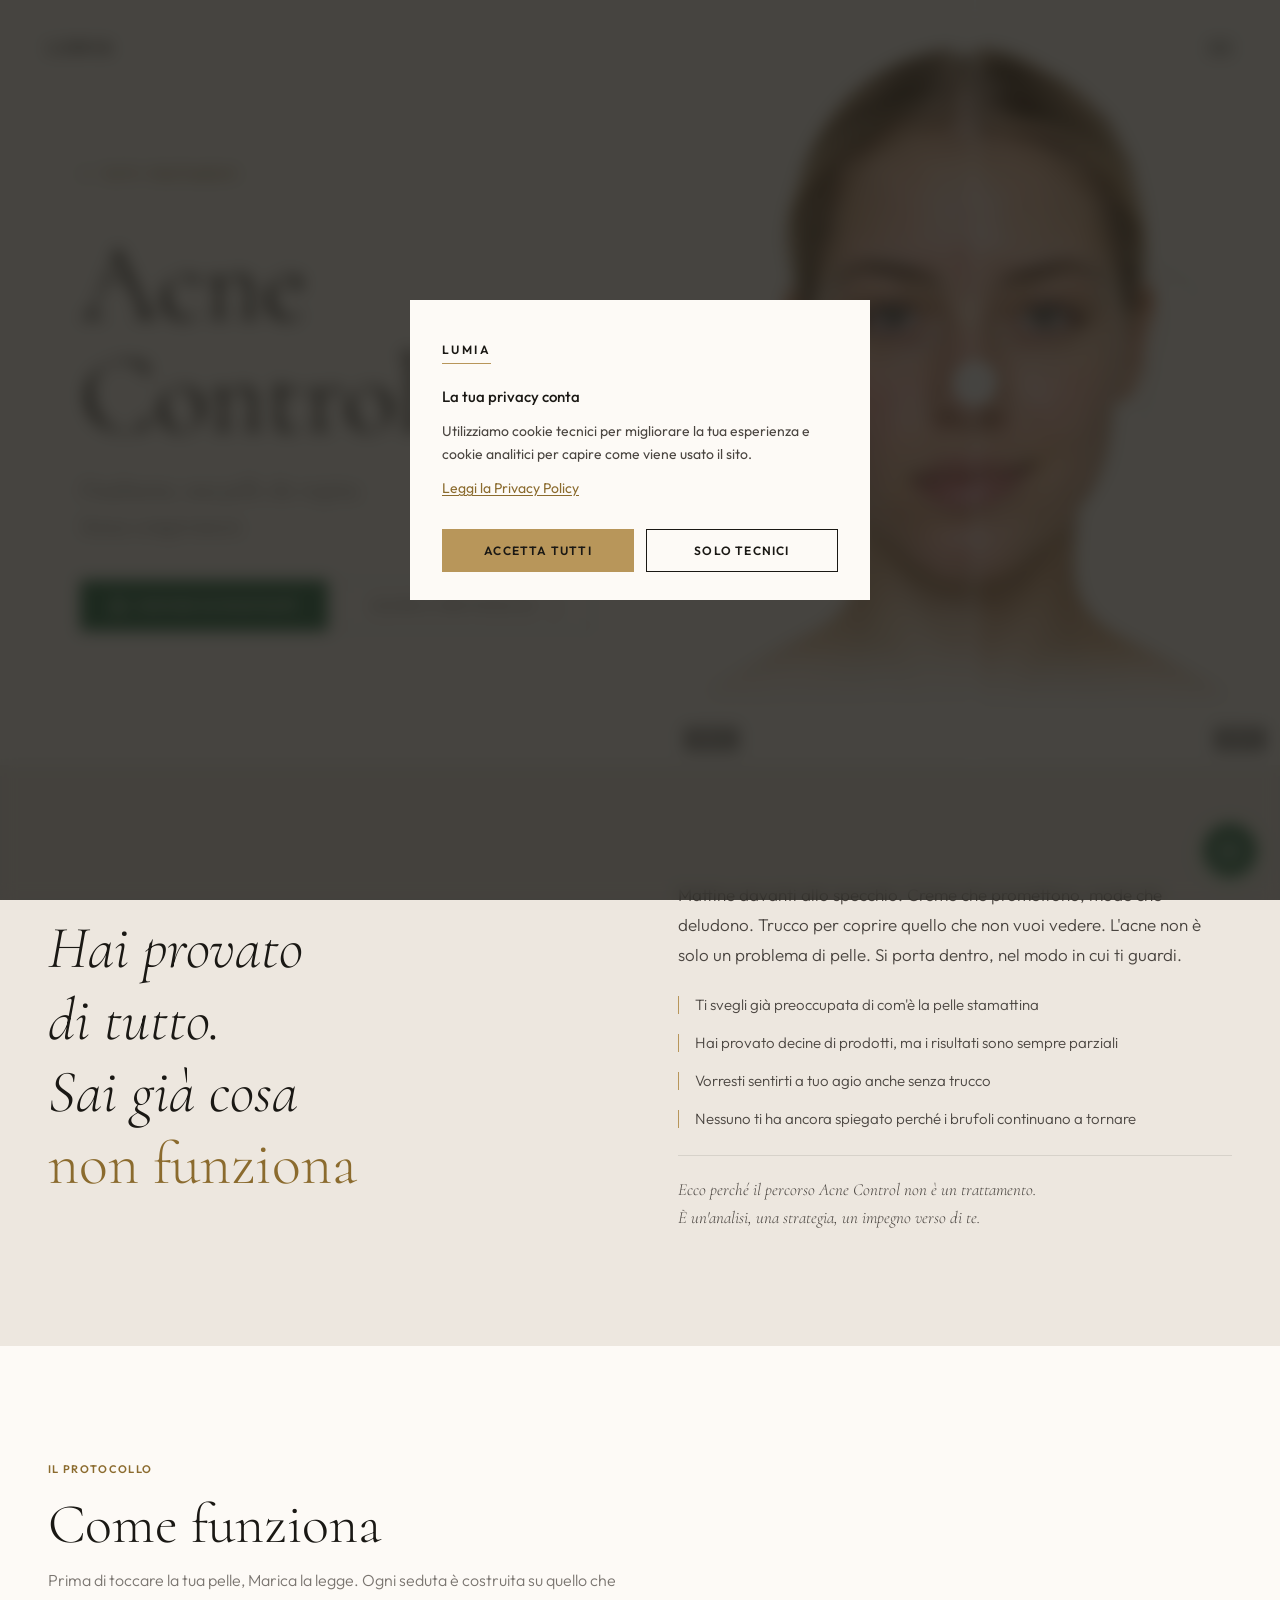
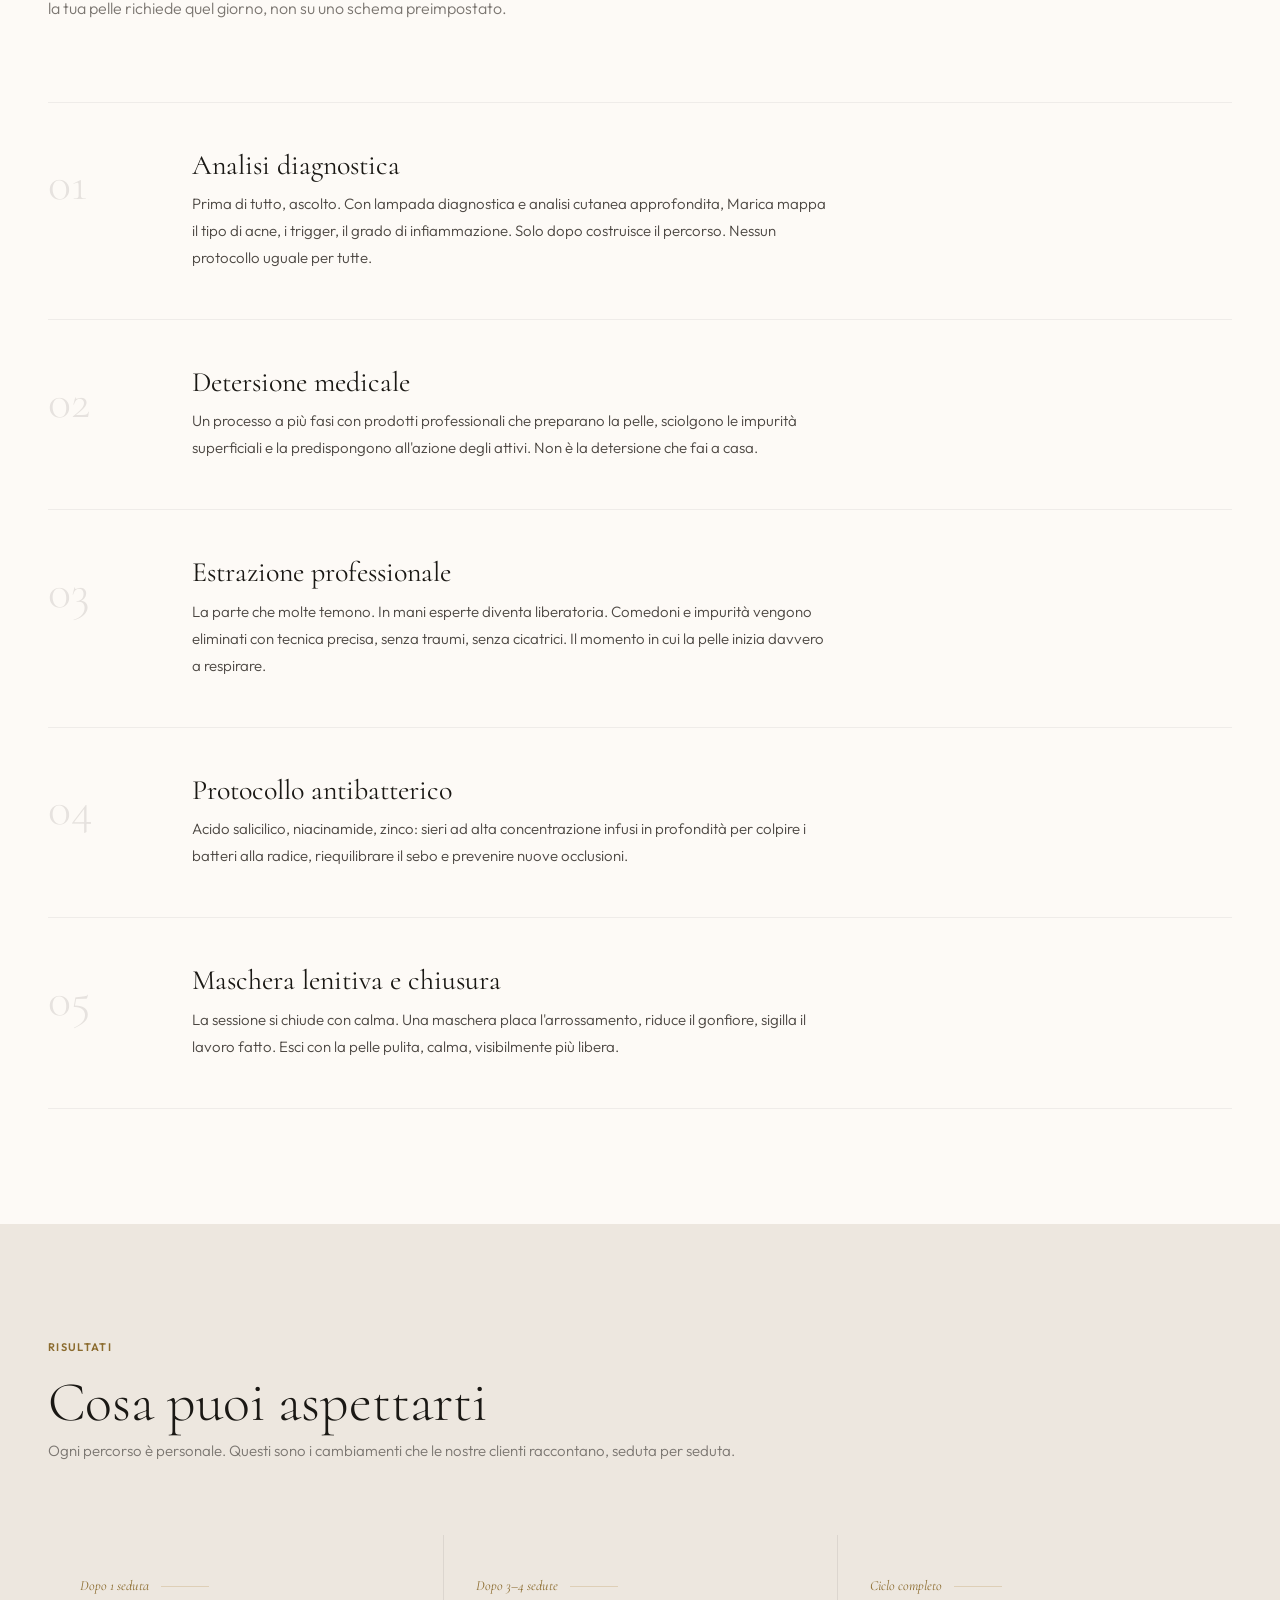
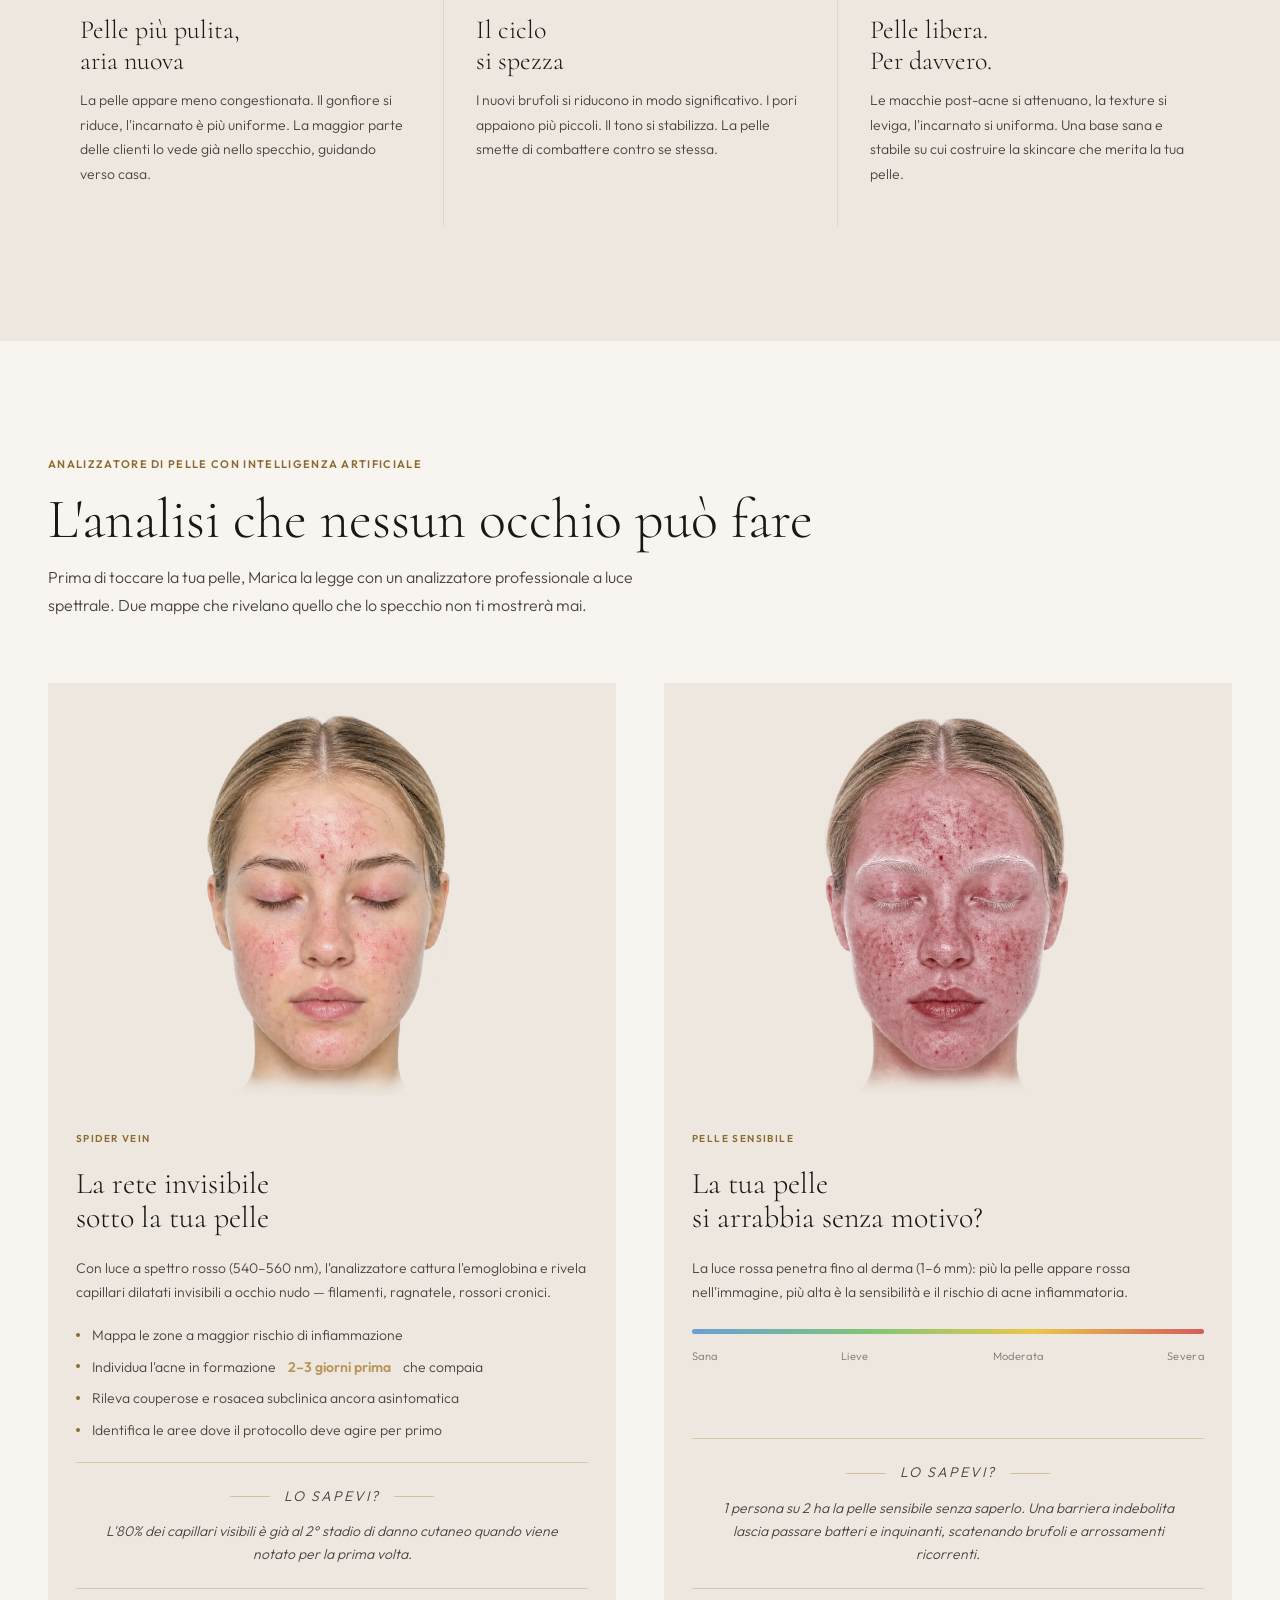
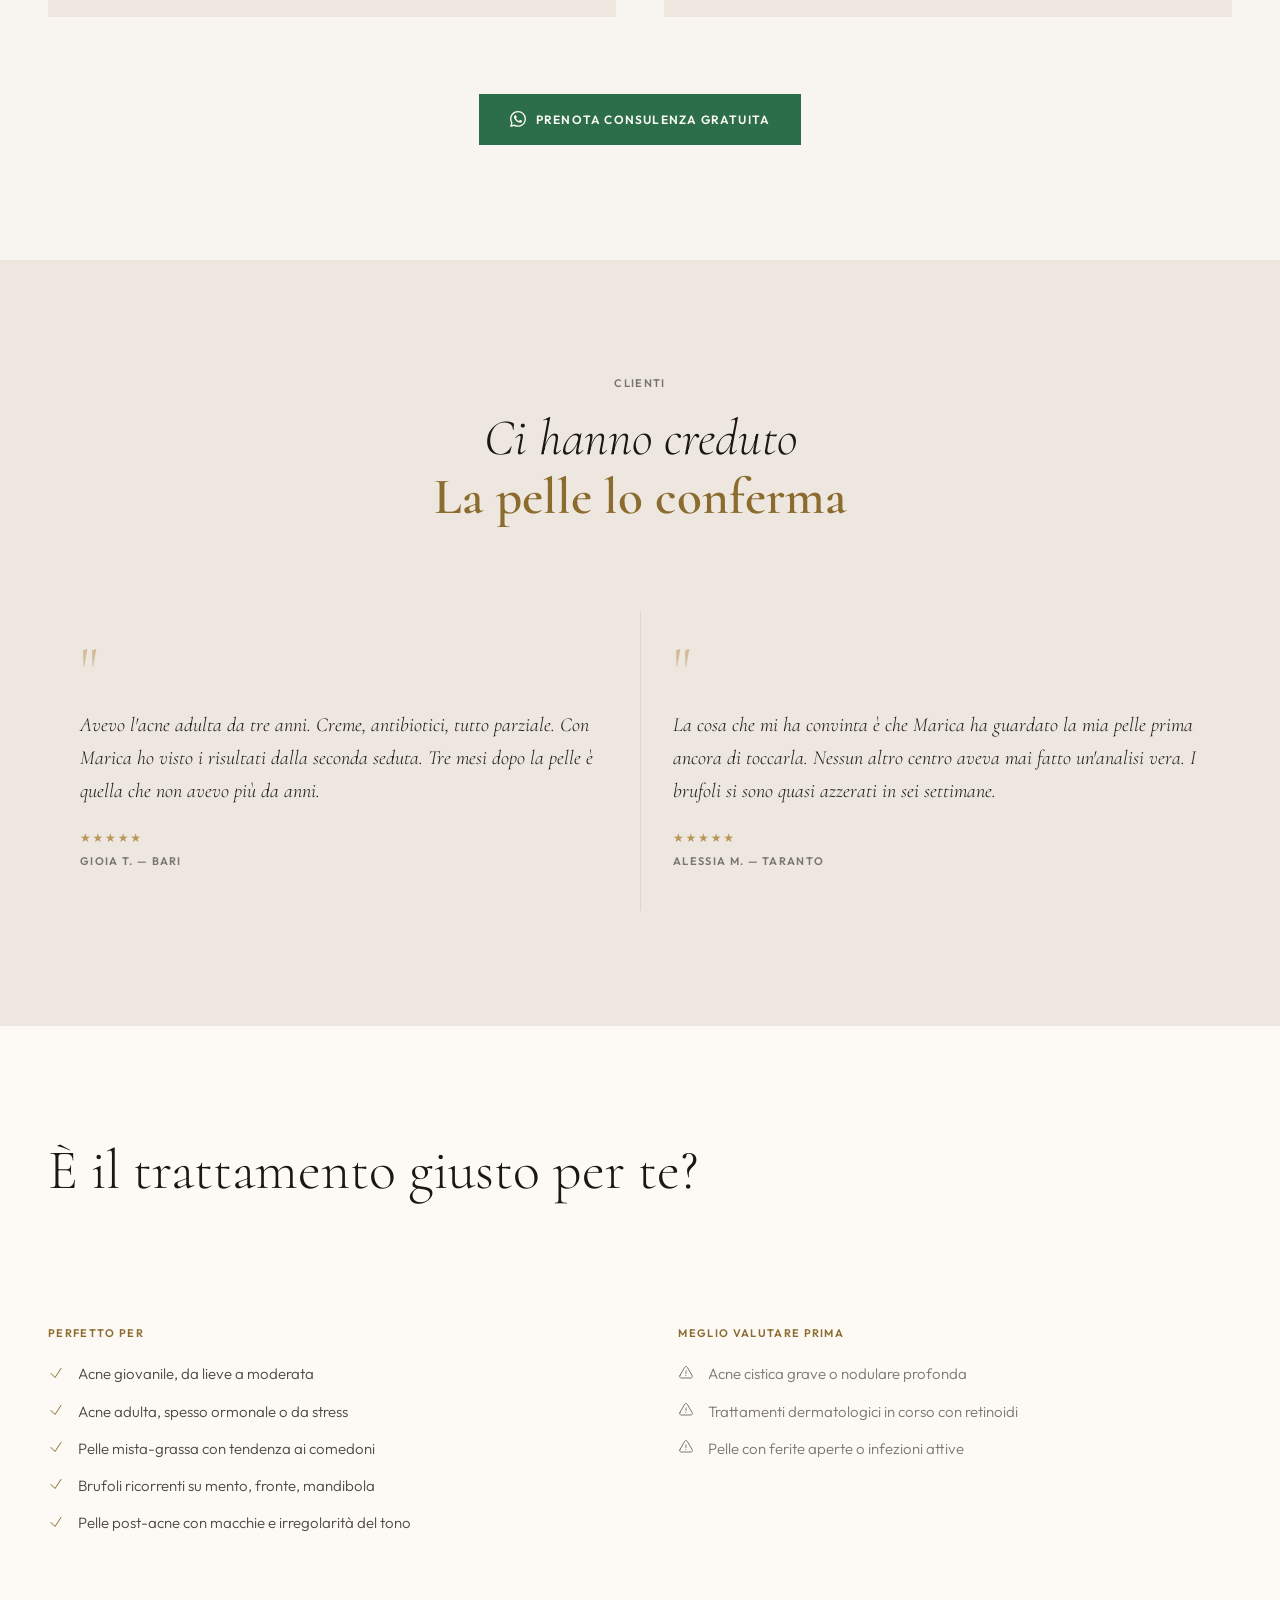
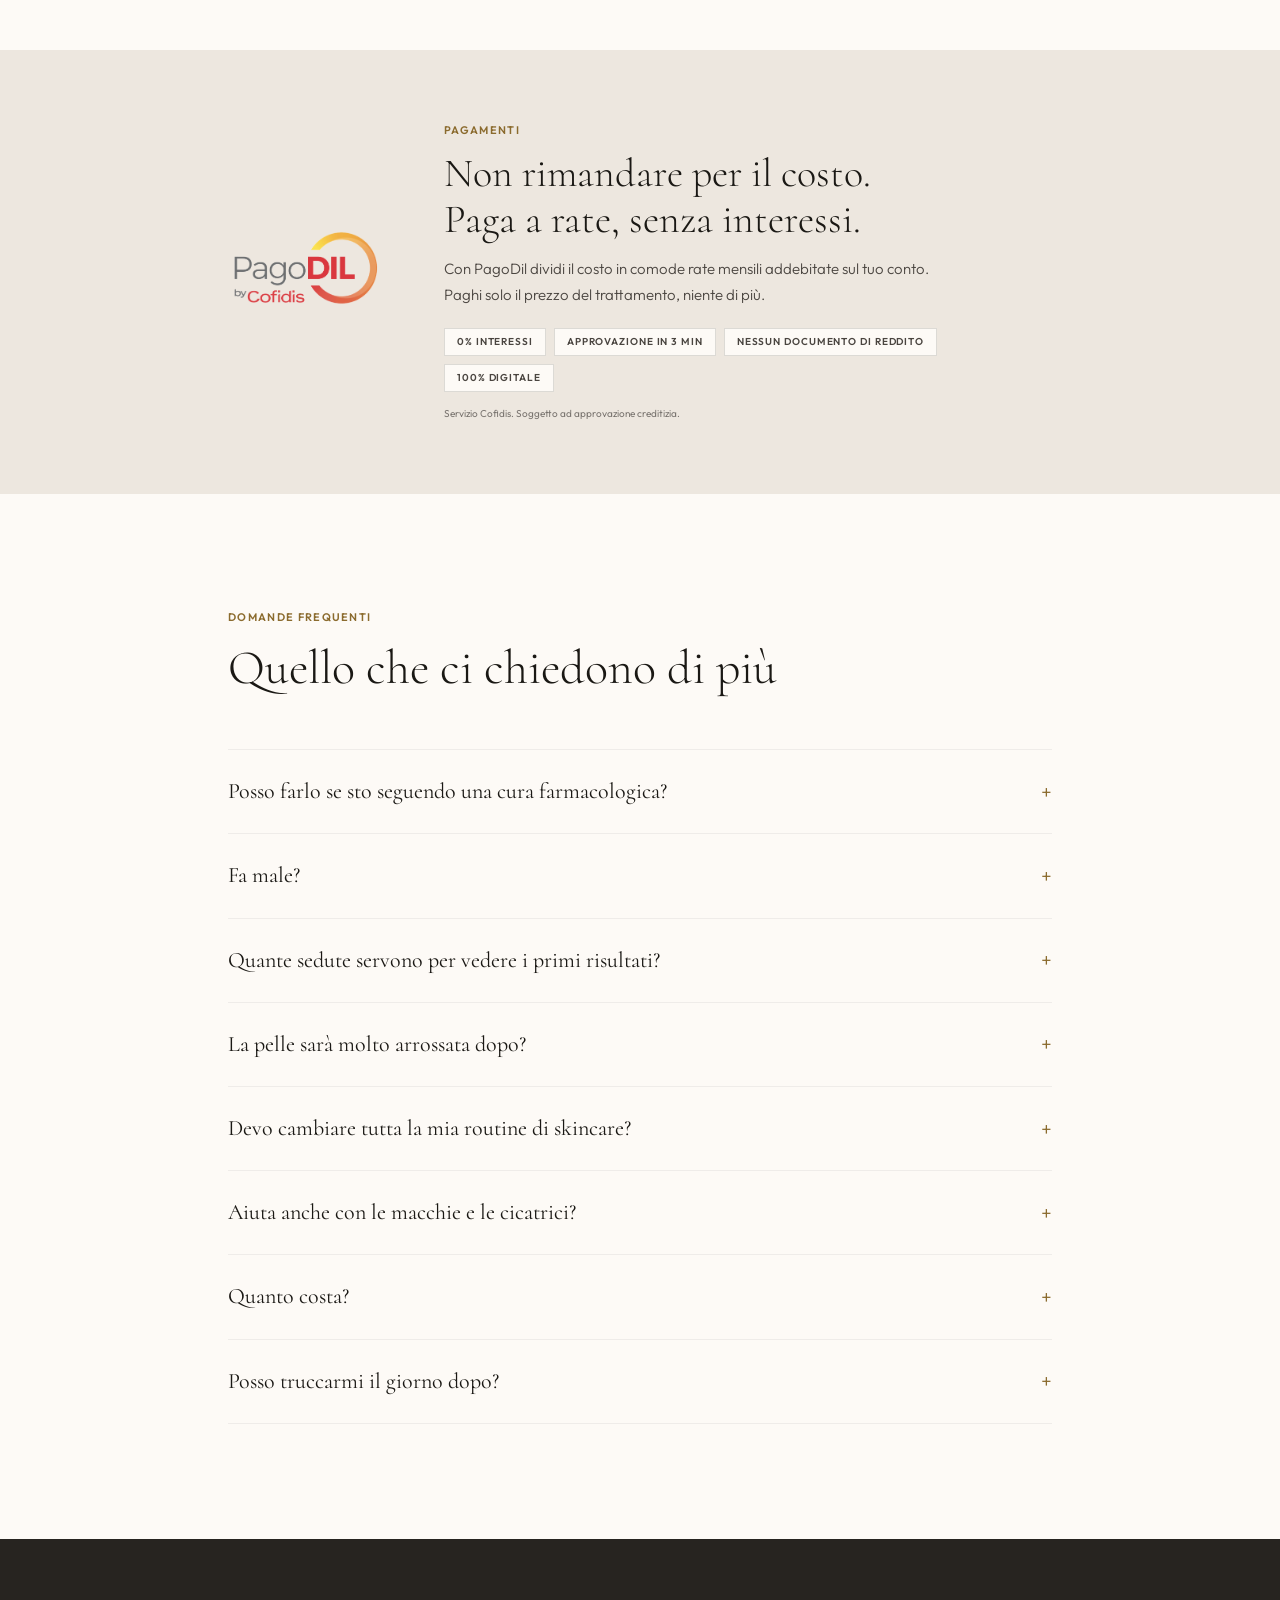
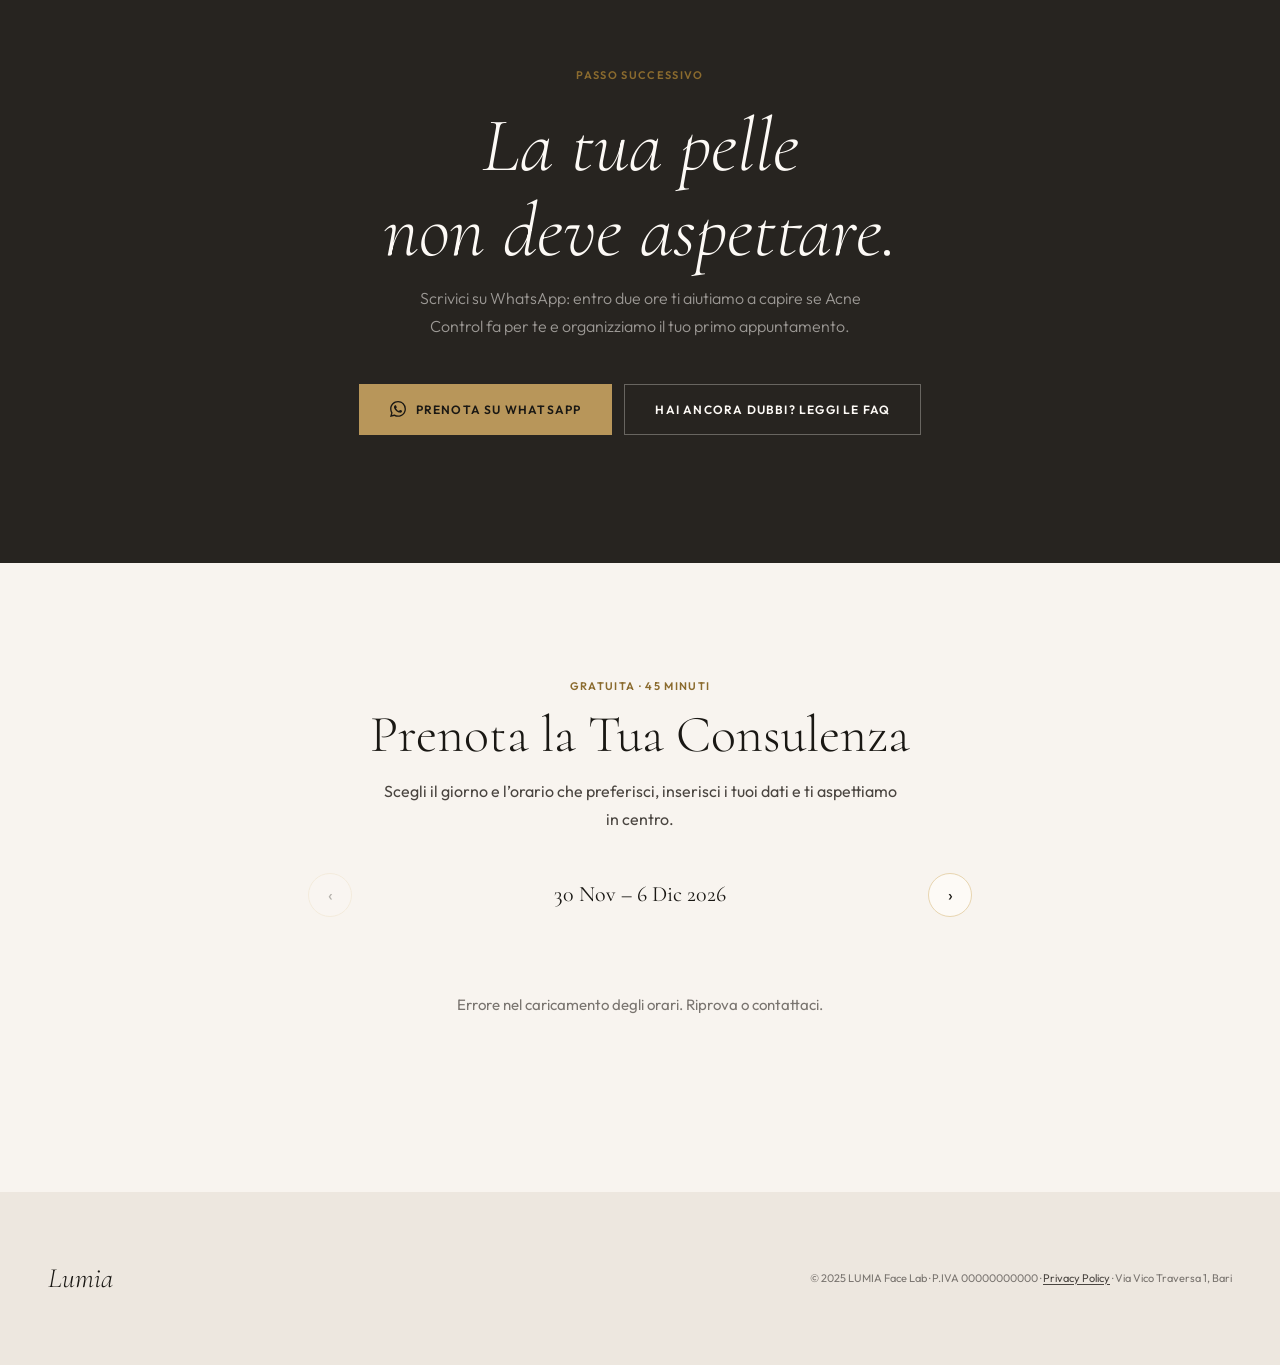
<file: acne-control.html>
<!DOCTYPE html>
<html lang="it">
<head>
  <meta charset="UTF-8">
  <meta name="viewport" content="width=device-width, initial-scale=1.0">
  <title>Acne Control — LUMIA Face Lab · Bari</title>
  <meta name="description" content="Il protocollo Acne Control di LUMIA Face Lab a Bari: analisi diagnostica, pulizia medicale profonda, protocollo antibatterico personalizzato. Risultati visibili dalla prima seduta.">

      
  <style>
  :root {
    --gold:       #B8965A;
    --gold-deep:  #8B6B2E;
    --gold-pale:  #E8D5B0;
    --gold-mist:  rgba(184,150,90,.08);
    --cream:      #F8F4EF;
    --cream-warm: #EDE7DF;
    --surface:    #FDFAF6;
    --ink:        #1A1814;
    --ink-soft:   #4A4540;
    --ink-muted:  #7A7570;
    --dark:       #272420;
    --dark-lift:  #302C28;
    --f-display: 'Cormorant', Georgia, 'Times New Roman', serif;
    --f-body:    'Outfit', system-ui, -apple-system, sans-serif;
    --ease:     cubic-bezier(.16,1,.3,1);
    --fast:     180ms;
    --base:     380ms;
    --slow:     680ms;
    --max-w:  1400px;
    --pad-x:  clamp(1.25rem, 5vw, 3rem);
    --pad-y:  clamp(4rem, 9vw, 8rem);
  }

  *, *::before, *::after { margin:0; padding:0; box-sizing:border-box; }
  html { scroll-behavior: smooth; font-optical-sizing: auto; }
  body {
    font-family: var(--f-body);
    font-weight: 400;
    color: var(--ink);
    background: var(--cream);
    line-height: 1.6;
    overflow-x: hidden;
    -webkit-font-smoothing: antialiased;
  }
  body.no-scroll { overflow: hidden; }
  img { max-width: 100%; display: block; }
  a   { color: inherit; text-decoration: none; }
  button { font-family: inherit; cursor: pointer; border: none; background: none; }
  h1,h2,h3,h4 { font-family: var(--f-display); font-weight: 300; line-height: 1.05; text-wrap: balance; }

  .label {
    font-family: var(--f-body);
    font-size: .6875rem; font-weight: 600;
    letter-spacing: .12em; text-transform: uppercase;
    color: var(--ink-muted);
  }
  .label--gold { color: var(--gold-deep); }

  .container { width: 100%; max-width: var(--max-w); margin: 0 auto; padding: 0 var(--pad-x); }
  .container--narrow { max-width: 920px; }
  .section { padding: var(--pad-y) 0; }

  /* BUTTONS */
  .btn {
    display: inline-flex; align-items: center; gap: .625rem;
    font-family: var(--f-body); font-size: .75rem; font-weight: 600;
    letter-spacing: .1em; text-transform: uppercase;
    padding: .9375rem 1.875rem;
    cursor: pointer; white-space: nowrap;
    transition: background var(--base) var(--ease), color var(--base) var(--ease),
      border-color var(--base) var(--ease), transform var(--fast);
  }
  .btn:active { transform: scale(.97); }
  .btn--primary { background: var(--gold); color: var(--ink); border: 1px solid var(--gold); }
  .btn--primary:hover { background: var(--gold-deep); border-color: var(--gold-deep); }
  .btn--forest { background: #2c6e49; color: var(--surface); border: 1px solid #2c6e49; }
  .btn--forest:hover { background: #243830; border-color: #243830; }
  .btn--outline { background: transparent; color: var(--ink); border: 1px solid var(--ink); }
  .btn--outline:hover { background: var(--ink); color: var(--surface); }
  .btn--ghost-dark { background: transparent; color: var(--surface); border: 1px solid rgba(253,250,246,.3); }
  .btn--ghost-dark:hover { border-color: var(--surface); background: rgba(253,250,246,.1); }
  .btn--text { background: none; border: 1px solid rgba(26,24,20,.18); color: var(--ink-muted); }
  .btn--text:hover { color: var(--ink); border-color: rgba(26,24,20,.35); }
  .btn--text svg { stroke: currentColor; fill: none; }
  .btn svg { width: 1rem; height: 1rem; flex-shrink: 0; fill: currentColor; }

  /* SKIP LINK */
  .skip-link {
    position: absolute; top: -100%; left: 1rem;
    background: var(--ink); color: var(--surface);
    padding: .5rem 1rem; font-size: .875rem;
    z-index: 9999; transition: top var(--fast);
  }
  .skip-link:focus { top: 1rem; }

  /* COOKIE */
  .cookie-overlay {
    position: fixed; inset: 0;
    background: rgba(26,24,20,.8);
    backdrop-filter: blur(8px); -webkit-backdrop-filter: blur(8px);
    z-index: 99999;
    display: flex; align-items: flex-end; justify-content: center;
    padding: 1.5rem;
    transition: opacity var(--slow) var(--ease), visibility var(--slow);
  }
  @media (min-width: 640px) { .cookie-overlay { align-items: center; } }
  .cookie-overlay.hidden { opacity: 0; visibility: hidden; pointer-events: none; }
  .cookie-modal {
    background: var(--surface); max-width: 460px; width: 100%;
    padding: 2.25rem 2rem 1.75rem;
    animation: slideUp .5s var(--ease) both;
  }
  @keyframes slideUp {
    from { opacity:0; transform:translateY(1.5rem); }
    to   { opacity:1; transform:translateY(0); }
  }
  .cookie-modal-brand {
    font-family: var(--f-body); font-size: .75rem; font-weight: 600;
    letter-spacing: .2em; text-transform: uppercase;
    display: inline-block; border-bottom: 1px solid var(--gold);
    padding-bottom: .25rem; margin-bottom: 1.25rem;
  }
  .cookie-modal p { font-size: .875rem; color: var(--ink-soft); line-height: 1.7; margin-bottom: .625rem; }
  .cookie-modal a { color: var(--gold-deep); text-decoration: underline; text-underline-offset: 2px; }
  .cookie-actions { display: flex; gap: .75rem; margin-top: 1.75rem; }
  .cookie-actions .btn { flex: 1; justify-content: center; padding: .8125rem 1rem; }

  /* NAV */
  .site-nav {
    position: fixed; top: 0; left: 0; right: 0; z-index: 900;
    padding: 1.75rem 0;
    transition: background var(--base) var(--ease), padding var(--base) var(--ease), box-shadow var(--base) var(--ease);
  }
  .site-nav.scrolled {
    background: rgba(248,244,239,.96);
    backdrop-filter: blur(14px); -webkit-backdrop-filter: blur(14px);
    padding: 1.125rem 0;
    box-shadow: 0 1px 0 rgba(26,24,20,.07);
  }
  .nav-inner { display: flex; align-items: center; justify-content: space-between; }
  .nav-logo {
    font-family: var(--f-body); font-size: 1rem; font-weight: 600;
    letter-spacing: .22em; text-transform: uppercase; color: var(--ink);
    transition: opacity var(--fast);
  }
  .nav-logo:hover { opacity: .65; }
  .nav-toggle {
    display: flex; flex-direction: column; justify-content: center;
    gap: 5px; width: 2.5rem; height: 2.5rem;
    padding: .5rem; margin-right: -.5rem;
    -webkit-tap-highlight-color: transparent;
  }
  .nav-toggle span {
    display: block; width: 1.5rem; height: 1.5px; background: var(--ink);
    transition: transform var(--base) var(--ease), opacity var(--fast);
    transform-origin: center;
  }
  .nav-toggle[aria-expanded="true"] span:nth-child(1) { transform: translateY(6.5px) rotate(45deg); }
  .nav-toggle[aria-expanded="true"] span:nth-child(2) { opacity:0; transform: scaleX(0); }
  .nav-toggle[aria-expanded="true"] span:nth-child(3) { transform: translateY(-6.5px) rotate(-45deg); }

  .nav-menu {
    position: fixed; inset: 0; background: var(--dark); z-index: 800;
    display: flex; flex-direction: column; justify-content: center;
    padding: var(--pad-x);
    opacity: 0; visibility: hidden; pointer-events: none;
    transition: opacity var(--base) var(--ease), visibility var(--base);
  }
  .nav-menu.open { opacity: 1; visibility: visible; pointer-events: auto; }
  .nav-menu-list {
    list-style: none; display: flex; flex-direction: column;
    gap: clamp(1rem, 3vh, 1.75rem); margin-bottom: clamp(2rem, 5vh, 3rem);
  }
  .nav-menu-list a {
    font-family: var(--f-display); font-size: clamp(2.25rem, 7vw, 4rem);
    font-weight: 300; font-style: italic; color: var(--surface);
    transition: color var(--fast); display: inline-block;
  }
  .nav-menu-list a:hover { color: var(--gold); }
  .nav-menu-footer { display: flex; flex-direction: column; gap: 1rem; }
  .nav-contact-info { font-size: .75rem; color: rgba(253,250,246,.45); letter-spacing: .05em; }

  /* ── HERO ── */
  .treatment-hero {
    display: grid; grid-template-columns: 1fr;
    min-height: 100svh;
  }
  @media (min-width: 900px) {
    .treatment-hero { grid-template-columns: 1fr 1.3fr; min-height: 85svh; }
  }

  .hero-text {
    display: flex; flex-direction: column; justify-content: flex-end;
    padding: calc(5rem + var(--pad-x)) var(--pad-x) clamp(3rem, 7vw, 5rem);
    background: var(--cream);
  }
  @media (min-width: 900px) {
    .hero-text {
      justify-content: center;
      padding: 7rem clamp(2rem, 6vw, 5rem) 5rem clamp(2rem, 7vw, 5rem);
    }
  }

  .hero-back {
    display: inline-flex; align-items: center; gap: .5rem;
    font-size: .6875rem; font-weight: 600; letter-spacing: .1em; text-transform: uppercase;
    color: var(--gold-deep); margin-bottom: clamp(2rem, 5vh, 3.5rem);
    transition: gap var(--base) var(--ease);
  }
  .hero-back:hover { gap: .875rem; }
  .hero-back svg { width: .875rem; height: .875rem; }

  .hero-num {
    font-family: var(--f-display); font-size: clamp(5rem, 12vw, 9rem);
    font-weight: 300; color: rgba(26,24,20,.04); line-height: 1;
    margin-bottom: -.5rem; margin-left: -.08em;
    user-select: none; pointer-events: none;
  }

  .hero-tag {
    font-size: .6875rem; font-weight: 600; letter-spacing: .12em; text-transform: uppercase;
    color: var(--gold-deep); margin-bottom: .875rem;
  }

  .hero-title {
    font-family: var(--f-display); font-size: clamp(3.5rem, 9vw, 7rem);
    font-weight: 300; color: var(--ink); line-height: 1; margin-bottom: 1.25rem;
  }

  .hero-tagline {
    font-family: var(--f-display); font-size: clamp(1.125rem, 2.5vw, 1.5rem);
    font-weight: 300; font-style: italic; color: var(--ink-soft);
    line-height: 1.5; max-width: 36ch; margin-bottom: 2.25rem;
  }

  .hero-actions { display: flex; gap: .75rem; flex-wrap: wrap; align-items: center; }
  @media (min-width: 480px) { .hero-actions { flex-wrap: nowrap; } }

  .hero-img { position: relative; overflow: hidden; min-height: 55vw; background: var(--cream); }
  @media (min-width: 900px) { .hero-img { min-height: unset; } }

  /* ── BEFORE/AFTER SLIDER ── */
  .ba-slider {
    position: absolute; inset: 0;
    overflow: hidden; cursor: col-resize;
    user-select: none; -webkit-user-select: none;
  }
  .ba-img {
    position: absolute; top: 0; bottom: 0; left: 0;
    width: 100%; height: 100%;
    object-fit: cover; object-position: center center;
    pointer-events: none; display: block;
  }
  .ba-after-wrap {
    position: absolute; top: 0; right: 0; bottom: 0;
    left: 50%; overflow: hidden; z-index: 2;
  }
  .ba-after-img {
    position: absolute; top: 0; right: 0; bottom: 0;
    height: 100%; width: var(--ba-w, 100%);
    object-fit: cover; object-position: center center;
    pointer-events: none; display: block; max-width: none;
  }
  .ba-handle {
    position: absolute; top: 0; bottom: 0; left: 50%;
    transform: translateX(-50%);
    width: 2px; background: white; z-index: 3;
    display: flex; align-items: center; justify-content: center;
  }
  .ba-handle-btn {
    width: 44px; height: 44px; background: white; border-radius: 50%;
    display: flex; align-items: center; justify-content: center;
    box-shadow: 0 2px 10px rgba(0,0,0,.25); gap: 1px; flex-shrink: 0;
  }
  .ba-handle-btn svg { width: 13px; height: 13px; color: var(--ink); stroke: currentColor; fill: none; }
  .ba-labels {
    position: absolute; bottom: 14px; left: 0; right: 0;
    display: flex; justify-content: space-between;
    padding: 0 14px; z-index: 4; pointer-events: none;
  }
  .ba-label {
    font-family: var(--f-body); font-size: .625rem; font-weight: 600;
    letter-spacing: .12em; text-transform: uppercase;
    color: white; background: rgba(26,24,20,.45);
    padding: 4px 9px; backdrop-filter: blur(4px);
  }

  /* ── EMPATIA ── */
  .empatia { background: var(--cream-warm); padding: var(--pad-y) 0; }
  .empatia-inner {
    display: grid; grid-template-columns: 1fr;
    gap: clamp(2.5rem, 6vw, 5rem); align-items: center;
  }
  @media (min-width: 900px) { .empatia-inner { grid-template-columns: 1fr 1fr; } }

  .empatia-quote {
    font-family: var(--f-display); font-size: clamp(2rem, 5vw, 3.75rem);
    font-weight: 300; font-style: italic; color: var(--ink); line-height: 1.2;
  }
  .empatia-quote em { font-style: normal; color: var(--gold-deep); }

  .empatia-right { display: flex; flex-direction: column; gap: 1.5rem; }

  .empatia-intro {
    font-size: 1.0625rem; font-weight: 300;
    color: var(--ink-soft); line-height: 1.75;
  }

  .empatia-list { list-style: none; display: flex; flex-direction: column; gap: .875rem; }
  .empatia-list li {
    display: flex; align-items: flex-start; gap: 1rem;
    font-size: .9375rem; font-weight: 300; color: var(--ink-soft); line-height: 1.6;
  }
  .empatia-list li::before {
    content: ''; flex-shrink: 0; width: 1px; height: 1.2em;
    background: var(--gold); margin-top: .2em;
  }

  .empatia-bridge {
    font-family: var(--f-display); font-size: 1.0625rem;
    font-weight: 300; font-style: italic; color: var(--ink-soft);
    padding-top: 1.25rem; border-top: 1px solid rgba(26,24,20,.1);
  }

  /* ── PROTOCOLLO ── */
  .protocollo { background: var(--surface); padding: var(--pad-y) 0; }

  .proto-header { margin-bottom: clamp(3rem, 7vw, 5rem); }
  .proto-title {
    font-family: var(--f-display); font-size: clamp(2rem, 5vw, 3.5rem);
    font-weight: 300; color: var(--ink); margin-bottom: .75rem;
  }
  .proto-sub { font-size: 1rem; font-weight: 300; color: var(--ink-muted); max-width: 52ch; line-height: 1.75; }

  .steps { display: flex; flex-direction: column; }

  .step {
    display: grid; grid-template-columns: 4rem 1fr; gap: 0 2rem;
    padding: clamp(2rem, 4vw, 3rem) 0;
    border-top: 1px solid rgba(26,24,20,.06);
  }
  @media (min-width: 768px) { .step { grid-template-columns: 6rem 1fr; gap: 0 3rem; } }
  .step:last-child { border-bottom: 1px solid rgba(26,24,20,.06); }

  .step-num {
    font-family: var(--f-display); font-size: clamp(2rem, 4vw, 3rem);
    font-weight: 300; color: rgba(26,24,20,.1); line-height: 1; padding-top: .2em;
  }

  .step-name {
    font-family: var(--f-display); font-size: clamp(1.25rem, 2.5vw, 1.75rem);
    font-weight: 400; color: var(--ink); margin-bottom: .625rem;
  }

  .step-desc {
    font-size: .9375rem; font-weight: 300; color: var(--ink-soft);
    line-height: 1.8; max-width: 64ch;
  }

  /* ── RISULTATI ── */
  .risultati { background: var(--cream-warm); padding: var(--pad-y) 0; }

  .risultati-header { margin-bottom: clamp(2.5rem, 6vw, 4.5rem); }
  .risultati-title {
    font-family: var(--f-display); font-size: clamp(2rem, 5vw, 3.5rem);
    font-weight: 300; color: var(--ink); margin-bottom: .5rem;
  }
  .risultati-sub { font-size: .9375rem; font-weight: 300; color: var(--ink-muted); }

  .timeline { display: grid; grid-template-columns: 1fr; }
  @media (min-width: 640px) { .timeline { grid-template-columns: repeat(3, 1fr); } }

  .timeline-item { padding: 2.5rem 2rem; }
  @media (min-width: 640px) {
    .timeline-item + .timeline-item { border-left: 1px solid rgba(26,24,20,.08); }
  }

  .timeline-marker {
    font-family: var(--f-display); font-size: .875rem; font-weight: 400; font-style: italic;
    color: var(--gold-deep); margin-bottom: 1rem;
    display: flex; align-items: center; gap: .75rem;
  }
  .timeline-marker::after {
    content: ''; flex: 1; height: 1px; background: var(--gold); opacity: .3; max-width: 3rem;
  }

  .timeline-heading {
    font-family: var(--f-display); font-size: clamp(1.25rem, 2.5vw, 1.625rem);
    font-weight: 300; color: var(--ink); margin-bottom: .75rem; line-height: 1.2;
  }

  .timeline-desc { font-size: .875rem; font-weight: 300; color: var(--ink-soft); line-height: 1.75; }

  /* ── PER CHI È ── */
  .per-chi { background: var(--surface); padding: var(--pad-y) 0; }

  .per-chi-inner { display: grid; grid-template-columns: 1fr; gap: clamp(2.5rem, 6vw, 5rem); }
  @media (min-width: 768px) { .per-chi-inner { grid-template-columns: 1fr 1fr; } }

  .per-chi-title {
    font-family: var(--f-display); font-size: clamp(2rem, 5vw, 3.5rem);
    font-weight: 300; color: var(--ink); margin-bottom: clamp(2rem, 4vw, 3rem);
    grid-column: 1 / -1;
  }

  .per-chi-col-label {
    font-size: .6875rem; font-weight: 600; letter-spacing: .12em; text-transform: uppercase;
    color: var(--gold-deep); margin-bottom: 1.25rem;
  }

  .per-chi-list { list-style: none; display: flex; flex-direction: column; gap: .875rem; }
  .per-chi-list li {
    display: flex; align-items: flex-start; gap: .875rem;
    font-size: .9375rem; font-weight: 300; color: var(--ink-soft); line-height: 1.55;
  }
  .per-chi-list li svg { width: 1rem; height: 1rem; flex-shrink: 0; margin-top: .15em; color: var(--gold-deep); }
  .per-chi-list li.caution svg { color: var(--ink-muted); }
  .per-chi-list li.caution { color: var(--ink-muted); }

  .per-chi-note {
    grid-column: 1 / -1;
    font-size: .8125rem; font-weight: 300; color: var(--ink-muted); line-height: 1.7;
    padding: 1.25rem 1.5rem;
    border-left: 2px solid rgba(184,150,90,.35);
    background: var(--gold-mist);
  }

  /* ── CTA FINALE ── */
  .cta-finale { background: var(--dark); padding: clamp(5rem, 10vw, 9rem) 0; text-align: center; }

  .cta-finale-label { color: var(--gold-deep); margin-bottom: 1.25rem; }

  .cta-finale-title {
    font-family: var(--f-display); font-size: clamp(2.25rem, 6vw, 5rem);
    font-weight: 300; font-style: italic; color: var(--surface);
    line-height: 1.1; margin-bottom: .75rem;
  }

  .cta-finale-sub {
    font-size: 1rem; font-weight: 300; color: rgba(253,250,246,.55);
    max-width: 44ch; margin: 0 auto 2.75rem; line-height: 1.7;
  }

  .cta-finale-actions { display: flex; gap: .75rem; justify-content: center; flex-wrap: wrap; }

  /* ── FOOTER ── */
  .site-footer { background: var(--cream-warm); padding: clamp(2.5rem, 5vw, 4rem) 0; }
  .footer-inner {
    display: flex; flex-direction: column; gap: 1.5rem; align-items: flex-start;
  }
  @media (min-width: 640px) {
    .footer-inner { flex-direction: row; justify-content: space-between; align-items: center; }
  }
  .footer-brand {
    font-family: var(--f-display); font-size: 1.75rem;
    font-weight: 300; font-style: italic; color: var(--ink);
  }
  .footer-legal { font-size: .6875rem; color: var(--ink-muted); }
  .footer-legal a { color: var(--ink-soft); text-decoration: underline; text-underline-offset: 2px; }
  .footer-legal a:hover { color: var(--ink); }

  /* ── WHATSAPP FAB ── */
  .whatsapp-fab {
    position: fixed; bottom: 1.5rem; right: 1.5rem; z-index: 800;
    width: 3.25rem; height: 3.25rem; background: #2c6e49; border-radius: 50%;
    display: flex; align-items: center; justify-content: center;
    box-shadow: 0 4px 16px rgba(37,211,102,.28);
    transition: transform var(--fast), box-shadow var(--fast);
    -webkit-tap-highlight-color: transparent;
  }
  .whatsapp-fab:hover { transform: scale(1.08); box-shadow: 0 6px 22px rgba(37,211,102,.38); }
  .whatsapp-fab:active { transform: scale(.94); }
  .whatsapp-fab svg { width: 1.5rem; height: 1.5rem; fill: #fff; }

  /* ── MARICA STRIP ── */
  .marica-strip { background: var(--cream); padding: var(--pad-y) 0; }

  .marica-inner {
    display: grid; grid-template-columns: 1fr;
    gap: clamp(2.5rem, 6vw, 5rem); align-items: center;
  }
  @media (min-width: 768px) { .marica-inner { grid-template-columns: 1fr 1fr; } }

  .marica-quote {
    font-family: var(--f-display);
    font-size: clamp(1.5rem, 3.5vw, 2.5rem);
    font-weight: 300; font-style: italic;
    color: var(--ink); line-height: 1.35;
    margin: 1.25rem 0 1rem;
  }

  .marica-sig {
    font-size: .8125rem; font-weight: 400;
    letter-spacing: .08em; color: var(--gold-deep);
  }

  .marica-creds {
    display: flex; flex-direction: column; gap: 2rem;
    border-left: 1px solid rgba(184,150,90,.35);
    padding-left: clamp(1.5rem, 4vw, 3rem);
  }

  .marica-cred-num {
    display: block;
    font-family: var(--f-display);
    font-size: clamp(2.5rem, 5vw, 4rem);
    font-weight: 300; color: var(--gold-deep);
    line-height: 1;
  }

  .marica-cred-label {
    display: block;
    font-size: .8125rem; font-weight: 400;
    color: var(--ink-muted);
    margin-top: .375rem; line-height: 1.5;
    max-width: 22ch;
  }

  /* ── ANALISI AI (dentro marica-strip) ── */
  .analisi-divider {
    height: 1px; background: rgba(26,24,20,.08);
    margin: clamp(3rem,6vw,5rem) 0;
  }

  .analisi-header { margin-bottom: clamp(2.5rem, 5vw, 4rem); }

  .analisi-intro {
    font-size: 1rem; font-weight: 300;
    color: var(--ink-soft);
    max-width: 54ch; line-height: 1.75; margin-top: .875rem;
  }

  .analisi-grid {
    display: grid; grid-template-columns: 1fr;
    gap: clamp(2rem, 5vw, 3rem);
  }
  @media (min-width: 768px) { .analisi-grid { grid-template-columns: 1fr 1fr; } }

  .analisi-card {
    background: var(--cream-warm);
    display: flex; flex-direction: column;
  }

  .analisi-img-wrap { overflow: hidden; padding: 1.5rem 1.5rem 0; }
  .analisi-img-wrap img {
    width: auto; max-width: 100%; max-height: 400px;
    height: auto; display: block; margin: 0 auto;
  }

  .analisi-card-body {
    padding: 1.5rem 1.75rem 1.75rem;
    display: flex; flex-direction: column; gap: 1.25rem;
    flex: 1;
  }

  .analisi-badge {
    font-size: .625rem; font-weight: 600;
    letter-spacing: .14em; text-transform: uppercase;
    color: var(--gold-deep);
  }

  .analisi-card-title {
    font-family: var(--f-display);
    font-size: clamp(1.375rem, 2.5vw, 1.875rem);
    font-weight: 300; color: var(--ink); line-height: 1.15;
  }

  .analisi-card-lead {
    font-size: .875rem; font-weight: 300;
    color: var(--ink-soft); line-height: 1.75;
  }

  .analisi-points {
    list-style: none; display: flex; flex-direction: column; gap: .625rem;
  }
  .analisi-points li {
    display: flex; align-items: flex-start; gap: .75rem;
    font-size: .875rem; font-weight: 300;
    color: var(--ink-soft); line-height: 1.55;
  }
  .analisi-points li::before {
    content: ''; flex-shrink: 0; width: 4px; height: 4px;
    background: var(--gold-deep); border-radius: 50%; margin-top: .55em;
  }

  .analisi-highlight {
    text-align: center;
    padding: 1.375rem 1.25rem;
    border-top: 1px solid rgba(184,150,90,.4);
    border-bottom: 1px solid rgba(184,150,90,.4);
    margin-top: auto;
  }
  .analisi-highlight-eyebrow {
    display: flex; align-items: center; justify-content: center; gap: .875rem;
    font-size: .625rem; font-weight: 600; letter-spacing: .14em;
    text-transform: uppercase; color: var(--gold-deep); margin-bottom: .75rem;
  }
  .analisi-highlight-eyebrow::before,
  .analisi-highlight-eyebrow::after {
    content: ''; flex: 1; max-width: 2.5rem;
    height: 1px; background: var(--gold); opacity: .5;
  }
  .analisi-highlight p {
    font-size: .875rem; font-weight: 300; font-style: italic;
    color: var(--ink-soft); line-height: 1.65;
  }

  .analisi-scale { margin: .25rem 0; }
  .analisi-scale-gradient {
    height: 5px;
    background: linear-gradient(to right, #6B9FD4, #7DC47A, #E8C84A, #D45C5C);
    border-radius: 2.5px; margin-bottom: .875rem;
  }
  .analisi-scale-labels {
    display: flex; justify-content: space-between;
    font-size: .6875rem; font-weight: 300;
    color: var(--ink-muted); letter-spacing: .03em;
  }

  .analisi-cta-wrap {
    display: flex; justify-content: center;
    margin-top: clamp(3rem, 6vw, 5rem);
  }

  /* ── TESTIMONIANZE ── */
  .testi-strip { background: var(--cream-warm); padding: var(--pad-y) 0; }

  .testi-header{margin-bottom:0;}.testi-manifesto{font-family:var(--f-display);font-size:clamp(1.75rem,4vw,3.5rem);font-weight:300;font-style:italic;color:var(--ink);line-height:1.15;margin-top:1rem;}.testi-manifesto em{font-style:normal;font-weight:600;color:var(--gold-deep);}.testi-divider{display:flex;align-items:center;margin:clamp(1.5rem,3vw,2rem) 0 clamp(2rem,4vw,3.5rem);}.testi-divider-line{flex:1;height:1px;background:linear-gradient(to right,var(--gold),transparent);opacity:.4;}

  .testi-grid {
    display: grid; grid-template-columns: 1fr; gap: 0;
  }
  @media (min-width: 640px) { .testi-grid { grid-template-columns: 1fr 1fr; } }

  .testi-item { padding: 2.5rem 2rem; }
  @media (min-width: 640px) {
    .testi-item + .testi-item { border-left: 1px solid rgba(26,24,20,.08); }
  }

  .testi-mark {
    font-family: var(--f-display);
    font-size: 4rem; font-weight: 300;
    color: var(--gold); line-height: .6;
    margin-bottom: 1.25rem; opacity: .5;
  }

  .testi-text {
    font-family: var(--f-display);
    font-size: clamp(1rem, 2vw, 1.25rem);
    font-weight: 300; font-style: italic;
    color: var(--ink); line-height: 1.65;
    margin-bottom: 1.25rem;
  }

  .testi-stars { color: var(--gold); font-size: .75rem; letter-spacing: .15em; margin-bottom: .375rem; }

  .testi-author {
    font-size: .6875rem; font-weight: 600;
    letter-spacing: .12em; text-transform: uppercase;
    color: var(--ink-muted);
  }

  /* ── PAGODIL ── */
  .pagodil-strip { background: var(--cream-warm); padding: clamp(3rem, 6vw, 4.5rem) 0; }
  .pagodil-inner {
    display: grid; grid-template-columns: 1fr;
    gap: 2rem; align-items: center;
  }
  @media (min-width: 640px) { .pagodil-inner { grid-template-columns: auto 1fr; gap: 3.5rem; } }
  .pagodil-logo { max-width: 160px; height: auto; }
  .pagodil-headline {
    font-family: var(--f-display); font-size: clamp(1.625rem, 3.25vw, 2.5rem);
    font-weight: 300; color: var(--ink); line-height: 1.15; margin: .625rem 0 .875rem;
  }
  .pagodil-sub {
    font-size: .9375rem; font-weight: 300;
    color: var(--ink-soft); line-height: 1.75; max-width: 50ch; margin-bottom: 1.25rem;
  }
  .pagodil-tags { display: flex; flex-wrap: wrap; gap: .5rem; margin-bottom: .875rem; }
  .pagodil-tag {
    font-size: .625rem; font-weight: 600; letter-spacing: .09em; text-transform: uppercase;
    padding: .3125rem .75rem;
    border: 1px solid rgba(26,24,20,.14); color: var(--ink-soft); background: var(--surface);
  }
  .pagodil-fine { font-size: .625rem; color: var(--ink-muted); line-height: 1.6; }

  /* ── FAQ ── */
  .faq { background: var(--surface); padding: var(--pad-y) 0; }

  .faq-title {
    font-family: var(--f-display);
    font-size: clamp(1.75rem, 4vw, 3rem);
    font-weight: 300; color: var(--ink);
    margin: 1rem 0 clamp(2rem, 5vw, 3.5rem);
  }

  .faq-list { display: flex; flex-direction: column; }

  details.faq-item {
    border-top: 1px solid rgba(26,24,20,.06);
    padding: 1.5rem 0;
  }
  details.faq-item:last-child { border-bottom: 1px solid rgba(26,24,20,.06); }

  details.faq-item summary {
    font-family: var(--f-display);
    font-size: clamp(1.0625rem, 2vw, 1.375rem);
    font-weight: 400; color: var(--ink);
    cursor: pointer; list-style: none;
    display: flex; justify-content: space-between; align-items: center;
    gap: 1rem;
    -webkit-tap-highlight-color: transparent;
  }
  details.faq-item summary::-webkit-details-marker { display: none; }

  details.faq-item summary::after {
    content: '+';
    font-family: var(--f-body); font-size: 1.25rem;
    font-weight: 300; color: var(--gold-deep);
    flex-shrink: 0; transition: transform var(--base) var(--ease);
  }
  details.faq-item[open] summary::after { transform: rotate(45deg); }

  .faq-answer {
    font-size: .9375rem; font-weight: 300;
    color: var(--ink-soft); line-height: 1.8;
    max-width: 62ch;
    padding-top: 1rem;
  }

  /* ── SCROLL REVEAL ── */
  [data-reveal] {
    opacity: 0; transform: translateY(1.5rem);
    transition: opacity .75s var(--ease), transform .75s var(--ease);
  }
  [data-reveal="left"]  { transform: translateX(-1.5rem); }
  [data-reveal="right"] { transform: translateX(1.5rem); }
  [data-reveal].revealed { opacity:1; transform: none; }
  [data-delay="1"] { transition-delay: 80ms; }
  [data-delay="2"] { transition-delay: 160ms; }
  [data-delay="3"] { transition-delay: 240ms; }
  [data-delay="4"] { transition-delay: 320ms; }

  @media (prefers-reduced-motion: reduce) {
    *, *::before, *::after { animation-duration:.01ms !important; transition-duration:.01ms !important; }
    [data-reveal] { opacity:1; transform:none; }
  }

  .sr-only {
    position:absolute; width:1px; height:1px; padding:0; margin:-1px;
    overflow:hidden; clip:rect(0,0,0,0); white-space:nowrap; border:0;
  }
  </style>
    <link rel="stylesheet" href="fonts/fonts.css">
</head>
<body class="no-scroll">

<a class="skip-link" href="#main">Vai al contenuto principale</a>

<!-- COOKIE -->
<div class="cookie-overlay" id="cookieOverlay" role="dialog" aria-modal="true" aria-labelledby="cookieTitle">
  <div class="cookie-modal">
    <span class="cookie-modal-brand">LUMIA</span>
    <p id="cookieTitle" style="font-size:.9375rem;color:var(--ink);font-weight:500;margin-bottom:.625rem;">La tua privacy conta</p>
    <p>Utilizziamo cookie tecnici per migliorare la tua esperienza e cookie analitici per capire come viene usato il sito.</p>
    <p><a href="privacy-policy.html">Leggi la Privacy Policy</a></p>
    <div class="cookie-actions">
      <button class="btn btn--primary" id="cookieAccept" type="button">Accetta tutti</button>
      <button class="btn btn--outline" id="cookieReject" type="button">Solo tecnici</button>
    </div>
  </div>
</div>

<!-- NAV -->
<header>
  <nav class="site-nav" id="siteNav" aria-label="Navigazione principale">
    <div class="container nav-inner">
      <a href="/" class="nav-logo" aria-label="LUMIA Face Lab — Homepage">LUMIA</a>
      <button class="nav-toggle" id="navToggle" aria-controls="navMenu" aria-expanded="false" aria-label="Apri menu">
        <span></span><span></span><span></span>
      </button>
    </div>
  </nav>
  <div class="nav-menu" id="navMenu" role="navigation" aria-label="Menu principale">
    <ul class="nav-menu-list">
      <li><a href="/#trattamenti" class="js-menu-link">Trattamenti</a></li>
      <li><a href="/#chi-siamo" class="js-menu-link">Chi Siamo</a></li>
      <li><a href="/#newsletter" class="js-menu-link">Newsletter</a></li>
      <li><a href="/#dove-siamo" class="js-menu-link">Dove Siamo</a></li>
    </ul>
    <div class="nav-menu-footer">
      <a href="https://wa.me/393401234567?text=Ciao,%20vorrei%20prenotare%20un%20trattamento" class="btn btn--primary" target="_blank" rel="noopener">
        <svg xmlns="http://www.w3.org/2000/svg" viewBox="0 0 24 24" aria-hidden="true"><path d="M17.472 14.382c-.297-.149-1.758-.867-2.03-.967-.273-.099-.471-.148-.67.15-.197.297-.767.966-.94 1.164-.173.199-.347.223-.644.075-.297-.15-1.255-.463-2.39-1.475-.883-.788-1.48-1.761-1.653-2.059-.173-.297-.018-.458.13-.606.134-.133.298-.347.446-.52.149-.174.198-.298.298-.497.099-.198.05-.371-.025-.52-.075-.149-.669-1.612-.916-2.207-.242-.579-.487-.5-.669-.51-.173-.008-.371-.01-.57-.01-.198 0-.52.074-.792.372-.272.297-1.04 1.016-1.04 2.479 0 1.462 1.065 2.875 1.213 3.074.149.198 2.096 3.2 5.077 4.487.709.306 1.262.489 1.694.625.712.227 1.36.195 1.871.118.571-.085 1.758-.719 2.006-1.413.248-.694.248-1.289.173-1.413-.074-.124-.272-.198-.57-.347m-5.421 7.403h-.004a9.87 9.87 0 01-5.031-1.378l-.361-.214-3.741.982.998-3.648-.235-.374a9.86 9.86 0 01-1.51-5.26c.001-5.45 4.436-9.884 9.888-9.884 2.64 0 5.122 1.03 6.988 2.898a9.825 9.825 0 012.893 6.994c-.003 5.45-4.437 9.884-9.885 9.884m8.413-18.297A11.815 11.815 0 0012.05 0C5.495 0 .16 5.335.157 11.892c0 2.096.547 4.142 1.588 5.945L.057 24l6.305-1.654a11.882 11.882 0 005.683 1.448h.005c6.554 0 11.89-5.335 11.893-11.893a11.821 11.821 0 00-3.48-8.413Z"/></svg>
        Prenota ora
      </a>
      <p class="nav-contact-info">Via Vico Traversa 1 · Bari</p>
    </div>
  </div>
</header>

<main id="main">

  <!-- HERO -->
  <section class="treatment-hero" aria-label="Acne Control — LUMIA Face Lab">

    <div class="hero-text">
      <a href="/#trattamenti" class="hero-back" data-reveal>
        <svg xmlns="http://www.w3.org/2000/svg" viewBox="0 0 24 24" fill="none" stroke="currentColor" stroke-width="1.5" aria-hidden="true"><path stroke-linecap="round" stroke-linejoin="round" d="M10.5 19.5 3 12m0 0 7.5-7.5M3 12h18"/></svg>
        Tutti i trattamenti
      </a>


      <h1 class="hero-title" data-reveal data-delay="2">Acne<br>Control</h1>
      <p class="hero-tagline" data-reveal data-delay="3">
        Finalmente, una pelle che respira.<br>Senza compromessi.
      </p>
      <div class="hero-actions" data-reveal data-delay="4">
        <a href="https://wa.me/393401234567?text=Ciao%20Marica,%20vorrei%20informazioni%20sull'Acne%20Control" class="btn btn--forest" target="_blank" rel="noopener">
          <svg xmlns="http://www.w3.org/2000/svg" viewBox="0 0 24 24" aria-hidden="true"><path d="M17.472 14.382c-.297-.149-1.758-.867-2.03-.967-.273-.099-.471-.148-.67.15-.197.297-.767.966-.94 1.164-.173.199-.347.223-.644.075-.297-.15-1.255-.463-2.39-1.475-.883-.788-1.48-1.761-1.653-2.059-.173-.297-.018-.458.13-.606.134-.133.298-.347.446-.52.149-.174.198-.298.298-.497.099-.198.05-.371-.025-.52-.075-.149-.669-1.612-.916-2.207-.242-.579-.487-.5-.669-.51-.173-.008-.371-.01-.57-.01-.198 0-.52.074-.792.372-.272.297-1.04 1.016-1.04 2.479 0 1.462 1.065 2.875 1.213 3.074.149.198 2.096 3.2 5.077 4.487.709.306 1.262.489 1.694.625.712.227 1.36.195 1.871.118.571-.085 1.758-.719 2.006-1.413.248-.694.248-1.289.173-1.413-.074-.124-.272-.198-.57-.347m-5.421 7.403h-.004a9.87 9.87 0 01-5.031-1.378l-.361-.214-3.741.982.998-3.648-.235-.374a9.86 9.86 0 01-1.51-5.26c.001-5.45 4.436-9.884 9.888-9.884 2.64 0 5.122 1.03 6.988 2.898a9.825 9.825 0 012.893 6.994c-.003 5.45-4.437 9.884-9.885 9.884m8.413-18.297A11.815 11.815 0 0012.05 0C5.495 0 .16 5.335.157 11.892c0 2.096.547 4.142 1.588 5.945L.057 24l6.305-1.654a11.882 11.882 0 005.683 1.448h.005c6.554 0 11.89-5.335 11.893-11.893a11.821 11.821 0 00-3.48-8.413Z"/></svg>
          Scrivimi su WhatsApp
        </a>
        <a href="#protocollo" class="btn btn--text">
          Scopri il protocollo
          <svg xmlns="http://www.w3.org/2000/svg" viewBox="0 0 24 24" fill="none" stroke="currentColor" stroke-width="1.5" aria-hidden="true"><path stroke-linecap="round" stroke-linejoin="round" d="M19.5 13.5 12 21m0 0-7.5-7.5M12 21V3"/></svg>
        </a>
      </div>
    </div>

    <div class="hero-img">
      <div class="ba-slider" id="baSliderHero" aria-label="Prima e dopo — Acne Control">
        <img class="ba-img" src="images/trattamenti/prima_acne.webp" alt="Prima del trattamento Acne Control" draggable="false">
        <div class="ba-after-wrap" id="baAfterWrapHero">
          <img class="ba-after-img" id="baAfterHero" src="images/trattamenti/dopo_acne.webp" alt="Dopo il trattamento Acne Control" draggable="false">
        </div>
        <div class="ba-handle" id="baHandleHero">
          <div class="ba-handle-btn">
            <svg viewBox="0 0 24 24" stroke-width="2.5" stroke-linecap="round" stroke-linejoin="round"><path d="M15 18l-6-6 6-6"/></svg>
            <svg viewBox="0 0 24 24" stroke-width="2.5" stroke-linecap="round" stroke-linejoin="round"><path d="M9 18l6-6-6-6"/></svg>
          </div>
        </div>
        <div class="ba-labels">
          <span class="ba-label">Prima</span>
          <span class="ba-label">Dopo</span>
        </div>
      </div>
    </div>

  </section>

  <!-- EMPATIA -->
  <section class="empatia" aria-label="Ti riconosci?">
    <div class="container">
      <div class="empatia-inner">

        <div data-reveal="left">
          <p class="empatia-quote">
            Hai provato<br>
            di tutto.<br>
            Sai già cosa<br>
            <em>non funziona</em>
          </p>
        </div>

        <div class="empatia-right" data-reveal="right">
          <p class="empatia-intro">
            Mattine davanti allo specchio. Creme che promettono, mode che deludono. Trucco per coprire quello che non vuoi vedere. L'acne non è solo un problema di pelle. Si porta dentro, nel modo in cui ti guardi.
          </p>
          <ul class="empatia-list">
            <li>Ti svegli già preoccupata di com'è la pelle stamattina</li>
            <li>Hai provato decine di prodotti, ma i risultati sono sempre parziali</li>
            <li>Vorresti sentirti a tuo agio anche senza trucco</li>
            <li>Nessuno ti ha ancora spiegato perché i brufoli continuano a tornare</li>
          </ul>
          <p class="empatia-bridge">
            Ecco perché il percorso Acne Control non è un trattamento.<br>
            È un'analisi, una strategia, un impegno verso di te.
          </p>
        </div>

      </div>
    </div>
  </section>

  <!-- PROTOCOLLO -->
  <section class="protocollo section" id="protocollo" aria-label="Il protocollo Acne Control">
    <div class="container">

      <div class="proto-header" data-reveal>
        <span class="label label--gold" style="display:block;margin-bottom:1rem;">Il protocollo</span>
        <h2 class="proto-title">Come funziona</h2>
        <p class="proto-sub">
          Prima di toccare la tua pelle, Marica la legge. Ogni seduta è costruita su quello che la tua pelle richiede quel giorno, non su uno schema preimpostato.
        </p>
      </div>

      <div class="steps">

        <div class="step" data-reveal>
          <span class="step-num" aria-hidden="true">01</span>
          <div>
            <h3 class="step-name">Analisi diagnostica</h3>
            <p class="step-desc">Prima di tutto, ascolto. Con lampada diagnostica e analisi cutanea approfondita, Marica mappa il tipo di acne, i trigger, il grado di infiammazione. Solo dopo costruisce il percorso. Nessun protocollo uguale per tutte.</p>
          </div>
        </div>

        <div class="step" data-reveal>
          <span class="step-num" aria-hidden="true">02</span>
          <div>
            <h3 class="step-name">Detersione medicale</h3>
            <p class="step-desc">Un processo a più fasi con prodotti professionali che preparano la pelle, sciolgono le impurità superficiali e la predispongono all'azione degli attivi. Non è la detersione che fai a casa.</p>
          </div>
        </div>

        <div class="step" data-reveal>
          <span class="step-num" aria-hidden="true">03</span>
          <div>
            <h3 class="step-name">Estrazione professionale</h3>
            <p class="step-desc">La parte che molte temono. In mani esperte diventa liberatoria. Comedoni e impurità vengono eliminati con tecnica precisa, senza traumi, senza cicatrici. Il momento in cui la pelle inizia davvero a respirare.</p>
          </div>
        </div>

        <div class="step" data-reveal>
          <span class="step-num" aria-hidden="true">04</span>
          <div>
            <h3 class="step-name">Protocollo antibatterico</h3>
            <p class="step-desc">Acido salicilico, niacinamide, zinco: sieri ad alta concentrazione infusi in profondità per colpire i batteri alla radice, riequilibrare il sebo e prevenire nuove occlusioni.</p>
          </div>
        </div>

        <div class="step" data-reveal>
          <span class="step-num" aria-hidden="true">05</span>
          <div>
            <h3 class="step-name">Maschera lenitiva e chiusura</h3>
            <p class="step-desc">La sessione si chiude con calma. Una maschera placa l'arrossamento, riduce il gonfiore, sigilla il lavoro fatto. Esci con la pelle pulita, calma, visibilmente più libera.</p>
          </div>
        </div>

      </div>
    </div>
  </section>

  <!-- RISULTATI -->
  <section class="risultati" aria-label="I risultati del trattamento Acne Control">
    <div class="container">

      <div class="risultati-header" data-reveal>
        <span class="label label--gold" style="display:block;margin-bottom:1rem;">Risultati</span>
        <h2 class="risultati-title">Cosa puoi aspettarti</h2>
        <p class="risultati-sub">Ogni percorso è personale. Questi sono i cambiamenti che le nostre clienti raccontano, seduta per seduta.</p>
      </div>

      <div class="timeline">

        <div class="timeline-item" data-reveal>
          <p class="timeline-marker">Dopo 1 seduta</p>
          <h3 class="timeline-heading">Pelle più pulita,<br>aria nuova</h3>
          <p class="timeline-desc">La pelle appare meno congestionata. Il gonfiore si riduce, l'incarnato è più uniforme. La maggior parte delle clienti lo vede già nello specchio, guidando verso casa.</p>
        </div>

        <div class="timeline-item" data-reveal data-delay="1">
          <p class="timeline-marker">Dopo 3–4 sedute</p>
          <h3 class="timeline-heading">Il ciclo<br>si spezza</h3>
          <p class="timeline-desc">I nuovi brufoli si riducono in modo significativo. I pori appaiono più piccoli. Il tono si stabilizza. La pelle smette di combattere contro se stessa.</p>
        </div>

        <div class="timeline-item" data-reveal data-delay="2">
          <p class="timeline-marker">Ciclo completo</p>
          <h3 class="timeline-heading">Pelle libera.<br>Per davvero.</h3>
          <p class="timeline-desc">Le macchie post-acne si attenuano, la texture si leviga, l'incarnato si uniforma. Una base sana e stabile su cui costruire la skincare che merita la tua pelle.</p>
        </div>

      </div>
    </div>
  </section>

  <!-- MARICA + ANALISI AI -->
  <section class="marica-strip" id="analisi" aria-label="Marica Cea — AI Skin Analyzer">
    <div class="container">

      <div class="analisi-header" data-reveal>
        <span class="label label--gold" style="display:block;margin-bottom:1rem;">Analizzatore di pelle con intelligenza artificiale</span>
        <h2 style="font-family:var(--f-display);font-size:clamp(2rem,5vw,3.5rem);font-weight:300;color:var(--ink);">L'analisi che nessun occhio può fare</h2>
        <p class="analisi-intro">Prima di toccare la tua pelle, Marica la legge con un analizzatore professionale a luce spettrale. Due mappe che rivelano quello che lo specchio non ti mostrerà mai.</p>
      </div>

      <div class="analisi-grid">

        <article class="analisi-card" data-reveal>
          <div class="analisi-img-wrap">
            <img src="images/trattamenti/spider.webp" alt="Analisi Spider Vein — capillari visibili">
          </div>
          <div class="analisi-card-body">
            <span class="analisi-badge">Spider Vein</span>
            <h3 class="analisi-card-title">La rete invisibile<br>sotto la tua pelle</h3>
            <p class="analisi-card-lead">Con luce a spettro rosso (540–560 nm), l'analizzatore cattura l'emoglobina e rivela capillari dilatati invisibili a occhio nudo — filamenti, ragnatele, rossori cronici.</p>
            <ul class="analisi-points">
              <li>Mappa le zone a maggior rischio di infiammazione</li>
              <li>Individua l'acne in formazione <strong style="color:var(--gold);white-space:nowrap;">2–3 giorni prima</strong> che compaia</li>
              <li>Rileva couperose e rosacea subclinica ancora asintomatica</li>
              <li>Identifica le aree dove il protocollo deve agire per primo</li>
            </ul>
            <div class="analisi-highlight">
              <p class="analisi-highlight-eyebrow">Lo sapevi?</p>
              <p>L'80% dei capillari visibili è già al 2° stadio di danno cutaneo quando viene notato per la prima volta.</p>
            </div>
          </div>
        </article>

        <article class="analisi-card" data-reveal data-delay="1">
          <div class="analisi-img-wrap">
            <img src="images/trattamenti/sensibile.webp" alt="Analisi Pelle Sensibile — mappa della sensibilità cutanea">
          </div>
          <div class="analisi-card-body">
            <span class="analisi-badge">Pelle Sensibile</span>
            <h3 class="analisi-card-title">La tua pelle<br>si arrabbia senza motivo?</h3>
            <p class="analisi-card-lead">La luce rossa penetra fino al derma (1–6 mm): più la pelle appare rossa nell'immagine, più alta è la sensibilità e il rischio di acne infiammatoria.</p>
            <div class="analisi-scale">
              <div class="analisi-scale-gradient"></div>
              <div class="analisi-scale-labels">
                <span>Sana</span>
                <span>Lieve</span>
                <span>Moderata</span>
                <span>Severa</span>
              </div>
            </div>
            <div class="analisi-highlight">
              <p class="analisi-highlight-eyebrow">Lo sapevi?</p>
              <p>1 persona su 2 ha la pelle sensibile senza saperlo. Una barriera indebolita lascia passare batteri e inquinanti, scatenando brufoli e arrossamenti ricorrenti.</p>
            </div>
          </div>
        </article>

      </div>

      <div class="analisi-cta-wrap" data-reveal>
        <a href="https://wa.me/393401234567?text=Ciao%20Marica,%20vorrei%20prenotare%20l%27analisi%20gratuita%20della%20pelle" class="btn btn--forest" target="_blank" rel="noopener">
          <svg xmlns="http://www.w3.org/2000/svg" viewBox="0 0 24 24" aria-hidden="true"><path d="M17.472 14.382c-.297-.149-1.758-.867-2.03-.967-.273-.099-.471-.148-.67.15-.197.297-.767.966-.94 1.164-.173.199-.347.223-.644.075-.297-.15-1.255-.463-2.39-1.475-.883-.788-1.48-1.761-1.653-2.059-.173-.297-.018-.458.13-.606.134-.133.298-.347.446-.52.149-.174.198-.298.298-.497.099-.198.05-.371-.025-.52-.075-.149-.669-1.612-.916-2.207-.242-.579-.487-.5-.669-.51-.173-.008-.371-.01-.57-.01-.198 0-.52.074-.792.372-.272.297-1.04 1.016-1.04 2.479 0 1.462 1.065 2.875 1.213 3.074.149.198 2.096 3.2 5.077 4.487.709.306 1.262.489 1.694.625.712.227 1.36.195 1.871.118.571-.085 1.758-.719 2.006-1.413.248-.694.248-1.289.173-1.413-.074-.124-.272-.198-.57-.347m-5.421 7.403h-.004a9.87 9.87 0 01-5.031-1.378l-.361-.214-3.741.982.998-3.648-.235-.374a9.86 9.86 0 01-1.51-5.26c.001-5.45 4.436-9.884 9.888-9.884 2.64 0 5.122 1.03 6.988 2.898a9.825 9.825 0 012.893 6.994c-.003 5.45-4.437 9.884-9.885 9.884m8.413-18.297A11.815 11.815 0 0012.05 0C5.495 0 .16 5.335.157 11.892c0 2.096.547 4.142 1.588 5.945L.057 24l6.305-1.654a11.882 11.882 0 005.683 1.448h.005c6.554 0 11.89-5.335 11.893-11.893a11.821 11.821 0 00-3.48-8.413Z"/></svg>
          Prenota consulenza gratuita
        </a>
      </div>

    </div>
  </section>

  <!-- TESTIMONIANZE -->
  <section class="testi-strip" aria-label="Cosa dicono le nostre clienti">
    <div class="container">

      <div class="testi-header" data-reveal style="text-align:center;">
        <span class="label" style="display:block;margin-bottom:.75rem;">Clienti</span>
        <p class="testi-manifesto">Ci hanno creduto<br><em>La pelle lo conferma</em></p>
      </div>
      <div class="testi-divider" data-reveal>
        <div class="testi-divider-line"></div>
      </div>

      <div class="testi-grid">
        <div class="testi-item" data-reveal>
          <div class="testi-mark" aria-hidden="true">"</div>
          <p class="testi-text">
            Avevo l'acne adulta da tre anni. Creme, antibiotici, tutto parziale. Con Marica ho visto i risultati dalla seconda seduta. Tre mesi dopo la pelle è quella che non avevo più da anni.
          </p>
          <div class="testi-stars" aria-label="5 stelle su 5">★★★★★</div>
          <p class="testi-author">Gioia T. — Bari</p>
        </div>

        <div class="testi-item" data-reveal data-delay="1">
          <div class="testi-mark" aria-hidden="true">"</div>
          <p class="testi-text">
            La cosa che mi ha convinta è che Marica ha guardato la mia pelle prima ancora di toccarla. Nessun altro centro aveva mai fatto un'analisi vera. I brufoli si sono quasi azzerati in sei settimane.
          </p>
          <div class="testi-stars" aria-label="5 stelle su 5">★★★★★</div>
          <p class="testi-author">Alessia M. — Taranto</p>
        </div>
      </div>

    </div>
  </section>

  <!-- PER CHI È -->
  <section class="per-chi section" aria-label="Per chi è indicato Acne Control">
    <div class="container">
      <div class="per-chi-inner">

        <h2 class="per-chi-title" data-reveal>È il trattamento giusto per te?</h2>

        <div data-reveal>
          <p class="per-chi-col-label">Perfetto per</p>
          <ul class="per-chi-list">
            <li>
              <svg xmlns="http://www.w3.org/2000/svg" viewBox="0 0 24 24" fill="none" stroke="currentColor" stroke-width="1.5" aria-hidden="true"><path stroke-linecap="round" stroke-linejoin="round" d="m4.5 12.75 6 6 9-13.5"/></svg>
              Acne giovanile, da lieve a moderata
            </li>
            <li>
              <svg xmlns="http://www.w3.org/2000/svg" viewBox="0 0 24 24" fill="none" stroke="currentColor" stroke-width="1.5" aria-hidden="true"><path stroke-linecap="round" stroke-linejoin="round" d="m4.5 12.75 6 6 9-13.5"/></svg>
              Acne adulta, spesso ormonale o da stress
            </li>
            <li>
              <svg xmlns="http://www.w3.org/2000/svg" viewBox="0 0 24 24" fill="none" stroke="currentColor" stroke-width="1.5" aria-hidden="true"><path stroke-linecap="round" stroke-linejoin="round" d="m4.5 12.75 6 6 9-13.5"/></svg>
              Pelle mista-grassa con tendenza ai comedoni
            </li>
            <li>
              <svg xmlns="http://www.w3.org/2000/svg" viewBox="0 0 24 24" fill="none" stroke="currentColor" stroke-width="1.5" aria-hidden="true"><path stroke-linecap="round" stroke-linejoin="round" d="m4.5 12.75 6 6 9-13.5"/></svg>
              Brufoli ricorrenti su mento, fronte, mandibola
            </li>
            <li>
              <svg xmlns="http://www.w3.org/2000/svg" viewBox="0 0 24 24" fill="none" stroke="currentColor" stroke-width="1.5" aria-hidden="true"><path stroke-linecap="round" stroke-linejoin="round" d="m4.5 12.75 6 6 9-13.5"/></svg>
              Pelle post-acne con macchie e irregolarità del tono
            </li>
          </ul>
        </div>

        <div data-reveal data-delay="1">
          <p class="per-chi-col-label">Meglio valutare prima</p>
          <ul class="per-chi-list">
            <li class="caution">
              <svg xmlns="http://www.w3.org/2000/svg" viewBox="0 0 24 24" fill="none" stroke="currentColor" stroke-width="1.5" aria-hidden="true"><path stroke-linecap="round" stroke-linejoin="round" d="M12 9v3.75m-9.303 3.376c-.866 1.5.217 3.374 1.948 3.374h14.71c1.73 0 2.813-1.874 1.948-3.374L13.949 3.378c-.866-1.5-3.032-1.5-3.898 0L2.697 16.126ZM12 15.75h.007v.008H12v-.008Z"/></svg>
              Acne cistica grave o nodulare profonda
            </li>
            <li class="caution">
              <svg xmlns="http://www.w3.org/2000/svg" viewBox="0 0 24 24" fill="none" stroke="currentColor" stroke-width="1.5" aria-hidden="true"><path stroke-linecap="round" stroke-linejoin="round" d="M12 9v3.75m-9.303 3.376c-.866 1.5.217 3.374 1.948 3.374h14.71c1.73 0 2.813-1.874 1.948-3.374L13.949 3.378c-.866-1.5-3.032-1.5-3.898 0L2.697 16.126ZM12 15.75h.007v.008H12v-.008Z"/></svg>
              Trattamenti dermatologici in corso con retinoidi
            </li>
            <li class="caution">
              <svg xmlns="http://www.w3.org/2000/svg" viewBox="0 0 24 24" fill="none" stroke="currentColor" stroke-width="1.5" aria-hidden="true"><path stroke-linecap="round" stroke-linejoin="round" d="M12 9v3.75m-9.303 3.376c-.866 1.5.217 3.374 1.948 3.374h14.71c1.73 0 2.813-1.874 1.948-3.374L13.949 3.378c-.866-1.5-3.032-1.5-3.898 0L2.697 16.126ZM12 15.75h.007v.008H12v-.008Z"/></svg>
              Pelle con ferite aperte o infezioni attive
            </li>
          </ul>
        </div>


      </div>
    </div>
  </section>

  <!-- PAGODIL -->
  <section class="pagodil-strip" aria-label="Pagamento rateale con PagoDil">
    <div class="container container--narrow">
      <div class="pagodil-inner" data-reveal>

        <div>
          <img src="images/PagoDill.webp" alt="PagoDil — Cofidis" class="pagodil-logo">
        </div>

        <div>
          <span class="label label--gold" style="display:block;margin-bottom:.625rem;">Pagamenti</span>
          <p class="pagodil-headline">Non rimandare per il costo.<br>Paga a rate, senza interessi.</p>
          <p class="pagodil-sub">Con PagoDil dividi il costo in comode rate mensili addebitate sul tuo conto. Paghi solo il prezzo del trattamento, niente di più.</p>
          <div class="pagodil-tags">
            <span class="pagodil-tag">0% interessi</span>
            <span class="pagodil-tag">Approvazione in 3 min</span>
            <span class="pagodil-tag">Nessun documento di reddito</span>
            <span class="pagodil-tag">100% digitale</span>
          </div>
          <p class="pagodil-fine">Servizio Cofidis. Soggetto ad approvazione creditizia.</p>
        </div>

      </div>
    </div>
  </section>

  <!-- FAQ -->
  <section class="faq section" id="faq" aria-label="Domande frequenti sull'Acne Control">
    <div class="container container--narrow">

      <div data-reveal>
        <span class="label label--gold" style="display:block;margin-bottom:.75rem;">Domande frequenti</span>
        <h2 class="faq-title">Quello che ci chiedono di più</h2>
      </div>

      <div class="faq-list">

        <details class="faq-item" data-reveal>
          <summary>Posso farlo se sto seguendo una cura farmacologica?</summary>
          <p class="faq-answer">La salute della tua pelle viene prima di tutto. Se stai seguendo una terapia prescritta da un dermatologo — isotretinoina, antibiotici orali o retinoidi forti — il trattamento non può essere effettuato: la pelle in queste fasi è troppo sensibilizzata per i nostri protocolli. Scrivici su WhatsApp per valutare insieme quando iniziare il percorso post-terapia.</p>
        </details>

        <details class="faq-item" data-reveal>
          <summary>Fa male?</summary>
          <p class="faq-answer">L'estrazione professionale è molto diversa da quella fai-da-te. Utilizziamo tecniche e prodotti preparatori che ammorbidiscono i tessuti per ridurre al minimo il disagio. Sentirai una leggera pressione, ma il senso di pulizia e leggerezza che proverai subito dopo compenserà ampiamente il fastidio del momento.</p>
        </details>

        <details class="faq-item" data-reveal>
          <summary>Quante sedute servono per vedere i primi risultati?</summary>
          <p class="faq-answer">Già dopo la prima seduta la pelle appare più luminosa, sfiammata e libera dalle impurità superficiali. Per stabilizzare i risultati e agire sulle cause profonde, il protocollo medio prevede 6–8 sedute. La tua pelle è unica: definiremo la tempistica esatta durante la prima analisi.</p>
        </details>

        <details class="faq-item" data-reveal>
          <summary>La pelle sarà molto arrossata dopo?</summary>
          <p class="faq-answer">Un lieve rossore nelle ore successive è normale — segno che la circolazione è attiva e la pelle si sta rigenerando. Utilizziamo maschere lenitive specifiche a fine trattamento per accelerare il recupero. Ti chiediamo solo di evitare il trucco per 24 ore e di seguire i consigli post-seduta che ti invieremo.</p>
        </details>

        <details class="faq-item" data-reveal>
          <summary>Devo cambiare tutta la mia routine di skincare?</summary>
          <p class="faq-answer">Il trattamento in studio è il 50% del risultato; l'altro 50% dipende da quello che fai a casa ogni giorno. Non stravolgere tutto: analizzeremo insieme i prodotti che usi. Se qualcuno è comedogenico o troppo aggressivo, ti suggeriremo le alternative corrette per non vanificare il lavoro fatto.</p>
        </details>

        <details class="faq-item" data-reveal>
          <summary>Aiuta anche con le macchie e le cicatrici?</summary>
          <p class="faq-answer">Sì. Il protocollo lavora non solo sull'infiammazione attiva, ma anche sulla rigenerazione della pelle. Attraverso l'esfoliazione controllata e i sieri specifici, aiutiamo a schiarire le macchie post-infiammatorie e a migliorare la grana e la texture del viso.</p>
        </details>

        <details class="faq-item" data-reveal>
          <summary>Quanto costa?</summary>
          <p class="faq-answer">Ogni pelle ha esigenze diverse, quindi non esiste un prezzo standard. Durante la prima consulenza — circa 60–75 minuti — valutiamo la situazione e il numero di sedute necessarie. Solo allora ricevi un preventivo chiaro e personalizzato, senza costi nascosti.</p>
        </details>

        <details class="faq-item" data-reveal>
          <summary>Posso truccarmi il giorno dopo?</summary>
          <p class="faq-answer">Sì, dal giorno successivo puoi tornare alla tua routine. Ti consigliamo però prodotti non occlusivi o minerali per permettere ai pori di rimanere liberi e mantenere i risultati il più a lungo possibile.</p>
        </details>

      </div>
    </div>
  </section>

  <!-- CTA FINALE -->
  <section class="cta-finale" id="prenota" aria-label="Prenota Acne Control">
    <div class="container container--narrow">
      <p class="label cta-finale-label" data-reveal>Passo successivo</p>
      <h2 class="cta-finale-title" data-reveal data-delay="1">
        La tua pelle<br>non deve aspettare.
      </h2>
      <p class="cta-finale-sub" data-reveal data-delay="2">
        Scrivici su WhatsApp: entro due ore ti aiutiamo a capire se Acne Control fa per te e organizziamo il tuo primo appuntamento.
      </p>
      <div class="cta-finale-actions" data-reveal data-delay="3">
        <a href="https://wa.me/393401234567?text=Ciao,%20vorrei%20prenotare%20il%20trattamento%20Acne%20Control" class="btn btn--primary" target="_blank" rel="noopener">
          <svg xmlns="http://www.w3.org/2000/svg" viewBox="0 0 24 24" aria-hidden="true"><path d="M17.472 14.382c-.297-.149-1.758-.867-2.03-.967-.273-.099-.471-.148-.67.15-.197.297-.767.966-.94 1.164-.173.199-.347.223-.644.075-.297-.15-1.255-.463-2.39-1.475-.883-.788-1.48-1.761-1.653-2.059-.173-.297-.018-.458.13-.606.134-.133.298-.347.446-.52.149-.174.198-.298.298-.497.099-.198.05-.371-.025-.52-.075-.149-.669-1.612-.916-2.207-.242-.579-.487-.5-.669-.51-.173-.008-.371-.01-.57-.01-.198 0-.52.074-.792.372-.272.297-1.04 1.016-1.04 2.479 0 1.462 1.065 2.875 1.213 3.074.149.198 2.096 3.2 5.077 4.487.709.306 1.262.489 1.694.625.712.227 1.36.195 1.871.118.571-.085 1.758-.719 2.006-1.413.248-.694.248-1.289.173-1.413-.074-.124-.272-.198-.57-.347m-5.421 7.403h-.004a9.87 9.87 0 01-5.031-1.378l-.361-.214-3.741.982.998-3.648-.235-.374a9.86 9.86 0 01-1.51-5.26c.001-5.45 4.436-9.884 9.888-9.884 2.64 0 5.122 1.03 6.988 2.898a9.825 9.825 0 012.893 6.994c-.003 5.45-4.437 9.884-9.885 9.884m8.413-18.297A11.815 11.815 0 0012.05 0C5.495 0 .16 5.335.157 11.892c0 2.096.547 4.142 1.588 5.945L.057 24l6.305-1.654a11.882 11.882 0 005.683 1.448h.005c6.554 0 11.89-5.335 11.893-11.893a11.821 11.821 0 00-3.48-8.413Z"/></svg>
          Prenota su WhatsApp
        </a>
        <a href="#faq" class="btn btn--ghost-dark">
          Hai ancora dubbi? Leggi le FAQ
        </a>
      </div>
    </div>
  </section>

</main>

<!-- FOOTER -->
<footer class="site-footer" aria-label="Piè di pagina">
  <div class="container">
    <div class="footer-inner">
      <a href="/" class="footer-brand">Lumia</a>
      <p class="footer-legal">
        &copy; 2025 LUMIA Face Lab · P.IVA 00000000000 ·
        <a href="privacy-policy.html">Privacy Policy</a> · Via Vico Traversa 1, Bari
      </p>
    </div>
  </div>
</footer>

<a href="https://wa.me/393401234567?text=Ciao,%20vorrei%20informazioni%20sul%20trattamento%20Acne%20Control" class="whatsapp-fab" target="_blank" rel="noopener" aria-label="Prenota su WhatsApp">
  <svg xmlns="http://www.w3.org/2000/svg" viewBox="0 0 24 24"><path d="M17.472 14.382c-.297-.149-1.758-.867-2.03-.967-.273-.099-.471-.148-.67.15-.197.297-.767.966-.94 1.164-.173.199-.347.223-.644.075-.297-.15-1.255-.463-2.39-1.475-.883-.788-1.48-1.761-1.653-2.059-.173-.297-.018-.458.13-.606.134-.133.298-.347.446-.52.149-.174.198-.298.298-.497.099-.198.05-.371-.025-.52-.075-.149-.669-1.612-.916-2.207-.242-.579-.487-.5-.669-.51-.173-.008-.371-.01-.57-.01-.198 0-.52.074-.792.372-.272.297-1.04 1.016-1.04 2.479 0 1.462 1.065 2.875 1.213 3.074.149.198 2.096 3.2 5.077 4.487.709.306 1.262.489 1.694.625.712.227 1.36.195 1.871.118.571-.085 1.758-.719 2.006-1.413.248-.694.248-1.289.173-1.413-.074-.124-.272-.198-.57-.347m-5.421 7.403h-.004a9.87 9.87 0 01-5.031-1.378l-.361-.214-3.741.982.998-3.648-.235-.374a9.86 9.86 0 01-1.51-5.26c.001-5.45 4.436-9.884 9.888-9.884 2.64 0 5.122 1.03 6.988 2.898a9.825 9.825 0 012.893 6.994c-.003 5.45-4.437 9.884-9.885 9.884m8.413-18.297A11.815 11.815 0 0012.05 0C5.495 0 .16 5.335.157 11.892c0 2.096.547 4.142 1.588 5.945L.057 24l6.305-1.654a11.882 11.882 0 005.683 1.448h.005c6.554 0 11.89-5.335 11.893-11.893a11.821 11.821 0 00-3.48-8.413Z"/></svg>
</a>

<script>
(function () {
  'use strict';

  const cookieOverlay = document.getElementById('cookieOverlay');
  const CONSENT_KEY   = 'lumia_cookie_consent';

  function dismissCookie(accepted) {
    localStorage.setItem(CONSENT_KEY, JSON.stringify({ ts: new Date().toISOString(), accepted }));
    cookieOverlay.classList.add('hidden');
    document.body.classList.remove('no-scroll');
  }

  if (localStorage.getItem(CONSENT_KEY)) {
    cookieOverlay.classList.add('hidden');
    document.body.classList.remove('no-scroll');
  }

  document.getElementById('cookieAccept').addEventListener('click', () => dismissCookie(true));
  document.getElementById('cookieReject').addEventListener('click', () => dismissCookie(false));

  const siteNav   = document.getElementById('siteNav');
  const navToggle = document.getElementById('navToggle');
  const navMenu   = document.getElementById('navMenu');
  let menuOpen = false;

  function openMenu() {
    menuOpen = true;
    navToggle.setAttribute('aria-expanded', 'true');
    navToggle.setAttribute('aria-label', 'Chiudi menu');
    navMenu.classList.add('open');
    document.body.classList.add('no-scroll');
  }

  function closeMenu() {
    menuOpen = false;
    navToggle.setAttribute('aria-expanded', 'false');
    navToggle.setAttribute('aria-label', 'Apri menu');
    navMenu.classList.remove('open');
    document.body.classList.remove('no-scroll');
  }

  navToggle.addEventListener('click', () => menuOpen ? closeMenu() : openMenu());
  document.querySelectorAll('.js-menu-link').forEach(l => l.addEventListener('click', closeMenu));
  document.addEventListener('keydown', e => { if (e.key === 'Escape' && menuOpen) closeMenu(); });

  window.addEventListener('scroll', () => {
    siteNav.classList.toggle('scrolled', window.scrollY > 60);
  }, { passive: true });

  const revealEls = document.querySelectorAll('[data-reveal]');
  if ('IntersectionObserver' in window) {
    const obs = new IntersectionObserver((entries) => {
      entries.forEach(entry => {
        if (entry.isIntersecting) { entry.target.classList.add('revealed'); obs.unobserve(entry.target); }
      });
    }, { threshold: 0.12, rootMargin: '0px 0px -48px 0px' });
    revealEls.forEach(el => obs.observe(el));
  } else {
    revealEls.forEach(el => el.classList.add('revealed'));
  }

  document.querySelectorAll('a[href^="#"]').forEach(link => {
    link.addEventListener('click', function (e) {
      const target = document.getElementById(this.getAttribute('href').slice(1));
      if (!target) return;
      e.preventDefault();
      window.scrollTo({ top: target.getBoundingClientRect().top + window.scrollY - siteNav.offsetHeight - 8, behavior: 'smooth' });
    });
  });

  /* ── BEFORE/AFTER SLIDER ── */
  (function () {
    const slider    = document.getElementById('baSliderHero');
    if (!slider) return;
    const afterWrap = document.getElementById('baAfterWrapHero');
    const handle    = document.getElementById('baHandleHero');
    let dragging    = false;

    function syncWidth() {
      slider.style.setProperty('--ba-w', (slider.getBoundingClientRect().width + 1) + 'px');
    }

    function update(clientX) {
      const rect = slider.getBoundingClientRect();
      let pct = (clientX - rect.left) / rect.width;
      pct = Math.max(0, Math.min(1, pct));
      const px = Math.round(pct * rect.width);
      afterWrap.style.left = pct >= 0.99 ? '110%' : px + 'px';
      handle.style.left    = px + 'px';
    }

    window.addEventListener('load',   syncWidth);
    window.addEventListener('resize', syncWidth);
    requestAnimationFrame(syncWidth);

    slider.addEventListener('mousedown',  e => { dragging = true;  update(e.clientX); e.preventDefault(); });
    window.addEventListener('mousemove',  e => { if (dragging) update(e.clientX); });
    window.addEventListener('mouseup',    () => { dragging = false; });
    slider.addEventListener('touchstart', e => { dragging = true;  update(e.touches[0].clientX); }, { passive: true });
    window.addEventListener('touchmove',  e => { if (dragging) update(e.touches[0].clientX); }, { passive: true });
    window.addEventListener('touchend',   () => { dragging = false; });
  })();

})();
</script>


  <script src="consulenza.js"></script>
</body>
</html>
</file>
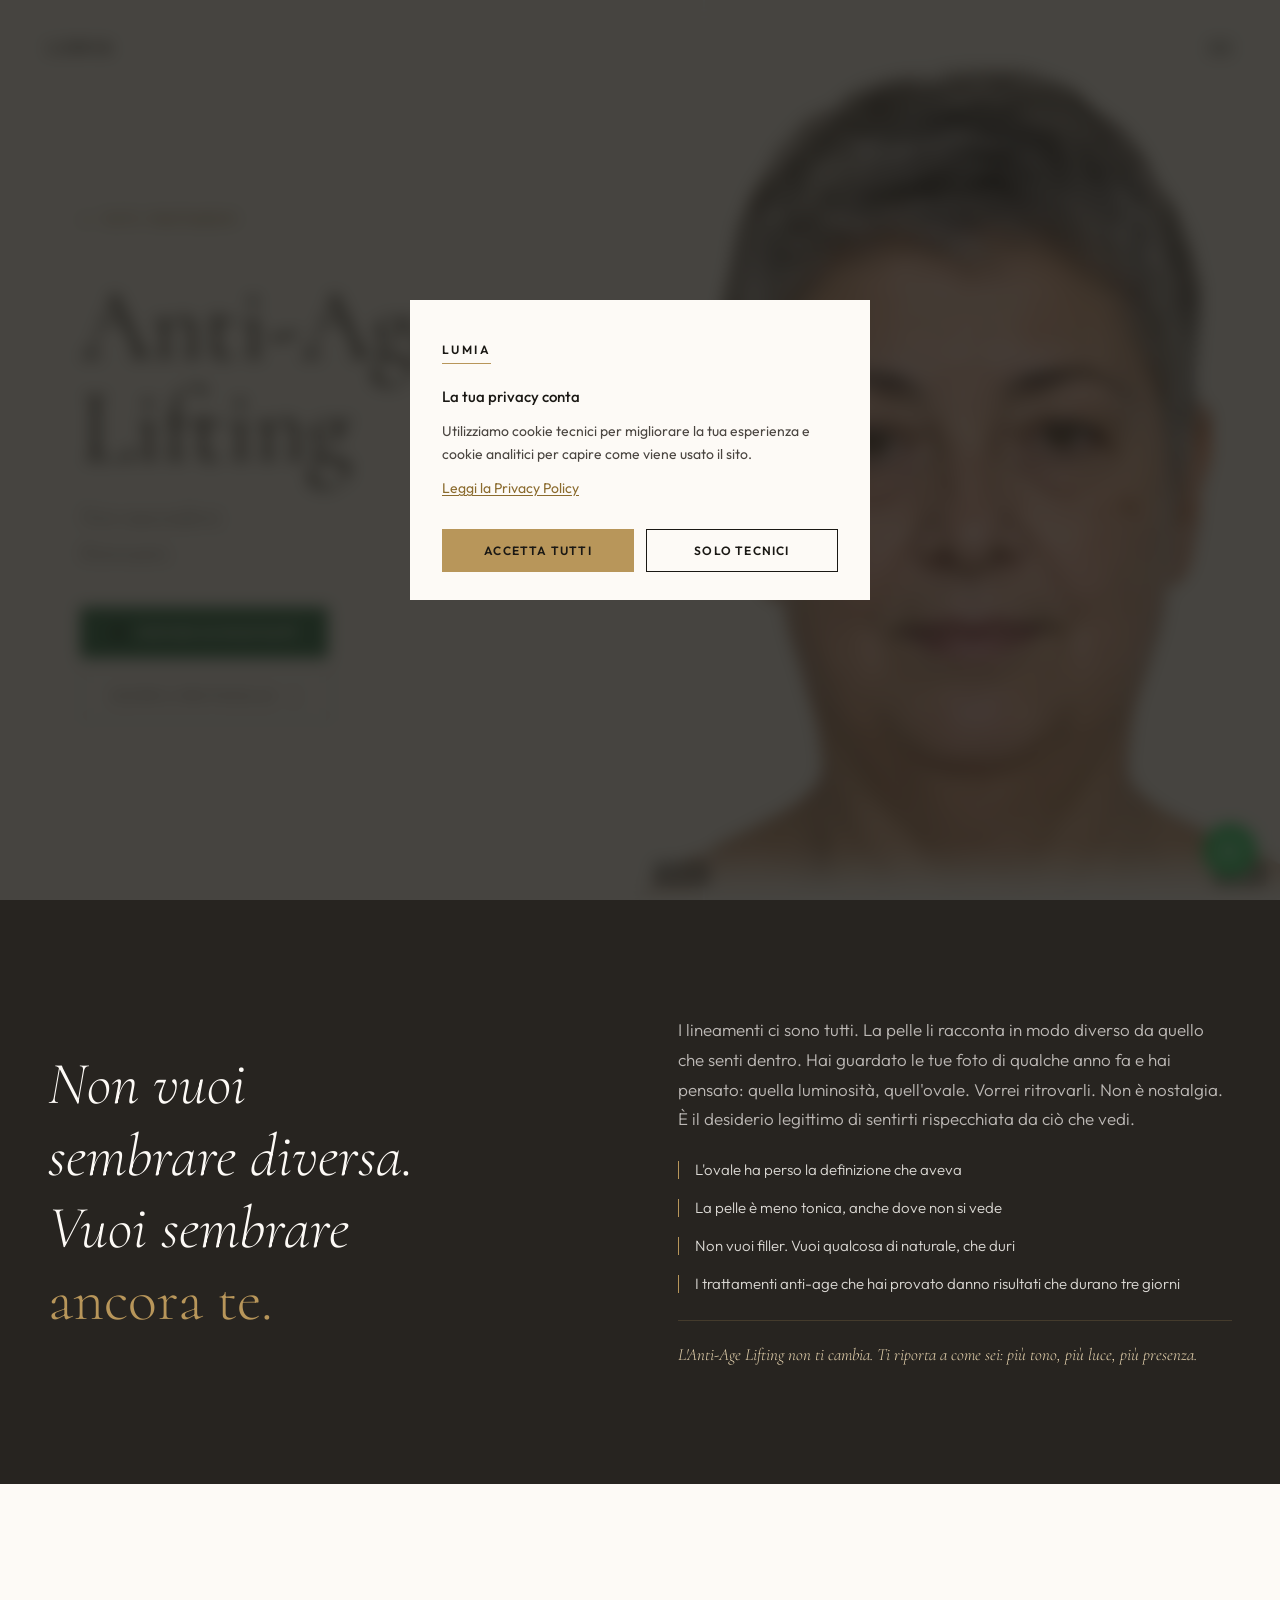
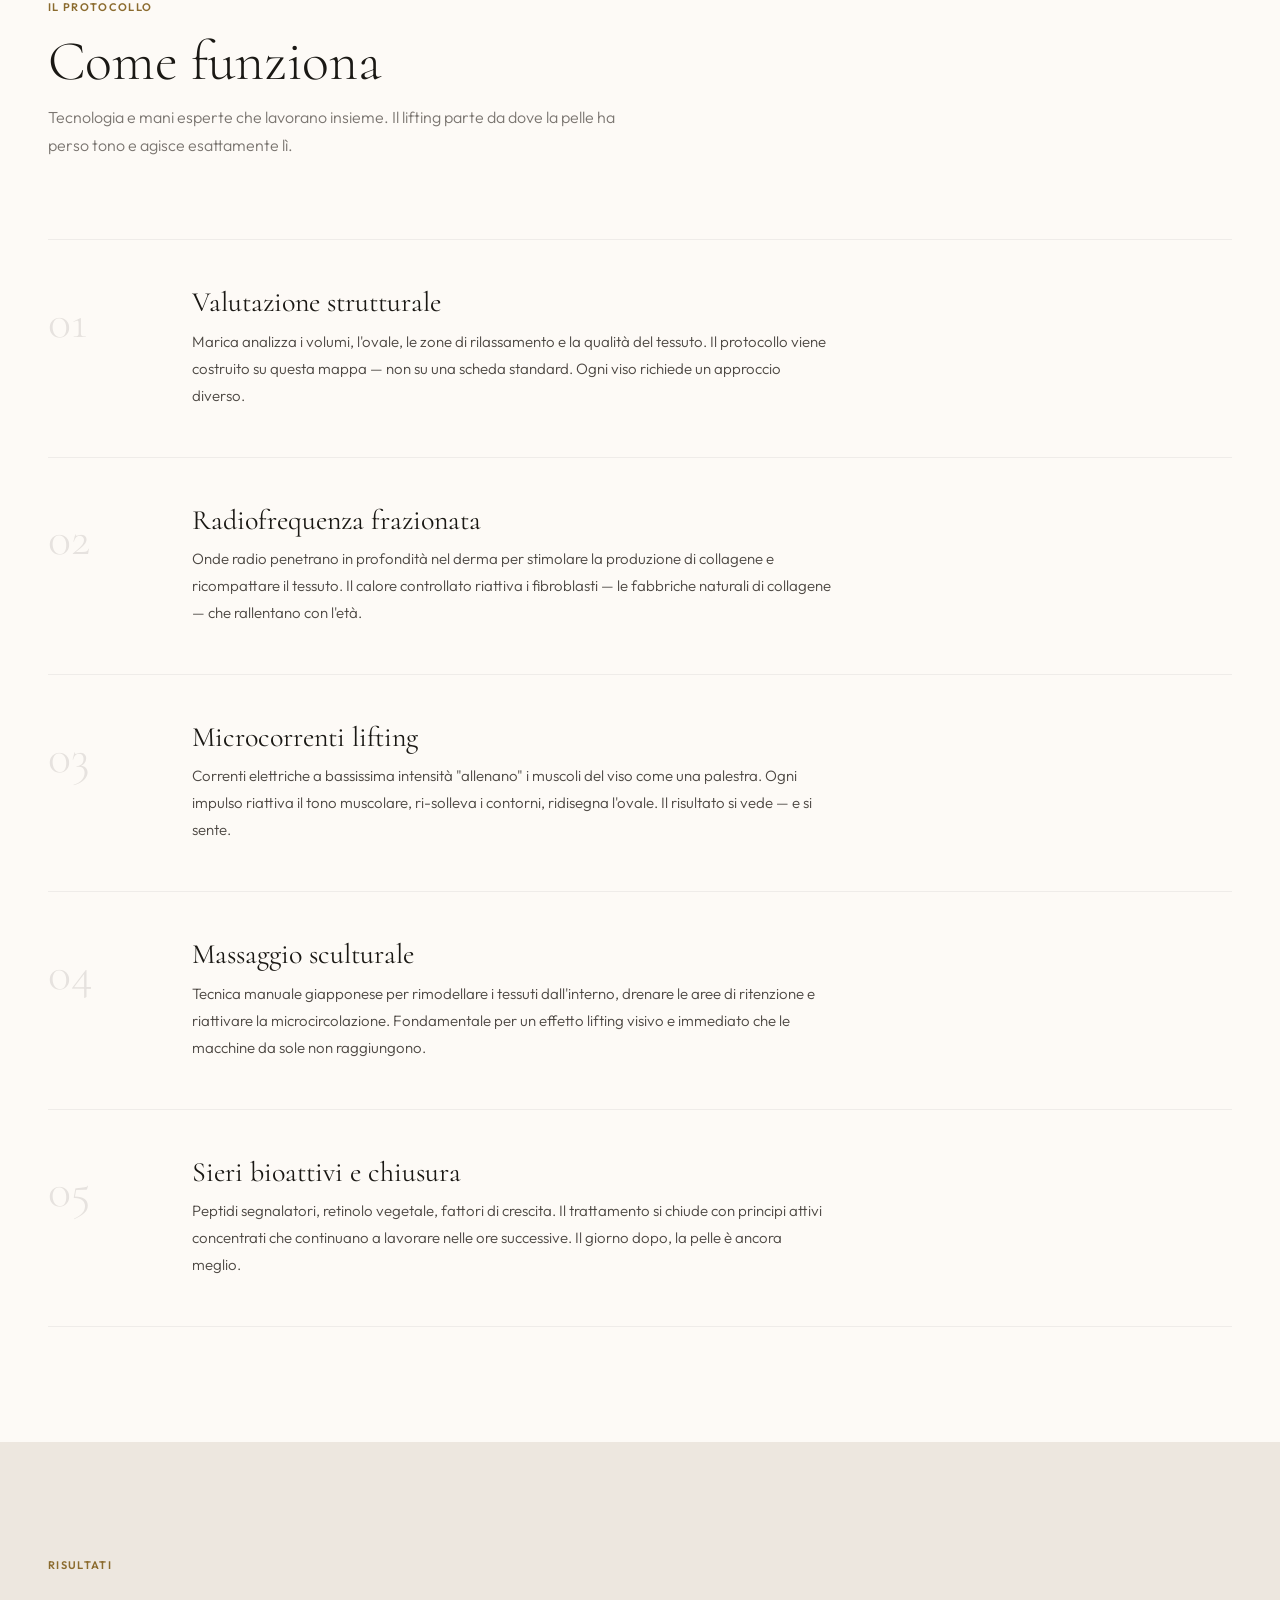
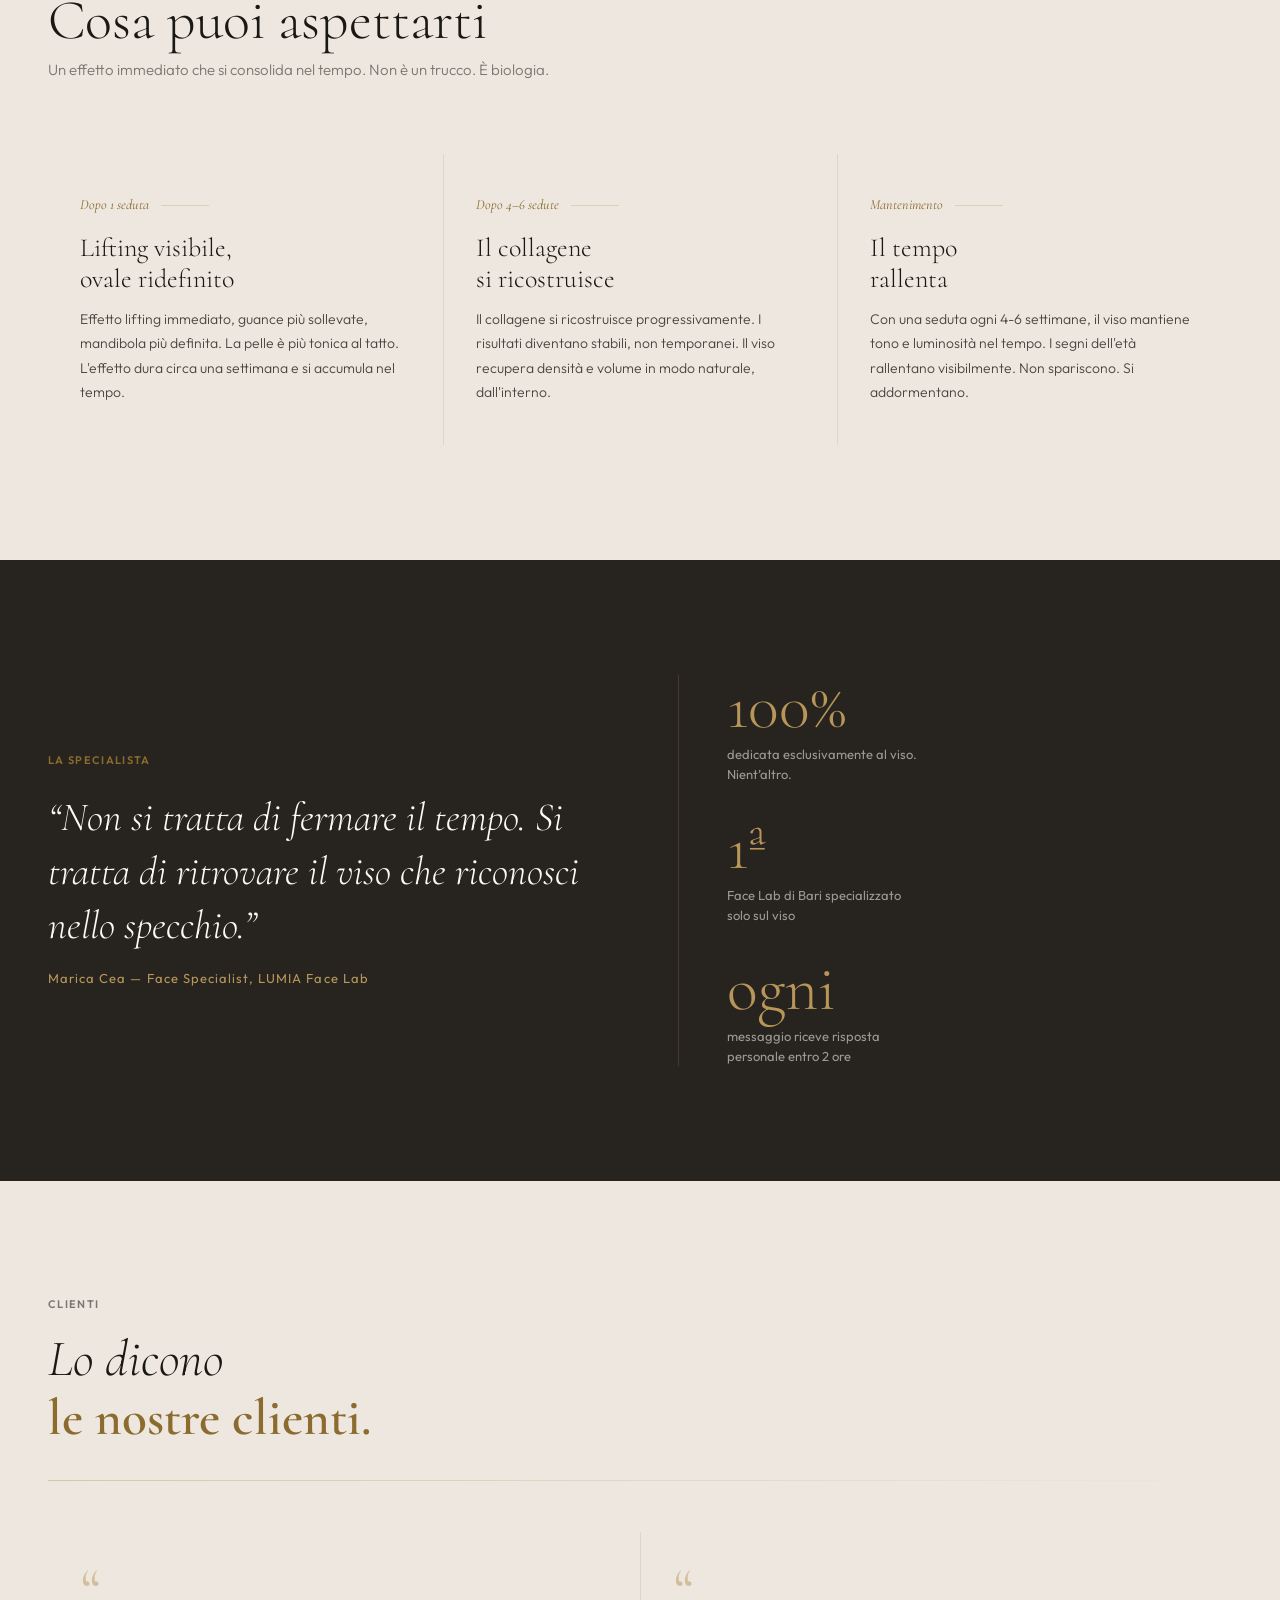
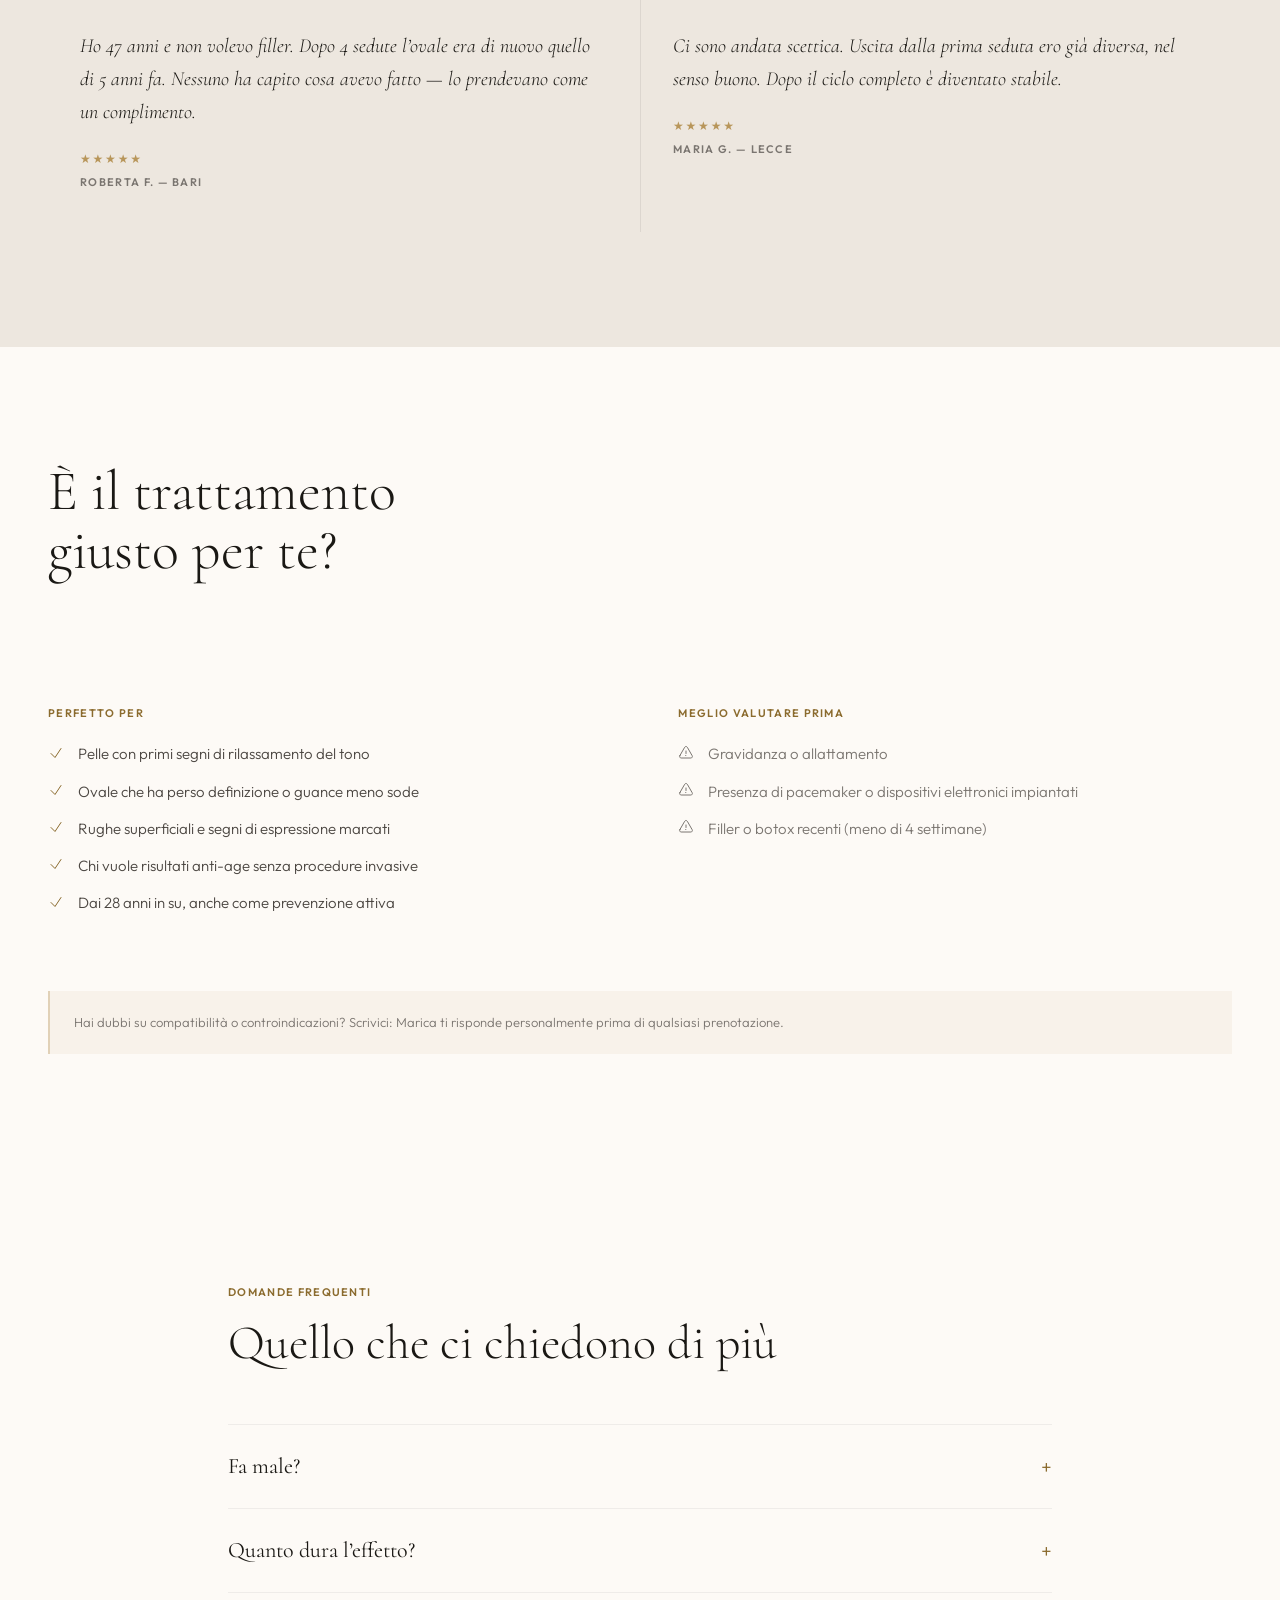
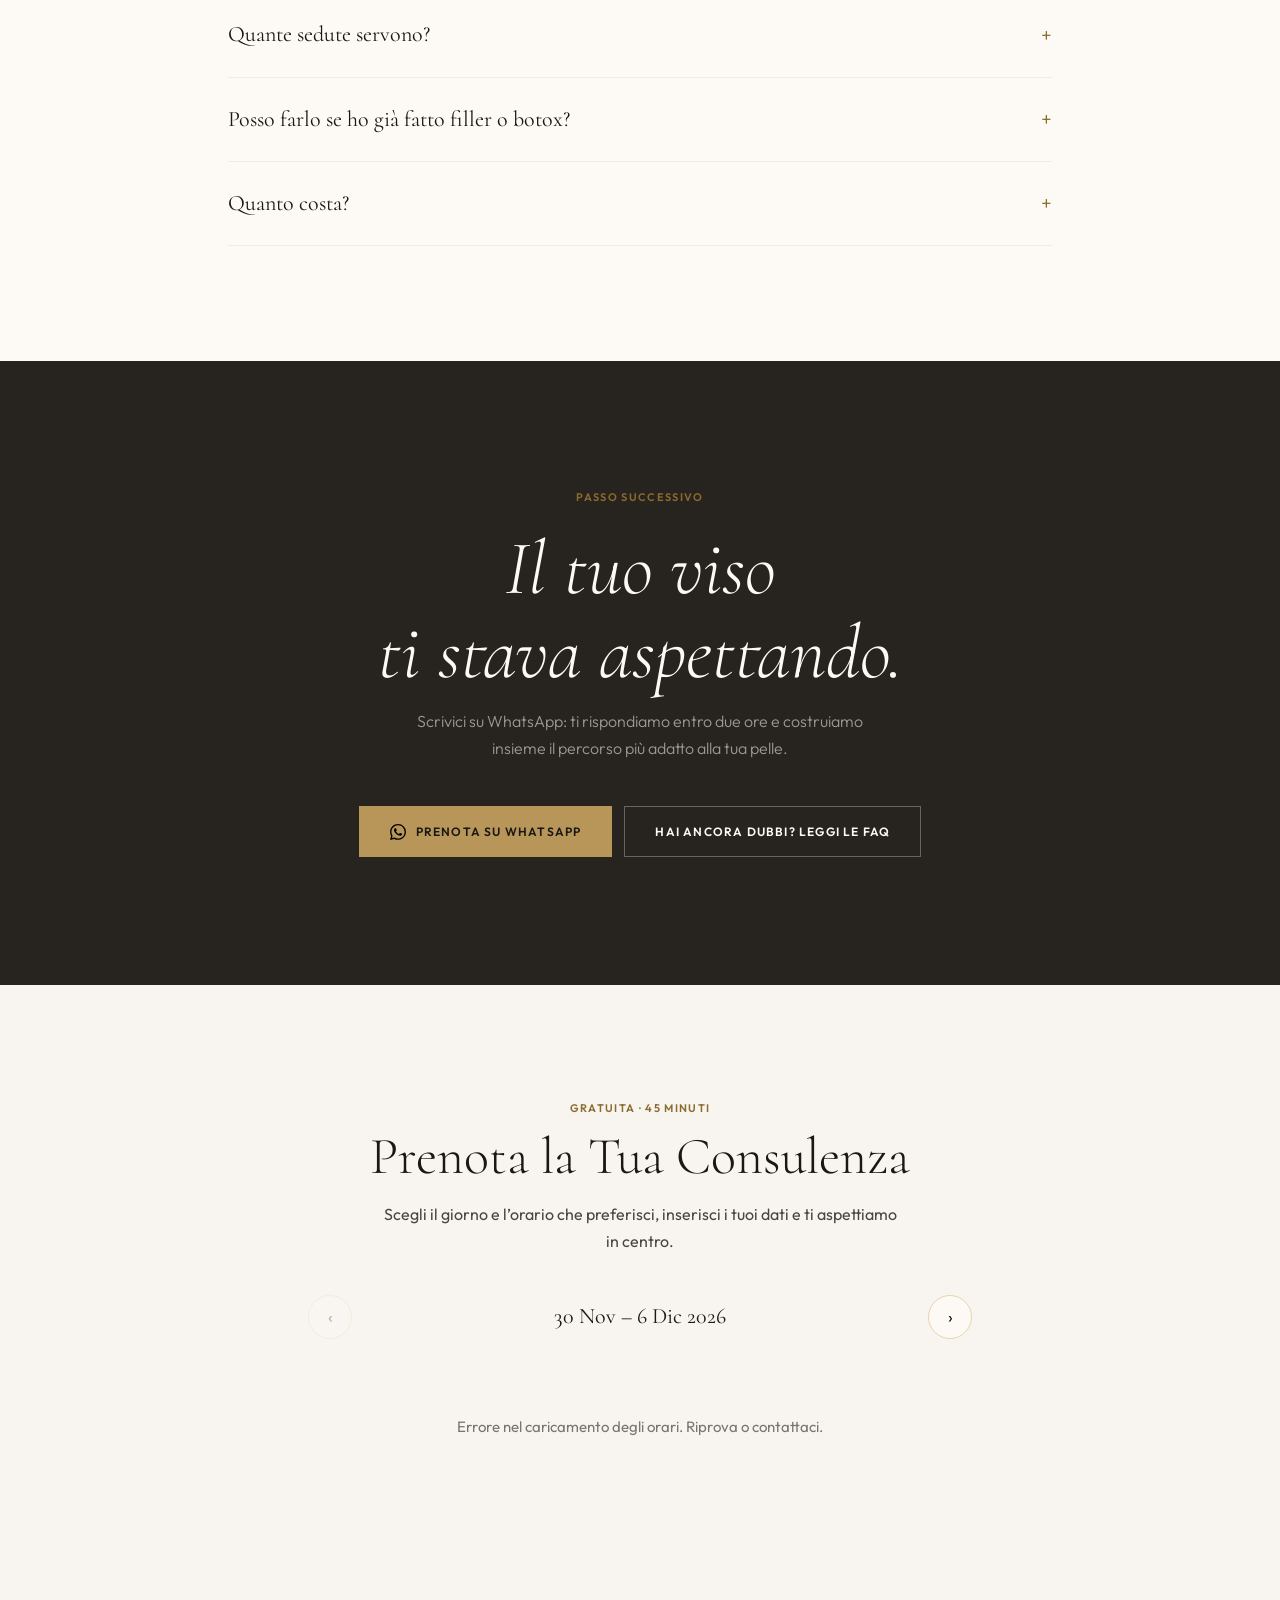
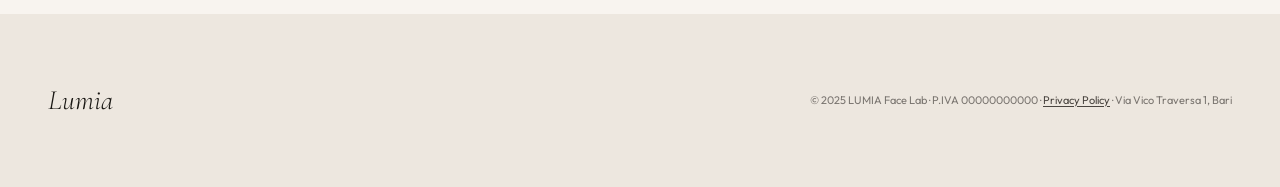
<file: anti-age-lifting.html>
<!DOCTYPE html>
<html lang="it">
<head>
  <meta charset="UTF-8">
  <meta name="viewport" content="width=device-width, initial-scale=1.0">
  <title>Anti-Age Lifting — LUMIA Face Lab · Bari</title>
  <meta name="description" content="Anti-Age Lifting a Bari: radiofrequenza e microcorrenti per un effetto lifting naturale e progressivo. Ovale ridefinito, pelle più tonica. LUMIA Face Lab di Marica Cea.">
        <style>
  :root{--gold:#B8965A;--gold-deep:#8B6B2E;--gold-pale:#E8D5B0;--gold-mist:rgba(184,150,90,.08);--cream:#F8F4EF;--cream-warm:#EDE7DF;--surface:#FDFAF6;--ink:#1A1814;--ink-soft:#4A4540;--ink-muted:#7A7570;--dark:#272420;--dark-lift:#302C28;--f-display:'Cormorant',Georgia,'Times New Roman',serif;--f-body:'Outfit',system-ui,-apple-system,sans-serif;--ease:cubic-bezier(.16,1,.3,1);--fast:180ms;--base:380ms;--slow:680ms;--max-w:1400px;--pad-x:clamp(1.25rem,5vw,3rem);--pad-y:clamp(4rem,9vw,8rem);}
  *,*::before,*::after{margin:0;padding:0;box-sizing:border-box;}html{scroll-behavior:smooth;font-optical-sizing:auto;}body{font-family:var(--f-body);font-weight:400;color:var(--ink);background:var(--cream);line-height:1.6;overflow-x:hidden;-webkit-font-smoothing:antialiased;}body.no-scroll{overflow:hidden;}img{max-width:100%;display:block;}a{color:inherit;text-decoration:none;}button{font-family:inherit;cursor:pointer;border:none;background:none;}h1,h2,h3,h4{font-family:var(--f-display);font-weight:300;line-height:1.05;text-wrap:balance;}
  .label{font-family:var(--f-body);font-size:.6875rem;font-weight:600;letter-spacing:.12em;text-transform:uppercase;color:var(--ink-muted);}.label--gold{color:var(--gold-deep);}
  .container{width:100%;max-width:var(--max-w);margin:0 auto;padding:0 var(--pad-x);}.container--narrow{max-width:920px;}.section{padding:var(--pad-y) 0;}
  .btn{display:inline-flex;align-items:center;gap:.625rem;font-family:var(--f-body);font-size:.75rem;font-weight:600;letter-spacing:.1em;text-transform:uppercase;padding:.9375rem 1.875rem;cursor:pointer;white-space:nowrap;transition:background var(--base) var(--ease),color var(--base) var(--ease),border-color var(--base) var(--ease),transform var(--fast);}.btn:active{transform:scale(.97);}
  .btn--primary{background:var(--gold);color:var(--ink);border:1px solid var(--gold);}.btn--primary:hover{background:var(--gold-deep);border-color:var(--gold-deep);}
  .btn--outline{background:transparent;color:var(--ink);border:1px solid var(--ink);}.btn--outline:hover{background:var(--ink);color:var(--surface);}
  .btn--forest{background:#2c6e49;color:var(--surface);border:1px solid #2c6e49;}.btn--forest:hover{background:#243830;border-color:#243830;}
  .btn--text{background:none;border:1px solid rgba(26,24,20,.18);color:var(--ink-muted);}.btn--text:hover{color:var(--ink);border-color:rgba(26,24,20,.35);}.btn--text svg{stroke:currentColor;fill:none;}
  .btn--ghost-dark{background:transparent;color:var(--surface);border:1px solid rgba(253,250,246,.3);}.btn--ghost-dark:hover{border-color:var(--surface);background:rgba(253,250,246,.1);}
  .btn svg{width:1rem;height:1rem;flex-shrink:0;}
  .skip-link{position:absolute;top:-100%;left:1rem;background:var(--ink);color:var(--surface);padding:.5rem 1rem;font-size:.875rem;z-index:9999;transition:top var(--fast);}.skip-link:focus{top:1rem;}
  .cookie-overlay{position:fixed;inset:0;background:rgba(26,24,20,.8);backdrop-filter:blur(8px);-webkit-backdrop-filter:blur(8px);z-index:99999;display:flex;align-items:flex-end;justify-content:center;padding:1.5rem;transition:opacity var(--slow) var(--ease),visibility var(--slow);}@media(min-width:640px){.cookie-overlay{align-items:center;}}.cookie-overlay.hidden{opacity:0;visibility:hidden;pointer-events:none;}
  .cookie-modal{background:var(--surface);max-width:460px;width:100%;padding:2.25rem 2rem 1.75rem;animation:slideUp .5s var(--ease) both;}@keyframes slideUp{from{opacity:0;transform:translateY(1.5rem);}to{opacity:1;transform:translateY(0);}}
  .cookie-modal-brand{font-family:var(--f-body);font-size:.75rem;font-weight:600;letter-spacing:.2em;text-transform:uppercase;display:inline-block;border-bottom:1px solid var(--gold);padding-bottom:.25rem;margin-bottom:1.25rem;}.cookie-modal p{font-size:.875rem;color:var(--ink-soft);line-height:1.7;margin-bottom:.625rem;}.cookie-modal a{color:var(--gold-deep);text-decoration:underline;text-underline-offset:2px;}.cookie-actions{display:flex;gap:.75rem;margin-top:1.75rem;}.cookie-actions .btn{flex:1;justify-content:center;padding:.8125rem 1rem;}
  .site-nav{position:fixed;top:0;left:0;right:0;z-index:900;padding:1.75rem 0;transition:background var(--base) var(--ease),padding var(--base) var(--ease),box-shadow var(--base) var(--ease);}.site-nav.scrolled{background:rgba(248,244,239,.96);backdrop-filter:blur(14px);-webkit-backdrop-filter:blur(14px);padding:1.125rem 0;box-shadow:0 1px 0 rgba(26,24,20,.07);}
  .nav-inner{display:flex;align-items:center;justify-content:space-between;}.nav-logo{font-family:var(--f-body);font-size:1rem;font-weight:600;letter-spacing:.22em;text-transform:uppercase;color:var(--ink);transition:opacity var(--fast);}.nav-logo:hover{opacity:.65;}
  .nav-toggle{display:flex;flex-direction:column;justify-content:center;gap:5px;width:2.5rem;height:2.5rem;padding:.5rem;margin-right:-.5rem;-webkit-tap-highlight-color:transparent;}.nav-toggle span{display:block;width:1.5rem;height:1.5px;background:var(--ink);transition:transform var(--base) var(--ease),opacity var(--fast);transform-origin:center;}.nav-toggle[aria-expanded="true"] span:nth-child(1){transform:translateY(6.5px) rotate(45deg);}.nav-toggle[aria-expanded="true"] span:nth-child(2){opacity:0;transform:scaleX(0);}.nav-toggle[aria-expanded="true"] span:nth-child(3){transform:translateY(-6.5px) rotate(-45deg);}
  .nav-menu{position:fixed;inset:0;background:var(--dark);z-index:800;display:flex;flex-direction:column;justify-content:center;padding:var(--pad-x);opacity:0;visibility:hidden;pointer-events:none;transition:opacity var(--base) var(--ease),visibility var(--base);}.nav-menu.open{opacity:1;visibility:visible;pointer-events:auto;}.nav-menu-list{list-style:none;display:flex;flex-direction:column;gap:clamp(1rem,3vh,1.75rem);margin-bottom:clamp(2rem,5vh,3rem);}.nav-menu-list a{font-family:var(--f-display);font-size:clamp(2.25rem,7vw,4rem);font-weight:300;font-style:italic;color:var(--surface);transition:color var(--fast);display:inline-block;}.nav-menu-list a:hover{color:var(--gold);}.nav-menu-footer{display:flex;flex-direction:column;gap:1rem;}.nav-contact-info{font-size:.75rem;color:rgba(253,250,246,.45);letter-spacing:.05em;}
  .treatment-hero{display:grid;grid-template-columns:1fr;min-height:100svh;}@media(min-width:900px){.treatment-hero{grid-template-columns:1fr 1fr;}}
  .hero-text{display:flex;flex-direction:column;justify-content:flex-end;padding:calc(5rem + var(--pad-x)) var(--pad-x) clamp(3rem,7vw,5rem);background:var(--cream);}@media(min-width:900px){.hero-text{justify-content:center;padding:7rem clamp(2rem,6vw,5rem) 5rem clamp(2rem,7vw,5rem);}}
  .hero-back{display:inline-flex;align-items:center;gap:.5rem;font-size:.6875rem;font-weight:600;letter-spacing:.1em;text-transform:uppercase;color:var(--gold-deep);margin-bottom:clamp(2rem,5vh,3.5rem);transition:gap var(--base) var(--ease);}.hero-back:hover{gap:.875rem;}.hero-back svg{width:.875rem;height:.875rem;}
  .hero-num{font-family:var(--f-display);font-size:clamp(5rem,12vw,9rem);font-weight:300;color:rgba(26,24,20,.04);line-height:1;margin-bottom:-.5rem;margin-left:-.08em;user-select:none;pointer-events:none;}
  .hero-tag{font-size:.6875rem;font-weight:600;letter-spacing:.12em;text-transform:uppercase;color:var(--gold-deep);margin-bottom:.875rem;}
  .hero-title{font-family:var(--f-display);font-size:clamp(3rem,8vw,6.5rem);font-weight:300;color:var(--ink);line-height:1;margin-bottom:1.25rem;}
  .hero-tagline{font-family:var(--f-display);font-size:clamp(1.125rem,2.5vw,1.5rem);font-weight:300;font-style:italic;color:var(--ink-soft);line-height:1.5;max-width:36ch;margin-bottom:2.25rem;}
  .hero-actions{display:flex;gap:.75rem;flex-wrap:wrap;}
  .hero-img{position:relative;overflow:hidden;min-height:75vw;}@media(min-width:900px){.hero-img{min-height:unset;}}.hero-img img{width:100%;height:100%;object-fit:cover;object-position:center top;}
  .ba-slider { position: absolute; inset: 0; overflow: hidden; cursor: col-resize; user-select: none; -webkit-user-select: none; }
  .ba-img { position: absolute; inset: 0; width: 100%; height: 100%; object-fit: contain; object-position: center center; pointer-events: none; display: block; }
  .ba-after-img { z-index: 2; clip-path: inset(0 0 0 50%); }
  .ba-handle { position: absolute; top: 0; bottom: 0; left: 50%; transform: translateX(-50%); width: 2px; background: white; z-index: 3; display: flex; align-items: center; justify-content: center; }
  .ba-handle-btn { width: 44px; height: 44px; background: white; border-radius: 50%; display: flex; align-items: center; justify-content: center; box-shadow: 0 2px 10px rgba(0,0,0,.25); gap: 1px; flex-shrink: 0; }
  .ba-handle-btn svg { width: 13px; height: 13px; color: var(--ink); stroke: currentColor; fill: none; }
  .ba-labels { position: absolute; bottom: 14px; left: 0; right: 0; display: flex; justify-content: space-between; padding: 0 14px; z-index: 4; pointer-events: none; }
  .ba-label { font-family: var(--f-body); font-size: .625rem; font-weight: 600; letter-spacing: .12em; text-transform: uppercase; color: white; background: rgba(26,24,20,.45); padding: 4px 9px; backdrop-filter: blur(4px); }
  .empatia{background:var(--dark);padding:var(--pad-y) 0;}.empatia-inner{display:grid;grid-template-columns:1fr;gap:clamp(2.5rem,6vw,5rem);align-items:center;}@media(min-width:900px){.empatia-inner{grid-template-columns:1fr 1fr;}}
  .empatia-quote{font-family:var(--f-display);font-size:clamp(2rem,5vw,3.75rem);font-weight:300;font-style:italic;color:var(--surface);line-height:1.2;}.empatia-quote em{font-style:normal;color:var(--gold);}
  .empatia-right{display:flex;flex-direction:column;gap:1.5rem;}.empatia-intro{font-size:1.0625rem;font-weight:300;color:rgba(253,250,246,.7);line-height:1.75;}
  .empatia-list{list-style:none;display:flex;flex-direction:column;gap:.875rem;}.empatia-list li{display:flex;align-items:flex-start;gap:1rem;font-size:.9375rem;font-weight:300;color:rgba(253,250,246,.85);line-height:1.6;}.empatia-list li::before{content:'';flex-shrink:0;width:1px;height:1.2em;background:var(--gold);margin-top:.2em;}
  .empatia-bridge{font-family:var(--f-display);font-size:1.0625rem;font-weight:300;font-style:italic;color:var(--gold-pale);padding-top:1.25rem;border-top:1px solid rgba(184,150,90,.2);}
  .protocollo{background:var(--surface);padding:var(--pad-y) 0;}.proto-header{margin-bottom:clamp(3rem,7vw,5rem);}.proto-title{font-family:var(--f-display);font-size:clamp(2rem,5vw,3.5rem);font-weight:300;color:var(--ink);margin-bottom:.75rem;}.proto-sub{font-size:1rem;font-weight:300;color:var(--ink-muted);max-width:52ch;line-height:1.75;}
  .steps{display:flex;flex-direction:column;}.step{display:grid;grid-template-columns:4rem 1fr;gap:0 2rem;padding:clamp(2rem,4vw,3rem) 0;border-top:1px solid rgba(26,24,20,.06);}@media(min-width:768px){.step{grid-template-columns:6rem 1fr;gap:0 3rem;}}.step:last-child{border-bottom:1px solid rgba(26,24,20,.06);}
  .step-num{font-family:var(--f-display);font-size:clamp(2rem,4vw,3rem);font-weight:300;color:rgba(26,24,20,.1);line-height:1;padding-top:.2em;}.step-name{font-family:var(--f-display);font-size:clamp(1.25rem,2.5vw,1.75rem);font-weight:400;color:var(--ink);margin-bottom:.625rem;}.step-desc{font-size:.9375rem;font-weight:300;color:var(--ink-soft);line-height:1.8;max-width:64ch;}
  .risultati{background:var(--cream-warm);padding:var(--pad-y) 0;}.risultati-header{margin-bottom:clamp(2.5rem,6vw,4.5rem);}.risultati-title{font-family:var(--f-display);font-size:clamp(2rem,5vw,3.5rem);font-weight:300;color:var(--ink);margin-bottom:.5rem;}.risultati-sub{font-size:.9375rem;font-weight:300;color:var(--ink-muted);}
  .timeline{display:grid;grid-template-columns:1fr;}@media(min-width:640px){.timeline{grid-template-columns:repeat(3,1fr);}}.timeline-item{padding:2.5rem 2rem;}@media(min-width:640px){.timeline-item+.timeline-item{border-left:1px solid rgba(26,24,20,.08);}}
  .timeline-marker{font-family:var(--f-display);font-size:.875rem;font-weight:400;font-style:italic;color:var(--gold-deep);margin-bottom:1rem;display:flex;align-items:center;gap:.75rem;}.timeline-marker::after{content:'';flex:1;height:1px;background:var(--gold);opacity:.3;max-width:3rem;}
  .timeline-heading{font-family:var(--f-display);font-size:clamp(1.25rem,2.5vw,1.625rem);font-weight:300;color:var(--ink);margin-bottom:.75rem;line-height:1.2;}.timeline-desc{font-size:.875rem;font-weight:300;color:var(--ink-soft);line-height:1.75;}
  .per-chi{background:var(--surface);padding:var(--pad-y) 0;}.per-chi-inner{display:grid;grid-template-columns:1fr;gap:clamp(2.5rem,6vw,5rem);}@media(min-width:768px){.per-chi-inner{grid-template-columns:1fr 1fr;}}
  .per-chi-title{font-family:var(--f-display);font-size:clamp(2rem,5vw,3.5rem);font-weight:300;color:var(--ink);margin-bottom:clamp(2rem,4vw,3rem);grid-column:1/-1;}.per-chi-col-label{font-size:.6875rem;font-weight:600;letter-spacing:.12em;text-transform:uppercase;color:var(--gold-deep);margin-bottom:1.25rem;}
  .per-chi-list{list-style:none;display:flex;flex-direction:column;gap:.875rem;}.per-chi-list li{display:flex;align-items:flex-start;gap:.875rem;font-size:.9375rem;font-weight:300;color:var(--ink-soft);line-height:1.55;}.per-chi-list li svg{width:1rem;height:1rem;flex-shrink:0;margin-top:.15em;color:var(--gold-deep);}.per-chi-list li.caution svg{color:var(--ink-muted);}.per-chi-list li.caution{color:var(--ink-muted);}
  .per-chi-note{grid-column:1/-1;font-size:.8125rem;font-weight:300;color:var(--ink-muted);line-height:1.7;padding:1.25rem 1.5rem;border-left:2px solid rgba(184,150,90,.35);background:var(--gold-mist);}
  .cta-finale{background:var(--dark);padding:clamp(5rem,10vw,9rem) 0;text-align:center;}.cta-finale-label{color:var(--gold-deep);margin-bottom:1.25rem;}.cta-finale-title{font-family:var(--f-display);font-size:clamp(2.25rem,6vw,5rem);font-weight:300;font-style:italic;color:var(--surface);line-height:1.1;margin-bottom:.75rem;}.cta-finale-sub{font-size:1rem;font-weight:300;color:rgba(253,250,246,.55);max-width:44ch;margin:0 auto 2.75rem;line-height:1.7;}.cta-finale-actions{display:flex;gap:.75rem;justify-content:center;flex-wrap:wrap;}
  .site-footer{background:var(--cream-warm);padding:clamp(2.5rem,5vw,4rem) 0;}.footer-inner{display:flex;flex-direction:column;gap:1.5rem;align-items:flex-start;}@media(min-width:640px){.footer-inner{flex-direction:row;justify-content:space-between;align-items:center;}}.footer-brand{font-family:var(--f-display);font-size:1.75rem;font-weight:300;font-style:italic;color:var(--ink);}.footer-legal{font-size:.6875rem;color:var(--ink-muted);}.footer-legal a{color:var(--ink-soft);text-decoration:underline;text-underline-offset:2px;}.footer-legal a:hover{color:var(--ink);}
  .whatsapp-fab{position:fixed;bottom:1.5rem;right:1.5rem;z-index:800;width:3.25rem;height:3.25rem;background:#25D366;border-radius:50%;display:flex;align-items:center;justify-content:center;box-shadow:0 4px 16px rgba(37,211,102,.28);transition:transform var(--fast),box-shadow var(--fast);-webkit-tap-highlight-color:transparent;}.whatsapp-fab:hover{transform:scale(1.08);box-shadow:0 6px 22px rgba(37,211,102,.38);}.whatsapp-fab:active{transform:scale(.94);}.whatsapp-fab svg{width:1.5rem;height:1.5rem;fill:#fff;}
  [data-reveal]{opacity:0;transform:translateY(1.5rem);transition:opacity .75s var(--ease),transform .75s var(--ease);}[data-reveal="left"]{transform:translateX(-1.5rem);}[data-reveal="right"]{transform:translateX(1.5rem);}[data-reveal].revealed{opacity:1;transform:none;}[data-delay="1"]{transition-delay:80ms;}[data-delay="2"]{transition-delay:160ms;}[data-delay="3"]{transition-delay:240ms;}[data-delay="4"]{transition-delay:320ms;}
  @media(prefers-reduced-motion:reduce){*,*::before,*::after{animation-duration:.01ms!important;transition-duration:.01ms!important;}[data-reveal]{opacity:1;transform:none;}}
  
  .marica-strip{background:var(--dark);padding:var(--pad-y) 0;}.marica-inner{display:grid;grid-template-columns:1fr;gap:clamp(2.5rem,6vw,5rem);align-items:center;}@media(min-width:768px){.marica-inner{grid-template-columns:1fr 1fr;}}.marica-quote{font-family:var(--f-display);font-size:clamp(1.5rem,3.5vw,2.5rem);font-weight:300;font-style:italic;color:var(--surface);line-height:1.35;margin:1.25rem 0 1rem;}.marica-sig{font-size:.8125rem;font-weight:400;letter-spacing:.08em;color:var(--gold);}.marica-creds{display:flex;flex-direction:column;gap:2rem;border-left:1px solid rgba(184,150,90,.2);padding-left:clamp(1.5rem,4vw,3rem);}.marica-cred-num{display:block;font-family:var(--f-display);font-size:clamp(2.5rem,5vw,4rem);font-weight:300;color:var(--gold);line-height:1;}.marica-cred-label{display:block;font-size:.8125rem;font-weight:400;color:rgba(253,250,246,.55);margin-top:.375rem;line-height:1.5;max-width:22ch;}.testi-strip{background:var(--cream-warm);padding:var(--pad-y) 0;}.testi-header{margin-bottom:0;}.testi-manifesto{font-family:var(--f-display);font-size:clamp(1.75rem,4vw,3.5rem);font-weight:300;font-style:italic;color:var(--ink);line-height:1.15;margin-top:1rem;}.testi-manifesto em{font-style:normal;font-weight:600;color:var(--gold-deep);}.testi-divider{display:flex;align-items:center;margin:clamp(1.5rem,3vw,2rem) 0 clamp(2rem,4vw,3.5rem);}.testi-divider-line{flex:1;height:1px;background:linear-gradient(to right,var(--gold),transparent);opacity:.4;}.testi-grid{display:grid;grid-template-columns:1fr;}@media(min-width:640px){.testi-grid{grid-template-columns:1fr 1fr;}}.testi-item{padding:2.5rem 2rem;}@media(min-width:640px){.testi-item+.testi-item{border-left:1px solid rgba(26,24,20,.08);}}.testi-mark{font-family:var(--f-display);font-size:4rem;font-weight:300;color:var(--gold);line-height:.6;margin-bottom:1.25rem;opacity:.5;}.testi-text{font-family:var(--f-display);font-size:clamp(1rem,2vw,1.25rem);font-weight:300;font-style:italic;color:var(--ink);line-height:1.65;margin-bottom:1.25rem;}.testi-stars{color:var(--gold);font-size:.75rem;letter-spacing:.15em;margin-bottom:.375rem;}.testi-author{font-size:.6875rem;font-weight:600;letter-spacing:.12em;text-transform:uppercase;color:var(--ink-muted);}.faq{background:var(--surface);padding:var(--pad-y) 0;}.faq-title{font-family:var(--f-display);font-size:clamp(1.75rem,4vw,3rem);font-weight:300;color:var(--ink);margin:1rem 0 clamp(2rem,5vw,3.5rem);}.faq-list{display:flex;flex-direction:column;}details.faq-item{border-top:1px solid rgba(26,24,20,.06);padding:1.5rem 0;}details.faq-item:last-child{border-bottom:1px solid rgba(26,24,20,.06);}details.faq-item summary{font-family:var(--f-display);font-size:clamp(1.0625rem,2vw,1.375rem);font-weight:400;color:var(--ink);cursor:pointer;list-style:none;display:flex;justify-content:space-between;align-items:center;gap:1rem;-webkit-tap-highlight-color:transparent;}details.faq-item summary::-webkit-details-marker{display:none;}details.faq-item summary::after{content:'+';font-family:var(--f-body);font-size:1.25rem;font-weight:300;color:var(--gold-deep);flex-shrink:0;transition:transform var(--base) var(--ease);}details.faq-item[open] summary::after{transform:rotate(45deg);}.faq-answer{font-size:.9375rem;font-weight:300;color:var(--ink-soft);line-height:1.8;max-width:62ch;padding-top:1rem;}
  .sr-only{position:absolute;width:1px;height:1px;padding:0;margin:-1px;overflow:hidden;clip:rect(0,0,0,0);white-space:nowrap;border:0;}
  </style>
    <link rel="stylesheet" href="fonts/fonts.css">
</head>
<body class="no-scroll">
<a class="skip-link" href="#main">Vai al contenuto principale</a>
<div class="cookie-overlay" id="cookieOverlay" role="dialog" aria-modal="true" aria-labelledby="cookieTitle">
  <div class="cookie-modal"><span class="cookie-modal-brand">LUMIA</span><p id="cookieTitle" style="font-size:.9375rem;color:var(--ink);font-weight:500;margin-bottom:.625rem;">La tua privacy conta</p><p>Utilizziamo cookie tecnici per migliorare la tua esperienza e cookie analitici per capire come viene usato il sito.</p><p><a href="privacy-policy.html">Leggi la Privacy Policy</a></p><div class="cookie-actions"><button class="btn btn--primary" id="cookieAccept" type="button">Accetta tutti</button><button class="btn btn--outline" id="cookieReject" type="button">Solo tecnici</button></div></div>
</div>
<header>
  <nav class="site-nav" id="siteNav" aria-label="Navigazione principale"><div class="container nav-inner"><a href="/" class="nav-logo" aria-label="LUMIA Face Lab — Homepage">LUMIA</a><button class="nav-toggle" id="navToggle" aria-controls="navMenu" aria-expanded="false" aria-label="Apri menu"><span></span><span></span><span></span></button></div></nav>
  <div class="nav-menu" id="navMenu" role="navigation" aria-label="Menu principale"><ul class="nav-menu-list"><li><a href="/#trattamenti" class="js-menu-link">Trattamenti</a></li><li><a href="/#chi-siamo" class="js-menu-link">Chi Siamo</a></li><li><a href="/#newsletter" class="js-menu-link">Newsletter</a></li><li><a href="/#dove-siamo" class="js-menu-link">Dove Siamo</a></li></ul><div class="nav-menu-footer"><a href="https://wa.me/393401234567?text=Ciao,%20vorrei%20prenotare%20un%20trattamento" class="btn btn--primary" target="_blank" rel="noopener"><svg xmlns="http://www.w3.org/2000/svg" viewBox="0 0 24 24" aria-hidden="true"><path d="M17.472 14.382c-.297-.149-1.758-.867-2.03-.967-.273-.099-.471-.148-.67.15-.197.297-.767.966-.94 1.164-.173.199-.347.223-.644.075-.297-.15-1.255-.463-2.39-1.475-.883-.788-1.48-1.761-1.653-2.059-.173-.297-.018-.458.13-.606.134-.133.298-.347.446-.52.149-.174.198-.298.298-.497.099-.198.05-.371-.025-.52-.075-.149-.669-1.612-.916-2.207-.242-.579-.487-.5-.669-.51-.173-.008-.371-.01-.57-.01-.198 0-.52.074-.792.372-.272.297-1.04 1.016-1.04 2.479 0 1.462 1.065 2.875 1.213 3.074.149.198 2.096 3.2 5.077 4.487.709.306 1.262.489 1.694.625.712.227 1.36.195 1.871.118.571-.085 1.758-.719 2.006-1.413.248-.694.248-1.289.173-1.413-.074-.124-.272-.198-.57-.347m-5.421 7.403h-.004a9.87 9.87 0 01-5.031-1.378l-.361-.214-3.741.982.998-3.648-.235-.374a9.86 9.86 0 01-1.51-5.26c.001-5.45 4.436-9.884 9.888-9.884 2.64 0 5.122 1.03 6.988 2.898a9.825 9.825 0 012.893 6.994c-.003 5.45-4.437 9.884-9.885 9.884m8.413-18.297A11.815 11.815 0 0012.05 0C5.495 0 .16 5.335.157 11.892c0 2.096.547 4.142 1.588 5.945L.057 24l6.305-1.654a11.882 11.882 0 005.683 1.448h.005c6.554 0 11.89-5.335 11.893-11.893a11.821 11.821 0 00-3.48-8.413Z"/></svg>Prenota ora</a><p class="nav-contact-info">Via Vico Traversa 1 · Bari</p></div></div>
</header>

<main id="main">
  <section class="treatment-hero" aria-label="Anti-Age Lifting — LUMIA Face Lab">
    <div class="hero-text">
      <a href="/#trattamenti" class="hero-back" data-reveal><svg xmlns="http://www.w3.org/2000/svg" viewBox="0 0 24 24" fill="none" stroke="currentColor" stroke-width="1.5" aria-hidden="true"><path stroke-linecap="round" stroke-linejoin="round" d="M10.5 19.5 3 12m0 0 7.5-7.5M3 12h18"/></svg>Tutti i trattamenti</a>
      <h1 class="hero-title" data-reveal data-delay="1">Anti-Age<br>Lifting</h1>
      <p class="hero-tagline" data-reveal data-delay="3">Non nascondersi.<br>Ritrovarsi.</p>
      <div class="hero-actions" data-reveal data-delay="4">
        <a href="https://wa.me/393401234567?text=Ciao%20Marica,%20vorrei%20informazioni%20sull%27Anti-Age%20Lifting" class="btn btn--forest" target="_blank" rel="noopener"><svg xmlns="http://www.w3.org/2000/svg" viewBox="0 0 24 24" aria-hidden="true"><path d="M17.472 14.382c-.297-.149-1.758-.867-2.03-.967-.273-.099-.471-.148-.67.15-.197.297-.767.966-.94 1.164-.173.199-.347.223-.644.075-.297-.15-1.255-.463-2.39-1.475-.883-.788-1.48-1.761-1.653-2.059-.173-.297-.018-.458.13-.606.134-.133.298-.347.446-.52.149-.174.198-.298.298-.497.099-.198.05-.371-.025-.52-.075-.149-.669-1.612-.916-2.207-.242-.579-.487-.5-.669-.51-.173-.008-.371-.01-.57-.01-.198 0-.52.074-.792.372-.272.297-1.04 1.016-1.04 2.479 0 1.462 1.065 2.875 1.213 3.074.149.198 2.096 3.2 5.077 4.487.709.306 1.262.489 1.694.625.712.227 1.36.195 1.871.118.571-.085 1.758-.719 2.006-1.413.248-.694.248-1.289.173-1.413-.074-.124-.272-.198-.57-.347m-5.421 7.403h-.004a9.87 9.87 0 01-5.031-1.378l-.361-.214-3.741.982.998-3.648-.235-.374a9.86 9.86 0 01-1.51-5.26c.001-5.45 4.436-9.884 9.888-9.884 2.64 0 5.122 1.03 6.988 2.898a9.825 9.825 0 012.893 6.994c-.003 5.45-4.437 9.884-9.885 9.884m8.413-18.297A11.815 11.815 0 0012.05 0C5.495 0 .16 5.335.157 11.892c0 2.096.547 4.142 1.588 5.945L.057 24l6.305-1.654a11.882 11.882 0 005.683 1.448h.005c6.554 0 11.89-5.335 11.893-11.893a11.821 11.821 0 00-3.48-8.413Z"/></svg>Scrivimi su WhatsApp</a>
        <a href="#protocollo" class="btn btn--text">Scopri il protocollo <svg xmlns="http://www.w3.org/2000/svg" viewBox="0 0 24 24" fill="none" stroke="currentColor" stroke-width="1.5" aria-hidden="true"><path stroke-linecap="round" stroke-linejoin="round" d="M19.5 13.5 12 21m0 0-7.5-7.5M12 21V3"/></svg></a>
      </div>
    </div>
    <div class="hero-img">
      <div class="ba-slider" id="baSliderAntiAge" aria-label="Prima e dopo — Anti-Age Lifting">
        <img class="ba-img" src="images/trattamenti/anti_age/before_anti_age_page.webp" alt="Prima del trattamento Anti-Age Lifting" draggable="false">
        <img class="ba-img ba-after-img" id="baAfterAntiAge" src="images/trattamenti/anti_age/after_anti_age_page.webp" alt="Dopo il trattamento Anti-Age Lifting" draggable="false">
        <div class="ba-handle" id="baHandleAntiAge">
          <div class="ba-handle-btn">
            <svg viewBox="0 0 24 24" stroke-width="2.5" stroke-linecap="round" stroke-linejoin="round"><path d="M15 18l-6-6 6-6"/></svg>
            <svg viewBox="0 0 24 24" stroke-width="2.5" stroke-linecap="round" stroke-linejoin="round"><path d="M9 18l6-6-6-6"/></svg>
          </div>
        </div>
        <div class="ba-labels">
          <span class="ba-label">Prima</span>
          <span class="ba-label">Dopo</span>
        </div>
      </div>
    </div>
  </section>

  <section class="empatia" aria-label="Ti riconosci?">
    <div class="container"><div class="empatia-inner">
      <div data-reveal="left"><p class="empatia-quote">Non vuoi<br>sembrare diversa.<br>Vuoi sembrare<br><em>ancora te.</em></p></div>
      <div class="empatia-right" data-reveal="right">
        <p class="empatia-intro">I lineamenti ci sono tutti. La pelle li racconta in modo diverso da quello che senti dentro. Hai guardato le tue foto di qualche anno fa e hai pensato: quella luminosità, quell'ovale. Vorrei ritrovarli. Non è nostalgia. È il desiderio legittimo di sentirti rispecchiata da ciò che vedi.</p>
        <ul class="empatia-list">
          <li>L'ovale ha perso la definizione che aveva</li>
          <li>La pelle è meno tonica, anche dove non si vede</li>
          <li>Non vuoi filler. Vuoi qualcosa di naturale, che duri</li>
          <li>I trattamenti anti-age che hai provato danno risultati che durano tre giorni</li>
        </ul>
        <p class="empatia-bridge">L'Anti-Age Lifting non ti cambia. Ti riporta a come sei: più tono, più luce, più presenza.</p>
      </div>
    </div></div>
  </section>

  <section class="protocollo section" id="protocollo" aria-label="Il protocollo Anti-Age Lifting">
    <div class="container">
      <div class="proto-header" data-reveal>
        <span class="label label--gold" style="display:block;margin-bottom:1rem;">Il protocollo</span>
        <h2 class="proto-title">Come funziona</h2>
        <p class="proto-sub">Tecnologia e mani esperte che lavorano insieme. Il lifting parte da dove la pelle ha perso tono e agisce esattamente lì.</p>
      </div>
      <div class="steps">
        <div class="step" data-reveal><span class="step-num" aria-hidden="true">01</span><div><h3 class="step-name">Valutazione strutturale</h3><p class="step-desc">Marica analizza i volumi, l'ovale, le zone di rilassamento e la qualità del tessuto. Il protocollo viene costruito su questa mappa — non su una scheda standard. Ogni viso richiede un approccio diverso.</p></div></div>
        <div class="step" data-reveal><span class="step-num" aria-hidden="true">02</span><div><h3 class="step-name">Radiofrequenza frazionata</h3><p class="step-desc">Onde radio penetrano in profondità nel derma per stimolare la produzione di collagene e ricompattare il tessuto. Il calore controllato riattiva i fibroblasti — le fabbriche naturali di collagene — che rallentano con l'età.</p></div></div>
        <div class="step" data-reveal><span class="step-num" aria-hidden="true">03</span><div><h3 class="step-name">Microcorrenti lifting</h3><p class="step-desc">Correnti elettriche a bassissima intensità "allenano" i muscoli del viso come una palestra. Ogni impulso riattiva il tono muscolare, ri-solleva i contorni, ridisegna l'ovale. Il risultato si vede — e si sente.</p></div></div>
        <div class="step" data-reveal><span class="step-num" aria-hidden="true">04</span><div><h3 class="step-name">Massaggio sculturale</h3><p class="step-desc">Tecnica manuale giapponese per rimodellare i tessuti dall'interno, drenare le aree di ritenzione e riattivare la microcircolazione. Fondamentale per un effetto lifting visivo e immediato che le macchine da sole non raggiungono.</p></div></div>
        <div class="step" data-reveal><span class="step-num" aria-hidden="true">05</span><div><h3 class="step-name">Sieri bioattivi e chiusura</h3><p class="step-desc">Peptidi segnalatori, retinolo vegetale, fattori di crescita. Il trattamento si chiude con principi attivi concentrati che continuano a lavorare nelle ore successive. Il giorno dopo, la pelle è ancora meglio.</p></div></div>
      </div>
    </div>
  </section>

  <section class="risultati" aria-label="I risultati del trattamento Anti-Age Lifting">
    <div class="container">
      <div class="risultati-header" data-reveal>
        <span class="label label--gold" style="display:block;margin-bottom:1rem;">Risultati</span>
        <h2 class="risultati-title">Cosa puoi aspettarti</h2>
        <p class="risultati-sub">Un effetto immediato che si consolida nel tempo. Non è un trucco. È biologia.</p>
      </div>
      <div class="timeline">
        <div class="timeline-item" data-reveal><p class="timeline-marker">Dopo 1 seduta</p><h3 class="timeline-heading">Lifting visibile,<br>ovale ridefinito</h3><p class="timeline-desc">Effetto lifting immediato, guance più sollevate, mandibola più definita. La pelle è più tonica al tatto. L'effetto dura circa una settimana e si accumula nel tempo.</p></div>
        <div class="timeline-item" data-reveal data-delay="1"><p class="timeline-marker">Dopo 4–6 sedute</p><h3 class="timeline-heading">Il collagene<br>si ricostruisce</h3><p class="timeline-desc">Il collagene si ricostruisce progressivamente. I risultati diventano stabili, non temporanei. Il viso recupera densità e volume in modo naturale, dall'interno.</p></div>
        <div class="timeline-item" data-reveal data-delay="2"><p class="timeline-marker">Mantenimento</p><h3 class="timeline-heading">Il tempo<br>rallenta</h3><p class="timeline-desc">Con una seduta ogni 4-6 settimane, il viso mantiene tono e luminosità nel tempo. I segni dell'età rallentano visibilmente. Non spariscono. Si addormentano.</p></div>
      </div>
    </div>
  </section>

  
  <!-- MARICA -->
  <section class="marica-strip" aria-label="Marica Cea — Face Specialist">
    <div class="container">
      <div class="marica-inner">
        <div data-reveal="left">
          <span class="label label--gold" style="display:block;margin-bottom:1.25rem;">La specialista</span>
          <p class="marica-quote">&ldquo;Non si tratta di fermare il tempo. Si tratta di ritrovare il viso che riconosci nello specchio.&rdquo;</p>
          <p class="marica-sig">Marica Cea &mdash; Face Specialist, LUMIA Face Lab</p>
        </div>
        <div class="marica-creds" data-reveal="right">
          <div><span class="marica-cred-num">100%</span><span class="marica-cred-label">dedicata esclusivamente al viso. Nient’altro.</span></div>
          <div><span class="marica-cred-num">1ª</span><span class="marica-cred-label">Face Lab di Bari specializzato solo sul viso</span></div>
          <div><span class="marica-cred-num">ogni</span><span class="marica-cred-label">messaggio riceve risposta personale entro 2 ore</span></div>
        </div>
      </div>
    </div>
  </section>

  <!-- TESTIMONIANZE -->
  <section class="testi-strip" aria-label="Cosa dicono le nostre clienti">
    <div class="container">
      <div class="testi-header" data-reveal>
        <span class="label" style="display:block;margin-bottom:.75rem;">Clienti</span>
        <p class="testi-manifesto">Lo dicono<br><em>le nostre clienti.</em></p>
      </div>
      <div class="testi-divider" data-reveal>
        <div class="testi-divider-line"></div>
      </div>
      <div class="testi-grid">
        <div class="testi-item" data-reveal>
          <div class="testi-mark" aria-hidden="true">&ldquo;</div>
          <p class="testi-text">Ho 47 anni e non volevo filler. Dopo 4 sedute l’ovale era di nuovo quello di 5 anni fa. Nessuno ha capito cosa avevo fatto — lo prendevano come un complimento.</p>
          <div class="testi-stars" aria-label="5 stelle su 5">&#9733;&#9733;&#9733;&#9733;&#9733;</div>
          <p class="testi-author">Roberta F. — Bari</p>
        </div>
        <div class="testi-item" data-reveal data-delay="1">
          <div class="testi-mark" aria-hidden="true">&ldquo;</div>
          <p class="testi-text">Ci sono andata scettica. Uscita dalla prima seduta ero già diversa, nel senso buono. Dopo il ciclo completo è diventato stabile.</p>
          <div class="testi-stars" aria-label="5 stelle su 5">&#9733;&#9733;&#9733;&#9733;&#9733;</div>
          <p class="testi-author">Maria G. — Lecce</p>
        </div>
      </div>
    </div>
  </section>

  <section class="per-chi section" aria-label="Per chi è indicato Anti-Age Lifting">
    <div class="container"><div class="per-chi-inner">
      <h2 class="per-chi-title" data-reveal>È il trattamento<br>giusto per te?</h2>
      <div data-reveal>
        <p class="per-chi-col-label">Perfetto per</p>
        <ul class="per-chi-list">
          <li><svg xmlns="http://www.w3.org/2000/svg" viewBox="0 0 24 24" fill="none" stroke="currentColor" stroke-width="1.5" aria-hidden="true"><path stroke-linecap="round" stroke-linejoin="round" d="m4.5 12.75 6 6 9-13.5"/></svg>Pelle con primi segni di rilassamento del tono</li>
          <li><svg xmlns="http://www.w3.org/2000/svg" viewBox="0 0 24 24" fill="none" stroke="currentColor" stroke-width="1.5" aria-hidden="true"><path stroke-linecap="round" stroke-linejoin="round" d="m4.5 12.75 6 6 9-13.5"/></svg>Ovale che ha perso definizione o guance meno sode</li>
          <li><svg xmlns="http://www.w3.org/2000/svg" viewBox="0 0 24 24" fill="none" stroke="currentColor" stroke-width="1.5" aria-hidden="true"><path stroke-linecap="round" stroke-linejoin="round" d="m4.5 12.75 6 6 9-13.5"/></svg>Rughe superficiali e segni di espressione marcati</li>
          <li><svg xmlns="http://www.w3.org/2000/svg" viewBox="0 0 24 24" fill="none" stroke="currentColor" stroke-width="1.5" aria-hidden="true"><path stroke-linecap="round" stroke-linejoin="round" d="m4.5 12.75 6 6 9-13.5"/></svg>Chi vuole risultati anti-age senza procedure invasive</li>
          <li><svg xmlns="http://www.w3.org/2000/svg" viewBox="0 0 24 24" fill="none" stroke="currentColor" stroke-width="1.5" aria-hidden="true"><path stroke-linecap="round" stroke-linejoin="round" d="m4.5 12.75 6 6 9-13.5"/></svg>Dai 28 anni in su, anche come prevenzione attiva</li>
        </ul>
      </div>
      <div data-reveal data-delay="1">
        <p class="per-chi-col-label">Meglio valutare prima</p>
        <ul class="per-chi-list">
          <li class="caution"><svg xmlns="http://www.w3.org/2000/svg" viewBox="0 0 24 24" fill="none" stroke="currentColor" stroke-width="1.5" aria-hidden="true"><path stroke-linecap="round" stroke-linejoin="round" d="M12 9v3.75m-9.303 3.376c-.866 1.5.217 3.374 1.948 3.374h14.71c1.73 0 2.813-1.874 1.948-3.374L13.949 3.378c-.866-1.5-3.032-1.5-3.898 0L2.697 16.126ZM12 15.75h.007v.008H12v-.008Z"/></svg>Gravidanza o allattamento</li>
          <li class="caution"><svg xmlns="http://www.w3.org/2000/svg" viewBox="0 0 24 24" fill="none" stroke="currentColor" stroke-width="1.5" aria-hidden="true"><path stroke-linecap="round" stroke-linejoin="round" d="M12 9v3.75m-9.303 3.376c-.866 1.5.217 3.374 1.948 3.374h14.71c1.73 0 2.813-1.874 1.948-3.374L13.949 3.378c-.866-1.5-3.032-1.5-3.898 0L2.697 16.126ZM12 15.75h.007v.008H12v-.008Z"/></svg>Presenza di pacemaker o dispositivi elettronici impiantati</li>
          <li class="caution"><svg xmlns="http://www.w3.org/2000/svg" viewBox="0 0 24 24" fill="none" stroke="currentColor" stroke-width="1.5" aria-hidden="true"><path stroke-linecap="round" stroke-linejoin="round" d="M12 9v3.75m-9.303 3.376c-.866 1.5.217 3.374 1.948 3.374h14.71c1.73 0 2.813-1.874 1.948-3.374L13.949 3.378c-.866-1.5-3.032-1.5-3.898 0L2.697 16.126ZM12 15.75h.007v.008H12v-.008Z"/></svg>Filler o botox recenti (meno di 4 settimane)</li>
        </ul>
      </div>
      <p class="per-chi-note" data-reveal>Hai dubbi su compatibilità o controindicazioni? Scrivici: Marica ti risponde personalmente prima di qualsiasi prenotazione.</p>
    </div></div>
  </section>

    <!-- FAQ -->
  <section class="faq section" id="faq" aria-label="Domande frequenti">
    <div class="container container--narrow">
      <div data-reveal>
        <span class="label label--gold" style="display:block;margin-bottom:.75rem;">Domande frequenti</span>
        <h2 class="faq-title">Quello che ci chiedono di più</h2>
      </div>
      <div class="faq-list">
        <details class="faq-item" data-reveal>
          <summary>Fa male?</summary>
          <p class="faq-answer">No. Si sente calore durante la radiofrequenza, niente di fastidioso. La maggior parte delle clienti si addormenta.</p>
        </details>
        <details class="faq-item" data-reveal>
          <summary>Quanto dura l’effetto?</summary>
          <p class="faq-answer">Dopo la prima seduta 5–7 giorni. Si accumula con le sedute successive e diventa strutturale nel tempo.</p>
        </details>
        <details class="faq-item" data-reveal>
          <summary>Quante sedute servono?</summary>
          <p class="faq-answer">4–6 per un ciclo completo. Con il mantenimento mensile i risultati si consolidano e durano.</p>
        </details>
        <details class="faq-item" data-reveal>
          <summary>Posso farlo se ho già fatto filler o botox?</summary>
          <p class="faq-answer">Meglio aspettare 4 settimane dall’ultima iniezione. Scrivici prima se hai dubbi: Marica ti risponde.</p>
        </details>
        <details class="faq-item" data-reveal>
          <summary>Quanto costa?</summary>
          <p class="faq-answer">Dipende dal percorso concordato. Scrivici per un preventivo preciso.</p>
        </details>
      </div>
    </div>
  </section>

  <section class="cta-finale" id="prenota" aria-label="Prenota Anti-Age Lifting">
    <div class="container container--narrow">
      <p class="label cta-finale-label" data-reveal>Passo successivo</p>
      <h2 class="cta-finale-title" data-reveal data-delay="1">Il tuo viso<br>ti stava aspettando.</h2>
      <p class="cta-finale-sub" data-reveal data-delay="2">Scrivici su WhatsApp: ti rispondiamo entro due ore e costruiamo insieme il percorso più adatto alla tua pelle.</p>
      <div class="cta-finale-actions" data-reveal data-delay="3">
        <a href="https://wa.me/393401234567?text=Ciao,%20vorrei%20prenotare%20il%20trattamento%20Anti-Age%20Lifting" class="btn btn--primary" target="_blank" rel="noopener"><svg xmlns="http://www.w3.org/2000/svg" viewBox="0 0 24 24" aria-hidden="true"><path d="M17.472 14.382c-.297-.149-1.758-.867-2.03-.967-.273-.099-.471-.148-.67.15-.197.297-.767.966-.94 1.164-.173.199-.347.223-.644.075-.297-.15-1.255-.463-2.39-1.475-.883-.788-1.48-1.761-1.653-2.059-.173-.297-.018-.458.13-.606.134-.133.298-.347.446-.52.149-.174.198-.298.298-.497.099-.198.05-.371-.025-.52-.075-.149-.669-1.612-.916-2.207-.242-.579-.487-.5-.669-.51-.173-.008-.371-.01-.57-.01-.198 0-.52.074-.792.372-.272.297-1.04 1.016-1.04 2.479 0 1.462 1.065 2.875 1.213 3.074.149.198 2.096 3.2 5.077 4.487.709.306 1.262.489 1.694.625.712.227 1.36.195 1.871.118.571-.085 1.758-.719 2.006-1.413.248-.694.248-1.289.173-1.413-.074-.124-.272-.198-.57-.347m-5.421 7.403h-.004a9.87 9.87 0 01-5.031-1.378l-.361-.214-3.741.982.998-3.648-.235-.374a9.86 9.86 0 01-1.51-5.26c.001-5.45 4.436-9.884 9.888-9.884 2.64 0 5.122 1.03 6.988 2.898a9.825 9.825 0 012.893 6.994c-.003 5.45-4.437 9.884-9.885 9.884m8.413-18.297A11.815 11.815 0 0012.05 0C5.495 0 .16 5.335.157 11.892c0 2.096.547 4.142 1.588 5.945L.057 24l6.305-1.654a11.882 11.882 0 005.683 1.448h.005c6.554 0 11.89-5.335 11.893-11.893a11.821 11.821 0 00-3.48-8.413Z"/></svg>Prenota su WhatsApp</a>
        <a href="#faq" class="btn btn--ghost-dark">Hai ancora dubbi? Leggi le FAQ</a>
      </div>
    </div>
  </section>
</main>

<footer class="site-footer" aria-label="Piè di pagina"><div class="container"><div class="footer-inner"><a href="/" class="footer-brand">Lumia</a><p class="footer-legal">&copy; 2025 LUMIA Face Lab · P.IVA 00000000000 · <a href="privacy-policy.html">Privacy Policy</a> · Via Vico Traversa 1, Bari</p></div></div></footer>
<a href="https://wa.me/393401234567?text=Ciao,%20vorrei%20informazioni%20sul%20trattamento%20Anti-Age%20Lifting" class="whatsapp-fab" target="_blank" rel="noopener" aria-label="Prenota su WhatsApp"><svg xmlns="http://www.w3.org/2000/svg" viewBox="0 0 24 24"><path d="M17.472 14.382c-.297-.149-1.758-.867-2.03-.967-.273-.099-.471-.148-.67.15-.197.297-.767.966-.94 1.164-.173.199-.347.223-.644.075-.297-.15-1.255-.463-2.39-1.475-.883-.788-1.48-1.761-1.653-2.059-.173-.297-.018-.458.13-.606.134-.133.298-.347.446-.52.149-.174.198-.298.298-.497.099-.198.05-.371-.025-.52-.075-.149-.669-1.612-.916-2.207-.242-.579-.487-.5-.669-.51-.173-.008-.371-.01-.57-.01-.198 0-.52.074-.792.372-.272.297-1.04 1.016-1.04 2.479 0 1.462 1.065 2.875 1.213 3.074.149.198 2.096 3.2 5.077 4.487.709.306 1.262.489 1.694.625.712.227 1.36.195 1.871.118.571-.085 1.758-.719 2.006-1.413.248-.694.248-1.289.173-1.413-.074-.124-.272-.198-.57-.347m-5.421 7.403h-.004a9.87 9.87 0 01-5.031-1.378l-.361-.214-3.741.982.998-3.648-.235-.374a9.86 9.86 0 01-1.51-5.26c.001-5.45 4.436-9.884 9.888-9.884 2.64 0 5.122 1.03 6.988 2.898a9.825 9.825 0 012.893 6.994c-.003 5.45-4.437 9.884-9.885 9.884m8.413-18.297A11.815 11.815 0 0012.05 0C5.495 0 .16 5.335.157 11.892c0 2.096.547 4.142 1.588 5.945L.057 24l6.305-1.654a11.882 11.882 0 005.683 1.448h.005c6.554 0 11.89-5.335 11.893-11.893a11.821 11.821 0 00-3.48-8.413Z"/></svg></a>
<script>(function(){'use strict';const K='lumia_cookie_consent',o=document.getElementById('cookieOverlay');function d(ok){localStorage.setItem(K,JSON.stringify({ts:new Date().toISOString(),accepted:ok}));o.classList.add('hidden');document.body.classList.remove('no-scroll');}if(localStorage.getItem(K)){o.classList.add('hidden');document.body.classList.remove('no-scroll');}document.getElementById('cookieAccept').addEventListener('click',()=>d(true));document.getElementById('cookieReject').addEventListener('click',()=>d(false));const nav=document.getElementById('siteNav'),toggle=document.getElementById('navToggle'),menu=document.getElementById('navMenu');let open=false;function openMenu(){open=true;toggle.setAttribute('aria-expanded','true');toggle.setAttribute('aria-label','Chiudi menu');menu.classList.add('open');document.body.classList.add('no-scroll');}function closeMenu(){open=false;toggle.setAttribute('aria-expanded','false');toggle.setAttribute('aria-label','Apri menu');menu.classList.remove('open');document.body.classList.remove('no-scroll');}toggle.addEventListener('click',()=>open?closeMenu():openMenu());document.querySelectorAll('.js-menu-link').forEach(l=>l.addEventListener('click',closeMenu));document.addEventListener('keydown',e=>{if(e.key==='Escape'&&open)closeMenu();});window.addEventListener('scroll',()=>nav.classList.toggle('scrolled',window.scrollY>60),{passive:true});const els=document.querySelectorAll('[data-reveal]');if('IntersectionObserver' in window){const obs=new IntersectionObserver(entries=>{entries.forEach(e=>{if(e.isIntersecting){e.target.classList.add('revealed');obs.unobserve(e.target);}});},{threshold:0.12,rootMargin:'0px 0px -48px 0px'});els.forEach(el=>obs.observe(el));}else{els.forEach(el=>el.classList.add('revealed'));}document.querySelectorAll('a[href^="#"]').forEach(l=>l.addEventListener('click',function(e){const t=document.getElementById(this.getAttribute('href').slice(1));if(!t)return;e.preventDefault();window.scrollTo({top:t.getBoundingClientRect().top+window.scrollY-nav.offsetHeight-8,behavior:'smooth'});}));
/* ── BEFORE/AFTER SLIDER ── */
(function(){const slider=document.getElementById('baSliderAntiAge');if(!slider)return;const afterImg=document.getElementById('baAfterAntiAge');const handle=document.getElementById('baHandleAntiAge');let pct=0.10,dragging=false;function render(){afterImg.style.clipPath=`inset(0 ${((1-pct)*100).toFixed(2)}% 0 0)`;handle.style.left=(pct*100)+'%';}function onMove(clientX){const rect=slider.getBoundingClientRect();pct=Math.max(0,Math.min(1,(clientX-rect.left)/rect.width));render();}render();slider.addEventListener('mousedown',e=>{dragging=true;onMove(e.clientX);e.preventDefault();});window.addEventListener('mousemove',e=>{if(dragging)onMove(e.clientX);});window.addEventListener('mouseup',()=>{dragging=false;});slider.addEventListener('touchstart',e=>{dragging=true;onMove(e.touches[0].clientX);},{passive:true});window.addEventListener('touchmove',e=>{if(dragging)onMove(e.touches[0].clientX);},{passive:true});window.addEventListener('touchend',()=>{dragging=false;});})();})();</script>

  <script src="consulenza.js"></script>
</body>
</html>
</file>
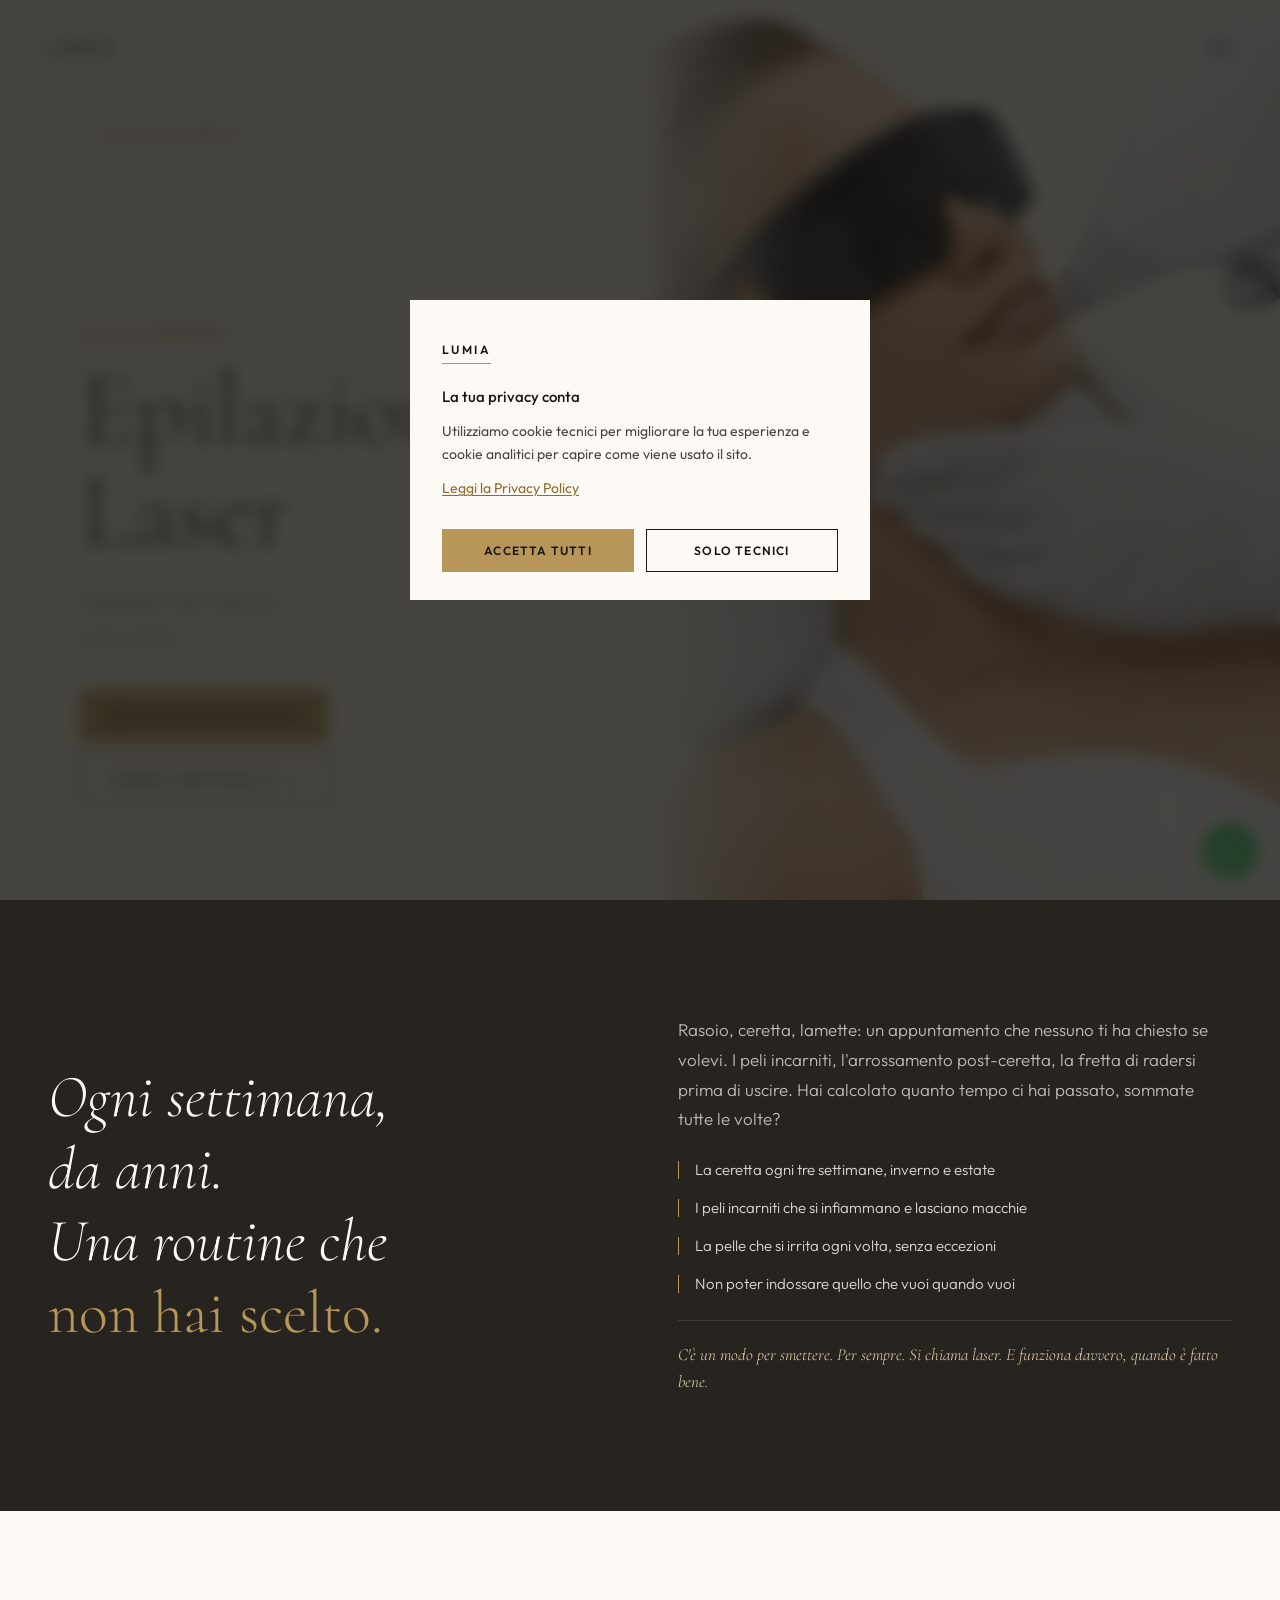
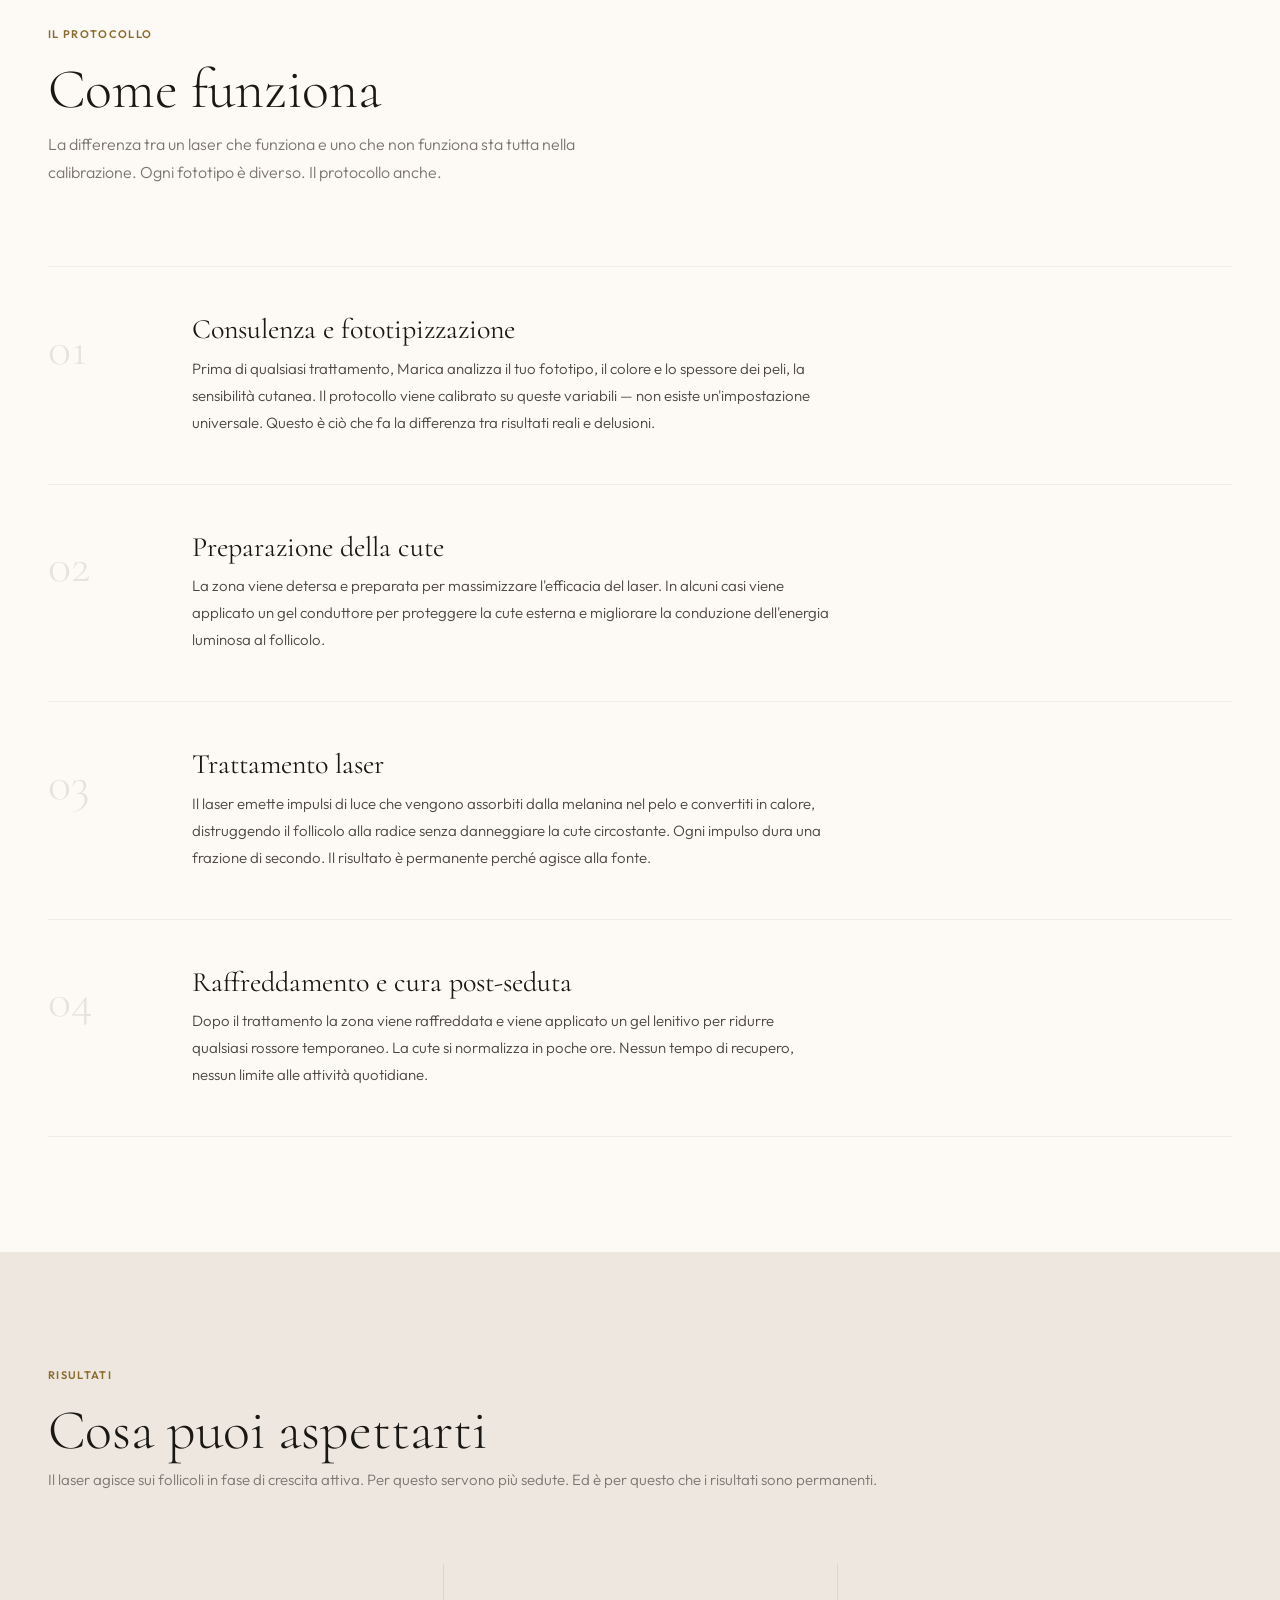
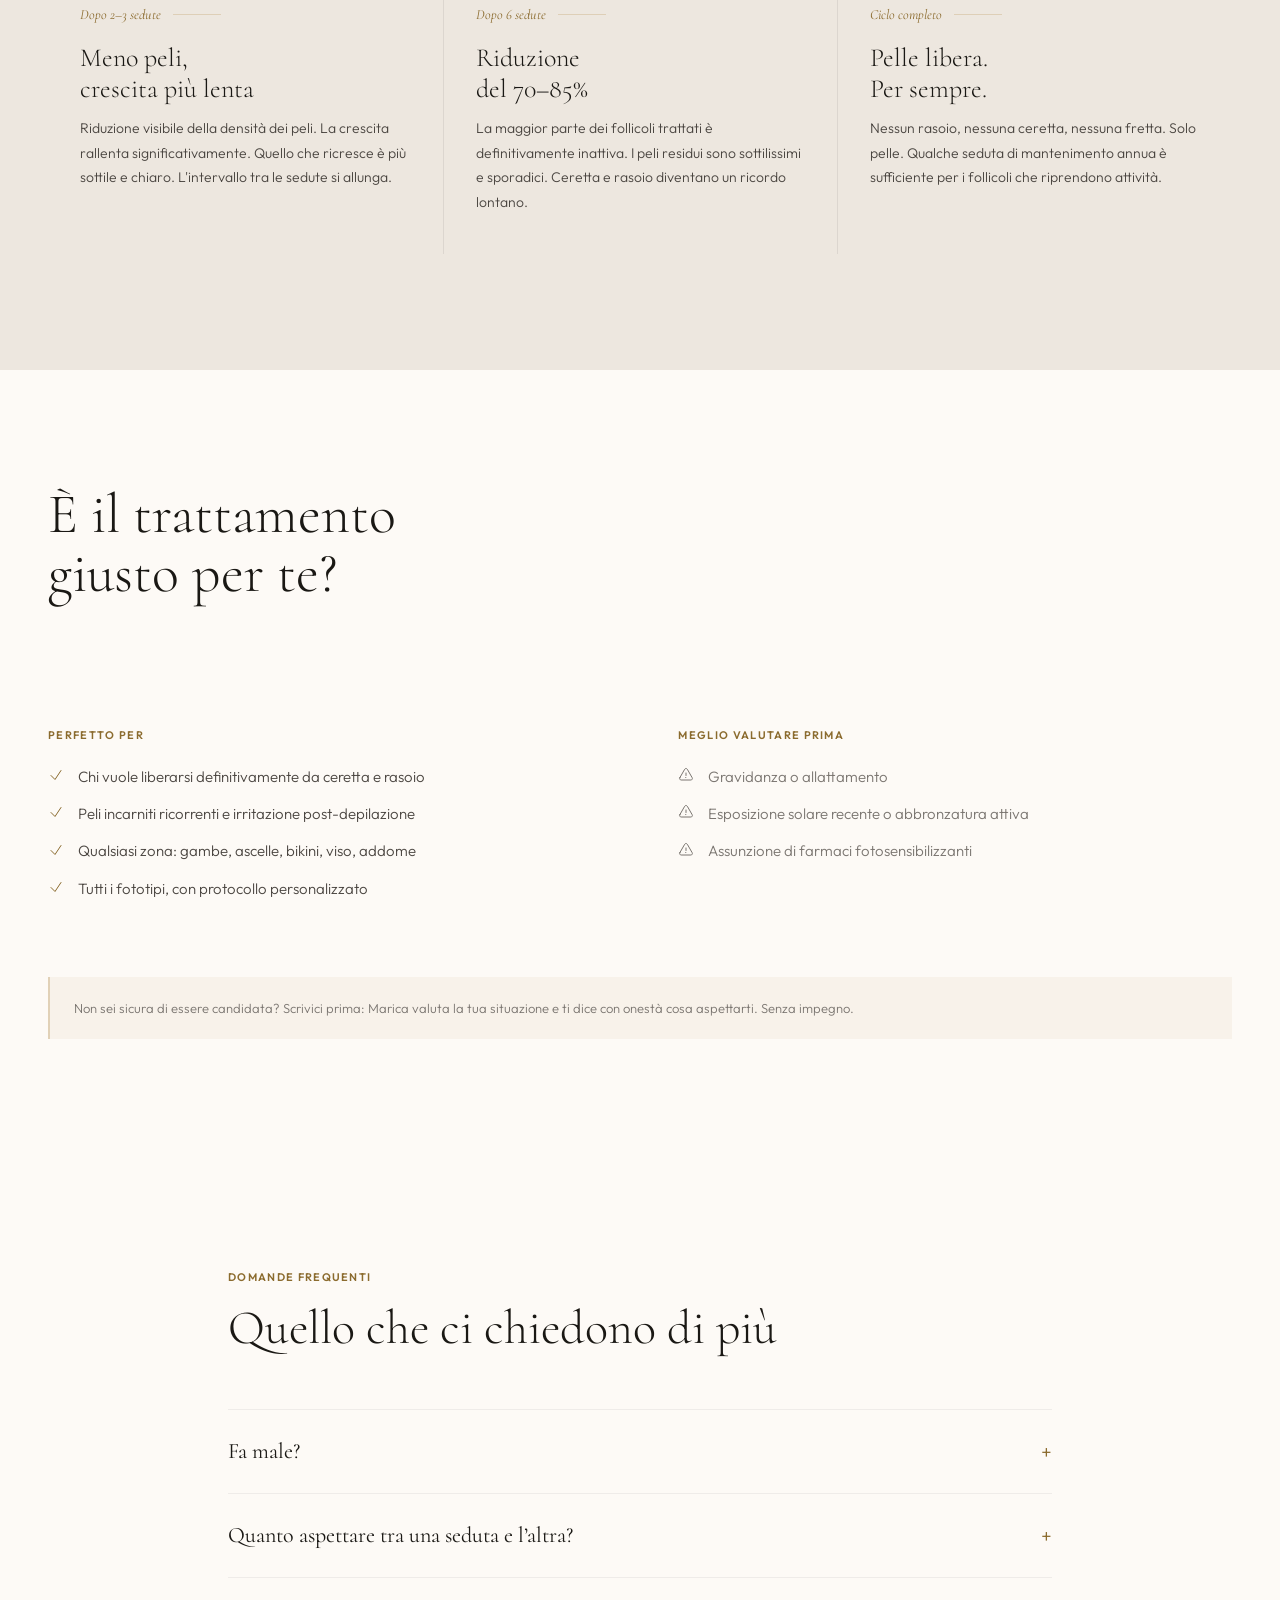
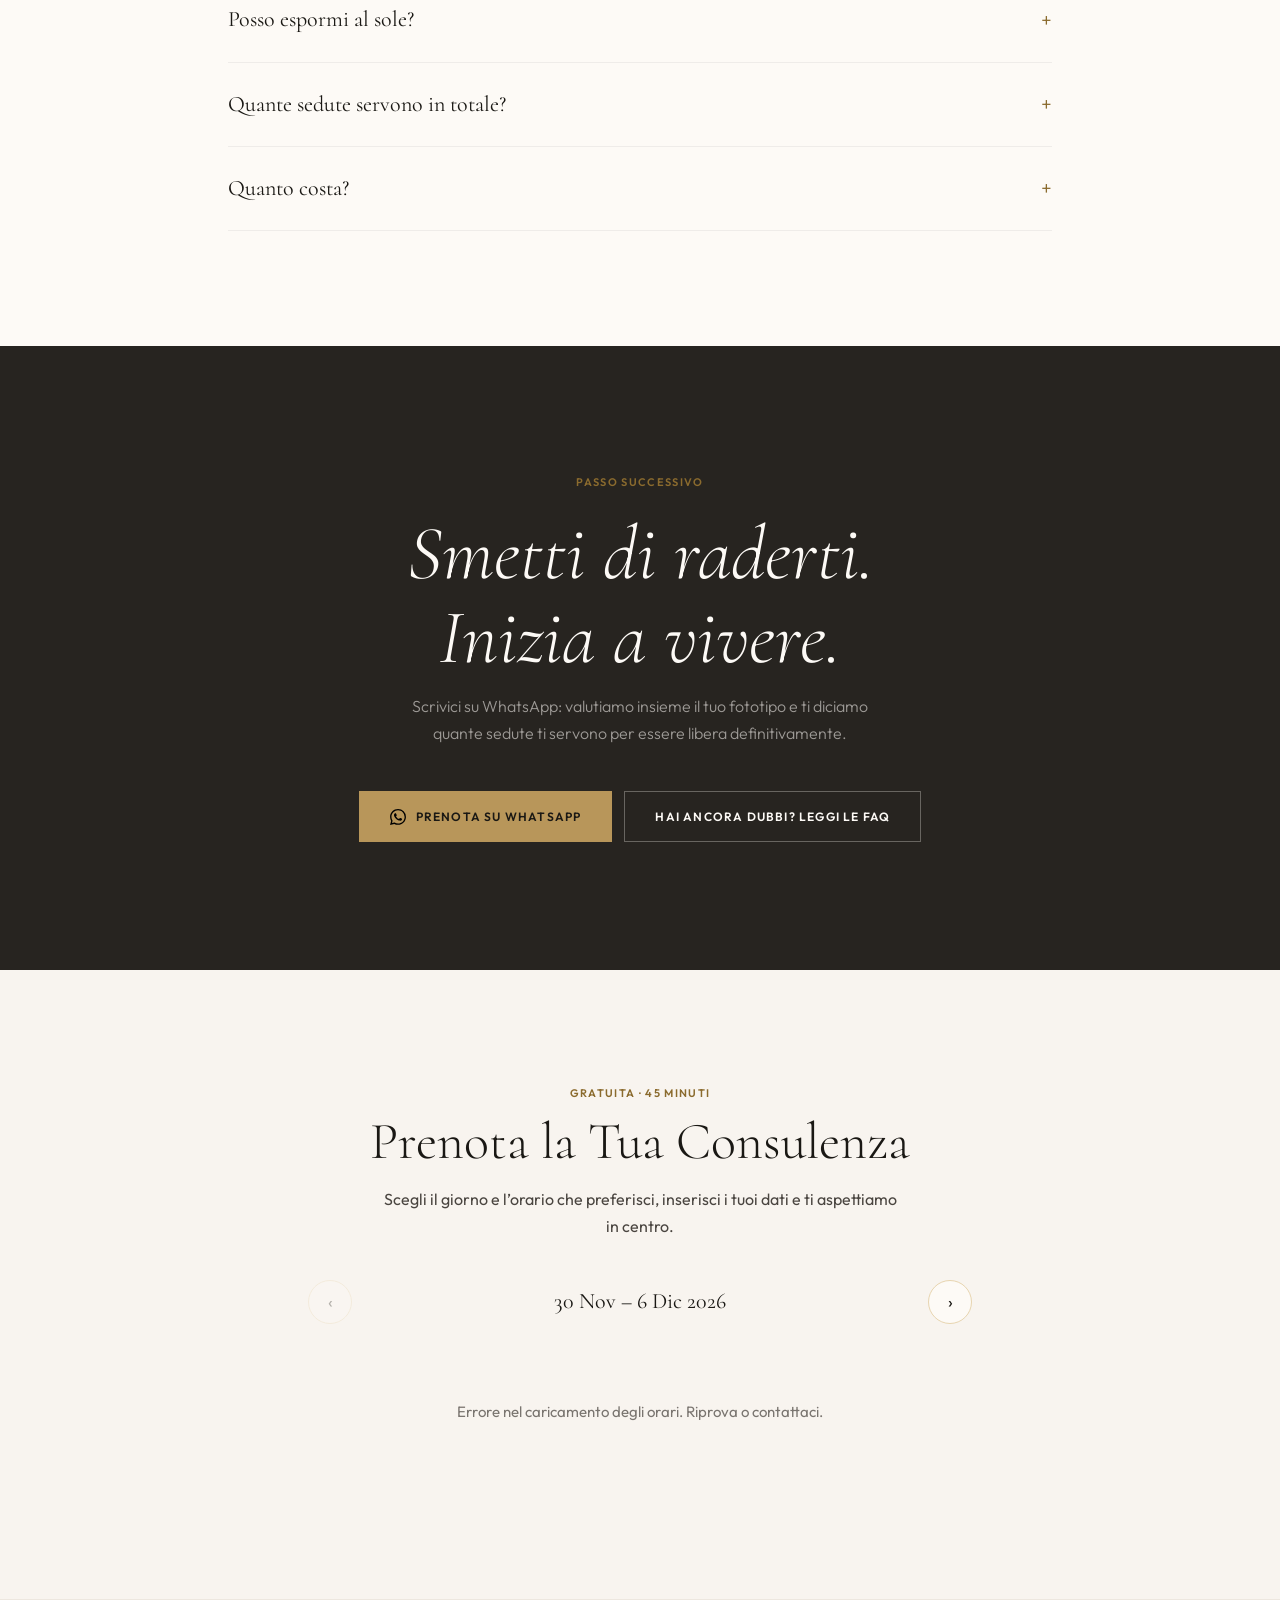
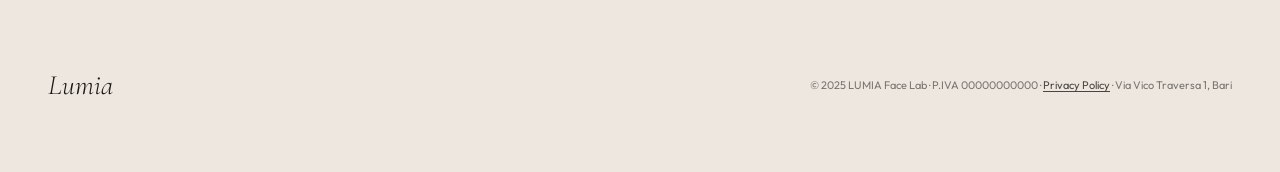
<file: epilazione-laser.html>
<!DOCTYPE html>
<html lang="it">
<head>
  <meta charset="UTF-8">
  <meta name="viewport" content="width=device-width, initial-scale=1.0">
  <title>Epilazione Laser — LUMIA Face Lab · Bari</title>
  <meta name="description" content="Epilazione laser permanente a Bari: tecnologia di ultima generazione, protocollo personalizzato per fototipo. Risultati duraturi su tutti i tipi di pelle. LUMIA Face Lab.">
        <style>
  :root{--gold:#B8965A;--gold-deep:#8B6B2E;--gold-pale:#E8D5B0;--gold-mist:rgba(184,150,90,.08);--cream:#F8F4EF;--cream-warm:#EDE7DF;--surface:#FDFAF6;--ink:#1A1814;--ink-soft:#4A4540;--ink-muted:#7A7570;--dark:#272420;--f-display:'Cormorant',Georgia,'Times New Roman',serif;--f-body:'Outfit',system-ui,-apple-system,sans-serif;--ease:cubic-bezier(.16,1,.3,1);--fast:180ms;--base:380ms;--slow:680ms;--max-w:1400px;--pad-x:clamp(1.25rem,5vw,3rem);--pad-y:clamp(4rem,9vw,8rem);}
  *,*::before,*::after{margin:0;padding:0;box-sizing:border-box;}html{scroll-behavior:smooth;font-optical-sizing:auto;}body{font-family:var(--f-body);font-weight:400;color:var(--ink);background:var(--cream);line-height:1.6;overflow-x:hidden;-webkit-font-smoothing:antialiased;}body.no-scroll{overflow:hidden;}img{max-width:100%;display:block;}a{color:inherit;text-decoration:none;}button{font-family:inherit;cursor:pointer;border:none;background:none;}h1,h2,h3,h4{font-family:var(--f-display);font-weight:300;line-height:1.05;text-wrap:balance;}
  .label{font-family:var(--f-body);font-size:.6875rem;font-weight:600;letter-spacing:.12em;text-transform:uppercase;color:var(--ink-muted);}.label--gold{color:var(--gold-deep);}
  .container{width:100%;max-width:var(--max-w);margin:0 auto;padding:0 var(--pad-x);}.container--narrow{max-width:920px;}.section{padding:var(--pad-y) 0;}
  .btn{display:inline-flex;align-items:center;gap:.625rem;font-family:var(--f-body);font-size:.75rem;font-weight:600;letter-spacing:.1em;text-transform:uppercase;padding:.9375rem 1.875rem;cursor:pointer;white-space:nowrap;transition:background var(--base) var(--ease),color var(--base) var(--ease),border-color var(--base) var(--ease),transform var(--fast);}.btn:active{transform:scale(.97);}
  .btn--primary{background:var(--gold);color:var(--ink);border:1px solid var(--gold);}.btn--primary:hover{background:var(--gold-deep);border-color:var(--gold-deep);}
  .btn--outline{background:transparent;color:var(--ink);border:1px solid var(--ink);}.btn--outline:hover{background:var(--ink);color:var(--surface);}
  .btn--ghost-dark{background:transparent;color:var(--surface);border:1px solid rgba(253,250,246,.3);}.btn--ghost-dark:hover{border-color:var(--surface);background:rgba(253,250,246,.1);}
  .btn svg{width:1rem;height:1rem;flex-shrink:0;}
  .skip-link{position:absolute;top:-100%;left:1rem;background:var(--ink);color:var(--surface);padding:.5rem 1rem;font-size:.875rem;z-index:9999;transition:top var(--fast);}.skip-link:focus{top:1rem;}
  .cookie-overlay{position:fixed;inset:0;background:rgba(26,24,20,.8);backdrop-filter:blur(8px);-webkit-backdrop-filter:blur(8px);z-index:99999;display:flex;align-items:flex-end;justify-content:center;padding:1.5rem;transition:opacity var(--slow) var(--ease),visibility var(--slow);}@media(min-width:640px){.cookie-overlay{align-items:center;}}.cookie-overlay.hidden{opacity:0;visibility:hidden;pointer-events:none;}
  .cookie-modal{background:var(--surface);max-width:460px;width:100%;padding:2.25rem 2rem 1.75rem;animation:slideUp .5s var(--ease) both;}@keyframes slideUp{from{opacity:0;transform:translateY(1.5rem);}to{opacity:1;transform:translateY(0);}}
  .cookie-modal-brand{font-family:var(--f-body);font-size:.75rem;font-weight:600;letter-spacing:.2em;text-transform:uppercase;display:inline-block;border-bottom:1px solid var(--gold);padding-bottom:.25rem;margin-bottom:1.25rem;}.cookie-modal p{font-size:.875rem;color:var(--ink-soft);line-height:1.7;margin-bottom:.625rem;}.cookie-modal a{color:var(--gold-deep);text-decoration:underline;text-underline-offset:2px;}.cookie-actions{display:flex;gap:.75rem;margin-top:1.75rem;}.cookie-actions .btn{flex:1;justify-content:center;padding:.8125rem 1rem;}
  .site-nav{position:fixed;top:0;left:0;right:0;z-index:900;padding:1.75rem 0;transition:background var(--base) var(--ease),padding var(--base) var(--ease),box-shadow var(--base) var(--ease);}.site-nav.scrolled{background:rgba(248,244,239,.96);backdrop-filter:blur(14px);-webkit-backdrop-filter:blur(14px);padding:1.125rem 0;box-shadow:0 1px 0 rgba(26,24,20,.07);}
  .nav-inner{display:flex;align-items:center;justify-content:space-between;}.nav-logo{font-family:var(--f-body);font-size:1rem;font-weight:600;letter-spacing:.22em;text-transform:uppercase;color:var(--ink);transition:opacity var(--fast);}.nav-logo:hover{opacity:.65;}
  .nav-toggle{display:flex;flex-direction:column;justify-content:center;gap:5px;width:2.5rem;height:2.5rem;padding:.5rem;margin-right:-.5rem;-webkit-tap-highlight-color:transparent;}.nav-toggle span{display:block;width:1.5rem;height:1.5px;background:var(--ink);transition:transform var(--base) var(--ease),opacity var(--fast);transform-origin:center;}.nav-toggle[aria-expanded="true"] span:nth-child(1){transform:translateY(6.5px) rotate(45deg);}.nav-toggle[aria-expanded="true"] span:nth-child(2){opacity:0;transform:scaleX(0);}.nav-toggle[aria-expanded="true"] span:nth-child(3){transform:translateY(-6.5px) rotate(-45deg);}
  .nav-menu{position:fixed;inset:0;background:var(--dark);z-index:800;display:flex;flex-direction:column;justify-content:center;padding:var(--pad-x);opacity:0;visibility:hidden;pointer-events:none;transition:opacity var(--base) var(--ease),visibility var(--base);}.nav-menu.open{opacity:1;visibility:visible;pointer-events:auto;}.nav-menu-list{list-style:none;display:flex;flex-direction:column;gap:clamp(1rem,3vh,1.75rem);margin-bottom:clamp(2rem,5vh,3rem);}.nav-menu-list a{font-family:var(--f-display);font-size:clamp(2.25rem,7vw,4rem);font-weight:300;font-style:italic;color:var(--surface);transition:color var(--fast);display:inline-block;}.nav-menu-list a:hover{color:var(--gold);}.nav-menu-footer{display:flex;flex-direction:column;gap:1rem;}.nav-contact-info{font-size:.75rem;color:rgba(253,250,246,.45);letter-spacing:.05em;}
  .treatment-hero{display:grid;grid-template-columns:1fr;min-height:100svh;}@media(min-width:900px){.treatment-hero{grid-template-columns:1fr 1fr;}}
  .hero-text{display:flex;flex-direction:column;justify-content:flex-end;padding:calc(5rem + var(--pad-x)) var(--pad-x) clamp(3rem,7vw,5rem);background:var(--cream);}@media(min-width:900px){.hero-text{justify-content:center;padding:7rem clamp(2rem,6vw,5rem) 5rem clamp(2rem,7vw,5rem);}}
  .hero-back{display:inline-flex;align-items:center;gap:.5rem;font-size:.6875rem;font-weight:600;letter-spacing:.1em;text-transform:uppercase;color:var(--gold-deep);margin-bottom:clamp(2rem,5vh,3.5rem);transition:gap var(--base) var(--ease);}.hero-back:hover{gap:.875rem;}.hero-back svg{width:.875rem;height:.875rem;}
  .hero-num{font-family:var(--f-display);font-size:clamp(5rem,12vw,9rem);font-weight:300;color:rgba(26,24,20,.04);line-height:1;margin-bottom:-.5rem;margin-left:-.08em;user-select:none;pointer-events:none;}
  .hero-tag{font-size:.6875rem;font-weight:600;letter-spacing:.12em;text-transform:uppercase;color:var(--gold-deep);margin-bottom:.875rem;}
  .hero-title{font-family:var(--f-display);font-size:clamp(3rem,8vw,6.5rem);font-weight:300;color:var(--ink);line-height:1;margin-bottom:1.25rem;}
  .hero-tagline{font-family:var(--f-display);font-size:clamp(1.125rem,2.5vw,1.5rem);font-weight:300;font-style:italic;color:var(--ink-soft);line-height:1.5;max-width:36ch;margin-bottom:2.25rem;}
  .hero-actions{display:flex;gap:.75rem;flex-wrap:wrap;}
  .hero-img{position:relative;overflow:hidden;min-height:55vw;}@media(min-width:900px){.hero-img{min-height:unset;}}.hero-img img{width:100%;height:100%;object-fit:cover;object-position:center top;}@media(min-width:900px){.hero-img::before{content:'';position:absolute;inset:0 auto 0 0;width:clamp(80px,12vw,200px);background:linear-gradient(to right,var(--cream),transparent);z-index:1;pointer-events:none;}}
  .empatia{background:var(--dark);padding:var(--pad-y) 0;}.empatia-inner{display:grid;grid-template-columns:1fr;gap:clamp(2.5rem,6vw,5rem);align-items:center;}@media(min-width:900px){.empatia-inner{grid-template-columns:1fr 1fr;}}
  .empatia-quote{font-family:var(--f-display);font-size:clamp(2rem,5vw,3.75rem);font-weight:300;font-style:italic;color:var(--surface);line-height:1.2;}.empatia-quote em{font-style:normal;color:var(--gold);}
  .empatia-right{display:flex;flex-direction:column;gap:1.5rem;}.empatia-intro{font-size:1.0625rem;font-weight:300;color:rgba(253,250,246,.7);line-height:1.75;}
  .empatia-list{list-style:none;display:flex;flex-direction:column;gap:.875rem;}.empatia-list li{display:flex;align-items:flex-start;gap:1rem;font-size:.9375rem;font-weight:300;color:rgba(253,250,246,.85);line-height:1.6;}.empatia-list li::before{content:'';flex-shrink:0;width:1px;height:1.2em;background:var(--gold);margin-top:.2em;}
  .empatia-bridge{font-family:var(--f-display);font-size:1.0625rem;font-weight:300;font-style:italic;color:var(--gold-pale);padding-top:1.25rem;border-top:1px solid rgba(184,150,90,.2);}
  .protocollo{background:var(--surface);padding:var(--pad-y) 0;}.proto-header{margin-bottom:clamp(3rem,7vw,5rem);}.proto-title{font-family:var(--f-display);font-size:clamp(2rem,5vw,3.5rem);font-weight:300;color:var(--ink);margin-bottom:.75rem;}.proto-sub{font-size:1rem;font-weight:300;color:var(--ink-muted);max-width:52ch;line-height:1.75;}
  .steps{display:flex;flex-direction:column;}.step{display:grid;grid-template-columns:4rem 1fr;gap:0 2rem;padding:clamp(2rem,4vw,3rem) 0;border-top:1px solid rgba(26,24,20,.06);}@media(min-width:768px){.step{grid-template-columns:6rem 1fr;gap:0 3rem;}}.step:last-child{border-bottom:1px solid rgba(26,24,20,.06);}
  .step-num{font-family:var(--f-display);font-size:clamp(2rem,4vw,3rem);font-weight:300;color:rgba(26,24,20,.1);line-height:1;padding-top:.2em;}.step-name{font-family:var(--f-display);font-size:clamp(1.25rem,2.5vw,1.75rem);font-weight:400;color:var(--ink);margin-bottom:.625rem;}.step-desc{font-size:.9375rem;font-weight:300;color:var(--ink-soft);line-height:1.8;max-width:64ch;}
  .risultati{background:var(--cream-warm);padding:var(--pad-y) 0;}.risultati-header{margin-bottom:clamp(2.5rem,6vw,4.5rem);}.risultati-title{font-family:var(--f-display);font-size:clamp(2rem,5vw,3.5rem);font-weight:300;color:var(--ink);margin-bottom:.5rem;}.risultati-sub{font-size:.9375rem;font-weight:300;color:var(--ink-muted);}
  .timeline{display:grid;grid-template-columns:1fr;}@media(min-width:640px){.timeline{grid-template-columns:repeat(3,1fr);}}.timeline-item{padding:2.5rem 2rem;}@media(min-width:640px){.timeline-item+.timeline-item{border-left:1px solid rgba(26,24,20,.08);}}
  .timeline-marker{font-family:var(--f-display);font-size:.875rem;font-weight:400;font-style:italic;color:var(--gold-deep);margin-bottom:1rem;display:flex;align-items:center;gap:.75rem;}.timeline-marker::after{content:'';flex:1;height:1px;background:var(--gold);opacity:.3;max-width:3rem;}
  .timeline-heading{font-family:var(--f-display);font-size:clamp(1.25rem,2.5vw,1.625rem);font-weight:300;color:var(--ink);margin-bottom:.75rem;line-height:1.2;}.timeline-desc{font-size:.875rem;font-weight:300;color:var(--ink-soft);line-height:1.75;}
  .per-chi{background:var(--surface);padding:var(--pad-y) 0;}.per-chi-inner{display:grid;grid-template-columns:1fr;gap:clamp(2.5rem,6vw,5rem);}@media(min-width:768px){.per-chi-inner{grid-template-columns:1fr 1fr;}}
  .per-chi-title{font-family:var(--f-display);font-size:clamp(2rem,5vw,3.5rem);font-weight:300;color:var(--ink);margin-bottom:clamp(2rem,4vw,3rem);grid-column:1/-1;}.per-chi-col-label{font-size:.6875rem;font-weight:600;letter-spacing:.12em;text-transform:uppercase;color:var(--gold-deep);margin-bottom:1.25rem;}
  .per-chi-list{list-style:none;display:flex;flex-direction:column;gap:.875rem;}.per-chi-list li{display:flex;align-items:flex-start;gap:.875rem;font-size:.9375rem;font-weight:300;color:var(--ink-soft);line-height:1.55;}.per-chi-list li svg{width:1rem;height:1rem;flex-shrink:0;margin-top:.15em;color:var(--gold-deep);}.per-chi-list li.caution svg{color:var(--ink-muted);}.per-chi-list li.caution{color:var(--ink-muted);}
  .per-chi-note{grid-column:1/-1;font-size:.8125rem;font-weight:300;color:var(--ink-muted);line-height:1.7;padding:1.25rem 1.5rem;border-left:2px solid rgba(184,150,90,.35);background:var(--gold-mist);}
  .cta-finale{background:var(--dark);padding:clamp(5rem,10vw,9rem) 0;text-align:center;}.cta-finale-label{color:var(--gold-deep);margin-bottom:1.25rem;}.cta-finale-title{font-family:var(--f-display);font-size:clamp(2.25rem,6vw,5rem);font-weight:300;font-style:italic;color:var(--surface);line-height:1.1;margin-bottom:.75rem;}.cta-finale-sub{font-size:1rem;font-weight:300;color:rgba(253,250,246,.55);max-width:44ch;margin:0 auto 2.75rem;line-height:1.7;}.cta-finale-actions{display:flex;gap:.75rem;justify-content:center;flex-wrap:wrap;}
  .site-footer{background:var(--cream-warm);padding:clamp(2.5rem,5vw,4rem) 0;}.footer-inner{display:flex;flex-direction:column;gap:1.5rem;align-items:flex-start;}@media(min-width:640px){.footer-inner{flex-direction:row;justify-content:space-between;align-items:center;}}.footer-brand{font-family:var(--f-display);font-size:1.75rem;font-weight:300;font-style:italic;color:var(--ink);}.footer-legal{font-size:.6875rem;color:var(--ink-muted);}.footer-legal a{color:var(--ink-soft);text-decoration:underline;text-underline-offset:2px;}.footer-legal a:hover{color:var(--ink);}
  .whatsapp-fab{position:fixed;bottom:1.5rem;right:1.5rem;z-index:800;width:3.25rem;height:3.25rem;background:#25D366;border-radius:50%;display:flex;align-items:center;justify-content:center;box-shadow:0 4px 16px rgba(37,211,102,.28);transition:transform var(--fast),box-shadow var(--fast);-webkit-tap-highlight-color:transparent;}.whatsapp-fab:hover{transform:scale(1.08);box-shadow:0 6px 22px rgba(37,211,102,.38);}.whatsapp-fab:active{transform:scale(.94);}.whatsapp-fab svg{width:1.5rem;height:1.5rem;fill:#fff;}
  [data-reveal]{opacity:0;transform:translateY(1.5rem);transition:opacity .75s var(--ease),transform .75s var(--ease);}[data-reveal="left"]{transform:translateX(-1.5rem);}[data-reveal="right"]{transform:translateX(1.5rem);}[data-reveal].revealed{opacity:1;transform:none;}[data-delay="1"]{transition-delay:80ms;}[data-delay="2"]{transition-delay:160ms;}[data-delay="3"]{transition-delay:240ms;}[data-delay="4"]{transition-delay:320ms;}
  @media(prefers-reduced-motion:reduce){*,*::before,*::after{animation-duration:.01ms!important;transition-duration:.01ms!important;}[data-reveal]{opacity:1;transform:none;}}
  
  .marica-strip{background:var(--dark);padding:var(--pad-y) 0;}.marica-inner{display:grid;grid-template-columns:1fr;gap:clamp(2.5rem,6vw,5rem);align-items:center;}@media(min-width:768px){.marica-inner{grid-template-columns:1fr 1fr;}}.marica-quote{font-family:var(--f-display);font-size:clamp(1.5rem,3.5vw,2.5rem);font-weight:300;font-style:italic;color:var(--surface);line-height:1.35;margin:1.25rem 0 1rem;}.marica-sig{font-size:.8125rem;font-weight:400;letter-spacing:.08em;color:var(--gold);}.marica-creds{display:flex;flex-direction:column;gap:2rem;border-left:1px solid rgba(184,150,90,.2);padding-left:clamp(1.5rem,4vw,3rem);}.marica-cred-num{display:block;font-family:var(--f-display);font-size:clamp(2.5rem,5vw,4rem);font-weight:300;color:var(--gold);line-height:1;}.marica-cred-label{display:block;font-size:.8125rem;font-weight:400;color:rgba(253,250,246,.55);margin-top:.375rem;line-height:1.5;max-width:22ch;}.testi-strip{background:var(--cream-warm);padding:var(--pad-y) 0;}.testi-header{margin-bottom:0;}.testi-manifesto{font-family:var(--f-display);font-size:clamp(1.75rem,4vw,3.5rem);font-weight:300;font-style:italic;color:var(--ink);line-height:1.15;margin-top:1rem;}.testi-manifesto em{font-style:normal;font-weight:600;color:var(--gold-deep);}.testi-divider{display:flex;align-items:center;margin:clamp(1.5rem,3vw,2rem) 0 clamp(2rem,4vw,3.5rem);}.testi-divider-line{flex:1;height:1px;background:linear-gradient(to right,var(--gold),transparent);opacity:.4;}.testi-grid{display:grid;grid-template-columns:1fr;}@media(min-width:640px){.testi-grid{grid-template-columns:1fr 1fr;}}.testi-item{padding:2.5rem 2rem;}@media(min-width:640px){.testi-item+.testi-item{border-left:1px solid rgba(26,24,20,.08);}}.testi-mark{font-family:var(--f-display);font-size:4rem;font-weight:300;color:var(--gold);line-height:.6;margin-bottom:1.25rem;opacity:.5;}.testi-text{font-family:var(--f-display);font-size:clamp(1rem,2vw,1.25rem);font-weight:300;font-style:italic;color:var(--ink);line-height:1.65;margin-bottom:1.25rem;}.testi-stars{color:var(--gold);font-size:.75rem;letter-spacing:.15em;margin-bottom:.375rem;}.testi-author{font-size:.6875rem;font-weight:600;letter-spacing:.12em;text-transform:uppercase;color:var(--ink-muted);}.faq{background:var(--surface);padding:var(--pad-y) 0;}.faq-title{font-family:var(--f-display);font-size:clamp(1.75rem,4vw,3rem);font-weight:300;color:var(--ink);margin:1rem 0 clamp(2rem,5vw,3.5rem);}.faq-list{display:flex;flex-direction:column;}details.faq-item{border-top:1px solid rgba(26,24,20,.06);padding:1.5rem 0;}details.faq-item:last-child{border-bottom:1px solid rgba(26,24,20,.06);}details.faq-item summary{font-family:var(--f-display);font-size:clamp(1.0625rem,2vw,1.375rem);font-weight:400;color:var(--ink);cursor:pointer;list-style:none;display:flex;justify-content:space-between;align-items:center;gap:1rem;-webkit-tap-highlight-color:transparent;}details.faq-item summary::-webkit-details-marker{display:none;}details.faq-item summary::after{content:'+';font-family:var(--f-body);font-size:1.25rem;font-weight:300;color:var(--gold-deep);flex-shrink:0;transition:transform var(--base) var(--ease);}details.faq-item[open] summary::after{transform:rotate(45deg);}.faq-answer{font-size:.9375rem;font-weight:300;color:var(--ink-soft);line-height:1.8;max-width:62ch;padding-top:1rem;}
  .sr-only{position:absolute;width:1px;height:1px;padding:0;margin:-1px;overflow:hidden;clip:rect(0,0,0,0);white-space:nowrap;border:0;}
  </style>
    <link rel="stylesheet" href="fonts/fonts.css">
</head>
<body class="no-scroll">
<a class="skip-link" href="#main">Vai al contenuto principale</a>
<div class="cookie-overlay" id="cookieOverlay" role="dialog" aria-modal="true" aria-labelledby="cookieTitle"><div class="cookie-modal"><span class="cookie-modal-brand">LUMIA</span><p id="cookieTitle" style="font-size:.9375rem;color:var(--ink);font-weight:500;margin-bottom:.625rem;">La tua privacy conta</p><p>Utilizziamo cookie tecnici per migliorare la tua esperienza e cookie analitici per capire come viene usato il sito.</p><p><a href="privacy-policy.html">Leggi la Privacy Policy</a></p><div class="cookie-actions"><button class="btn btn--primary" id="cookieAccept" type="button">Accetta tutti</button><button class="btn btn--outline" id="cookieReject" type="button">Solo tecnici</button></div></div></div>
<header>
  <nav class="site-nav" id="siteNav" aria-label="Navigazione principale"><div class="container nav-inner"><a href="/" class="nav-logo" aria-label="LUMIA Face Lab — Homepage">LUMIA</a><button class="nav-toggle" id="navToggle" aria-controls="navMenu" aria-expanded="false" aria-label="Apri menu"><span></span><span></span><span></span></button></div></nav>
  <div class="nav-menu" id="navMenu" role="navigation" aria-label="Menu principale"><ul class="nav-menu-list"><li><a href="/#trattamenti" class="js-menu-link">Trattamenti</a></li><li><a href="/#chi-siamo" class="js-menu-link">Chi Siamo</a></li><li><a href="/#newsletter" class="js-menu-link">Newsletter</a></li><li><a href="/#dove-siamo" class="js-menu-link">Dove Siamo</a></li></ul><div class="nav-menu-footer"><a href="https://wa.me/393401234567?text=Ciao,%20vorrei%20prenotare%20un%20trattamento" class="btn btn--primary" target="_blank" rel="noopener"><svg xmlns="http://www.w3.org/2000/svg" viewBox="0 0 24 24" aria-hidden="true"><path d="M17.472 14.382c-.297-.149-1.758-.867-2.03-.967-.273-.099-.471-.148-.67.15-.197.297-.767.966-.94 1.164-.173.199-.347.223-.644.075-.297-.15-1.255-.463-2.39-1.475-.883-.788-1.48-1.761-1.653-2.059-.173-.297-.018-.458.13-.606.134-.133.298-.347.446-.52.149-.174.198-.298.298-.497.099-.198.05-.371-.025-.52-.075-.149-.669-1.612-.916-2.207-.242-.579-.487-.5-.669-.51-.173-.008-.371-.01-.57-.01-.198 0-.52.074-.792.372-.272.297-1.04 1.016-1.04 2.479 0 1.462 1.065 2.875 1.213 3.074.149.198 2.096 3.2 5.077 4.487.709.306 1.262.489 1.694.625.712.227 1.36.195 1.871.118.571-.085 1.758-.719 2.006-1.413.248-.694.248-1.289.173-1.413-.074-.124-.272-.198-.57-.347m-5.421 7.403h-.004a9.87 9.87 0 01-5.031-1.378l-.361-.214-3.741.982.998-3.648-.235-.374a9.86 9.86 0 01-1.51-5.26c.001-5.45 4.436-9.884 9.888-9.884 2.64 0 5.122 1.03 6.988 2.898a9.825 9.825 0 012.893 6.994c-.003 5.45-4.437 9.884-9.885 9.884m8.413-18.297A11.815 11.815 0 0012.05 0C5.495 0 .16 5.335.157 11.892c0 2.096.547 4.142 1.588 5.945L.057 24l6.305-1.654a11.882 11.882 0 005.683 1.448h.005c6.554 0 11.89-5.335 11.893-11.893a11.821 11.821 0 00-3.48-8.413Z"/></svg>Prenota ora</a><p class="nav-contact-info">Via Vico Traversa 1 · Bari</p></div></div>
</header>

<main id="main">
  <section class="treatment-hero" aria-label="Epilazione Laser — LUMIA Face Lab">
    <div class="hero-text">
      <a href="/#trattamenti" class="hero-back" data-reveal><svg xmlns="http://www.w3.org/2000/svg" viewBox="0 0 24 24" fill="none" stroke="currentColor" stroke-width="1.5" aria-hidden="true"><path stroke-linecap="round" stroke-linejoin="round" d="M10.5 19.5 3 12m0 0 7.5-7.5M3 12h18"/></svg>Tutti i trattamenti</a>
      <p class="hero-num" aria-hidden="true">04</p>
      <p class="hero-tag" data-reveal data-delay="1">Risultati permanenti</p>
      <h1 class="hero-title" data-reveal data-delay="2">Epilazione<br>Laser</h1>
      <p class="hero-tagline" data-reveal data-delay="3">Immagina una mattina<br>senza rasoio.</p>
      <div class="hero-actions" data-reveal data-delay="4">
        <a href="https://wa.me/393401234567?text=Ciao%20Marica,%20vorrei%20informazioni%20sull%27epilazione%20laser" class="btn btn--primary" target="_blank" rel="noopener"><svg xmlns="http://www.w3.org/2000/svg" viewBox="0 0 24 24" aria-hidden="true"><path d="M17.472 14.382c-.297-.149-1.758-.867-2.03-.967-.273-.099-.471-.148-.67.15-.197.297-.767.966-.94 1.164-.173.199-.347.223-.644.075-.297-.15-1.255-.463-2.39-1.475-.883-.788-1.48-1.761-1.653-2.059-.173-.297-.018-.458.13-.606.134-.133.298-.347.446-.52.149-.174.198-.298.298-.497.099-.198.05-.371-.025-.52-.075-.149-.669-1.612-.916-2.207-.242-.579-.487-.5-.669-.51-.173-.008-.371-.01-.57-.01-.198 0-.52.074-.792.372-.272.297-1.04 1.016-1.04 2.479 0 1.462 1.065 2.875 1.213 3.074.149.198 2.096 3.2 5.077 4.487.709.306 1.262.489 1.694.625.712.227 1.36.195 1.871.118.571-.085 1.758-.719 2.006-1.413.248-.694.248-1.289.173-1.413-.074-.124-.272-.198-.57-.347m-5.421 7.403h-.004a9.87 9.87 0 01-5.031-1.378l-.361-.214-3.741.982.998-3.648-.235-.374a9.86 9.86 0 01-1.51-5.26c.001-5.45 4.436-9.884 9.888-9.884 2.64 0 5.122 1.03 6.988 2.898a9.825 9.825 0 012.893 6.994c-.003 5.45-4.437 9.884-9.885 9.884m8.413-18.297A11.815 11.815 0 0012.05 0C5.495 0 .16 5.335.157 11.892c0 2.096.547 4.142 1.588 5.945L.057 24l6.305-1.654a11.882 11.882 0 005.683 1.448h.005c6.554 0 11.89-5.335 11.893-11.893a11.821 11.821 0 00-3.48-8.413Z"/></svg>Scrivimi su WhatsApp</a>
        <a href="#protocollo" class="btn btn--outline">Scopri il protocollo <svg xmlns="http://www.w3.org/2000/svg" viewBox="0 0 24 24" fill="none" stroke="currentColor" stroke-width="1.5" aria-hidden="true"><path stroke-linecap="round" stroke-linejoin="round" d="M19.5 13.5 12 21m0 0-7.5-7.5M12 21V3"/></svg></a>
      </div>
    </div>
    <div class="hero-img" aria-hidden="true"><img src="images/trattamenti/laser.webp" alt="Epilazione Laser permanente — pelle liscia e libera"></div>
  </section>

  <section class="empatia" aria-label="Ti riconosci?">
    <div class="container"><div class="empatia-inner">
      <div data-reveal="left"><p class="empatia-quote">Ogni settimana,<br>da anni.<br>Una routine che<br><em>non hai scelto.</em></p></div>
      <div class="empatia-right" data-reveal="right">
        <p class="empatia-intro">Rasoio, ceretta, lamette: un appuntamento che nessuno ti ha chiesto se volevi. I peli incarniti, l'arrossamento post-ceretta, la fretta di radersi prima di uscire. Hai calcolato quanto tempo ci hai passato, sommate tutte le volte?</p>
        <ul class="empatia-list">
          <li>La ceretta ogni tre settimane, inverno e estate</li>
          <li>I peli incarniti che si infiammano e lasciano macchie</li>
          <li>La pelle che si irrita ogni volta, senza eccezioni</li>
          <li>Non poter indossare quello che vuoi quando vuoi</li>
        </ul>
        <p class="empatia-bridge">C'è un modo per smettere. Per sempre. Si chiama laser. E funziona davvero, quando è fatto bene.</p>
      </div>
    </div></div>
  </section>

  <section class="protocollo section" id="protocollo" aria-label="Il protocollo Epilazione Laser">
    <div class="container">
      <div class="proto-header" data-reveal>
        <span class="label label--gold" style="display:block;margin-bottom:1rem;">Il protocollo</span>
        <h2 class="proto-title">Come funziona</h2>
        <p class="proto-sub">La differenza tra un laser che funziona e uno che non funziona sta tutta nella calibrazione. Ogni fototipo è diverso. Il protocollo anche.</p>
      </div>
      <div class="steps">
        <div class="step" data-reveal><span class="step-num" aria-hidden="true">01</span><div><h3 class="step-name">Consulenza e fototipizzazione</h3><p class="step-desc">Prima di qualsiasi trattamento, Marica analizza il tuo fototipo, il colore e lo spessore dei peli, la sensibilità cutanea. Il protocollo viene calibrato su queste variabili — non esiste un'impostazione universale. Questo è ciò che fa la differenza tra risultati reali e delusioni.</p></div></div>
        <div class="step" data-reveal><span class="step-num" aria-hidden="true">02</span><div><h3 class="step-name">Preparazione della cute</h3><p class="step-desc">La zona viene detersa e preparata per massimizzare l'efficacia del laser. In alcuni casi viene applicato un gel conduttore per proteggere la cute esterna e migliorare la conduzione dell'energia luminosa al follicolo.</p></div></div>
        <div class="step" data-reveal><span class="step-num" aria-hidden="true">03</span><div><h3 class="step-name">Trattamento laser</h3><p class="step-desc">Il laser emette impulsi di luce che vengono assorbiti dalla melanina nel pelo e convertiti in calore, distruggendo il follicolo alla radice senza danneggiare la cute circostante. Ogni impulso dura una frazione di secondo. Il risultato è permanente perché agisce alla fonte.</p></div></div>
        <div class="step" data-reveal><span class="step-num" aria-hidden="true">04</span><div><h3 class="step-name">Raffreddamento e cura post-seduta</h3><p class="step-desc">Dopo il trattamento la zona viene raffreddata e viene applicato un gel lenitivo per ridurre qualsiasi rossore temporaneo. La cute si normalizza in poche ore. Nessun tempo di recupero, nessun limite alle attività quotidiane.</p></div></div>
      </div>
    </div>
  </section>

  <section class="risultati" aria-label="I risultati dell'Epilazione Laser">
    <div class="container">
      <div class="risultati-header" data-reveal>
        <span class="label label--gold" style="display:block;margin-bottom:1rem;">Risultati</span>
        <h2 class="risultati-title">Cosa puoi aspettarti</h2>
        <p class="risultati-sub">Il laser agisce sui follicoli in fase di crescita attiva. Per questo servono più sedute. Ed è per questo che i risultati sono permanenti.</p>
      </div>
      <div class="timeline">
        <div class="timeline-item" data-reveal><p class="timeline-marker">Dopo 2–3 sedute</p><h3 class="timeline-heading">Meno peli,<br>crescita più lenta</h3><p class="timeline-desc">Riduzione visibile della densità dei peli. La crescita rallenta significativamente. Quello che ricresce è più sottile e chiaro. L'intervallo tra le sedute si allunga.</p></div>
        <div class="timeline-item" data-reveal data-delay="1"><p class="timeline-marker">Dopo 6 sedute</p><h3 class="timeline-heading">Riduzione<br>del 70–85%</h3><p class="timeline-desc">La maggior parte dei follicoli trattati è definitivamente inattiva. I peli residui sono sottilissimi e sporadici. Ceretta e rasoio diventano un ricordo lontano.</p></div>
        <div class="timeline-item" data-reveal data-delay="2"><p class="timeline-marker">Ciclo completo</p><h3 class="timeline-heading">Pelle libera.<br>Per sempre.</h3><p class="timeline-desc">Nessun rasoio, nessuna ceretta, nessuna fretta. Solo pelle. Qualche seduta di mantenimento annua è sufficiente per i follicoli che riprendono attività.</p></div>
      </div>
    </div>
  </section>

  <section class="per-chi section" aria-label="Per chi è indicata l'Epilazione Laser">
    <div class="container"><div class="per-chi-inner">
      <h2 class="per-chi-title" data-reveal>È il trattamento<br>giusto per te?</h2>
      <div data-reveal>
        <p class="per-chi-col-label">Perfetto per</p>
        <ul class="per-chi-list">
          <li><svg xmlns="http://www.w3.org/2000/svg" viewBox="0 0 24 24" fill="none" stroke="currentColor" stroke-width="1.5" aria-hidden="true"><path stroke-linecap="round" stroke-linejoin="round" d="m4.5 12.75 6 6 9-13.5"/></svg>Chi vuole liberarsi definitivamente da ceretta e rasoio</li>
          <li><svg xmlns="http://www.w3.org/2000/svg" viewBox="0 0 24 24" fill="none" stroke="currentColor" stroke-width="1.5" aria-hidden="true"><path stroke-linecap="round" stroke-linejoin="round" d="m4.5 12.75 6 6 9-13.5"/></svg>Peli incarniti ricorrenti e irritazione post-depilazione</li>
          <li><svg xmlns="http://www.w3.org/2000/svg" viewBox="0 0 24 24" fill="none" stroke="currentColor" stroke-width="1.5" aria-hidden="true"><path stroke-linecap="round" stroke-linejoin="round" d="m4.5 12.75 6 6 9-13.5"/></svg>Qualsiasi zona: gambe, ascelle, bikini, viso, addome</li>
          <li><svg xmlns="http://www.w3.org/2000/svg" viewBox="0 0 24 24" fill="none" stroke="currentColor" stroke-width="1.5" aria-hidden="true"><path stroke-linecap="round" stroke-linejoin="round" d="m4.5 12.75 6 6 9-13.5"/></svg>Tutti i fototipi, con protocollo personalizzato</li>
        </ul>
      </div>
      <div data-reveal data-delay="1">
        <p class="per-chi-col-label">Meglio valutare prima</p>
        <ul class="per-chi-list">
          <li class="caution"><svg xmlns="http://www.w3.org/2000/svg" viewBox="0 0 24 24" fill="none" stroke="currentColor" stroke-width="1.5" aria-hidden="true"><path stroke-linecap="round" stroke-linejoin="round" d="M12 9v3.75m-9.303 3.376c-.866 1.5.217 3.374 1.948 3.374h14.71c1.73 0 2.813-1.874 1.948-3.374L13.949 3.378c-.866-1.5-3.032-1.5-3.898 0L2.697 16.126ZM12 15.75h.007v.008H12v-.008Z"/></svg>Gravidanza o allattamento</li>
          <li class="caution"><svg xmlns="http://www.w3.org/2000/svg" viewBox="0 0 24 24" fill="none" stroke="currentColor" stroke-width="1.5" aria-hidden="true"><path stroke-linecap="round" stroke-linejoin="round" d="M12 9v3.75m-9.303 3.376c-.866 1.5.217 3.374 1.948 3.374h14.71c1.73 0 2.813-1.874 1.948-3.374L13.949 3.378c-.866-1.5-3.032-1.5-3.898 0L2.697 16.126ZM12 15.75h.007v.008H12v-.008Z"/></svg>Esposizione solare recente o abbronzatura attiva</li>
          <li class="caution"><svg xmlns="http://www.w3.org/2000/svg" viewBox="0 0 24 24" fill="none" stroke="currentColor" stroke-width="1.5" aria-hidden="true"><path stroke-linecap="round" stroke-linejoin="round" d="M12 9v3.75m-9.303 3.376c-.866 1.5.217 3.374 1.948 3.374h14.71c1.73 0 2.813-1.874 1.948-3.374L13.949 3.378c-.866-1.5-3.032-1.5-3.898 0L2.697 16.126ZM12 15.75h.007v.008H12v-.008Z"/></svg>Assunzione di farmaci fotosensibilizzanti</li>
        </ul>
      </div>
      <p class="per-chi-note" data-reveal>Non sei sicura di essere candidata? Scrivici prima: Marica valuta la tua situazione e ti dice con onestà cosa aspettarti. Senza impegno.</p>
    </div></div>
  </section>

    <!-- FAQ -->
  <section class="faq section" id="faq" aria-label="Domande frequenti">
    <div class="container container--narrow">
      <div data-reveal>
        <span class="label label--gold" style="display:block;margin-bottom:.75rem;">Domande frequenti</span>
        <h2 class="faq-title">Quello che ci chiedono di più</h2>
      </div>
      <div class="faq-list">
        <details class="faq-item" data-reveal>
          <summary>Fa male?</summary>
          <p class="faq-answer">Si sente un calore rapido e un lieve pizzico. Niente di paragonabile alla ceretta. Molte clienti trovano il laser più comodo.</p>
        </details>
        <details class="faq-item" data-reveal>
          <summary>Quanto aspettare tra una seduta e l’altra?</summary>
          <p class="faq-answer">4–6 settimane, a seconda della zona e della crescita dei peli.</p>
        </details>
        <details class="faq-item" data-reveal>
          <summary>Posso espormi al sole?</summary>
          <p class="faq-answer">No. Evitare l’abbronzatura nelle 4 settimane prima e dopo ogni seduta. Crema solare obbligatoria sulla zona trattata.</p>
        </details>
        <details class="faq-item" data-reveal>
          <summary>Quante sedute servono in totale?</summary>
          <p class="faq-answer">6–8 per un ciclo completo. Dipende dalla zona e dal fototipo — Marica te lo dice nella prima consulenza.</p>
        </details>
        <details class="faq-item" data-reveal>
          <summary>Quanto costa?</summary>
          <p class="faq-answer">Dipende dalla zona e dal numero di sedute. Scrivici per un preventivo preciso.</p>
        </details>
      </div>
    </div>
  </section>

  <section class="cta-finale" id="prenota" aria-label="Prenota Epilazione Laser">
    <div class="container container--narrow">
      <p class="label cta-finale-label" data-reveal>Passo successivo</p>
      <h2 class="cta-finale-title" data-reveal data-delay="1">Smetti di raderti.<br>Inizia a vivere.</h2>
      <p class="cta-finale-sub" data-reveal data-delay="2">Scrivici su WhatsApp: valutiamo insieme il tuo fototipo e ti diciamo quante sedute ti servono per essere libera definitivamente.</p>
      <div class="cta-finale-actions" data-reveal data-delay="3">
        <a href="https://wa.me/393401234567?text=Ciao,%20vorrei%20prenotare%20l'epilazione%20laser" class="btn btn--primary" target="_blank" rel="noopener"><svg xmlns="http://www.w3.org/2000/svg" viewBox="0 0 24 24" aria-hidden="true"><path d="M17.472 14.382c-.297-.149-1.758-.867-2.03-.967-.273-.099-.471-.148-.67.15-.197.297-.767.966-.94 1.164-.173.199-.347.223-.644.075-.297-.15-1.255-.463-2.39-1.475-.883-.788-1.48-1.761-1.653-2.059-.173-.297-.018-.458.13-.606.134-.133.298-.347.446-.52.149-.174.198-.298.298-.497.099-.198.05-.371-.025-.52-.075-.149-.669-1.612-.916-2.207-.242-.579-.487-.5-.669-.51-.173-.008-.371-.01-.57-.01-.198 0-.52.074-.792.372-.272.297-1.04 1.016-1.04 2.479 0 1.462 1.065 2.875 1.213 3.074.149.198 2.096 3.2 5.077 4.487.709.306 1.262.489 1.694.625.712.227 1.36.195 1.871.118.571-.085 1.758-.719 2.006-1.413.248-.694.248-1.289.173-1.413-.074-.124-.272-.198-.57-.347m-5.421 7.403h-.004a9.87 9.87 0 01-5.031-1.378l-.361-.214-3.741.982.998-3.648-.235-.374a9.86 9.86 0 01-1.51-5.26c.001-5.45 4.436-9.884 9.888-9.884 2.64 0 5.122 1.03 6.988 2.898a9.825 9.825 0 012.893 6.994c-.003 5.45-4.437 9.884-9.885 9.884m8.413-18.297A11.815 11.815 0 0012.05 0C5.495 0 .16 5.335.157 11.892c0 2.096.547 4.142 1.588 5.945L.057 24l6.305-1.654a11.882 11.882 0 005.683 1.448h.005c6.554 0 11.89-5.335 11.893-11.893a11.821 11.821 0 00-3.48-8.413Z"/></svg>Prenota su WhatsApp</a>
        <a href="#faq" class="btn btn--ghost-dark">Hai ancora dubbi? Leggi le FAQ</a>
      </div>
    </div>
  </section>
</main>

<footer class="site-footer" aria-label="Piè di pagina"><div class="container"><div class="footer-inner"><a href="/" class="footer-brand">Lumia</a><p class="footer-legal">&copy; 2025 LUMIA Face Lab · P.IVA 00000000000 · <a href="privacy-policy.html">Privacy Policy</a> · Via Vico Traversa 1, Bari</p></div></div></footer>
<a href="https://wa.me/393401234567?text=Ciao,%20vorrei%20informazioni%20sull'epilazione%20laser" class="whatsapp-fab" target="_blank" rel="noopener" aria-label="Prenota su WhatsApp"><svg xmlns="http://www.w3.org/2000/svg" viewBox="0 0 24 24"><path d="M17.472 14.382c-.297-.149-1.758-.867-2.03-.967-.273-.099-.471-.148-.67.15-.197.297-.767.966-.94 1.164-.173.199-.347.223-.644.075-.297-.15-1.255-.463-2.39-1.475-.883-.788-1.48-1.761-1.653-2.059-.173-.297-.018-.458.13-.606.134-.133.298-.347.446-.52.149-.174.198-.298.298-.497.099-.198.05-.371-.025-.52-.075-.149-.669-1.612-.916-2.207-.242-.579-.487-.5-.669-.51-.173-.008-.371-.01-.57-.01-.198 0-.52.074-.792.372-.272.297-1.04 1.016-1.04 2.479 0 1.462 1.065 2.875 1.213 3.074.149.198 2.096 3.2 5.077 4.487.709.306 1.262.489 1.694.625.712.227 1.36.195 1.871.118.571-.085 1.758-.719 2.006-1.413.248-.694.248-1.289.173-1.413-.074-.124-.272-.198-.57-.347m-5.421 7.403h-.004a9.87 9.87 0 01-5.031-1.378l-.361-.214-3.741.982.998-3.648-.235-.374a9.86 9.86 0 01-1.51-5.26c.001-5.45 4.436-9.884 9.888-9.884 2.64 0 5.122 1.03 6.988 2.898a9.825 9.825 0 012.893 6.994c-.003 5.45-4.437 9.884-9.885 9.884m8.413-18.297A11.815 11.815 0 0012.05 0C5.495 0 .16 5.335.157 11.892c0 2.096.547 4.142 1.588 5.945L.057 24l6.305-1.654a11.882 11.882 0 005.683 1.448h.005c6.554 0 11.89-5.335 11.893-11.893a11.821 11.821 0 00-3.48-8.413Z"/></svg></a>
<script>(function(){'use strict';const K='lumia_cookie_consent',o=document.getElementById('cookieOverlay');function d(ok){localStorage.setItem(K,JSON.stringify({ts:new Date().toISOString(),accepted:ok}));o.classList.add('hidden');document.body.classList.remove('no-scroll');}if(localStorage.getItem(K)){o.classList.add('hidden');document.body.classList.remove('no-scroll');}document.getElementById('cookieAccept').addEventListener('click',()=>d(true));document.getElementById('cookieReject').addEventListener('click',()=>d(false));const nav=document.getElementById('siteNav'),toggle=document.getElementById('navToggle'),menu=document.getElementById('navMenu');let open=false;function openMenu(){open=true;toggle.setAttribute('aria-expanded','true');toggle.setAttribute('aria-label','Chiudi menu');menu.classList.add('open');document.body.classList.add('no-scroll');}function closeMenu(){open=false;toggle.setAttribute('aria-expanded','false');toggle.setAttribute('aria-label','Apri menu');menu.classList.remove('open');document.body.classList.remove('no-scroll');}toggle.addEventListener('click',()=>open?closeMenu():openMenu());document.querySelectorAll('.js-menu-link').forEach(l=>l.addEventListener('click',closeMenu));document.addEventListener('keydown',e=>{if(e.key==='Escape'&&open)closeMenu();});window.addEventListener('scroll',()=>nav.classList.toggle('scrolled',window.scrollY>60),{passive:true});const els=document.querySelectorAll('[data-reveal]');if('IntersectionObserver' in window){const obs=new IntersectionObserver(entries=>{entries.forEach(e=>{if(e.isIntersecting){e.target.classList.add('revealed');obs.unobserve(e.target);}});},{threshold:0.12,rootMargin:'0px 0px -48px 0px'});els.forEach(el=>obs.observe(el));}else{els.forEach(el=>el.classList.add('revealed'));}document.querySelectorAll('a[href^="#"]').forEach(l=>l.addEventListener('click',function(e){const t=document.getElementById(this.getAttribute('href').slice(1));if(!t)return;e.preventDefault();window.scrollTo({top:t.getBoundingClientRect().top+window.scrollY-nav.offsetHeight-8,behavior:'smooth'});}));})();</script>

  <script src="consulenza.js"></script>
</body>
</html>
</file>
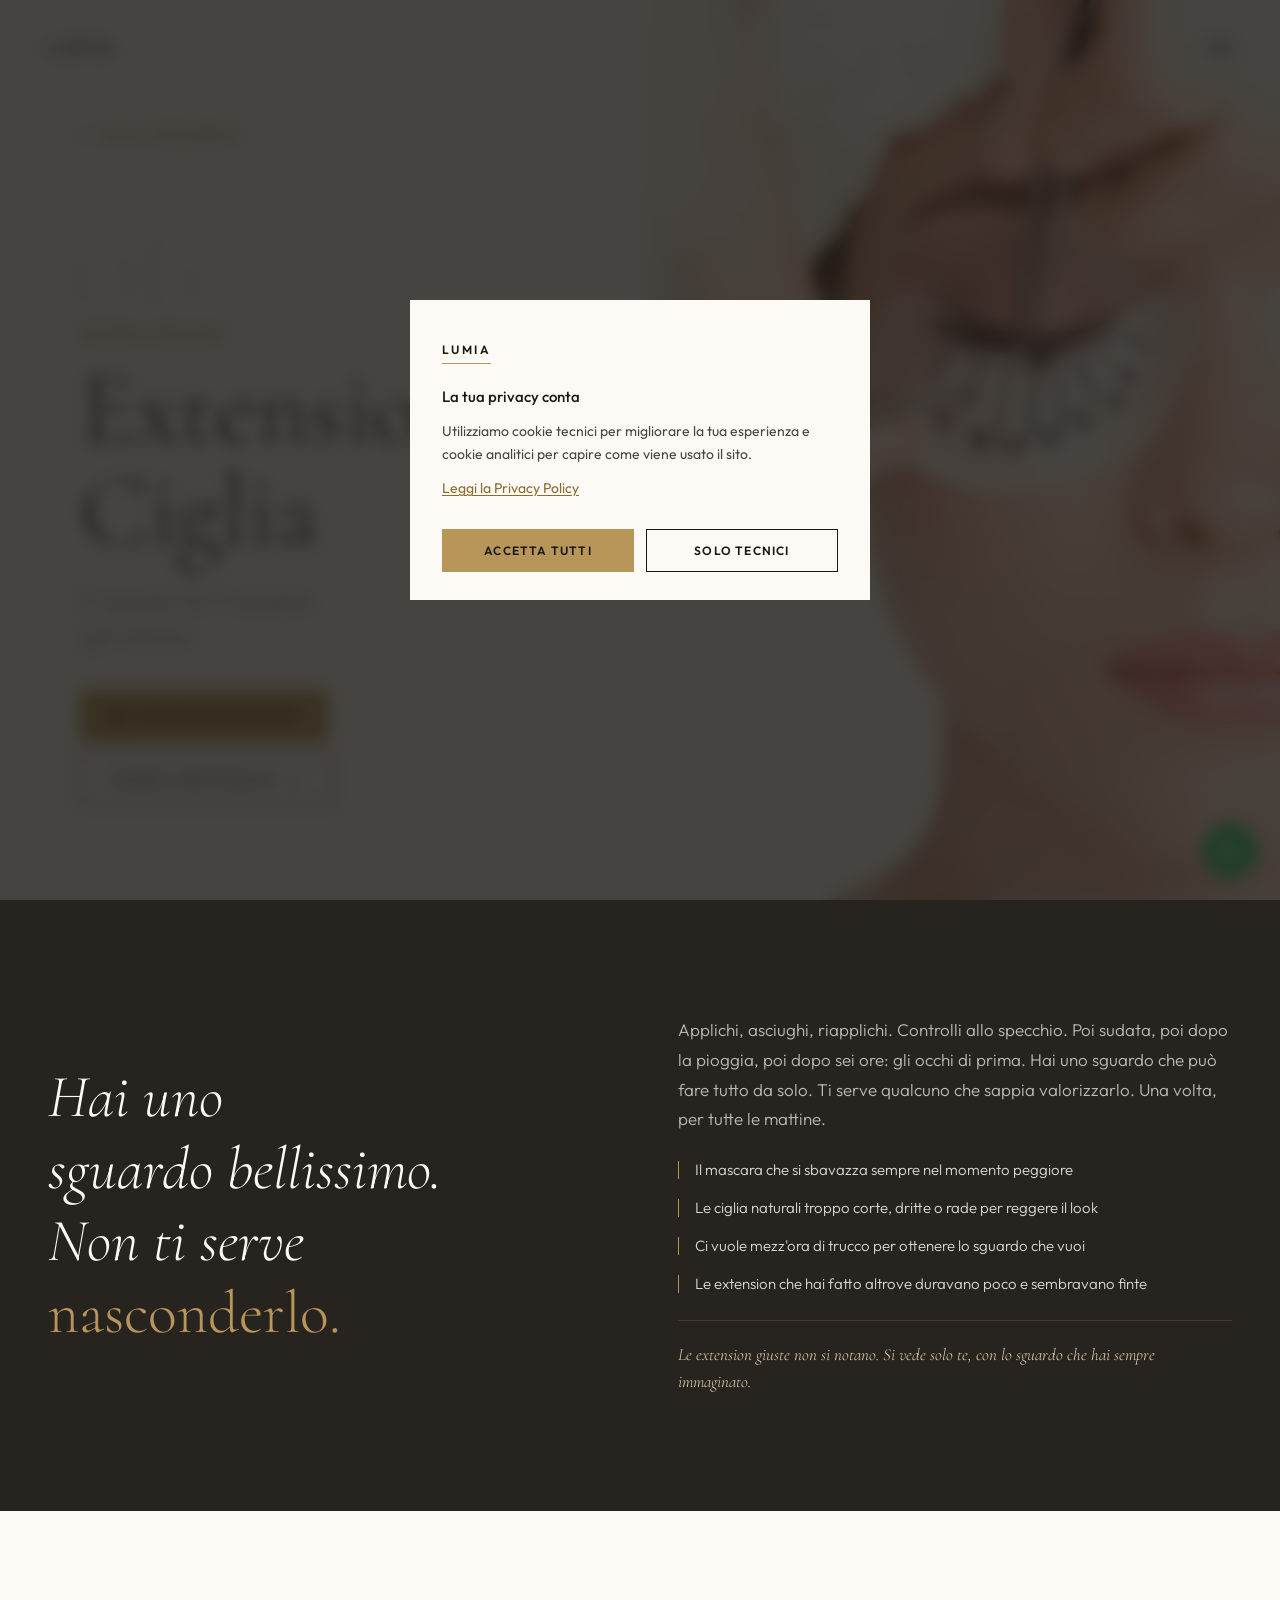
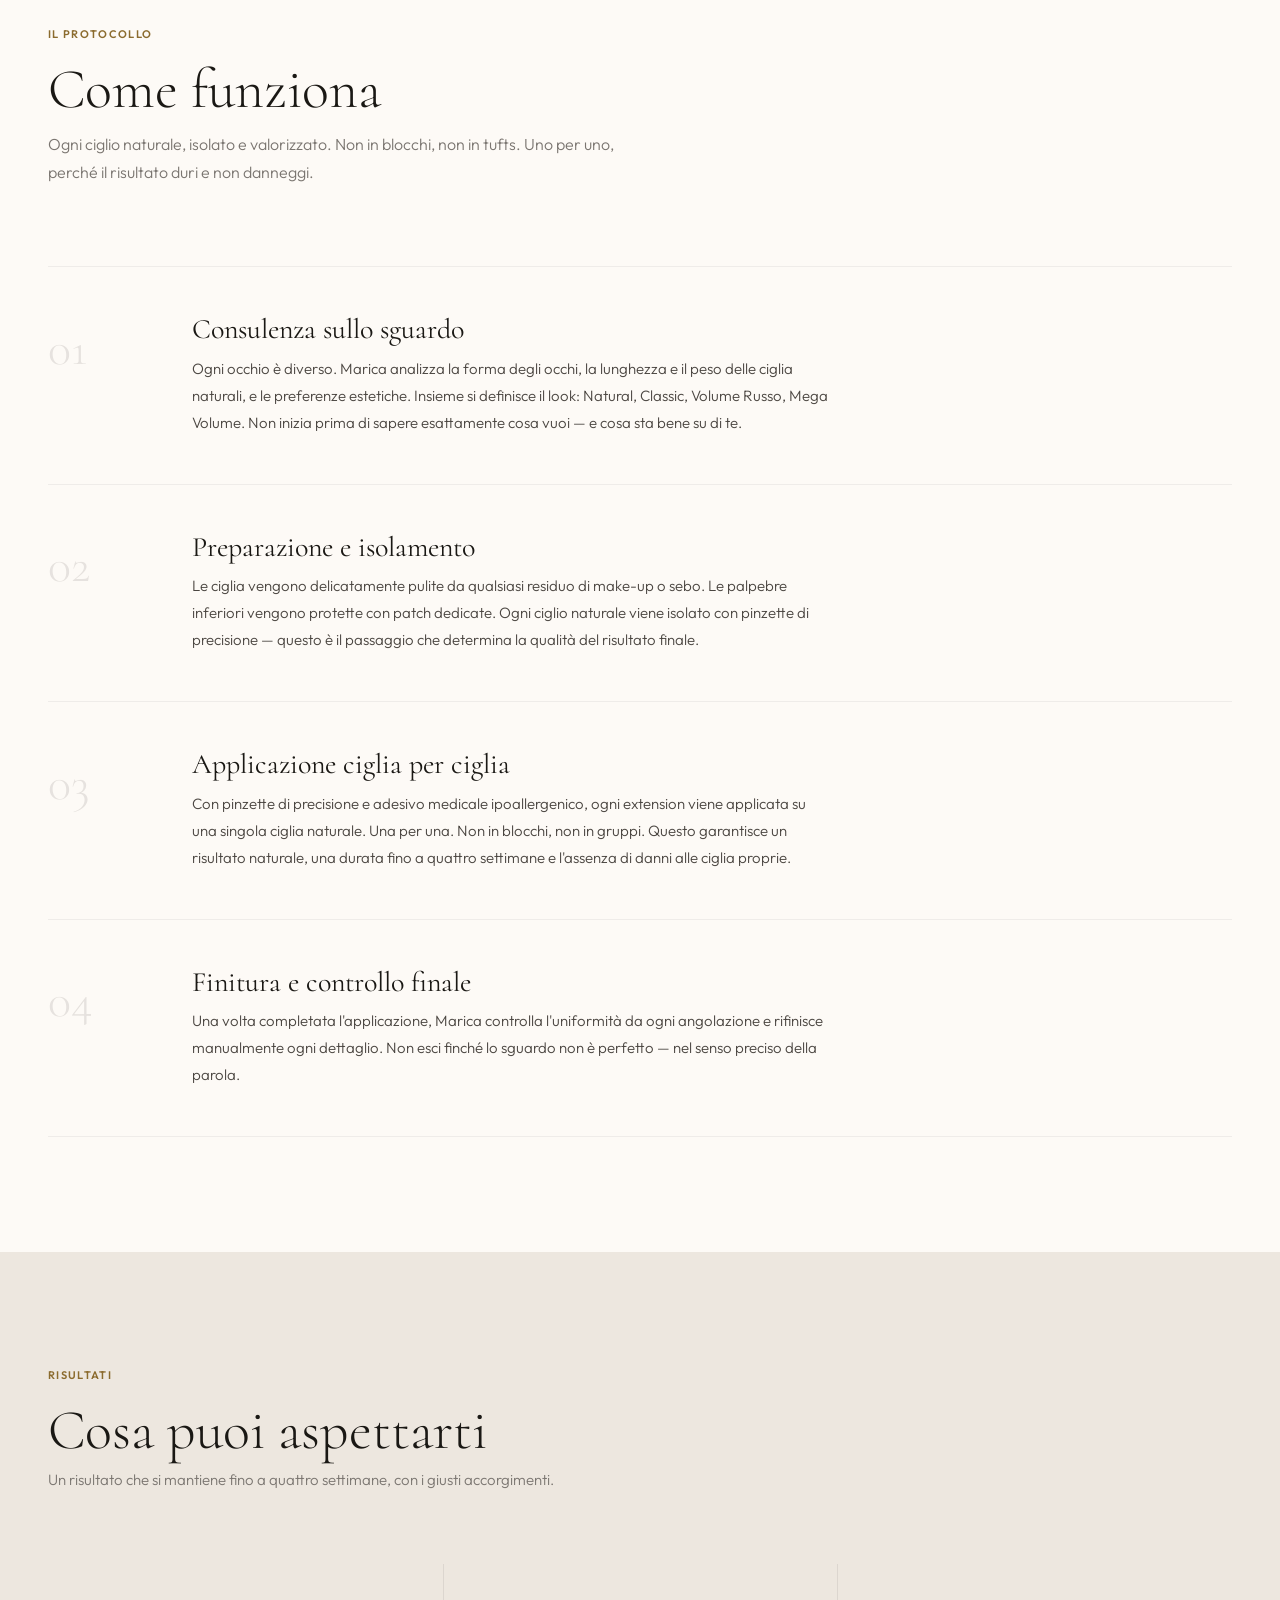
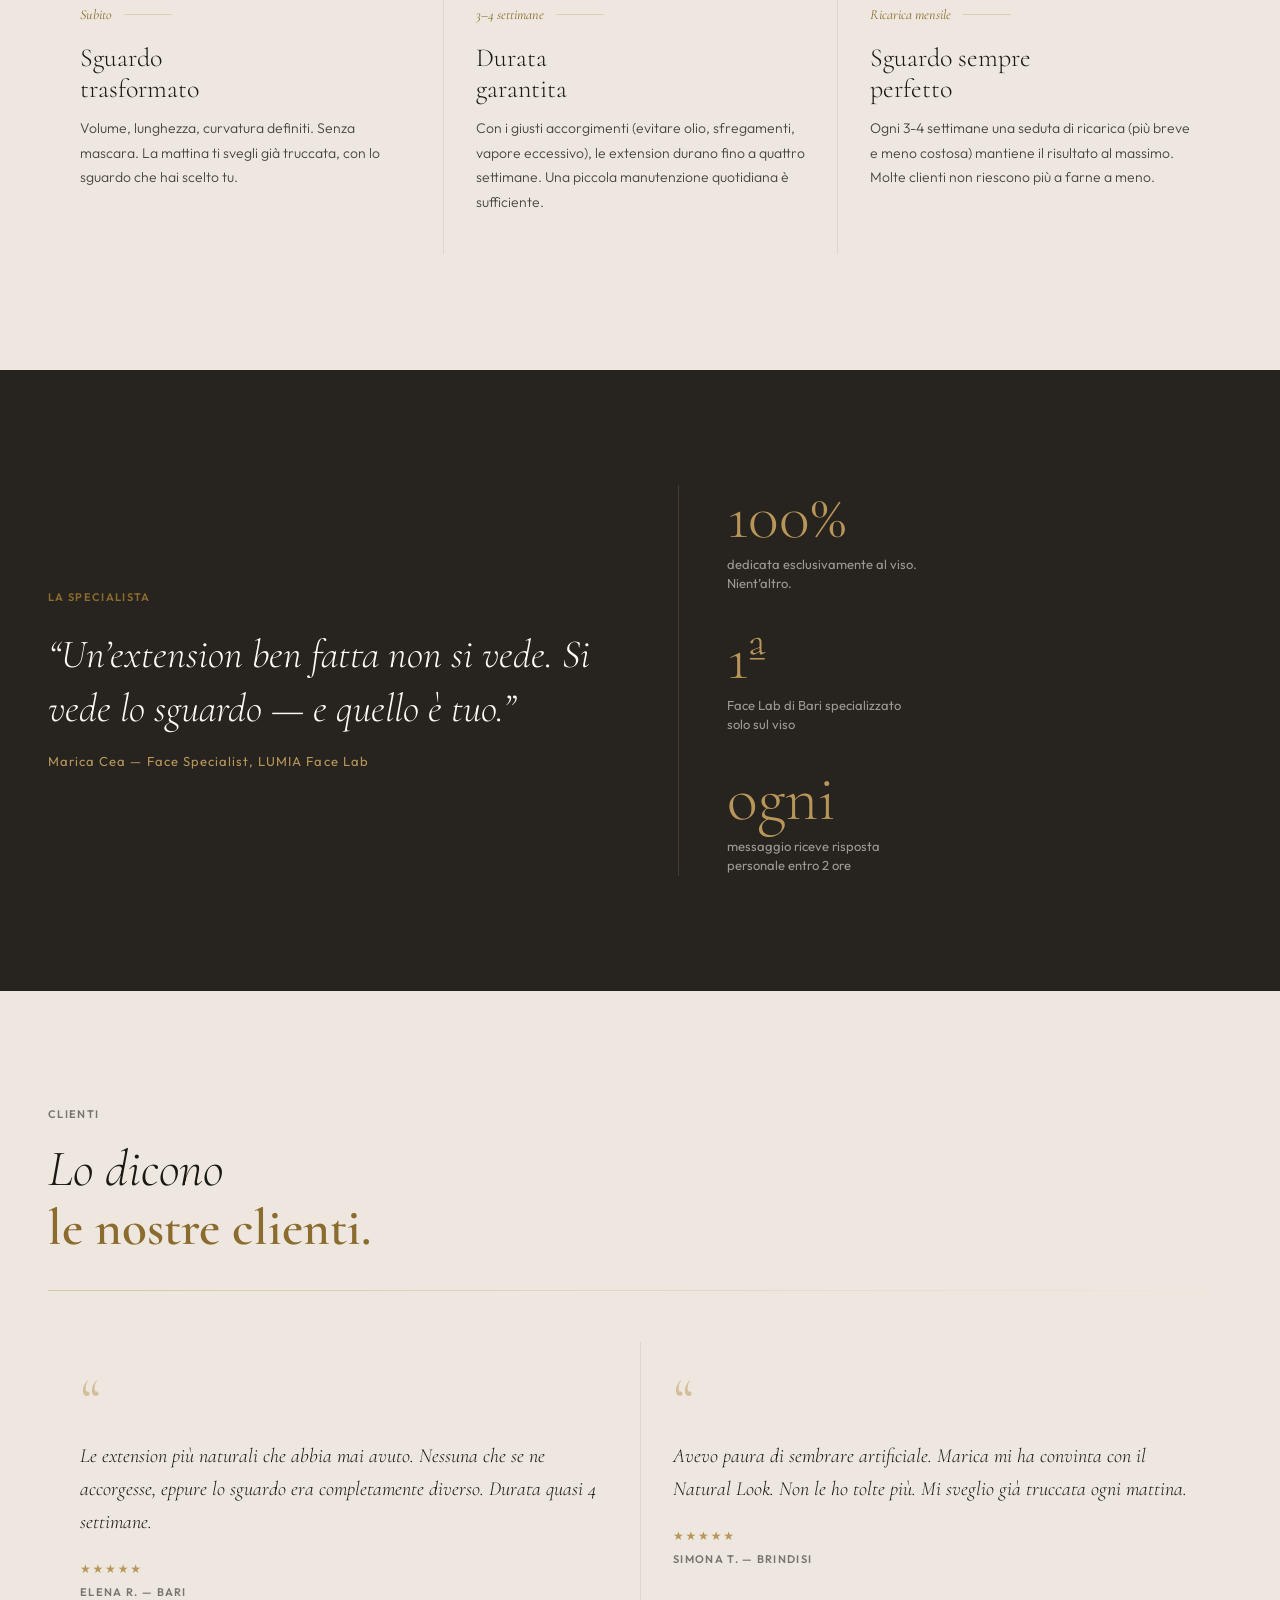
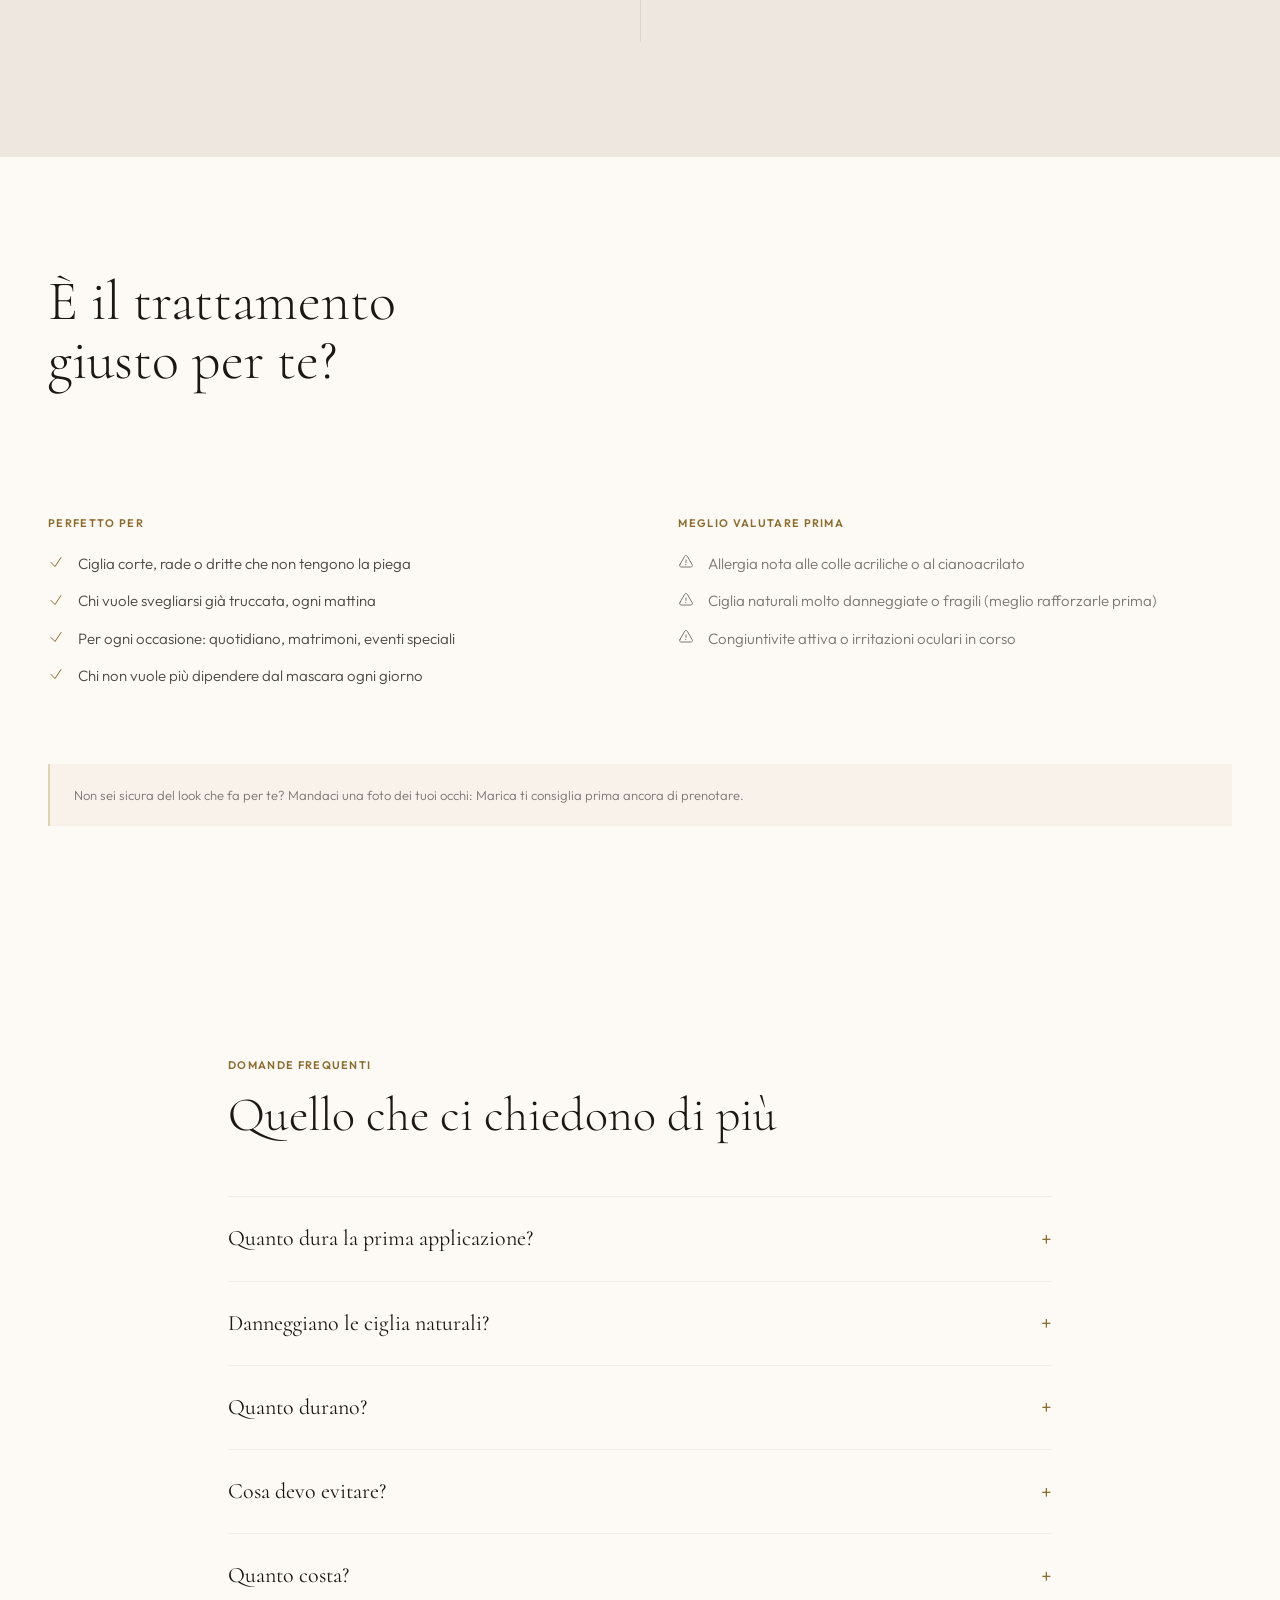
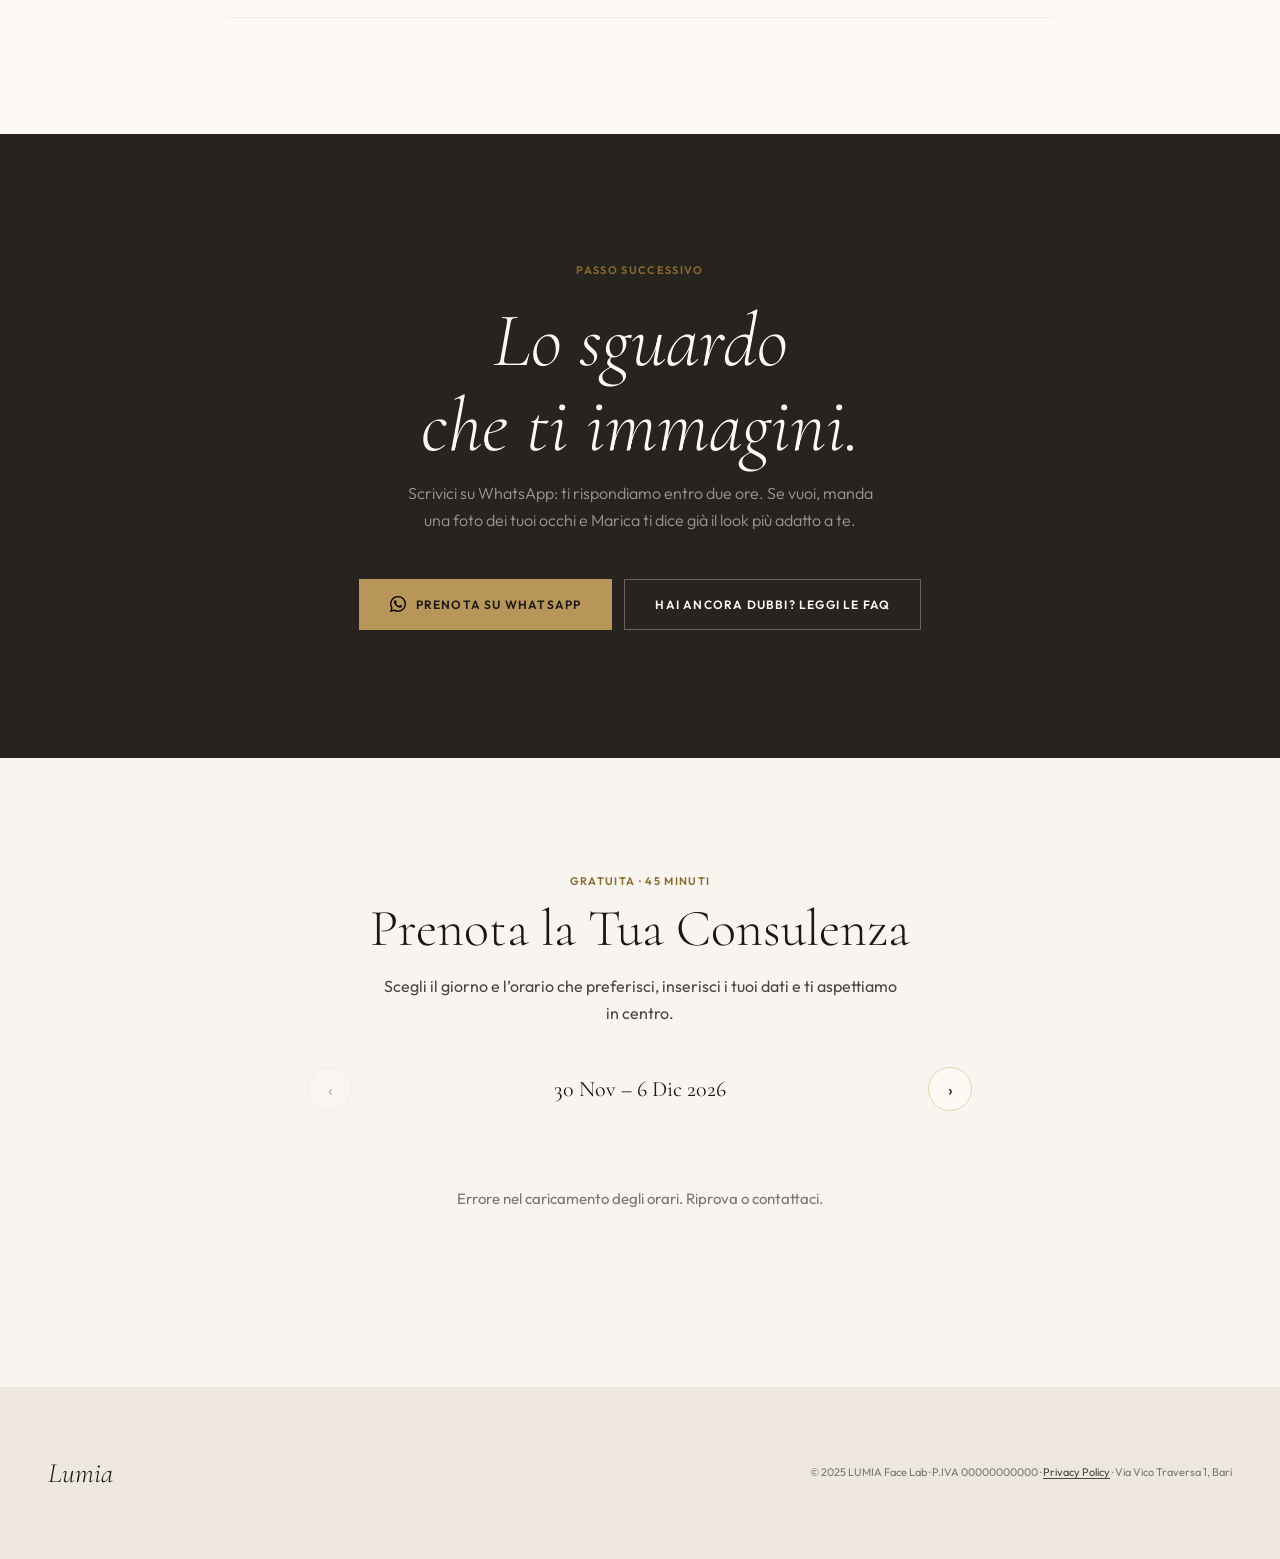
<file: extension-ciglia.html>
<!DOCTYPE html>
<html lang="it">
<head>
  <meta charset="UTF-8">
  <meta name="viewport" content="width=device-width, initial-scale=1.0">
  <title>Extension Ciglia — LUMIA Face Lab · Bari</title>
  <meta name="description" content="Extension ciglia a Bari: Volume Russo o Natural Look, applicazione ciglia per ciglia con materiali professionali. Durata fino a 4 settimane. LUMIA Face Lab di Marica Cea.">
        <style>
  :root{--gold:#B8965A;--gold-deep:#8B6B2E;--gold-pale:#E8D5B0;--gold-mist:rgba(184,150,90,.08);--cream:#F8F4EF;--cream-warm:#EDE7DF;--surface:#FDFAF6;--ink:#1A1814;--ink-soft:#4A4540;--ink-muted:#7A7570;--dark:#272420;--f-display:'Cormorant',Georgia,'Times New Roman',serif;--f-body:'Outfit',system-ui,-apple-system,sans-serif;--ease:cubic-bezier(.16,1,.3,1);--fast:180ms;--base:380ms;--slow:680ms;--max-w:1400px;--pad-x:clamp(1.25rem,5vw,3rem);--pad-y:clamp(4rem,9vw,8rem);}
  *,*::before,*::after{margin:0;padding:0;box-sizing:border-box;}html{scroll-behavior:smooth;font-optical-sizing:auto;}body{font-family:var(--f-body);font-weight:400;color:var(--ink);background:var(--cream);line-height:1.6;overflow-x:hidden;-webkit-font-smoothing:antialiased;}body.no-scroll{overflow:hidden;}img{max-width:100%;display:block;}a{color:inherit;text-decoration:none;}button{font-family:inherit;cursor:pointer;border:none;background:none;}h1,h2,h3,h4{font-family:var(--f-display);font-weight:300;line-height:1.05;text-wrap:balance;}
  .label{font-family:var(--f-body);font-size:.6875rem;font-weight:600;letter-spacing:.12em;text-transform:uppercase;color:var(--ink-muted);}.label--gold{color:var(--gold-deep);}
  .container{width:100%;max-width:var(--max-w);margin:0 auto;padding:0 var(--pad-x);}.container--narrow{max-width:920px;}.section{padding:var(--pad-y) 0;}
  .btn{display:inline-flex;align-items:center;gap:.625rem;font-family:var(--f-body);font-size:.75rem;font-weight:600;letter-spacing:.1em;text-transform:uppercase;padding:.9375rem 1.875rem;cursor:pointer;white-space:nowrap;transition:background var(--base) var(--ease),color var(--base) var(--ease),border-color var(--base) var(--ease),transform var(--fast);}.btn:active{transform:scale(.97);}
  .btn--primary{background:var(--gold);color:var(--ink);border:1px solid var(--gold);}.btn--primary:hover{background:var(--gold-deep);border-color:var(--gold-deep);}
  .btn--outline{background:transparent;color:var(--ink);border:1px solid var(--ink);}.btn--outline:hover{background:var(--ink);color:var(--surface);}
  .btn--ghost-dark{background:transparent;color:var(--surface);border:1px solid rgba(253,250,246,.3);}.btn--ghost-dark:hover{border-color:var(--surface);background:rgba(253,250,246,.1);}
  .btn svg{width:1rem;height:1rem;flex-shrink:0;}
  .skip-link{position:absolute;top:-100%;left:1rem;background:var(--ink);color:var(--surface);padding:.5rem 1rem;font-size:.875rem;z-index:9999;transition:top var(--fast);}.skip-link:focus{top:1rem;}
  .cookie-overlay{position:fixed;inset:0;background:rgba(26,24,20,.8);backdrop-filter:blur(8px);-webkit-backdrop-filter:blur(8px);z-index:99999;display:flex;align-items:flex-end;justify-content:center;padding:1.5rem;transition:opacity var(--slow) var(--ease),visibility var(--slow);}@media(min-width:640px){.cookie-overlay{align-items:center;}}.cookie-overlay.hidden{opacity:0;visibility:hidden;pointer-events:none;}
  .cookie-modal{background:var(--surface);max-width:460px;width:100%;padding:2.25rem 2rem 1.75rem;animation:slideUp .5s var(--ease) both;}@keyframes slideUp{from{opacity:0;transform:translateY(1.5rem);}to{opacity:1;transform:translateY(0);}}
  .cookie-modal-brand{font-family:var(--f-body);font-size:.75rem;font-weight:600;letter-spacing:.2em;text-transform:uppercase;display:inline-block;border-bottom:1px solid var(--gold);padding-bottom:.25rem;margin-bottom:1.25rem;}.cookie-modal p{font-size:.875rem;color:var(--ink-soft);line-height:1.7;margin-bottom:.625rem;}.cookie-modal a{color:var(--gold-deep);text-decoration:underline;text-underline-offset:2px;}.cookie-actions{display:flex;gap:.75rem;margin-top:1.75rem;}.cookie-actions .btn{flex:1;justify-content:center;padding:.8125rem 1rem;}
  .site-nav{position:fixed;top:0;left:0;right:0;z-index:900;padding:1.75rem 0;transition:background var(--base) var(--ease),padding var(--base) var(--ease),box-shadow var(--base) var(--ease);}.site-nav.scrolled{background:rgba(248,244,239,.96);backdrop-filter:blur(14px);-webkit-backdrop-filter:blur(14px);padding:1.125rem 0;box-shadow:0 1px 0 rgba(26,24,20,.07);}
  .nav-inner{display:flex;align-items:center;justify-content:space-between;}.nav-logo{font-family:var(--f-body);font-size:1rem;font-weight:600;letter-spacing:.22em;text-transform:uppercase;color:var(--ink);transition:opacity var(--fast);}.nav-logo:hover{opacity:.65;}
  .nav-toggle{display:flex;flex-direction:column;justify-content:center;gap:5px;width:2.5rem;height:2.5rem;padding:.5rem;margin-right:-.5rem;-webkit-tap-highlight-color:transparent;}.nav-toggle span{display:block;width:1.5rem;height:1.5px;background:var(--ink);transition:transform var(--base) var(--ease),opacity var(--fast);transform-origin:center;}.nav-toggle[aria-expanded="true"] span:nth-child(1){transform:translateY(6.5px) rotate(45deg);}.nav-toggle[aria-expanded="true"] span:nth-child(2){opacity:0;transform:scaleX(0);}.nav-toggle[aria-expanded="true"] span:nth-child(3){transform:translateY(-6.5px) rotate(-45deg);}
  .nav-menu{position:fixed;inset:0;background:var(--dark);z-index:800;display:flex;flex-direction:column;justify-content:center;padding:var(--pad-x);opacity:0;visibility:hidden;pointer-events:none;transition:opacity var(--base) var(--ease),visibility var(--base);}.nav-menu.open{opacity:1;visibility:visible;pointer-events:auto;}.nav-menu-list{list-style:none;display:flex;flex-direction:column;gap:clamp(1rem,3vh,1.75rem);margin-bottom:clamp(2rem,5vh,3rem);}.nav-menu-list a{font-family:var(--f-display);font-size:clamp(2.25rem,7vw,4rem);font-weight:300;font-style:italic;color:var(--surface);transition:color var(--fast);display:inline-block;}.nav-menu-list a:hover{color:var(--gold);}.nav-menu-footer{display:flex;flex-direction:column;gap:1rem;}.nav-contact-info{font-size:.75rem;color:rgba(253,250,246,.45);letter-spacing:.05em;}
  .treatment-hero{display:grid;grid-template-columns:1fr;min-height:100svh;}@media(min-width:900px){.treatment-hero{grid-template-columns:1fr 1fr;}}
  .hero-text{display:flex;flex-direction:column;justify-content:flex-end;padding:calc(5rem + var(--pad-x)) var(--pad-x) clamp(3rem,7vw,5rem);background:var(--cream);}@media(min-width:900px){.hero-text{justify-content:center;padding:7rem clamp(2rem,6vw,5rem) 5rem clamp(2rem,7vw,5rem);}}
  .hero-back{display:inline-flex;align-items:center;gap:.5rem;font-size:.6875rem;font-weight:600;letter-spacing:.1em;text-transform:uppercase;color:var(--gold-deep);margin-bottom:clamp(2rem,5vh,3.5rem);transition:gap var(--base) var(--ease);}.hero-back:hover{gap:.875rem;}.hero-back svg{width:.875rem;height:.875rem;}
  .hero-num{font-family:var(--f-display);font-size:clamp(5rem,12vw,9rem);font-weight:300;color:rgba(26,24,20,.04);line-height:1;margin-bottom:-.5rem;margin-left:-.08em;user-select:none;pointer-events:none;}
  .hero-tag{font-size:.6875rem;font-weight:600;letter-spacing:.12em;text-transform:uppercase;color:var(--gold-deep);margin-bottom:.875rem;}
  .hero-title{font-family:var(--f-display);font-size:clamp(3rem,8vw,6.5rem);font-weight:300;color:var(--ink);line-height:1;margin-bottom:1.25rem;}
  .hero-tagline{font-family:var(--f-display);font-size:clamp(1.125rem,2.5vw,1.5rem);font-weight:300;font-style:italic;color:var(--ink-soft);line-height:1.5;max-width:36ch;margin-bottom:2.25rem;}
  .hero-actions{display:flex;gap:.75rem;flex-wrap:wrap;}
  .hero-img{position:relative;overflow:hidden;min-height:55vw;}@media(min-width:900px){.hero-img{min-height:unset;}}.hero-img img{width:100%;height:100%;object-fit:cover;object-position:center top;}@media(min-width:900px){.hero-img::before{content:'';position:absolute;inset:0 auto 0 0;width:clamp(80px,12vw,200px);background:linear-gradient(to right,var(--cream),transparent);z-index:1;pointer-events:none;}}
  .empatia{background:var(--dark);padding:var(--pad-y) 0;}.empatia-inner{display:grid;grid-template-columns:1fr;gap:clamp(2.5rem,6vw,5rem);align-items:center;}@media(min-width:900px){.empatia-inner{grid-template-columns:1fr 1fr;}}
  .empatia-quote{font-family:var(--f-display);font-size:clamp(2rem,5vw,3.75rem);font-weight:300;font-style:italic;color:var(--surface);line-height:1.2;}.empatia-quote em{font-style:normal;color:var(--gold);}
  .empatia-right{display:flex;flex-direction:column;gap:1.5rem;}.empatia-intro{font-size:1.0625rem;font-weight:300;color:rgba(253,250,246,.7);line-height:1.75;}
  .empatia-list{list-style:none;display:flex;flex-direction:column;gap:.875rem;}.empatia-list li{display:flex;align-items:flex-start;gap:1rem;font-size:.9375rem;font-weight:300;color:rgba(253,250,246,.85);line-height:1.6;}.empatia-list li::before{content:'';flex-shrink:0;width:1px;height:1.2em;background:var(--gold);margin-top:.2em;}
  .empatia-bridge{font-family:var(--f-display);font-size:1.0625rem;font-weight:300;font-style:italic;color:var(--gold-pale);padding-top:1.25rem;border-top:1px solid rgba(184,150,90,.2);}
  .protocollo{background:var(--surface);padding:var(--pad-y) 0;}.proto-header{margin-bottom:clamp(3rem,7vw,5rem);}.proto-title{font-family:var(--f-display);font-size:clamp(2rem,5vw,3.5rem);font-weight:300;color:var(--ink);margin-bottom:.75rem;}.proto-sub{font-size:1rem;font-weight:300;color:var(--ink-muted);max-width:52ch;line-height:1.75;}
  .steps{display:flex;flex-direction:column;}.step{display:grid;grid-template-columns:4rem 1fr;gap:0 2rem;padding:clamp(2rem,4vw,3rem) 0;border-top:1px solid rgba(26,24,20,.06);}@media(min-width:768px){.step{grid-template-columns:6rem 1fr;gap:0 3rem;}}.step:last-child{border-bottom:1px solid rgba(26,24,20,.06);}
  .step-num{font-family:var(--f-display);font-size:clamp(2rem,4vw,3rem);font-weight:300;color:rgba(26,24,20,.1);line-height:1;padding-top:.2em;}.step-name{font-family:var(--f-display);font-size:clamp(1.25rem,2.5vw,1.75rem);font-weight:400;color:var(--ink);margin-bottom:.625rem;}.step-desc{font-size:.9375rem;font-weight:300;color:var(--ink-soft);line-height:1.8;max-width:64ch;}
  .risultati{background:var(--cream-warm);padding:var(--pad-y) 0;}.risultati-header{margin-bottom:clamp(2.5rem,6vw,4.5rem);}.risultati-title{font-family:var(--f-display);font-size:clamp(2rem,5vw,3.5rem);font-weight:300;color:var(--ink);margin-bottom:.5rem;}.risultati-sub{font-size:.9375rem;font-weight:300;color:var(--ink-muted);}
  .timeline{display:grid;grid-template-columns:1fr;}@media(min-width:640px){.timeline{grid-template-columns:repeat(3,1fr);}}.timeline-item{padding:2.5rem 2rem;}@media(min-width:640px){.timeline-item+.timeline-item{border-left:1px solid rgba(26,24,20,.08);}}
  .timeline-marker{font-family:var(--f-display);font-size:.875rem;font-weight:400;font-style:italic;color:var(--gold-deep);margin-bottom:1rem;display:flex;align-items:center;gap:.75rem;}.timeline-marker::after{content:'';flex:1;height:1px;background:var(--gold);opacity:.3;max-width:3rem;}
  .timeline-heading{font-family:var(--f-display);font-size:clamp(1.25rem,2.5vw,1.625rem);font-weight:300;color:var(--ink);margin-bottom:.75rem;line-height:1.2;}.timeline-desc{font-size:.875rem;font-weight:300;color:var(--ink-soft);line-height:1.75;}
  .per-chi{background:var(--surface);padding:var(--pad-y) 0;}.per-chi-inner{display:grid;grid-template-columns:1fr;gap:clamp(2.5rem,6vw,5rem);}@media(min-width:768px){.per-chi-inner{grid-template-columns:1fr 1fr;}}
  .per-chi-title{font-family:var(--f-display);font-size:clamp(2rem,5vw,3.5rem);font-weight:300;color:var(--ink);margin-bottom:clamp(2rem,4vw,3rem);grid-column:1/-1;}.per-chi-col-label{font-size:.6875rem;font-weight:600;letter-spacing:.12em;text-transform:uppercase;color:var(--gold-deep);margin-bottom:1.25rem;}
  .per-chi-list{list-style:none;display:flex;flex-direction:column;gap:.875rem;}.per-chi-list li{display:flex;align-items:flex-start;gap:.875rem;font-size:.9375rem;font-weight:300;color:var(--ink-soft);line-height:1.55;}.per-chi-list li svg{width:1rem;height:1rem;flex-shrink:0;margin-top:.15em;color:var(--gold-deep);}.per-chi-list li.caution svg{color:var(--ink-muted);}.per-chi-list li.caution{color:var(--ink-muted);}
  .per-chi-note{grid-column:1/-1;font-size:.8125rem;font-weight:300;color:var(--ink-muted);line-height:1.7;padding:1.25rem 1.5rem;border-left:2px solid rgba(184,150,90,.35);background:var(--gold-mist);}
  .cta-finale{background:var(--dark);padding:clamp(5rem,10vw,9rem) 0;text-align:center;}.cta-finale-label{color:var(--gold-deep);margin-bottom:1.25rem;}.cta-finale-title{font-family:var(--f-display);font-size:clamp(2.25rem,6vw,5rem);font-weight:300;font-style:italic;color:var(--surface);line-height:1.1;margin-bottom:.75rem;}.cta-finale-sub{font-size:1rem;font-weight:300;color:rgba(253,250,246,.55);max-width:44ch;margin:0 auto 2.75rem;line-height:1.7;}.cta-finale-actions{display:flex;gap:.75rem;justify-content:center;flex-wrap:wrap;}
  .site-footer{background:var(--cream-warm);padding:clamp(2.5rem,5vw,4rem) 0;}.footer-inner{display:flex;flex-direction:column;gap:1.5rem;align-items:flex-start;}@media(min-width:640px){.footer-inner{flex-direction:row;justify-content:space-between;align-items:center;}}.footer-brand{font-family:var(--f-display);font-size:1.75rem;font-weight:300;font-style:italic;color:var(--ink);}.footer-legal{font-size:.6875rem;color:var(--ink-muted);}.footer-legal a{color:var(--ink-soft);text-decoration:underline;text-underline-offset:2px;}.footer-legal a:hover{color:var(--ink);}
  .whatsapp-fab{position:fixed;bottom:1.5rem;right:1.5rem;z-index:800;width:3.25rem;height:3.25rem;background:#25D366;border-radius:50%;display:flex;align-items:center;justify-content:center;box-shadow:0 4px 16px rgba(37,211,102,.28);transition:transform var(--fast),box-shadow var(--fast);-webkit-tap-highlight-color:transparent;}.whatsapp-fab:hover{transform:scale(1.08);box-shadow:0 6px 22px rgba(37,211,102,.38);}.whatsapp-fab:active{transform:scale(.94);}.whatsapp-fab svg{width:1.5rem;height:1.5rem;fill:#fff;}
  [data-reveal]{opacity:0;transform:translateY(1.5rem);transition:opacity .75s var(--ease),transform .75s var(--ease);}[data-reveal="left"]{transform:translateX(-1.5rem);}[data-reveal="right"]{transform:translateX(1.5rem);}[data-reveal].revealed{opacity:1;transform:none;}[data-delay="1"]{transition-delay:80ms;}[data-delay="2"]{transition-delay:160ms;}[data-delay="3"]{transition-delay:240ms;}[data-delay="4"]{transition-delay:320ms;}
  @media(prefers-reduced-motion:reduce){*,*::before,*::after{animation-duration:.01ms!important;transition-duration:.01ms!important;}[data-reveal]{opacity:1;transform:none;}}
  
  .marica-strip{background:var(--dark);padding:var(--pad-y) 0;}.marica-inner{display:grid;grid-template-columns:1fr;gap:clamp(2.5rem,6vw,5rem);align-items:center;}@media(min-width:768px){.marica-inner{grid-template-columns:1fr 1fr;}}.marica-quote{font-family:var(--f-display);font-size:clamp(1.5rem,3.5vw,2.5rem);font-weight:300;font-style:italic;color:var(--surface);line-height:1.35;margin:1.25rem 0 1rem;}.marica-sig{font-size:.8125rem;font-weight:400;letter-spacing:.08em;color:var(--gold);}.marica-creds{display:flex;flex-direction:column;gap:2rem;border-left:1px solid rgba(184,150,90,.2);padding-left:clamp(1.5rem,4vw,3rem);}.marica-cred-num{display:block;font-family:var(--f-display);font-size:clamp(2.5rem,5vw,4rem);font-weight:300;color:var(--gold);line-height:1;}.marica-cred-label{display:block;font-size:.8125rem;font-weight:400;color:rgba(253,250,246,.55);margin-top:.375rem;line-height:1.5;max-width:22ch;}.testi-strip{background:var(--cream-warm);padding:var(--pad-y) 0;}.testi-header{margin-bottom:0;}.testi-manifesto{font-family:var(--f-display);font-size:clamp(1.75rem,4vw,3.5rem);font-weight:300;font-style:italic;color:var(--ink);line-height:1.15;margin-top:1rem;}.testi-manifesto em{font-style:normal;font-weight:600;color:var(--gold-deep);}.testi-divider{display:flex;align-items:center;margin:clamp(1.5rem,3vw,2rem) 0 clamp(2rem,4vw,3.5rem);}.testi-divider-line{flex:1;height:1px;background:linear-gradient(to right,var(--gold),transparent);opacity:.4;}.testi-grid{display:grid;grid-template-columns:1fr;}@media(min-width:640px){.testi-grid{grid-template-columns:1fr 1fr;}}.testi-item{padding:2.5rem 2rem;}@media(min-width:640px){.testi-item+.testi-item{border-left:1px solid rgba(26,24,20,.08);}}.testi-mark{font-family:var(--f-display);font-size:4rem;font-weight:300;color:var(--gold);line-height:.6;margin-bottom:1.25rem;opacity:.5;}.testi-text{font-family:var(--f-display);font-size:clamp(1rem,2vw,1.25rem);font-weight:300;font-style:italic;color:var(--ink);line-height:1.65;margin-bottom:1.25rem;}.testi-stars{color:var(--gold);font-size:.75rem;letter-spacing:.15em;margin-bottom:.375rem;}.testi-author{font-size:.6875rem;font-weight:600;letter-spacing:.12em;text-transform:uppercase;color:var(--ink-muted);}.faq{background:var(--surface);padding:var(--pad-y) 0;}.faq-title{font-family:var(--f-display);font-size:clamp(1.75rem,4vw,3rem);font-weight:300;color:var(--ink);margin:1rem 0 clamp(2rem,5vw,3.5rem);}.faq-list{display:flex;flex-direction:column;}details.faq-item{border-top:1px solid rgba(26,24,20,.06);padding:1.5rem 0;}details.faq-item:last-child{border-bottom:1px solid rgba(26,24,20,.06);}details.faq-item summary{font-family:var(--f-display);font-size:clamp(1.0625rem,2vw,1.375rem);font-weight:400;color:var(--ink);cursor:pointer;list-style:none;display:flex;justify-content:space-between;align-items:center;gap:1rem;-webkit-tap-highlight-color:transparent;}details.faq-item summary::-webkit-details-marker{display:none;}details.faq-item summary::after{content:'+';font-family:var(--f-body);font-size:1.25rem;font-weight:300;color:var(--gold-deep);flex-shrink:0;transition:transform var(--base) var(--ease);}details.faq-item[open] summary::after{transform:rotate(45deg);}.faq-answer{font-size:.9375rem;font-weight:300;color:var(--ink-soft);line-height:1.8;max-width:62ch;padding-top:1rem;}
  .sr-only{position:absolute;width:1px;height:1px;padding:0;margin:-1px;overflow:hidden;clip:rect(0,0,0,0);white-space:nowrap;border:0;}
  </style>
    <link rel="stylesheet" href="fonts/fonts.css">
</head>
<body class="no-scroll">
<a class="skip-link" href="#main">Vai al contenuto principale</a>
<div class="cookie-overlay" id="cookieOverlay" role="dialog" aria-modal="true" aria-labelledby="cookieTitle"><div class="cookie-modal"><span class="cookie-modal-brand">LUMIA</span><p id="cookieTitle" style="font-size:.9375rem;color:var(--ink);font-weight:500;margin-bottom:.625rem;">La tua privacy conta</p><p>Utilizziamo cookie tecnici per migliorare la tua esperienza e cookie analitici per capire come viene usato il sito.</p><p><a href="privacy-policy.html">Leggi la Privacy Policy</a></p><div class="cookie-actions"><button class="btn btn--primary" id="cookieAccept" type="button">Accetta tutti</button><button class="btn btn--outline" id="cookieReject" type="button">Solo tecnici</button></div></div></div>
<header>
  <nav class="site-nav" id="siteNav" aria-label="Navigazione principale"><div class="container nav-inner"><a href="/" class="nav-logo" aria-label="LUMIA Face Lab — Homepage">LUMIA</a><button class="nav-toggle" id="navToggle" aria-controls="navMenu" aria-expanded="false" aria-label="Apri menu"><span></span><span></span><span></span></button></div></nav>
  <div class="nav-menu" id="navMenu" role="navigation" aria-label="Menu principale"><ul class="nav-menu-list"><li><a href="/#trattamenti" class="js-menu-link">Trattamenti</a></li><li><a href="/#chi-siamo" class="js-menu-link">Chi Siamo</a></li><li><a href="/#newsletter" class="js-menu-link">Newsletter</a></li><li><a href="/#dove-siamo" class="js-menu-link">Dove Siamo</a></li></ul><div class="nav-menu-footer"><a href="https://wa.me/393401234567?text=Ciao,%20vorrei%20prenotare%20un%20trattamento" class="btn btn--primary" target="_blank" rel="noopener"><svg xmlns="http://www.w3.org/2000/svg" viewBox="0 0 24 24" aria-hidden="true"><path d="M17.472 14.382c-.297-.149-1.758-.867-2.03-.967-.273-.099-.471-.148-.67.15-.197.297-.767.966-.94 1.164-.173.199-.347.223-.644.075-.297-.15-1.255-.463-2.39-1.475-.883-.788-1.48-1.761-1.653-2.059-.173-.297-.018-.458.13-.606.134-.133.298-.347.446-.52.149-.174.198-.298.298-.497.099-.198.05-.371-.025-.52-.075-.149-.669-1.612-.916-2.207-.242-.579-.487-.5-.669-.51-.173-.008-.371-.01-.57-.01-.198 0-.52.074-.792.372-.272.297-1.04 1.016-1.04 2.479 0 1.462 1.065 2.875 1.213 3.074.149.198 2.096 3.2 5.077 4.487.709.306 1.262.489 1.694.625.712.227 1.36.195 1.871.118.571-.085 1.758-.719 2.006-1.413.248-.694.248-1.289.173-1.413-.074-.124-.272-.198-.57-.347m-5.421 7.403h-.004a9.87 9.87 0 01-5.031-1.378l-.361-.214-3.741.982.998-3.648-.235-.374a9.86 9.86 0 01-1.51-5.26c.001-5.45 4.436-9.884 9.888-9.884 2.64 0 5.122 1.03 6.988 2.898a9.825 9.825 0 012.893 6.994c-.003 5.45-4.437 9.884-9.885 9.884m8.413-18.297A11.815 11.815 0 0012.05 0C5.495 0 .16 5.335.157 11.892c0 2.096.547 4.142 1.588 5.945L.057 24l6.305-1.654a11.882 11.882 0 005.683 1.448h.005c6.554 0 11.89-5.335 11.893-11.893a11.821 11.821 0 00-3.48-8.413Z"/></svg>Prenota ora</a><p class="nav-contact-info">Via Vico Traversa 1 · Bari</p></div></div>
</header>

<main id="main">
  <section class="treatment-hero" aria-label="Extension Ciglia — LUMIA Face Lab">
    <div class="hero-text">
      <a href="/#trattamenti" class="hero-back" data-reveal><svg xmlns="http://www.w3.org/2000/svg" viewBox="0 0 24 24" fill="none" stroke="currentColor" stroke-width="1.5" aria-hidden="true"><path stroke-linecap="round" stroke-linejoin="round" d="M10.5 19.5 3 12m0 0 7.5-7.5M3 12h18"/></svg>Tutti i trattamenti</a>
      <p class="hero-num" aria-hidden="true">06</p>
      <p class="hero-tag" data-reveal data-delay="1">Sguardo &amp; bellezza</p>
      <h1 class="hero-title" data-reveal data-delay="2">Extension<br>Ciglia</h1>
      <p class="hero-tagline" data-reveal data-delay="3">Lo sguardo che ti immagini,<br>ogni mattina.</p>
      <div class="hero-actions" data-reveal data-delay="4">
        <a href="https://wa.me/393401234567?text=Ciao%20Marica,%20vorrei%20informazioni%20sulle%20extension%20ciglia" class="btn btn--primary" target="_blank" rel="noopener"><svg xmlns="http://www.w3.org/2000/svg" viewBox="0 0 24 24" aria-hidden="true"><path d="M17.472 14.382c-.297-.149-1.758-.867-2.03-.967-.273-.099-.471-.148-.67.15-.197.297-.767.966-.94 1.164-.173.199-.347.223-.644.075-.297-.15-1.255-.463-2.39-1.475-.883-.788-1.48-1.761-1.653-2.059-.173-.297-.018-.458.13-.606.134-.133.298-.347.446-.52.149-.174.198-.298.298-.497.099-.198.05-.371-.025-.52-.075-.149-.669-1.612-.916-2.207-.242-.579-.487-.5-.669-.51-.173-.008-.371-.01-.57-.01-.198 0-.52.074-.792.372-.272.297-1.04 1.016-1.04 2.479 0 1.462 1.065 2.875 1.213 3.074.149.198 2.096 3.2 5.077 4.487.709.306 1.262.489 1.694.625.712.227 1.36.195 1.871.118.571-.085 1.758-.719 2.006-1.413.248-.694.248-1.289.173-1.413-.074-.124-.272-.198-.57-.347m-5.421 7.403h-.004a9.87 9.87 0 01-5.031-1.378l-.361-.214-3.741.982.998-3.648-.235-.374a9.86 9.86 0 01-1.51-5.26c.001-5.45 4.436-9.884 9.888-9.884 2.64 0 5.122 1.03 6.988 2.898a9.825 9.825 0 012.893 6.994c-.003 5.45-4.437 9.884-9.885 9.884m8.413-18.297A11.815 11.815 0 0012.05 0C5.495 0 .16 5.335.157 11.892c0 2.096.547 4.142 1.588 5.945L.057 24l6.305-1.654a11.882 11.882 0 005.683 1.448h.005c6.554 0 11.89-5.335 11.893-11.893a11.821 11.821 0 00-3.48-8.413Z"/></svg>Scrivimi su WhatsApp</a>
        <a href="#protocollo" class="btn btn--outline">Scopri il protocollo <svg xmlns="http://www.w3.org/2000/svg" viewBox="0 0 24 24" fill="none" stroke="currentColor" stroke-width="1.5" aria-hidden="true"><path stroke-linecap="round" stroke-linejoin="round" d="M19.5 13.5 12 21m0 0-7.5-7.5M12 21V3"/></svg></a>
      </div>
    </div>
    <div class="hero-img" aria-hidden="true"><img src="images/trattamenti/exention_ciglia.webp" alt="Extension Ciglia — Volume Russo e Natural Look professionale"></div>
  </section>

  <section class="empatia" aria-label="Ti riconosci?">
    <div class="container"><div class="empatia-inner">
      <div data-reveal="left"><p class="empatia-quote">Hai uno<br>sguardo bellissimo.<br>Non ti serve<br><em>nasconderlo.</em></p></div>
      <div class="empatia-right" data-reveal="right">
        <p class="empatia-intro">Applichi, asciughi, riapplichi. Controlli allo specchio. Poi sudata, poi dopo la pioggia, poi dopo sei ore: gli occhi di prima. Hai uno sguardo che può fare tutto da solo. Ti serve qualcuno che sappia valorizzarlo. Una volta, per tutte le mattine.</p>
        <ul class="empatia-list">
          <li>Il mascara che si sbavazza sempre nel momento peggiore</li>
          <li>Le ciglia naturali troppo corte, dritte o rade per reggere il look</li>
          <li>Ci vuole mezz'ora di trucco per ottenere lo sguardo che vuoi</li>
          <li>Le extension che hai fatto altrove duravano poco e sembravano finte</li>
        </ul>
        <p class="empatia-bridge">Le extension giuste non si notano. Si vede solo te, con lo sguardo che hai sempre immaginato.</p>
      </div>
    </div></div>
  </section>

  <section class="protocollo section" id="protocollo" aria-label="Il protocollo Extension Ciglia">
    <div class="container">
      <div class="proto-header" data-reveal>
        <span class="label label--gold" style="display:block;margin-bottom:1rem;">Il protocollo</span>
        <h2 class="proto-title">Come funziona</h2>
        <p class="proto-sub">Ogni ciglio naturale, isolato e valorizzato. Non in blocchi, non in tufts. Uno per uno, perché il risultato duri e non danneggi.</p>
      </div>
      <div class="steps">
        <div class="step" data-reveal><span class="step-num" aria-hidden="true">01</span><div><h3 class="step-name">Consulenza sullo sguardo</h3><p class="step-desc">Ogni occhio è diverso. Marica analizza la forma degli occhi, la lunghezza e il peso delle ciglia naturali, e le preferenze estetiche. Insieme si definisce il look: Natural, Classic, Volume Russo, Mega Volume. Non inizia prima di sapere esattamente cosa vuoi — e cosa sta bene su di te.</p></div></div>
        <div class="step" data-reveal><span class="step-num" aria-hidden="true">02</span><div><h3 class="step-name">Preparazione e isolamento</h3><p class="step-desc">Le ciglia vengono delicatamente pulite da qualsiasi residuo di make-up o sebo. Le palpebre inferiori vengono protette con patch dedicate. Ogni ciglio naturale viene isolato con pinzette di precisione — questo è il passaggio che determina la qualità del risultato finale.</p></div></div>
        <div class="step" data-reveal><span class="step-num" aria-hidden="true">03</span><div><h3 class="step-name">Applicazione ciglia per ciglia</h3><p class="step-desc">Con pinzette di precisione e adesivo medicale ipoallergenico, ogni extension viene applicata su una singola ciglia naturale. Una per una. Non in blocchi, non in gruppi. Questo garantisce un risultato naturale, una durata fino a quattro settimane e l'assenza di danni alle ciglia proprie.</p></div></div>
        <div class="step" data-reveal><span class="step-num" aria-hidden="true">04</span><div><h3 class="step-name">Finitura e controllo finale</h3><p class="step-desc">Una volta completata l'applicazione, Marica controlla l'uniformità da ogni angolazione e rifinisce manualmente ogni dettaglio. Non esci finché lo sguardo non è perfetto — nel senso preciso della parola.</p></div></div>
      </div>
    </div>
  </section>

  <section class="risultati" aria-label="I risultati delle Extension Ciglia">
    <div class="container">
      <div class="risultati-header" data-reveal>
        <span class="label label--gold" style="display:block;margin-bottom:1rem;">Risultati</span>
        <h2 class="risultati-title">Cosa puoi aspettarti</h2>
        <p class="risultati-sub">Un risultato che si mantiene fino a quattro settimane, con i giusti accorgimenti.</p>
      </div>
      <div class="timeline">
        <div class="timeline-item" data-reveal><p class="timeline-marker">Subito</p><h3 class="timeline-heading">Sguardo<br>trasformato</h3><p class="timeline-desc">Volume, lunghezza, curvatura definiti. Senza mascara. La mattina ti svegli già truccata, con lo sguardo che hai scelto tu.</p></div>
        <div class="timeline-item" data-reveal data-delay="1"><p class="timeline-marker">3–4 settimane</p><h3 class="timeline-heading">Durata<br>garantita</h3><p class="timeline-desc">Con i giusti accorgimenti (evitare olio, sfregamenti, vapore eccessivo), le extension durano fino a quattro settimane. Una piccola manutenzione quotidiana è sufficiente.</p></div>
        <div class="timeline-item" data-reveal data-delay="2"><p class="timeline-marker">Ricarica mensile</p><h3 class="timeline-heading">Sguardo sempre<br>perfetto</h3><p class="timeline-desc">Ogni 3-4 settimane una seduta di ricarica (più breve e meno costosa) mantiene il risultato al massimo. Molte clienti non riescono più a farne a meno.</p></div>
      </div>
    </div>
  </section>

  
  <!-- MARICA -->
  <section class="marica-strip" aria-label="Marica Cea — Face Specialist">
    <div class="container">
      <div class="marica-inner">
        <div data-reveal="left">
          <span class="label label--gold" style="display:block;margin-bottom:1.25rem;">La specialista</span>
          <p class="marica-quote">&ldquo;Un’extension ben fatta non si vede. Si vede lo sguardo — e quello è tuo.&rdquo;</p>
          <p class="marica-sig">Marica Cea &mdash; Face Specialist, LUMIA Face Lab</p>
        </div>
        <div class="marica-creds" data-reveal="right">
          <div><span class="marica-cred-num">100%</span><span class="marica-cred-label">dedicata esclusivamente al viso. Nient’altro.</span></div>
          <div><span class="marica-cred-num">1ª</span><span class="marica-cred-label">Face Lab di Bari specializzato solo sul viso</span></div>
          <div><span class="marica-cred-num">ogni</span><span class="marica-cred-label">messaggio riceve risposta personale entro 2 ore</span></div>
        </div>
      </div>
    </div>
  </section>

  <!-- TESTIMONIANZE -->
  <section class="testi-strip" aria-label="Cosa dicono le nostre clienti">
    <div class="container">
      <div class="testi-header" data-reveal>
        <span class="label" style="display:block;margin-bottom:.75rem;">Clienti</span>
        <p class="testi-manifesto">Lo dicono<br><em>le nostre clienti.</em></p>
      </div>
      <div class="testi-divider" data-reveal>
        <div class="testi-divider-line"></div>
      </div>
      <div class="testi-grid">
        <div class="testi-item" data-reveal>
          <div class="testi-mark" aria-hidden="true">&ldquo;</div>
          <p class="testi-text">Le extension più naturali che abbia mai avuto. Nessuna che se ne accorgesse, eppure lo sguardo era completamente diverso. Durata quasi 4 settimane.</p>
          <div class="testi-stars" aria-label="5 stelle su 5">&#9733;&#9733;&#9733;&#9733;&#9733;</div>
          <p class="testi-author">Elena R. — Bari</p>
        </div>
        <div class="testi-item" data-reveal data-delay="1">
          <div class="testi-mark" aria-hidden="true">&ldquo;</div>
          <p class="testi-text">Avevo paura di sembrare artificiale. Marica mi ha convinta con il Natural Look. Non le ho tolte più. Mi sveglio già truccata ogni mattina.</p>
          <div class="testi-stars" aria-label="5 stelle su 5">&#9733;&#9733;&#9733;&#9733;&#9733;</div>
          <p class="testi-author">Simona T. — Brindisi</p>
        </div>
      </div>
    </div>
  </section>

  <section class="per-chi section" aria-label="Per chi sono indicate le Extension Ciglia">
    <div class="container"><div class="per-chi-inner">
      <h2 class="per-chi-title" data-reveal>È il trattamento<br>giusto per te?</h2>
      <div data-reveal>
        <p class="per-chi-col-label">Perfetto per</p>
        <ul class="per-chi-list">
          <li><svg xmlns="http://www.w3.org/2000/svg" viewBox="0 0 24 24" fill="none" stroke="currentColor" stroke-width="1.5" aria-hidden="true"><path stroke-linecap="round" stroke-linejoin="round" d="m4.5 12.75 6 6 9-13.5"/></svg>Ciglia corte, rade o dritte che non tengono la piega</li>
          <li><svg xmlns="http://www.w3.org/2000/svg" viewBox="0 0 24 24" fill="none" stroke="currentColor" stroke-width="1.5" aria-hidden="true"><path stroke-linecap="round" stroke-linejoin="round" d="m4.5 12.75 6 6 9-13.5"/></svg>Chi vuole svegliarsi già truccata, ogni mattina</li>
          <li><svg xmlns="http://www.w3.org/2000/svg" viewBox="0 0 24 24" fill="none" stroke="currentColor" stroke-width="1.5" aria-hidden="true"><path stroke-linecap="round" stroke-linejoin="round" d="m4.5 12.75 6 6 9-13.5"/></svg>Per ogni occasione: quotidiano, matrimoni, eventi speciali</li>
          <li><svg xmlns="http://www.w3.org/2000/svg" viewBox="0 0 24 24" fill="none" stroke="currentColor" stroke-width="1.5" aria-hidden="true"><path stroke-linecap="round" stroke-linejoin="round" d="m4.5 12.75 6 6 9-13.5"/></svg>Chi non vuole più dipendere dal mascara ogni giorno</li>
        </ul>
      </div>
      <div data-reveal data-delay="1">
        <p class="per-chi-col-label">Meglio valutare prima</p>
        <ul class="per-chi-list">
          <li class="caution"><svg xmlns="http://www.w3.org/2000/svg" viewBox="0 0 24 24" fill="none" stroke="currentColor" stroke-width="1.5" aria-hidden="true"><path stroke-linecap="round" stroke-linejoin="round" d="M12 9v3.75m-9.303 3.376c-.866 1.5.217 3.374 1.948 3.374h14.71c1.73 0 2.813-1.874 1.948-3.374L13.949 3.378c-.866-1.5-3.032-1.5-3.898 0L2.697 16.126ZM12 15.75h.007v.008H12v-.008Z"/></svg>Allergia nota alle colle acriliche o al cianoacrilato</li>
          <li class="caution"><svg xmlns="http://www.w3.org/2000/svg" viewBox="0 0 24 24" fill="none" stroke="currentColor" stroke-width="1.5" aria-hidden="true"><path stroke-linecap="round" stroke-linejoin="round" d="M12 9v3.75m-9.303 3.376c-.866 1.5.217 3.374 1.948 3.374h14.71c1.73 0 2.813-1.874 1.948-3.374L13.949 3.378c-.866-1.5-3.032-1.5-3.898 0L2.697 16.126ZM12 15.75h.007v.008H12v-.008Z"/></svg>Ciglia naturali molto danneggiate o fragili (meglio rafforzarle prima)</li>
          <li class="caution"><svg xmlns="http://www.w3.org/2000/svg" viewBox="0 0 24 24" fill="none" stroke="currentColor" stroke-width="1.5" aria-hidden="true"><path stroke-linecap="round" stroke-linejoin="round" d="M12 9v3.75m-9.303 3.376c-.866 1.5.217 3.374 1.948 3.374h14.71c1.73 0 2.813-1.874 1.948-3.374L13.949 3.378c-.866-1.5-3.032-1.5-3.898 0L2.697 16.126ZM12 15.75h.007v.008H12v-.008Z"/></svg>Congiuntivite attiva o irritazioni oculari in corso</li>
        </ul>
      </div>
      <p class="per-chi-note" data-reveal>Non sei sicura del look che fa per te? Mandaci una foto dei tuoi occhi: Marica ti consiglia prima ancora di prenotare.</p>
    </div></div>
  </section>

    <!-- FAQ -->
  <section class="faq section" id="faq" aria-label="Domande frequenti">
    <div class="container container--narrow">
      <div data-reveal>
        <span class="label label--gold" style="display:block;margin-bottom:.75rem;">Domande frequenti</span>
        <h2 class="faq-title">Quello che ci chiedono di più</h2>
      </div>
      <div class="faq-list">
        <details class="faq-item" data-reveal>
          <summary>Quanto dura la prima applicazione?</summary>
          <p class="faq-answer">2–3 ore. Le ricariche durano circa 60–90 minuti.</p>
        </details>
        <details class="faq-item" data-reveal>
          <summary>Danneggiano le ciglia naturali?</summary>
          <p class="faq-answer">No, se fatte correttamente. L’applicazione ciglia per ciglia, senza tensione, non compromette la crescita naturale.</p>
        </details>
        <details class="faq-item" data-reveal>
          <summary>Quanto durano?</summary>
          <p class="faq-answer">Con i giusti accorgimenti (niente olio vicino agli occhi, non sfregare), fino a 4 settimane.</p>
        </details>
        <details class="faq-item" data-reveal>
          <summary>Cosa devo evitare?</summary>
          <p class="faq-answer">Oli e prodotti oleosi vicino agli occhi, vapore intenso, sfregamento. Marica ti manda una lista via WhatsApp dopo l’applicazione.</p>
        </details>
        <details class="faq-item" data-reveal>
          <summary>Quanto costa?</summary>
          <p class="faq-answer">Dipende dal look scelto. Mandaci una foto dei tuoi occhi: Marica ti dice il look più adatto e il costo preciso.</p>
        </details>
      </div>
    </div>
  </section>

  <section class="cta-finale" id="prenota" aria-label="Prenota Extension Ciglia">
    <div class="container container--narrow">
      <p class="label cta-finale-label" data-reveal>Passo successivo</p>
      <h2 class="cta-finale-title" data-reveal data-delay="1">Lo sguardo<br>che ti immagini.</h2>
      <p class="cta-finale-sub" data-reveal data-delay="2">Scrivici su WhatsApp: ti rispondiamo entro due ore. Se vuoi, manda una foto dei tuoi occhi e Marica ti dice già il look più adatto a te.</p>
      <div class="cta-finale-actions" data-reveal data-delay="3">
        <a href="https://wa.me/393401234567?text=Ciao,%20vorrei%20prenotare%20le%20extension%20ciglia" class="btn btn--primary" target="_blank" rel="noopener"><svg xmlns="http://www.w3.org/2000/svg" viewBox="0 0 24 24" aria-hidden="true"><path d="M17.472 14.382c-.297-.149-1.758-.867-2.03-.967-.273-.099-.471-.148-.67.15-.197.297-.767.966-.94 1.164-.173.199-.347.223-.644.075-.297-.15-1.255-.463-2.39-1.475-.883-.788-1.48-1.761-1.653-2.059-.173-.297-.018-.458.13-.606.134-.133.298-.347.446-.52.149-.174.198-.298.298-.497.099-.198.05-.371-.025-.52-.075-.149-.669-1.612-.916-2.207-.242-.579-.487-.5-.669-.51-.173-.008-.371-.01-.57-.01-.198 0-.52.074-.792.372-.272.297-1.04 1.016-1.04 2.479 0 1.462 1.065 2.875 1.213 3.074.149.198 2.096 3.2 5.077 4.487.709.306 1.262.489 1.694.625.712.227 1.36.195 1.871.118.571-.085 1.758-.719 2.006-1.413.248-.694.248-1.289.173-1.413-.074-.124-.272-.198-.57-.347m-5.421 7.403h-.004a9.87 9.87 0 01-5.031-1.378l-.361-.214-3.741.982.998-3.648-.235-.374a9.86 9.86 0 01-1.51-5.26c.001-5.45 4.436-9.884 9.888-9.884 2.64 0 5.122 1.03 6.988 2.898a9.825 9.825 0 012.893 6.994c-.003 5.45-4.437 9.884-9.885 9.884m8.413-18.297A11.815 11.815 0 0012.05 0C5.495 0 .16 5.335.157 11.892c0 2.096.547 4.142 1.588 5.945L.057 24l6.305-1.654a11.882 11.882 0 005.683 1.448h.005c6.554 0 11.89-5.335 11.893-11.893a11.821 11.821 0 00-3.48-8.413Z"/></svg>Prenota su WhatsApp</a>
        <a href="#faq" class="btn btn--ghost-dark">Hai ancora dubbi? Leggi le FAQ</a>
      </div>
    </div>
  </section>
</main>

<footer class="site-footer" aria-label="Piè di pagina"><div class="container"><div class="footer-inner"><a href="/" class="footer-brand">Lumia</a><p class="footer-legal">&copy; 2025 LUMIA Face Lab · P.IVA 00000000000 · <a href="privacy-policy.html">Privacy Policy</a> · Via Vico Traversa 1, Bari</p></div></div></footer>
<a href="https://wa.me/393401234567?text=Ciao,%20vorrei%20informazioni%20sulle%20extension%20ciglia" class="whatsapp-fab" target="_blank" rel="noopener" aria-label="Prenota su WhatsApp"><svg xmlns="http://www.w3.org/2000/svg" viewBox="0 0 24 24"><path d="M17.472 14.382c-.297-.149-1.758-.867-2.03-.967-.273-.099-.471-.148-.67.15-.197.297-.767.966-.94 1.164-.173.199-.347.223-.644.075-.297-.15-1.255-.463-2.39-1.475-.883-.788-1.48-1.761-1.653-2.059-.173-.297-.018-.458.13-.606.134-.133.298-.347.446-.52.149-.174.198-.298.298-.497.099-.198.05-.371-.025-.52-.075-.149-.669-1.612-.916-2.207-.242-.579-.487-.5-.669-.51-.173-.008-.371-.01-.57-.01-.198 0-.52.074-.792.372-.272.297-1.04 1.016-1.04 2.479 0 1.462 1.065 2.875 1.213 3.074.149.198 2.096 3.2 5.077 4.487.709.306 1.262.489 1.694.625.712.227 1.36.195 1.871.118.571-.085 1.758-.719 2.006-1.413.248-.694.248-1.289.173-1.413-.074-.124-.272-.198-.57-.347m-5.421 7.403h-.004a9.87 9.87 0 01-5.031-1.378l-.361-.214-3.741.982.998-3.648-.235-.374a9.86 9.86 0 01-1.51-5.26c.001-5.45 4.436-9.884 9.888-9.884 2.64 0 5.122 1.03 6.988 2.898a9.825 9.825 0 012.893 6.994c-.003 5.45-4.437 9.884-9.885 9.884m8.413-18.297A11.815 11.815 0 0012.05 0C5.495 0 .16 5.335.157 11.892c0 2.096.547 4.142 1.588 5.945L.057 24l6.305-1.654a11.882 11.882 0 005.683 1.448h.005c6.554 0 11.89-5.335 11.893-11.893a11.821 11.821 0 00-3.48-8.413Z"/></svg></a>
<script>(function(){'use strict';const K='lumia_cookie_consent',o=document.getElementById('cookieOverlay');function d(ok){localStorage.setItem(K,JSON.stringify({ts:new Date().toISOString(),accepted:ok}));o.classList.add('hidden');document.body.classList.remove('no-scroll');}if(localStorage.getItem(K)){o.classList.add('hidden');document.body.classList.remove('no-scroll');}document.getElementById('cookieAccept').addEventListener('click',()=>d(true));document.getElementById('cookieReject').addEventListener('click',()=>d(false));const nav=document.getElementById('siteNav'),toggle=document.getElementById('navToggle'),menu=document.getElementById('navMenu');let open=false;function openMenu(){open=true;toggle.setAttribute('aria-expanded','true');toggle.setAttribute('aria-label','Chiudi menu');menu.classList.add('open');document.body.classList.add('no-scroll');}function closeMenu(){open=false;toggle.setAttribute('aria-expanded','false');toggle.setAttribute('aria-label','Apri menu');menu.classList.remove('open');document.body.classList.remove('no-scroll');}toggle.addEventListener('click',()=>open?closeMenu():openMenu());document.querySelectorAll('.js-menu-link').forEach(l=>l.addEventListener('click',closeMenu));document.addEventListener('keydown',e=>{if(e.key==='Escape'&&open)closeMenu();});window.addEventListener('scroll',()=>nav.classList.toggle('scrolled',window.scrollY>60),{passive:true});const els=document.querySelectorAll('[data-reveal]');if('IntersectionObserver' in window){const obs=new IntersectionObserver(entries=>{entries.forEach(e=>{if(e.isIntersecting){e.target.classList.add('revealed');obs.unobserve(e.target);}});},{threshold:0.12,rootMargin:'0px 0px -48px 0px'});els.forEach(el=>obs.observe(el));}else{els.forEach(el=>el.classList.add('revealed'));}document.querySelectorAll('a[href^="#"]').forEach(l=>l.addEventListener('click',function(e){const t=document.getElementById(this.getAttribute('href').slice(1));if(!t)return;e.preventDefault();window.scrollTo({top:t.getBoundingClientRect().top+window.scrollY-nav.offsetHeight-8,behavior:'smooth'});}));})();</script>

  <script src="consulenza.js"></script>
</body>
</html>
</file>
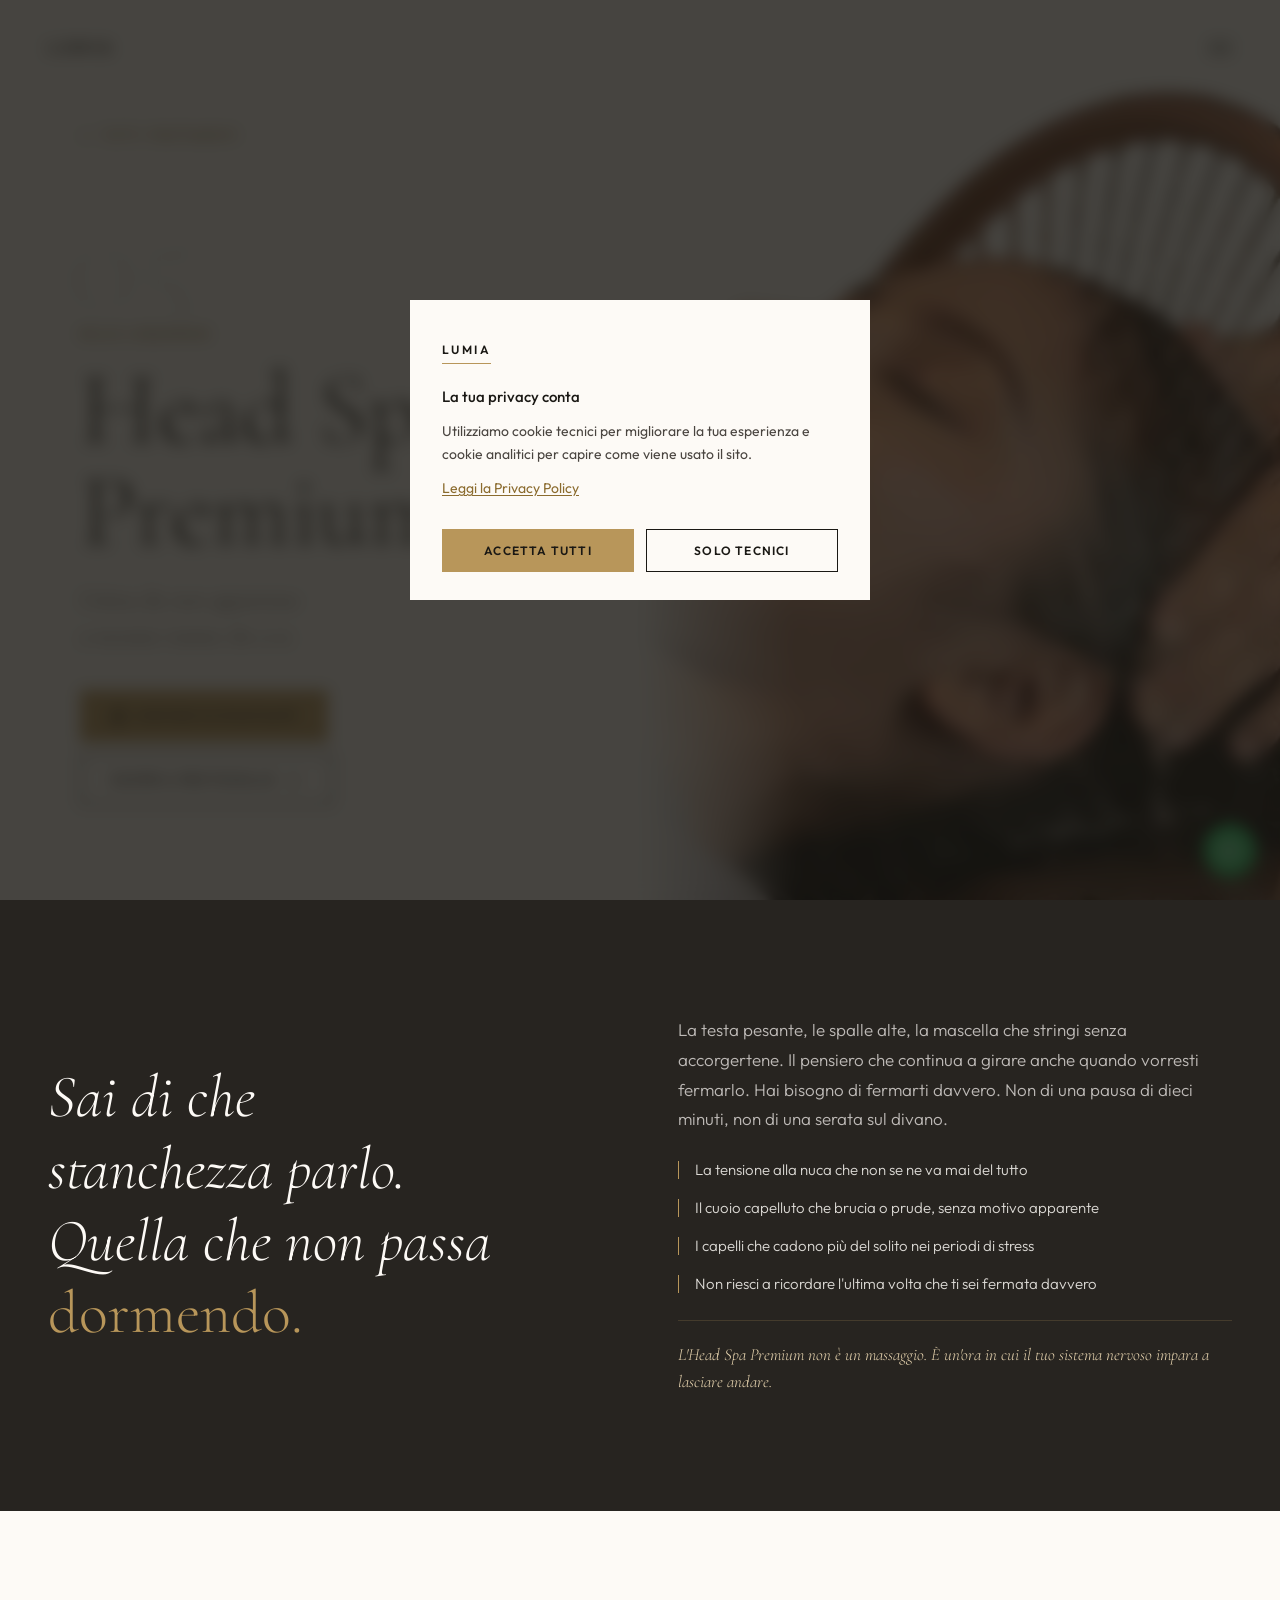
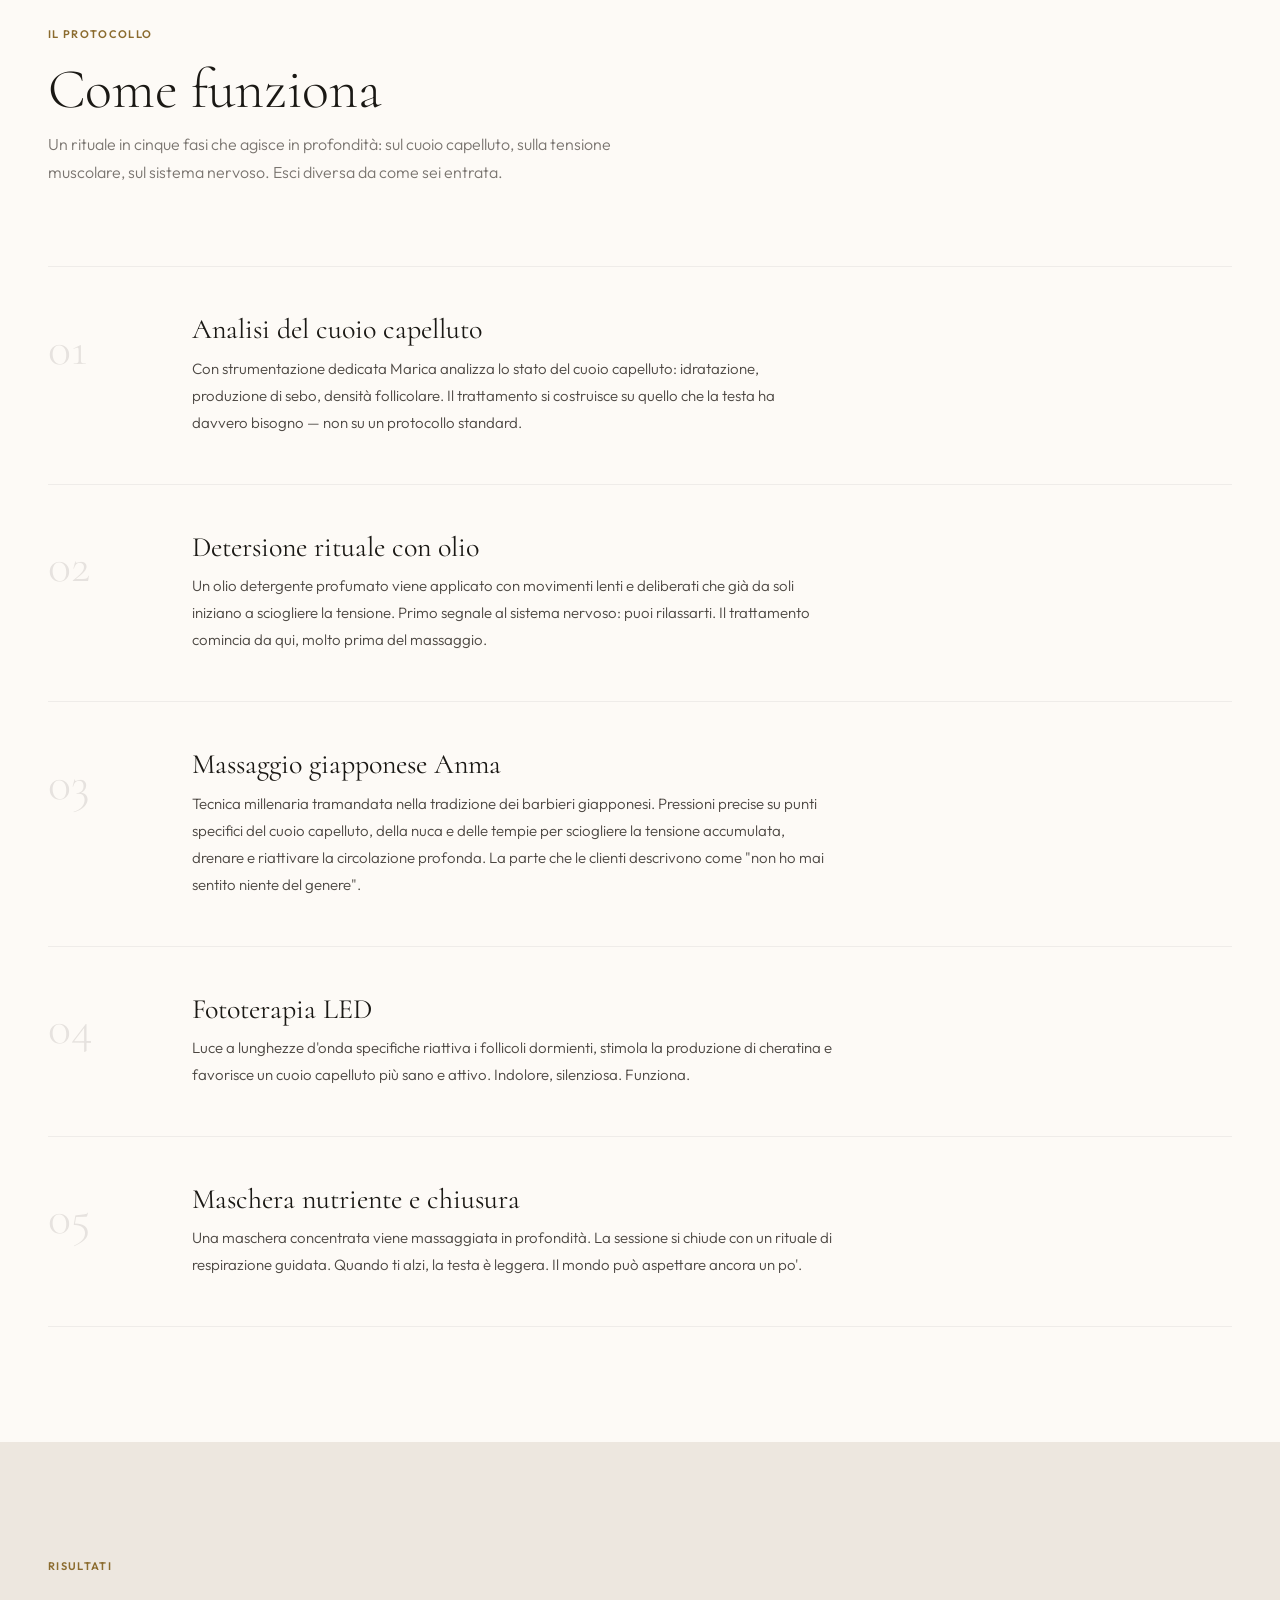
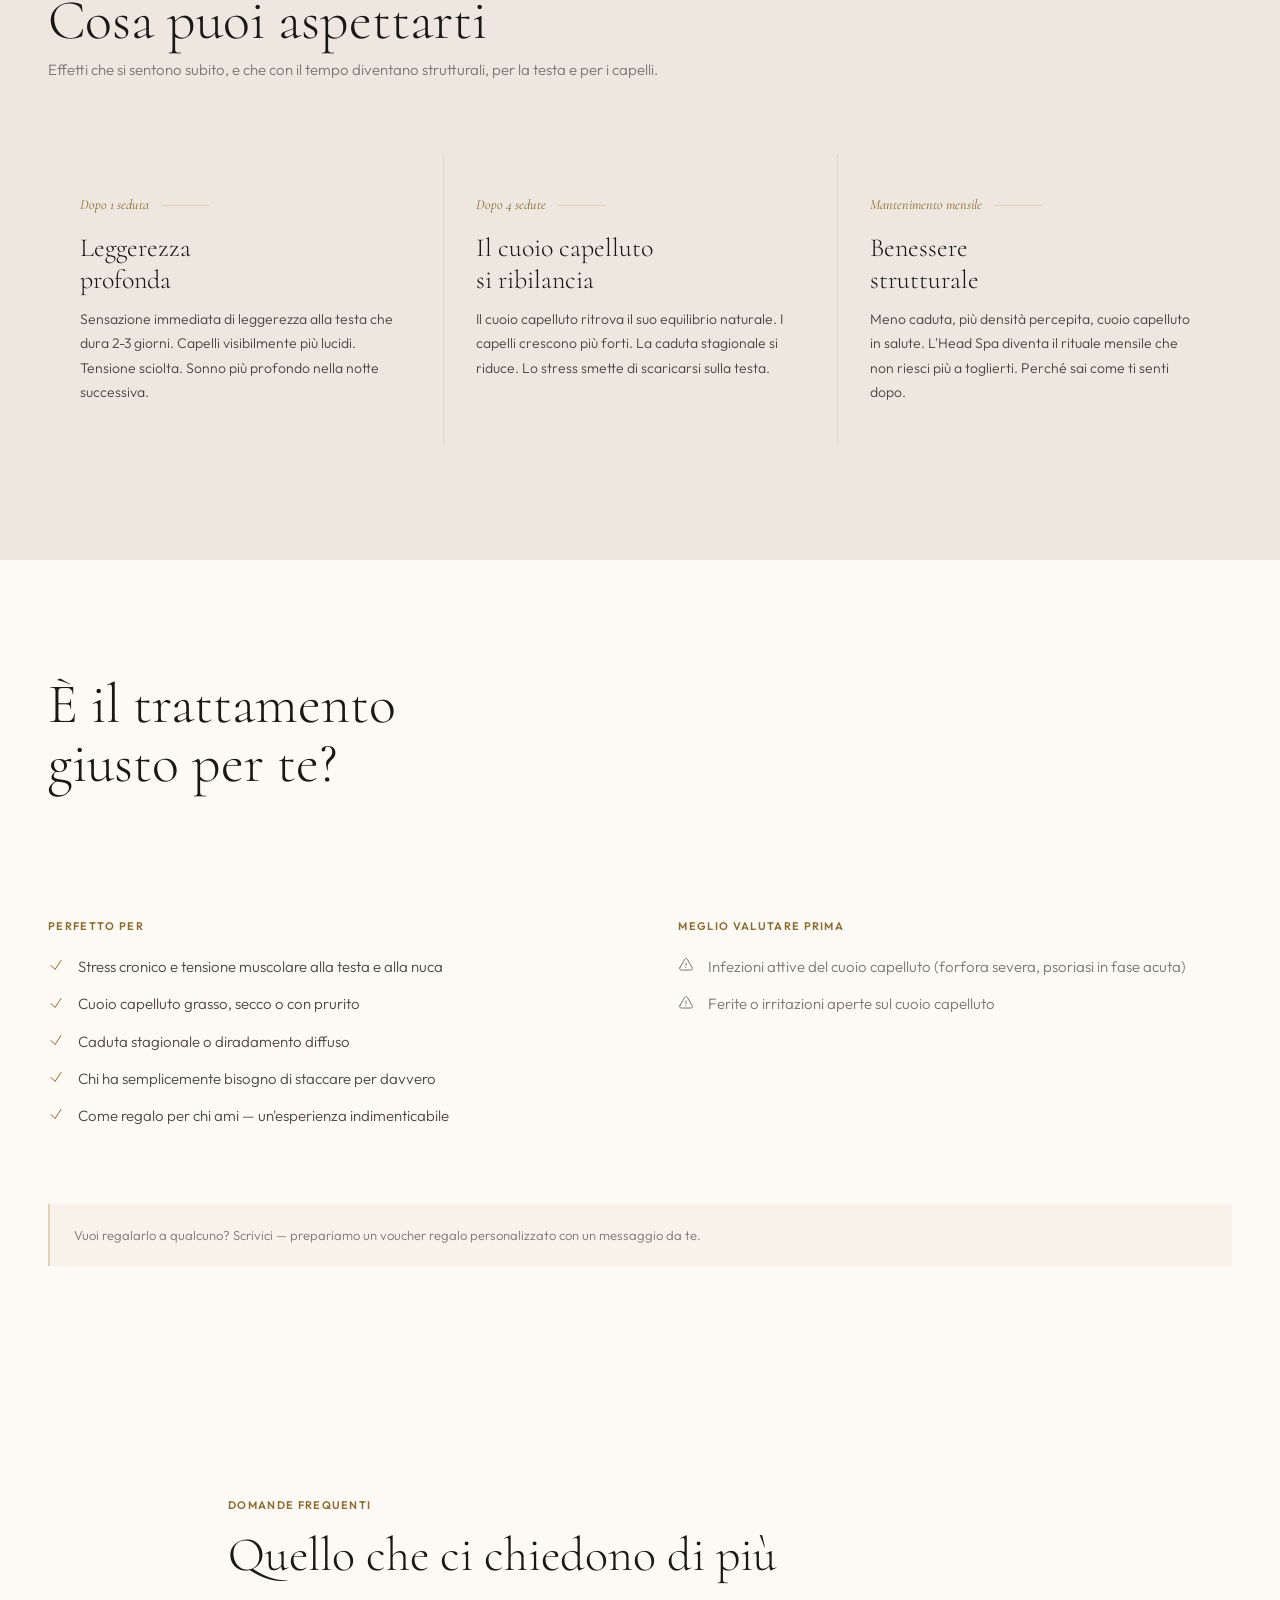
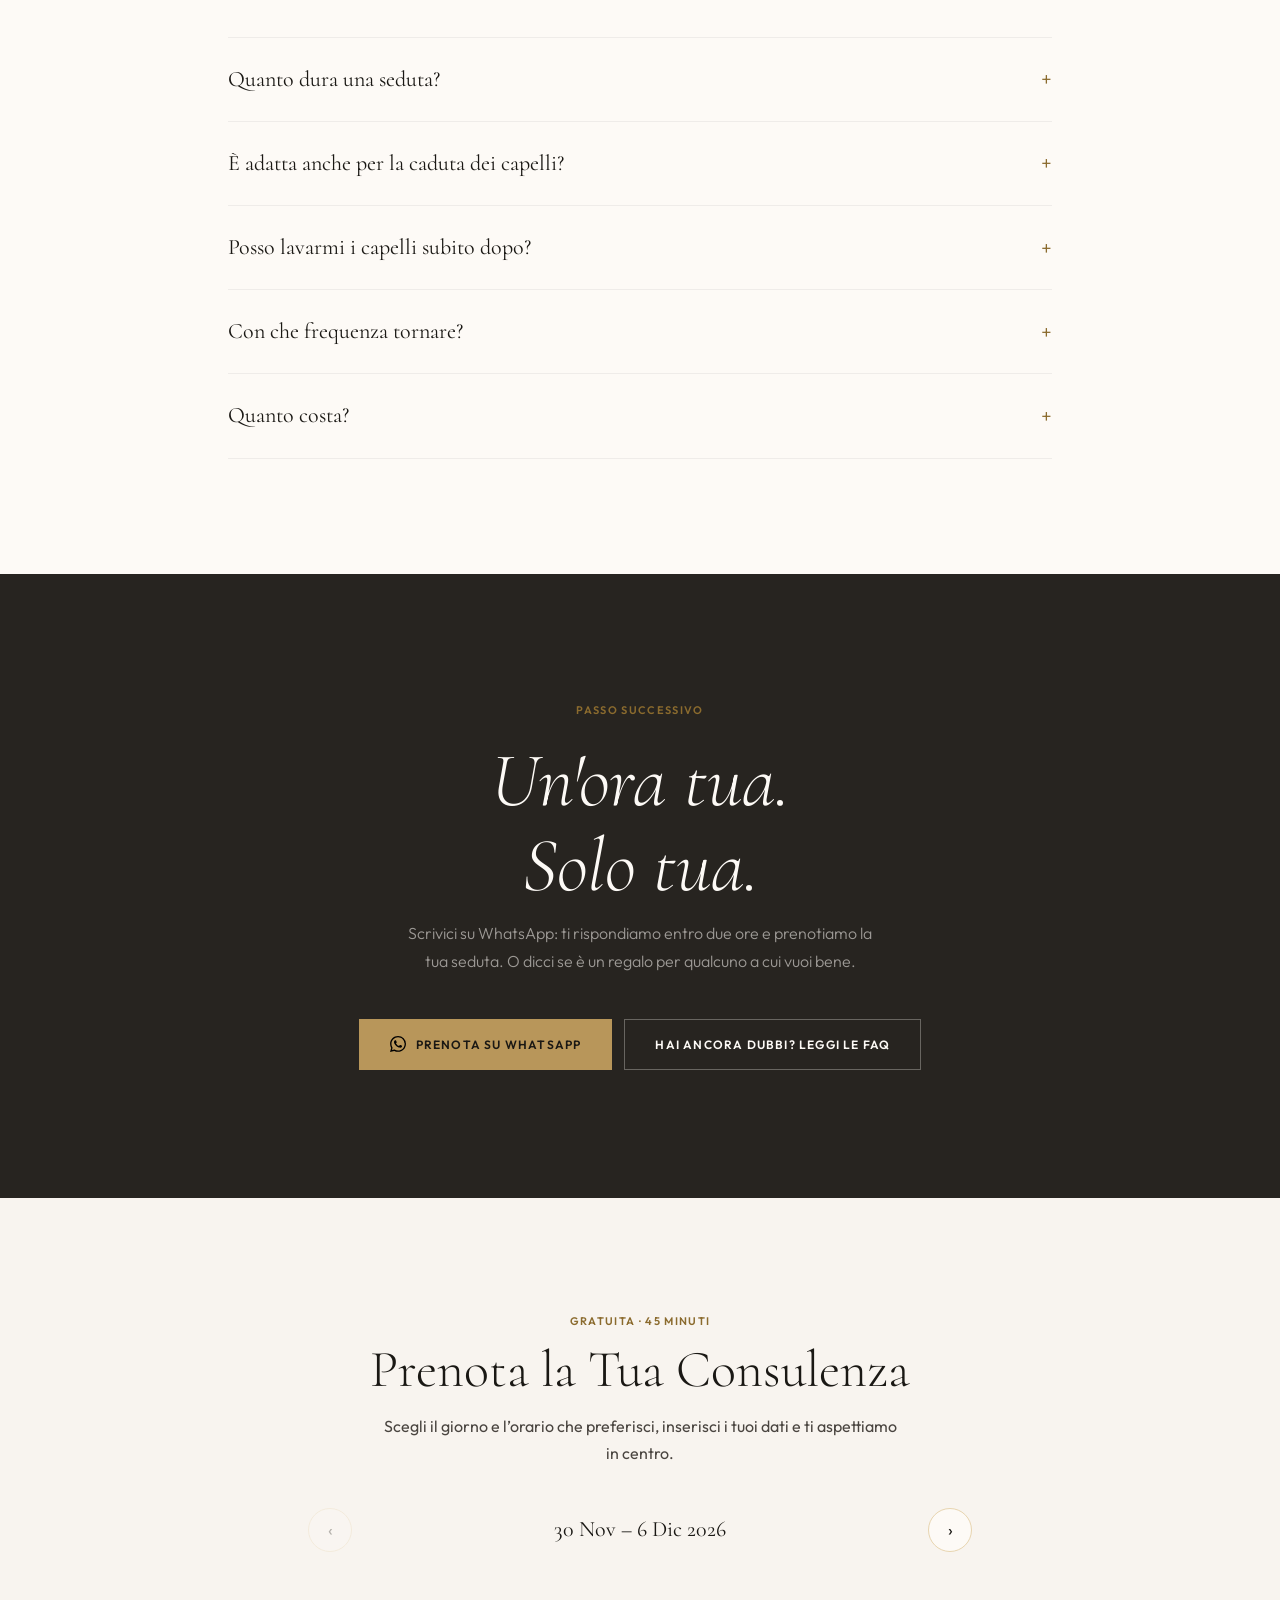
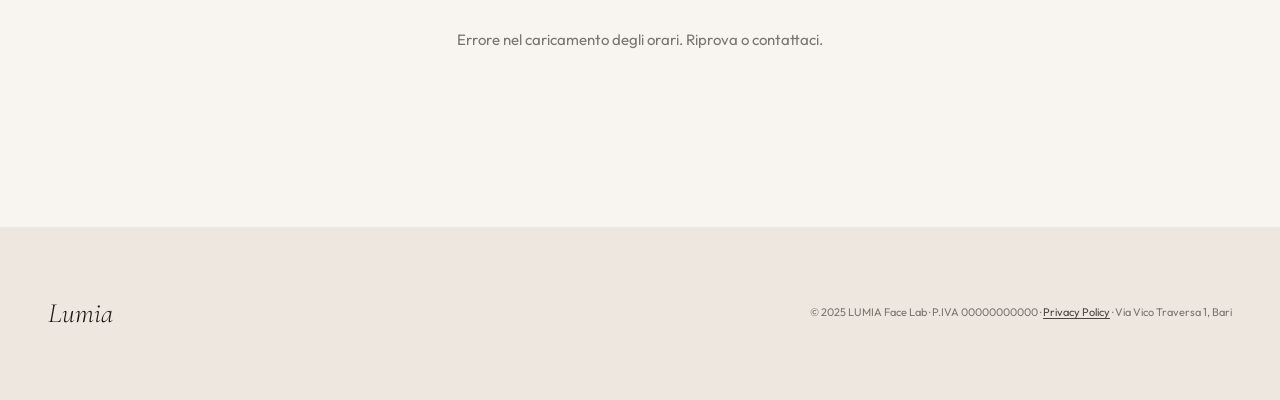
<file: head-spa-premium.html>
<!DOCTYPE html>
<html lang="it">
<head>
  <meta charset="UTF-8">
  <meta name="viewport" content="width=device-width, initial-scale=1.0">
  <title>Head Spa Premium — LUMIA Face Lab · Bari</title>
  <meta name="description" content="Head Spa Premium a Bari: massaggio giapponese del cuoio capelluto, fototerapia LED e trattamento nutriente. Un'ora di rigenerazione profonda. LUMIA Face Lab di Marica Cea.">
        <style>
  :root{--gold:#B8965A;--gold-deep:#8B6B2E;--gold-pale:#E8D5B0;--gold-mist:rgba(184,150,90,.08);--cream:#F8F4EF;--cream-warm:#EDE7DF;--surface:#FDFAF6;--ink:#1A1814;--ink-soft:#4A4540;--ink-muted:#7A7570;--dark:#272420;--f-display:'Cormorant',Georgia,'Times New Roman',serif;--f-body:'Outfit',system-ui,-apple-system,sans-serif;--ease:cubic-bezier(.16,1,.3,1);--fast:180ms;--base:380ms;--slow:680ms;--max-w:1400px;--pad-x:clamp(1.25rem,5vw,3rem);--pad-y:clamp(4rem,9vw,8rem);}
  *,*::before,*::after{margin:0;padding:0;box-sizing:border-box;}html{scroll-behavior:smooth;font-optical-sizing:auto;}body{font-family:var(--f-body);font-weight:400;color:var(--ink);background:var(--cream);line-height:1.6;overflow-x:hidden;-webkit-font-smoothing:antialiased;}body.no-scroll{overflow:hidden;}img{max-width:100%;display:block;}a{color:inherit;text-decoration:none;}button{font-family:inherit;cursor:pointer;border:none;background:none;}h1,h2,h3,h4{font-family:var(--f-display);font-weight:300;line-height:1.05;text-wrap:balance;}
  .label{font-family:var(--f-body);font-size:.6875rem;font-weight:600;letter-spacing:.12em;text-transform:uppercase;color:var(--ink-muted);}.label--gold{color:var(--gold-deep);}
  .container{width:100%;max-width:var(--max-w);margin:0 auto;padding:0 var(--pad-x);}.container--narrow{max-width:920px;}.section{padding:var(--pad-y) 0;}
  .btn{display:inline-flex;align-items:center;gap:.625rem;font-family:var(--f-body);font-size:.75rem;font-weight:600;letter-spacing:.1em;text-transform:uppercase;padding:.9375rem 1.875rem;cursor:pointer;white-space:nowrap;transition:background var(--base) var(--ease),color var(--base) var(--ease),border-color var(--base) var(--ease),transform var(--fast);}.btn:active{transform:scale(.97);}
  .btn--primary{background:var(--gold);color:var(--ink);border:1px solid var(--gold);}.btn--primary:hover{background:var(--gold-deep);border-color:var(--gold-deep);}
  .btn--outline{background:transparent;color:var(--ink);border:1px solid var(--ink);}.btn--outline:hover{background:var(--ink);color:var(--surface);}
  .btn--ghost-dark{background:transparent;color:var(--surface);border:1px solid rgba(253,250,246,.3);}.btn--ghost-dark:hover{border-color:var(--surface);background:rgba(253,250,246,.1);}
  .btn svg{width:1rem;height:1rem;flex-shrink:0;}
  .skip-link{position:absolute;top:-100%;left:1rem;background:var(--ink);color:var(--surface);padding:.5rem 1rem;font-size:.875rem;z-index:9999;transition:top var(--fast);}.skip-link:focus{top:1rem;}
  .cookie-overlay{position:fixed;inset:0;background:rgba(26,24,20,.8);backdrop-filter:blur(8px);-webkit-backdrop-filter:blur(8px);z-index:99999;display:flex;align-items:flex-end;justify-content:center;padding:1.5rem;transition:opacity var(--slow) var(--ease),visibility var(--slow);}@media(min-width:640px){.cookie-overlay{align-items:center;}}.cookie-overlay.hidden{opacity:0;visibility:hidden;pointer-events:none;}
  .cookie-modal{background:var(--surface);max-width:460px;width:100%;padding:2.25rem 2rem 1.75rem;animation:slideUp .5s var(--ease) both;}@keyframes slideUp{from{opacity:0;transform:translateY(1.5rem);}to{opacity:1;transform:translateY(0);}}
  .cookie-modal-brand{font-family:var(--f-body);font-size:.75rem;font-weight:600;letter-spacing:.2em;text-transform:uppercase;display:inline-block;border-bottom:1px solid var(--gold);padding-bottom:.25rem;margin-bottom:1.25rem;}.cookie-modal p{font-size:.875rem;color:var(--ink-soft);line-height:1.7;margin-bottom:.625rem;}.cookie-modal a{color:var(--gold-deep);text-decoration:underline;text-underline-offset:2px;}.cookie-actions{display:flex;gap:.75rem;margin-top:1.75rem;}.cookie-actions .btn{flex:1;justify-content:center;padding:.8125rem 1rem;}
  .site-nav{position:fixed;top:0;left:0;right:0;z-index:900;padding:1.75rem 0;transition:background var(--base) var(--ease),padding var(--base) var(--ease),box-shadow var(--base) var(--ease);}.site-nav.scrolled{background:rgba(248,244,239,.96);backdrop-filter:blur(14px);-webkit-backdrop-filter:blur(14px);padding:1.125rem 0;box-shadow:0 1px 0 rgba(26,24,20,.07);}
  .nav-inner{display:flex;align-items:center;justify-content:space-between;}.nav-logo{font-family:var(--f-body);font-size:1rem;font-weight:600;letter-spacing:.22em;text-transform:uppercase;color:var(--ink);transition:opacity var(--fast);}.nav-logo:hover{opacity:.65;}
  .nav-toggle{display:flex;flex-direction:column;justify-content:center;gap:5px;width:2.5rem;height:2.5rem;padding:.5rem;margin-right:-.5rem;-webkit-tap-highlight-color:transparent;}.nav-toggle span{display:block;width:1.5rem;height:1.5px;background:var(--ink);transition:transform var(--base) var(--ease),opacity var(--fast);transform-origin:center;}.nav-toggle[aria-expanded="true"] span:nth-child(1){transform:translateY(6.5px) rotate(45deg);}.nav-toggle[aria-expanded="true"] span:nth-child(2){opacity:0;transform:scaleX(0);}.nav-toggle[aria-expanded="true"] span:nth-child(3){transform:translateY(-6.5px) rotate(-45deg);}
  .nav-menu{position:fixed;inset:0;background:var(--dark);z-index:800;display:flex;flex-direction:column;justify-content:center;padding:var(--pad-x);opacity:0;visibility:hidden;pointer-events:none;transition:opacity var(--base) var(--ease),visibility var(--base);}.nav-menu.open{opacity:1;visibility:visible;pointer-events:auto;}.nav-menu-list{list-style:none;display:flex;flex-direction:column;gap:clamp(1rem,3vh,1.75rem);margin-bottom:clamp(2rem,5vh,3rem);}.nav-menu-list a{font-family:var(--f-display);font-size:clamp(2.25rem,7vw,4rem);font-weight:300;font-style:italic;color:var(--surface);transition:color var(--fast);display:inline-block;}.nav-menu-list a:hover{color:var(--gold);}.nav-menu-footer{display:flex;flex-direction:column;gap:1rem;}.nav-contact-info{font-size:.75rem;color:rgba(253,250,246,.45);letter-spacing:.05em;}
  .treatment-hero{display:grid;grid-template-columns:1fr;min-height:100svh;}@media(min-width:900px){.treatment-hero{grid-template-columns:1fr 1fr;}}
  .hero-text{display:flex;flex-direction:column;justify-content:flex-end;padding:calc(5rem + var(--pad-x)) var(--pad-x) clamp(3rem,7vw,5rem);background:var(--cream);}@media(min-width:900px){.hero-text{justify-content:center;padding:7rem clamp(2rem,6vw,5rem) 5rem clamp(2rem,7vw,5rem);}}
  .hero-back{display:inline-flex;align-items:center;gap:.5rem;font-size:.6875rem;font-weight:600;letter-spacing:.1em;text-transform:uppercase;color:var(--gold-deep);margin-bottom:clamp(2rem,5vh,3.5rem);transition:gap var(--base) var(--ease);}.hero-back:hover{gap:.875rem;}.hero-back svg{width:.875rem;height:.875rem;}
  .hero-num{font-family:var(--f-display);font-size:clamp(5rem,12vw,9rem);font-weight:300;color:rgba(26,24,20,.04);line-height:1;margin-bottom:-.5rem;margin-left:-.08em;user-select:none;pointer-events:none;}
  .hero-tag{font-size:.6875rem;font-weight:600;letter-spacing:.12em;text-transform:uppercase;color:var(--gold-deep);margin-bottom:.875rem;}
  .hero-title{font-family:var(--f-display);font-size:clamp(3rem,8vw,6.5rem);font-weight:300;color:var(--ink);line-height:1;margin-bottom:1.25rem;}
  .hero-tagline{font-family:var(--f-display);font-size:clamp(1.125rem,2.5vw,1.5rem);font-weight:300;font-style:italic;color:var(--ink-soft);line-height:1.5;max-width:36ch;margin-bottom:2.25rem;}
  .hero-actions{display:flex;gap:.75rem;flex-wrap:wrap;}
  .hero-img{position:relative;overflow:hidden;min-height:55vw;}@media(min-width:900px){.hero-img{min-height:unset;}}.hero-img img{width:100%;height:100%;object-fit:cover;object-position:center top;}@media(min-width:900px){.hero-img::before{content:'';position:absolute;inset:0 auto 0 0;width:clamp(80px,12vw,200px);background:linear-gradient(to right,var(--cream),transparent);z-index:1;pointer-events:none;}}
  .empatia{background:var(--dark);padding:var(--pad-y) 0;}.empatia-inner{display:grid;grid-template-columns:1fr;gap:clamp(2.5rem,6vw,5rem);align-items:center;}@media(min-width:900px){.empatia-inner{grid-template-columns:1fr 1fr;}}
  .empatia-quote{font-family:var(--f-display);font-size:clamp(2rem,5vw,3.75rem);font-weight:300;font-style:italic;color:var(--surface);line-height:1.2;}.empatia-quote em{font-style:normal;color:var(--gold);}
  .empatia-right{display:flex;flex-direction:column;gap:1.5rem;}.empatia-intro{font-size:1.0625rem;font-weight:300;color:rgba(253,250,246,.7);line-height:1.75;}
  .empatia-list{list-style:none;display:flex;flex-direction:column;gap:.875rem;}.empatia-list li{display:flex;align-items:flex-start;gap:1rem;font-size:.9375rem;font-weight:300;color:rgba(253,250,246,.85);line-height:1.6;}.empatia-list li::before{content:'';flex-shrink:0;width:1px;height:1.2em;background:var(--gold);margin-top:.2em;}
  .empatia-bridge{font-family:var(--f-display);font-size:1.0625rem;font-weight:300;font-style:italic;color:var(--gold-pale);padding-top:1.25rem;border-top:1px solid rgba(184,150,90,.2);}
  .protocollo{background:var(--surface);padding:var(--pad-y) 0;}.proto-header{margin-bottom:clamp(3rem,7vw,5rem);}.proto-title{font-family:var(--f-display);font-size:clamp(2rem,5vw,3.5rem);font-weight:300;color:var(--ink);margin-bottom:.75rem;}.proto-sub{font-size:1rem;font-weight:300;color:var(--ink-muted);max-width:52ch;line-height:1.75;}
  .steps{display:flex;flex-direction:column;}.step{display:grid;grid-template-columns:4rem 1fr;gap:0 2rem;padding:clamp(2rem,4vw,3rem) 0;border-top:1px solid rgba(26,24,20,.06);}@media(min-width:768px){.step{grid-template-columns:6rem 1fr;gap:0 3rem;}}.step:last-child{border-bottom:1px solid rgba(26,24,20,.06);}
  .step-num{font-family:var(--f-display);font-size:clamp(2rem,4vw,3rem);font-weight:300;color:rgba(26,24,20,.1);line-height:1;padding-top:.2em;}.step-name{font-family:var(--f-display);font-size:clamp(1.25rem,2.5vw,1.75rem);font-weight:400;color:var(--ink);margin-bottom:.625rem;}.step-desc{font-size:.9375rem;font-weight:300;color:var(--ink-soft);line-height:1.8;max-width:64ch;}
  .risultati{background:var(--cream-warm);padding:var(--pad-y) 0;}.risultati-header{margin-bottom:clamp(2.5rem,6vw,4.5rem);}.risultati-title{font-family:var(--f-display);font-size:clamp(2rem,5vw,3.5rem);font-weight:300;color:var(--ink);margin-bottom:.5rem;}.risultati-sub{font-size:.9375rem;font-weight:300;color:var(--ink-muted);}
  .timeline{display:grid;grid-template-columns:1fr;}@media(min-width:640px){.timeline{grid-template-columns:repeat(3,1fr);}}.timeline-item{padding:2.5rem 2rem;}@media(min-width:640px){.timeline-item+.timeline-item{border-left:1px solid rgba(26,24,20,.08);}}
  .timeline-marker{font-family:var(--f-display);font-size:.875rem;font-weight:400;font-style:italic;color:var(--gold-deep);margin-bottom:1rem;display:flex;align-items:center;gap:.75rem;}.timeline-marker::after{content:'';flex:1;height:1px;background:var(--gold);opacity:.3;max-width:3rem;}
  .timeline-heading{font-family:var(--f-display);font-size:clamp(1.25rem,2.5vw,1.625rem);font-weight:300;color:var(--ink);margin-bottom:.75rem;line-height:1.2;}.timeline-desc{font-size:.875rem;font-weight:300;color:var(--ink-soft);line-height:1.75;}
  .per-chi{background:var(--surface);padding:var(--pad-y) 0;}.per-chi-inner{display:grid;grid-template-columns:1fr;gap:clamp(2.5rem,6vw,5rem);}@media(min-width:768px){.per-chi-inner{grid-template-columns:1fr 1fr;}}
  .per-chi-title{font-family:var(--f-display);font-size:clamp(2rem,5vw,3.5rem);font-weight:300;color:var(--ink);margin-bottom:clamp(2rem,4vw,3rem);grid-column:1/-1;}.per-chi-col-label{font-size:.6875rem;font-weight:600;letter-spacing:.12em;text-transform:uppercase;color:var(--gold-deep);margin-bottom:1.25rem;}
  .per-chi-list{list-style:none;display:flex;flex-direction:column;gap:.875rem;}.per-chi-list li{display:flex;align-items:flex-start;gap:.875rem;font-size:.9375rem;font-weight:300;color:var(--ink-soft);line-height:1.55;}.per-chi-list li svg{width:1rem;height:1rem;flex-shrink:0;margin-top:.15em;color:var(--gold-deep);}.per-chi-list li.caution svg{color:var(--ink-muted);}.per-chi-list li.caution{color:var(--ink-muted);}
  .per-chi-note{grid-column:1/-1;font-size:.8125rem;font-weight:300;color:var(--ink-muted);line-height:1.7;padding:1.25rem 1.5rem;border-left:2px solid rgba(184,150,90,.35);background:var(--gold-mist);}
  .cta-finale{background:var(--dark);padding:clamp(5rem,10vw,9rem) 0;text-align:center;}.cta-finale-label{color:var(--gold-deep);margin-bottom:1.25rem;}.cta-finale-title{font-family:var(--f-display);font-size:clamp(2.25rem,6vw,5rem);font-weight:300;font-style:italic;color:var(--surface);line-height:1.1;margin-bottom:.75rem;}.cta-finale-sub{font-size:1rem;font-weight:300;color:rgba(253,250,246,.55);max-width:44ch;margin:0 auto 2.75rem;line-height:1.7;}.cta-finale-actions{display:flex;gap:.75rem;justify-content:center;flex-wrap:wrap;}
  .site-footer{background:var(--cream-warm);padding:clamp(2.5rem,5vw,4rem) 0;}.footer-inner{display:flex;flex-direction:column;gap:1.5rem;align-items:flex-start;}@media(min-width:640px){.footer-inner{flex-direction:row;justify-content:space-between;align-items:center;}}.footer-brand{font-family:var(--f-display);font-size:1.75rem;font-weight:300;font-style:italic;color:var(--ink);}.footer-legal{font-size:.6875rem;color:var(--ink-muted);}.footer-legal a{color:var(--ink-soft);text-decoration:underline;text-underline-offset:2px;}.footer-legal a:hover{color:var(--ink);}
  .whatsapp-fab{position:fixed;bottom:1.5rem;right:1.5rem;z-index:800;width:3.25rem;height:3.25rem;background:#25D366;border-radius:50%;display:flex;align-items:center;justify-content:center;box-shadow:0 4px 16px rgba(37,211,102,.28);transition:transform var(--fast),box-shadow var(--fast);-webkit-tap-highlight-color:transparent;}.whatsapp-fab:hover{transform:scale(1.08);box-shadow:0 6px 22px rgba(37,211,102,.38);}.whatsapp-fab:active{transform:scale(.94);}.whatsapp-fab svg{width:1.5rem;height:1.5rem;fill:#fff;}
  [data-reveal]{opacity:0;transform:translateY(1.5rem);transition:opacity .75s var(--ease),transform .75s var(--ease);}[data-reveal="left"]{transform:translateX(-1.5rem);}[data-reveal="right"]{transform:translateX(1.5rem);}[data-reveal].revealed{opacity:1;transform:none;}[data-delay="1"]{transition-delay:80ms;}[data-delay="2"]{transition-delay:160ms;}[data-delay="3"]{transition-delay:240ms;}[data-delay="4"]{transition-delay:320ms;}
  @media(prefers-reduced-motion:reduce){*,*::before,*::after{animation-duration:.01ms!important;transition-duration:.01ms!important;}[data-reveal]{opacity:1;transform:none;}}
  
  .marica-strip{background:var(--dark);padding:var(--pad-y) 0;}.marica-inner{display:grid;grid-template-columns:1fr;gap:clamp(2.5rem,6vw,5rem);align-items:center;}@media(min-width:768px){.marica-inner{grid-template-columns:1fr 1fr;}}.marica-quote{font-family:var(--f-display);font-size:clamp(1.5rem,3.5vw,2.5rem);font-weight:300;font-style:italic;color:var(--surface);line-height:1.35;margin:1.25rem 0 1rem;}.marica-sig{font-size:.8125rem;font-weight:400;letter-spacing:.08em;color:var(--gold);}.marica-creds{display:flex;flex-direction:column;gap:2rem;border-left:1px solid rgba(184,150,90,.2);padding-left:clamp(1.5rem,4vw,3rem);}.marica-cred-num{display:block;font-family:var(--f-display);font-size:clamp(2.5rem,5vw,4rem);font-weight:300;color:var(--gold);line-height:1;}.marica-cred-label{display:block;font-size:.8125rem;font-weight:400;color:rgba(253,250,246,.55);margin-top:.375rem;line-height:1.5;max-width:22ch;}.testi-strip{background:var(--cream-warm);padding:var(--pad-y) 0;}.testi-header{margin-bottom:0;}.testi-manifesto{font-family:var(--f-display);font-size:clamp(1.75rem,4vw,3.5rem);font-weight:300;font-style:italic;color:var(--ink);line-height:1.15;margin-top:1rem;}.testi-manifesto em{font-style:normal;font-weight:600;color:var(--gold-deep);}.testi-divider{display:flex;align-items:center;margin:clamp(1.5rem,3vw,2rem) 0 clamp(2rem,4vw,3.5rem);}.testi-divider-line{flex:1;height:1px;background:linear-gradient(to right,var(--gold),transparent);opacity:.4;}.testi-grid{display:grid;grid-template-columns:1fr;}@media(min-width:640px){.testi-grid{grid-template-columns:1fr 1fr;}}.testi-item{padding:2.5rem 2rem;}@media(min-width:640px){.testi-item+.testi-item{border-left:1px solid rgba(26,24,20,.08);}}.testi-mark{font-family:var(--f-display);font-size:4rem;font-weight:300;color:var(--gold);line-height:.6;margin-bottom:1.25rem;opacity:.5;}.testi-text{font-family:var(--f-display);font-size:clamp(1rem,2vw,1.25rem);font-weight:300;font-style:italic;color:var(--ink);line-height:1.65;margin-bottom:1.25rem;}.testi-stars{color:var(--gold);font-size:.75rem;letter-spacing:.15em;margin-bottom:.375rem;}.testi-author{font-size:.6875rem;font-weight:600;letter-spacing:.12em;text-transform:uppercase;color:var(--ink-muted);}.faq{background:var(--surface);padding:var(--pad-y) 0;}.faq-title{font-family:var(--f-display);font-size:clamp(1.75rem,4vw,3rem);font-weight:300;color:var(--ink);margin:1rem 0 clamp(2rem,5vw,3.5rem);}.faq-list{display:flex;flex-direction:column;}details.faq-item{border-top:1px solid rgba(26,24,20,.06);padding:1.5rem 0;}details.faq-item:last-child{border-bottom:1px solid rgba(26,24,20,.06);}details.faq-item summary{font-family:var(--f-display);font-size:clamp(1.0625rem,2vw,1.375rem);font-weight:400;color:var(--ink);cursor:pointer;list-style:none;display:flex;justify-content:space-between;align-items:center;gap:1rem;-webkit-tap-highlight-color:transparent;}details.faq-item summary::-webkit-details-marker{display:none;}details.faq-item summary::after{content:'+';font-family:var(--f-body);font-size:1.25rem;font-weight:300;color:var(--gold-deep);flex-shrink:0;transition:transform var(--base) var(--ease);}details.faq-item[open] summary::after{transform:rotate(45deg);}.faq-answer{font-size:.9375rem;font-weight:300;color:var(--ink-soft);line-height:1.8;max-width:62ch;padding-top:1rem;}
  .sr-only{position:absolute;width:1px;height:1px;padding:0;margin:-1px;overflow:hidden;clip:rect(0,0,0,0);white-space:nowrap;border:0;}
  </style>
    <link rel="stylesheet" href="fonts/fonts.css">
</head>
<body class="no-scroll">
<a class="skip-link" href="#main">Vai al contenuto principale</a>
<div class="cookie-overlay" id="cookieOverlay" role="dialog" aria-modal="true" aria-labelledby="cookieTitle"><div class="cookie-modal"><span class="cookie-modal-brand">LUMIA</span><p id="cookieTitle" style="font-size:.9375rem;color:var(--ink);font-weight:500;margin-bottom:.625rem;">La tua privacy conta</p><p>Utilizziamo cookie tecnici per migliorare la tua esperienza e cookie analitici per capire come viene usato il sito.</p><p><a href="privacy-policy.html">Leggi la Privacy Policy</a></p><div class="cookie-actions"><button class="btn btn--primary" id="cookieAccept" type="button">Accetta tutti</button><button class="btn btn--outline" id="cookieReject" type="button">Solo tecnici</button></div></div></div>
<header>
  <nav class="site-nav" id="siteNav" aria-label="Navigazione principale"><div class="container nav-inner"><a href="/" class="nav-logo" aria-label="LUMIA Face Lab — Homepage">LUMIA</a><button class="nav-toggle" id="navToggle" aria-controls="navMenu" aria-expanded="false" aria-label="Apri menu"><span></span><span></span><span></span></button></div></nav>
  <div class="nav-menu" id="navMenu" role="navigation" aria-label="Menu principale"><ul class="nav-menu-list"><li><a href="/#trattamenti" class="js-menu-link">Trattamenti</a></li><li><a href="/#chi-siamo" class="js-menu-link">Chi Siamo</a></li><li><a href="/#newsletter" class="js-menu-link">Newsletter</a></li><li><a href="/#dove-siamo" class="js-menu-link">Dove Siamo</a></li></ul><div class="nav-menu-footer"><a href="https://wa.me/393401234567?text=Ciao,%20vorrei%20prenotare%20un%20trattamento" class="btn btn--primary" target="_blank" rel="noopener"><svg xmlns="http://www.w3.org/2000/svg" viewBox="0 0 24 24" aria-hidden="true"><path d="M17.472 14.382c-.297-.149-1.758-.867-2.03-.967-.273-.099-.471-.148-.67.15-.197.297-.767.966-.94 1.164-.173.199-.347.223-.644.075-.297-.15-1.255-.463-2.39-1.475-.883-.788-1.48-1.761-1.653-2.059-.173-.297-.018-.458.13-.606.134-.133.298-.347.446-.52.149-.174.198-.298.298-.497.099-.198.05-.371-.025-.52-.075-.149-.669-1.612-.916-2.207-.242-.579-.487-.5-.669-.51-.173-.008-.371-.01-.57-.01-.198 0-.52.074-.792.372-.272.297-1.04 1.016-1.04 2.479 0 1.462 1.065 2.875 1.213 3.074.149.198 2.096 3.2 5.077 4.487.709.306 1.262.489 1.694.625.712.227 1.36.195 1.871.118.571-.085 1.758-.719 2.006-1.413.248-.694.248-1.289.173-1.413-.074-.124-.272-.198-.57-.347m-5.421 7.403h-.004a9.87 9.87 0 01-5.031-1.378l-.361-.214-3.741.982.998-3.648-.235-.374a9.86 9.86 0 01-1.51-5.26c.001-5.45 4.436-9.884 9.888-9.884 2.64 0 5.122 1.03 6.988 2.898a9.825 9.825 0 012.893 6.994c-.003 5.45-4.437 9.884-9.885 9.884m8.413-18.297A11.815 11.815 0 0012.05 0C5.495 0 .16 5.335.157 11.892c0 2.096.547 4.142 1.588 5.945L.057 24l6.305-1.654a11.882 11.882 0 005.683 1.448h.005c6.554 0 11.89-5.335 11.893-11.893a11.821 11.821 0 00-3.48-8.413Z"/></svg>Prenota ora</a><p class="nav-contact-info">Via Vico Traversa 1 · Bari</p></div></div>
</header>

<main id="main">
  <section class="treatment-hero" aria-label="Head Spa Premium — LUMIA Face Lab">
    <div class="hero-text">
      <a href="/#trattamenti" class="hero-back" data-reveal><svg xmlns="http://www.w3.org/2000/svg" viewBox="0 0 24 24" fill="none" stroke="currentColor" stroke-width="1.5" aria-hidden="true"><path stroke-linecap="round" stroke-linejoin="round" d="M10.5 19.5 3 12m0 0 7.5-7.5M3 12h18"/></svg>Tutti i trattamenti</a>
      <p class="hero-num" aria-hidden="true">05</p>
      <p class="hero-tag" data-reveal data-delay="1">Relax &amp; benessere</p>
      <h1 class="hero-title" data-reveal data-delay="2">Head Spa<br>Premium</h1>
      <p class="hero-tagline" data-reveal data-delay="3">Un'ora che non appartiene<br>a nessuno tranne che a te.</p>
      <div class="hero-actions" data-reveal data-delay="4">
        <a href="https://wa.me/393401234567?text=Ciao%20Marica,%20vorrei%20informazioni%20sull%27Head%20Spa%20Premium" class="btn btn--primary" target="_blank" rel="noopener"><svg xmlns="http://www.w3.org/2000/svg" viewBox="0 0 24 24" aria-hidden="true"><path d="M17.472 14.382c-.297-.149-1.758-.867-2.03-.967-.273-.099-.471-.148-.67.15-.197.297-.767.966-.94 1.164-.173.199-.347.223-.644.075-.297-.15-1.255-.463-2.39-1.475-.883-.788-1.48-1.761-1.653-2.059-.173-.297-.018-.458.13-.606.134-.133.298-.347.446-.52.149-.174.198-.298.298-.497.099-.198.05-.371-.025-.52-.075-.149-.669-1.612-.916-2.207-.242-.579-.487-.5-.669-.51-.173-.008-.371-.01-.57-.01-.198 0-.52.074-.792.372-.272.297-1.04 1.016-1.04 2.479 0 1.462 1.065 2.875 1.213 3.074.149.198 2.096 3.2 5.077 4.487.709.306 1.262.489 1.694.625.712.227 1.36.195 1.871.118.571-.085 1.758-.719 2.006-1.413.248-.694.248-1.289.173-1.413-.074-.124-.272-.198-.57-.347m-5.421 7.403h-.004a9.87 9.87 0 01-5.031-1.378l-.361-.214-3.741.982.998-3.648-.235-.374a9.86 9.86 0 01-1.51-5.26c.001-5.45 4.436-9.884 9.888-9.884 2.64 0 5.122 1.03 6.988 2.898a9.825 9.825 0 012.893 6.994c-.003 5.45-4.437 9.884-9.885 9.884m8.413-18.297A11.815 11.815 0 0012.05 0C5.495 0 .16 5.335.157 11.892c0 2.096.547 4.142 1.588 5.945L.057 24l6.305-1.654a11.882 11.882 0 005.683 1.448h.005c6.554 0 11.89-5.335 11.893-11.893a11.821 11.821 0 00-3.48-8.413Z"/></svg>Scrivimi su WhatsApp</a>
        <a href="#protocollo" class="btn btn--outline">Scopri il protocollo <svg xmlns="http://www.w3.org/2000/svg" viewBox="0 0 24 24" fill="none" stroke="currentColor" stroke-width="1.5" aria-hidden="true"><path stroke-linecap="round" stroke-linejoin="round" d="M19.5 13.5 12 21m0 0-7.5-7.5M12 21V3"/></svg></a>
      </div>
    </div>
    <div class="hero-img" aria-hidden="true"><img src="images/trattamenti/head_spa.webp" alt="Head Spa Premium — massaggio giapponese e benessere del cuoio capelluto"></div>
  </section>

  <section class="empatia" aria-label="Ti riconosci?">
    <div class="container"><div class="empatia-inner">
      <div data-reveal="left"><p class="empatia-quote">Sai di che<br>stanchezza parlo.<br>Quella che non passa<br><em>dormendo.</em></p></div>
      <div class="empatia-right" data-reveal="right">
        <p class="empatia-intro">La testa pesante, le spalle alte, la mascella che stringi senza accorgertene. Il pensiero che continua a girare anche quando vorresti fermarlo. Hai bisogno di fermarti davvero. Non di una pausa di dieci minuti, non di una serata sul divano.</p>
        <ul class="empatia-list">
          <li>La tensione alla nuca che non se ne va mai del tutto</li>
          <li>Il cuoio capelluto che brucia o prude, senza motivo apparente</li>
          <li>I capelli che cadono più del solito nei periodi di stress</li>
          <li>Non riesci a ricordare l'ultima volta che ti sei fermata davvero</li>
        </ul>
        <p class="empatia-bridge">L'Head Spa Premium non è un massaggio. È un'ora in cui il tuo sistema nervoso impara a lasciare andare.</p>
      </div>
    </div></div>
  </section>

  <section class="protocollo section" id="protocollo" aria-label="Il protocollo Head Spa Premium">
    <div class="container">
      <div class="proto-header" data-reveal>
        <span class="label label--gold" style="display:block;margin-bottom:1rem;">Il protocollo</span>
        <h2 class="proto-title">Come funziona</h2>
        <p class="proto-sub">Un rituale in cinque fasi che agisce in profondità: sul cuoio capelluto, sulla tensione muscolare, sul sistema nervoso. Esci diversa da come sei entrata.</p>
      </div>
      <div class="steps">
        <div class="step" data-reveal><span class="step-num" aria-hidden="true">01</span><div><h3 class="step-name">Analisi del cuoio capelluto</h3><p class="step-desc">Con strumentazione dedicata Marica analizza lo stato del cuoio capelluto: idratazione, produzione di sebo, densità follicolare. Il trattamento si costruisce su quello che la testa ha davvero bisogno — non su un protocollo standard.</p></div></div>
        <div class="step" data-reveal><span class="step-num" aria-hidden="true">02</span><div><h3 class="step-name">Detersione rituale con olio</h3><p class="step-desc">Un olio detergente profumato viene applicato con movimenti lenti e deliberati che già da soli iniziano a sciogliere la tensione. Primo segnale al sistema nervoso: puoi rilassarti. Il trattamento comincia da qui, molto prima del massaggio.</p></div></div>
        <div class="step" data-reveal><span class="step-num" aria-hidden="true">03</span><div><h3 class="step-name">Massaggio giapponese Anma</h3><p class="step-desc">Tecnica millenaria tramandata nella tradizione dei barbieri giapponesi. Pressioni precise su punti specifici del cuoio capelluto, della nuca e delle tempie per sciogliere la tensione accumulata, drenare e riattivare la circolazione profonda. La parte che le clienti descrivono come "non ho mai sentito niente del genere".</p></div></div>
        <div class="step" data-reveal><span class="step-num" aria-hidden="true">04</span><div><h3 class="step-name">Fototerapia LED</h3><p class="step-desc">Luce a lunghezze d'onda specifiche riattiva i follicoli dormienti, stimola la produzione di cheratina e favorisce un cuoio capelluto più sano e attivo. Indolore, silenziosa. Funziona.</p></div></div>
        <div class="step" data-reveal><span class="step-num" aria-hidden="true">05</span><div><h3 class="step-name">Maschera nutriente e chiusura</h3><p class="step-desc">Una maschera concentrata viene massaggiata in profondità. La sessione si chiude con un rituale di respirazione guidata. Quando ti alzi, la testa è leggera. Il mondo può aspettare ancora un po'.</p></div></div>
      </div>
    </div>
  </section>

  <section class="risultati" aria-label="I risultati dell'Head Spa Premium">
    <div class="container">
      <div class="risultati-header" data-reveal>
        <span class="label label--gold" style="display:block;margin-bottom:1rem;">Risultati</span>
        <h2 class="risultati-title">Cosa puoi aspettarti</h2>
        <p class="risultati-sub">Effetti che si sentono subito, e che con il tempo diventano strutturali, per la testa e per i capelli.</p>
      </div>
      <div class="timeline">
        <div class="timeline-item" data-reveal><p class="timeline-marker">Dopo 1 seduta</p><h3 class="timeline-heading">Leggerezza<br>profonda</h3><p class="timeline-desc">Sensazione immediata di leggerezza alla testa che dura 2-3 giorni. Capelli visibilmente più lucidi. Tensione sciolta. Sonno più profondo nella notte successiva.</p></div>
        <div class="timeline-item" data-reveal data-delay="1"><p class="timeline-marker">Dopo 4 sedute</p><h3 class="timeline-heading">Il cuoio capelluto<br>si ribilancia</h3><p class="timeline-desc">Il cuoio capelluto ritrova il suo equilibrio naturale. I capelli crescono più forti. La caduta stagionale si riduce. Lo stress smette di scaricarsi sulla testa.</p></div>
        <div class="timeline-item" data-reveal data-delay="2"><p class="timeline-marker">Mantenimento mensile</p><h3 class="timeline-heading">Benessere<br>strutturale</h3><p class="timeline-desc">Meno caduta, più densità percepita, cuoio capelluto in salute. L'Head Spa diventa il rituale mensile che non riesci più a toglierti. Perché sai come ti senti dopo.</p></div>
      </div>
    </div>
  </section>

  <section class="per-chi section" aria-label="Per chi è indicata l'Head Spa Premium">
    <div class="container"><div class="per-chi-inner">
      <h2 class="per-chi-title" data-reveal>È il trattamento<br>giusto per te?</h2>
      <div data-reveal>
        <p class="per-chi-col-label">Perfetto per</p>
        <ul class="per-chi-list">
          <li><svg xmlns="http://www.w3.org/2000/svg" viewBox="0 0 24 24" fill="none" stroke="currentColor" stroke-width="1.5" aria-hidden="true"><path stroke-linecap="round" stroke-linejoin="round" d="m4.5 12.75 6 6 9-13.5"/></svg>Stress cronico e tensione muscolare alla testa e alla nuca</li>
          <li><svg xmlns="http://www.w3.org/2000/svg" viewBox="0 0 24 24" fill="none" stroke="currentColor" stroke-width="1.5" aria-hidden="true"><path stroke-linecap="round" stroke-linejoin="round" d="m4.5 12.75 6 6 9-13.5"/></svg>Cuoio capelluto grasso, secco o con prurito</li>
          <li><svg xmlns="http://www.w3.org/2000/svg" viewBox="0 0 24 24" fill="none" stroke="currentColor" stroke-width="1.5" aria-hidden="true"><path stroke-linecap="round" stroke-linejoin="round" d="m4.5 12.75 6 6 9-13.5"/></svg>Caduta stagionale o diradamento diffuso</li>
          <li><svg xmlns="http://www.w3.org/2000/svg" viewBox="0 0 24 24" fill="none" stroke="currentColor" stroke-width="1.5" aria-hidden="true"><path stroke-linecap="round" stroke-linejoin="round" d="m4.5 12.75 6 6 9-13.5"/></svg>Chi ha semplicemente bisogno di staccare per davvero</li>
          <li><svg xmlns="http://www.w3.org/2000/svg" viewBox="0 0 24 24" fill="none" stroke="currentColor" stroke-width="1.5" aria-hidden="true"><path stroke-linecap="round" stroke-linejoin="round" d="m4.5 12.75 6 6 9-13.5"/></svg>Come regalo per chi ami — un'esperienza indimenticabile</li>
        </ul>
      </div>
      <div data-reveal data-delay="1">
        <p class="per-chi-col-label">Meglio valutare prima</p>
        <ul class="per-chi-list">
          <li class="caution"><svg xmlns="http://www.w3.org/2000/svg" viewBox="0 0 24 24" fill="none" stroke="currentColor" stroke-width="1.5" aria-hidden="true"><path stroke-linecap="round" stroke-linejoin="round" d="M12 9v3.75m-9.303 3.376c-.866 1.5.217 3.374 1.948 3.374h14.71c1.73 0 2.813-1.874 1.948-3.374L13.949 3.378c-.866-1.5-3.032-1.5-3.898 0L2.697 16.126ZM12 15.75h.007v.008H12v-.008Z"/></svg>Infezioni attive del cuoio capelluto (forfora severa, psoriasi in fase acuta)</li>
          <li class="caution"><svg xmlns="http://www.w3.org/2000/svg" viewBox="0 0 24 24" fill="none" stroke="currentColor" stroke-width="1.5" aria-hidden="true"><path stroke-linecap="round" stroke-linejoin="round" d="M12 9v3.75m-9.303 3.376c-.866 1.5.217 3.374 1.948 3.374h14.71c1.73 0 2.813-1.874 1.948-3.374L13.949 3.378c-.866-1.5-3.032-1.5-3.898 0L2.697 16.126ZM12 15.75h.007v.008H12v-.008Z"/></svg>Ferite o irritazioni aperte sul cuoio capelluto</li>
        </ul>
      </div>
      <p class="per-chi-note" data-reveal>Vuoi regalarlo a qualcuno? Scrivici — prepariamo un voucher regalo personalizzato con un messaggio da te.</p>
    </div></div>
  </section>

    <!-- FAQ -->
  <section class="faq section" id="faq" aria-label="Domande frequenti">
    <div class="container container--narrow">
      <div data-reveal>
        <span class="label label--gold" style="display:block;margin-bottom:.75rem;">Domande frequenti</span>
        <h2 class="faq-title">Quello che ci chiedono di più</h2>
      </div>
      <div class="faq-list">
        <details class="faq-item" data-reveal>
          <summary>Quanto dura una seduta?</summary>
          <p class="faq-answer">Un’ora esatta. Non un’ora che scorre.</p>
        </details>
        <details class="faq-item" data-reveal>
          <summary>È adatta anche per la caduta dei capelli?</summary>
          <p class="faq-answer">Sì. La fototerapia LED stimola i follicoli e riduce la caduta stagionale. Risultati visibili dopo 3–4 sedute.</p>
        </details>
        <details class="faq-item" data-reveal>
          <summary>Posso lavarmi i capelli subito dopo?</summary>
          <p class="faq-answer">Meglio aspettare 24 ore per permettere ai principi attivi di agire in profondità.</p>
        </details>
        <details class="faq-item" data-reveal>
          <summary>Con che frequenza tornare?</summary>
          <p class="faq-answer">Una volta al mese per il benessere strutturale. Per caduta o cuoio capelluto problematico, meglio iniziare con 4 sedute ravvicinate.</p>
        </details>
        <details class="faq-item" data-reveal>
          <summary>Quanto costa?</summary>
          <p class="faq-answer">Scrivici. Se vuoi regalarlo, prepariamo anche un voucher.</p>
        </details>
      </div>
    </div>
  </section>

  <section class="cta-finale" id="prenota" aria-label="Prenota Head Spa Premium">
    <div class="container container--narrow">
      <p class="label cta-finale-label" data-reveal>Passo successivo</p>
      <h2 class="cta-finale-title" data-reveal data-delay="1">Un'ora tua.<br>Solo tua.</h2>
      <p class="cta-finale-sub" data-reveal data-delay="2">Scrivici su WhatsApp: ti rispondiamo entro due ore e prenotiamo la tua seduta. O dicci se è un regalo per qualcuno a cui vuoi bene.</p>
      <div class="cta-finale-actions" data-reveal data-delay="3">
        <a href="https://wa.me/393401234567?text=Ciao,%20vorrei%20prenotare%20l'Head%20Spa%20Premium" class="btn btn--primary" target="_blank" rel="noopener"><svg xmlns="http://www.w3.org/2000/svg" viewBox="0 0 24 24" aria-hidden="true"><path d="M17.472 14.382c-.297-.149-1.758-.867-2.03-.967-.273-.099-.471-.148-.67.15-.197.297-.767.966-.94 1.164-.173.199-.347.223-.644.075-.297-.15-1.255-.463-2.39-1.475-.883-.788-1.48-1.761-1.653-2.059-.173-.297-.018-.458.13-.606.134-.133.298-.347.446-.52.149-.174.198-.298.298-.497.099-.198.05-.371-.025-.52-.075-.149-.669-1.612-.916-2.207-.242-.579-.487-.5-.669-.51-.173-.008-.371-.01-.57-.01-.198 0-.52.074-.792.372-.272.297-1.04 1.016-1.04 2.479 0 1.462 1.065 2.875 1.213 3.074.149.198 2.096 3.2 5.077 4.487.709.306 1.262.489 1.694.625.712.227 1.36.195 1.871.118.571-.085 1.758-.719 2.006-1.413.248-.694.248-1.289.173-1.413-.074-.124-.272-.198-.57-.347m-5.421 7.403h-.004a9.87 9.87 0 01-5.031-1.378l-.361-.214-3.741.982.998-3.648-.235-.374a9.86 9.86 0 01-1.51-5.26c.001-5.45 4.436-9.884 9.888-9.884 2.64 0 5.122 1.03 6.988 2.898a9.825 9.825 0 012.893 6.994c-.003 5.45-4.437 9.884-9.885 9.884m8.413-18.297A11.815 11.815 0 0012.05 0C5.495 0 .16 5.335.157 11.892c0 2.096.547 4.142 1.588 5.945L.057 24l6.305-1.654a11.882 11.882 0 005.683 1.448h.005c6.554 0 11.89-5.335 11.893-11.893a11.821 11.821 0 00-3.48-8.413Z"/></svg>Prenota su WhatsApp</a>
        <a href="#faq" class="btn btn--ghost-dark">Hai ancora dubbi? Leggi le FAQ</a>
      </div>
    </div>
  </section>
</main>

<footer class="site-footer" aria-label="Piè di pagina"><div class="container"><div class="footer-inner"><a href="/" class="footer-brand">Lumia</a><p class="footer-legal">&copy; 2025 LUMIA Face Lab · P.IVA 00000000000 · <a href="privacy-policy.html">Privacy Policy</a> · Via Vico Traversa 1, Bari</p></div></div></footer>
<a href="https://wa.me/393401234567?text=Ciao,%20vorrei%20informazioni%20sull'Head%20Spa%20Premium" class="whatsapp-fab" target="_blank" rel="noopener" aria-label="Prenota su WhatsApp"><svg xmlns="http://www.w3.org/2000/svg" viewBox="0 0 24 24"><path d="M17.472 14.382c-.297-.149-1.758-.867-2.03-.967-.273-.099-.471-.148-.67.15-.197.297-.767.966-.94 1.164-.173.199-.347.223-.644.075-.297-.15-1.255-.463-2.39-1.475-.883-.788-1.48-1.761-1.653-2.059-.173-.297-.018-.458.13-.606.134-.133.298-.347.446-.52.149-.174.198-.298.298-.497.099-.198.05-.371-.025-.52-.075-.149-.669-1.612-.916-2.207-.242-.579-.487-.5-.669-.51-.173-.008-.371-.01-.57-.01-.198 0-.52.074-.792.372-.272.297-1.04 1.016-1.04 2.479 0 1.462 1.065 2.875 1.213 3.074.149.198 2.096 3.2 5.077 4.487.709.306 1.262.489 1.694.625.712.227 1.36.195 1.871.118.571-.085 1.758-.719 2.006-1.413.248-.694.248-1.289.173-1.413-.074-.124-.272-.198-.57-.347m-5.421 7.403h-.004a9.87 9.87 0 01-5.031-1.378l-.361-.214-3.741.982.998-3.648-.235-.374a9.86 9.86 0 01-1.51-5.26c.001-5.45 4.436-9.884 9.888-9.884 2.64 0 5.122 1.03 6.988 2.898a9.825 9.825 0 012.893 6.994c-.003 5.45-4.437 9.884-9.885 9.884m8.413-18.297A11.815 11.815 0 0012.05 0C5.495 0 .16 5.335.157 11.892c0 2.096.547 4.142 1.588 5.945L.057 24l6.305-1.654a11.882 11.882 0 005.683 1.448h.005c6.554 0 11.89-5.335 11.893-11.893a11.821 11.821 0 00-3.48-8.413Z"/></svg></a>
<script>(function(){'use strict';const K='lumia_cookie_consent',o=document.getElementById('cookieOverlay');function d(ok){localStorage.setItem(K,JSON.stringify({ts:new Date().toISOString(),accepted:ok}));o.classList.add('hidden');document.body.classList.remove('no-scroll');}if(localStorage.getItem(K)){o.classList.add('hidden');document.body.classList.remove('no-scroll');}document.getElementById('cookieAccept').addEventListener('click',()=>d(true));document.getElementById('cookieReject').addEventListener('click',()=>d(false));const nav=document.getElementById('siteNav'),toggle=document.getElementById('navToggle'),menu=document.getElementById('navMenu');let open=false;function openMenu(){open=true;toggle.setAttribute('aria-expanded','true');toggle.setAttribute('aria-label','Chiudi menu');menu.classList.add('open');document.body.classList.add('no-scroll');}function closeMenu(){open=false;toggle.setAttribute('aria-expanded','false');toggle.setAttribute('aria-label','Apri menu');menu.classList.remove('open');document.body.classList.remove('no-scroll');}toggle.addEventListener('click',()=>open?closeMenu():openMenu());document.querySelectorAll('.js-menu-link').forEach(l=>l.addEventListener('click',closeMenu));document.addEventListener('keydown',e=>{if(e.key==='Escape'&&open)closeMenu();});window.addEventListener('scroll',()=>nav.classList.toggle('scrolled',window.scrollY>60),{passive:true});const els=document.querySelectorAll('[data-reveal]');if('IntersectionObserver' in window){const obs=new IntersectionObserver(entries=>{entries.forEach(e=>{if(e.isIntersecting){e.target.classList.add('revealed');obs.unobserve(e.target);}});},{threshold:0.12,rootMargin:'0px 0px -48px 0px'});els.forEach(el=>obs.observe(el));}else{els.forEach(el=>el.classList.add('revealed'));}document.querySelectorAll('a[href^="#"]').forEach(l=>l.addEventListener('click',function(e){const t=document.getElementById(this.getAttribute('href').slice(1));if(!t)return;e.preventDefault();window.scrollTo({top:t.getBoundingClientRect().top+window.scrollY-nav.offsetHeight-8,behavior:'smooth'});}));})();</script>

  <script src="consulenza.js"></script>
</body>
</html>
</file>
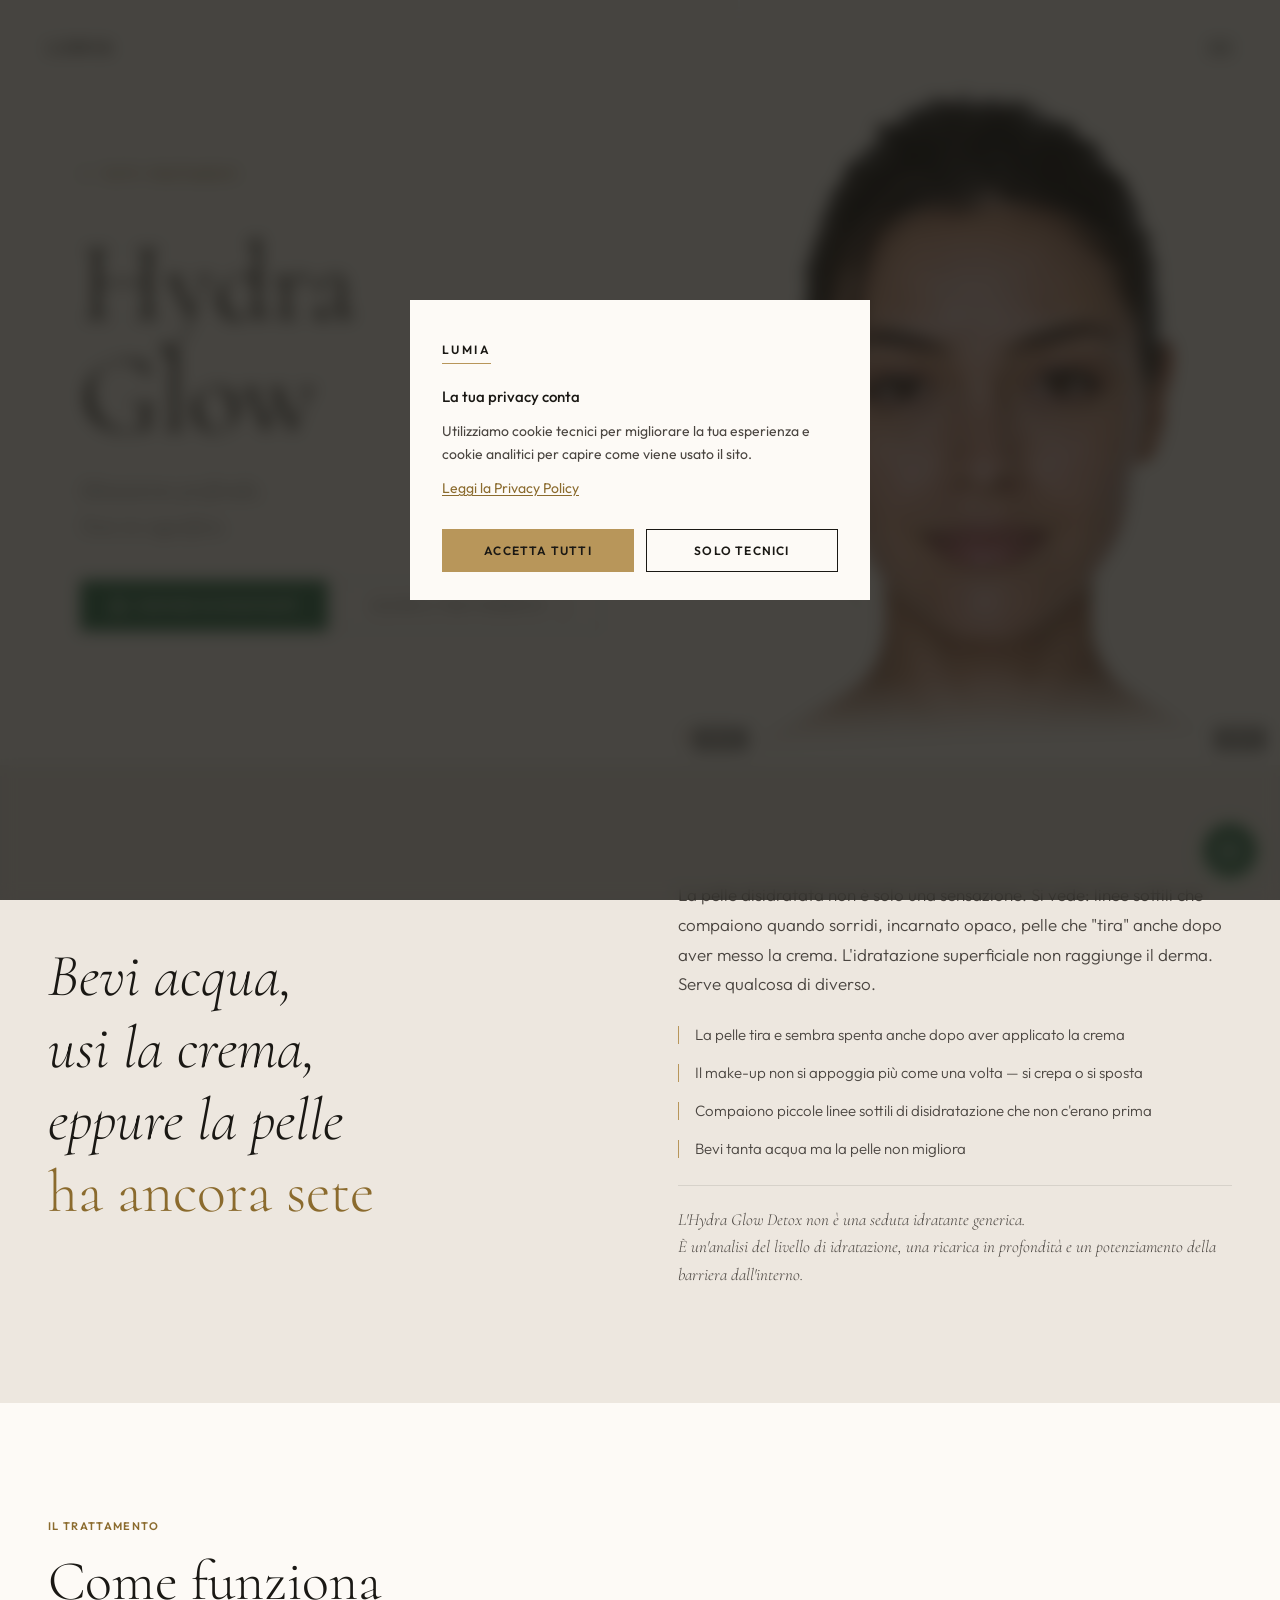
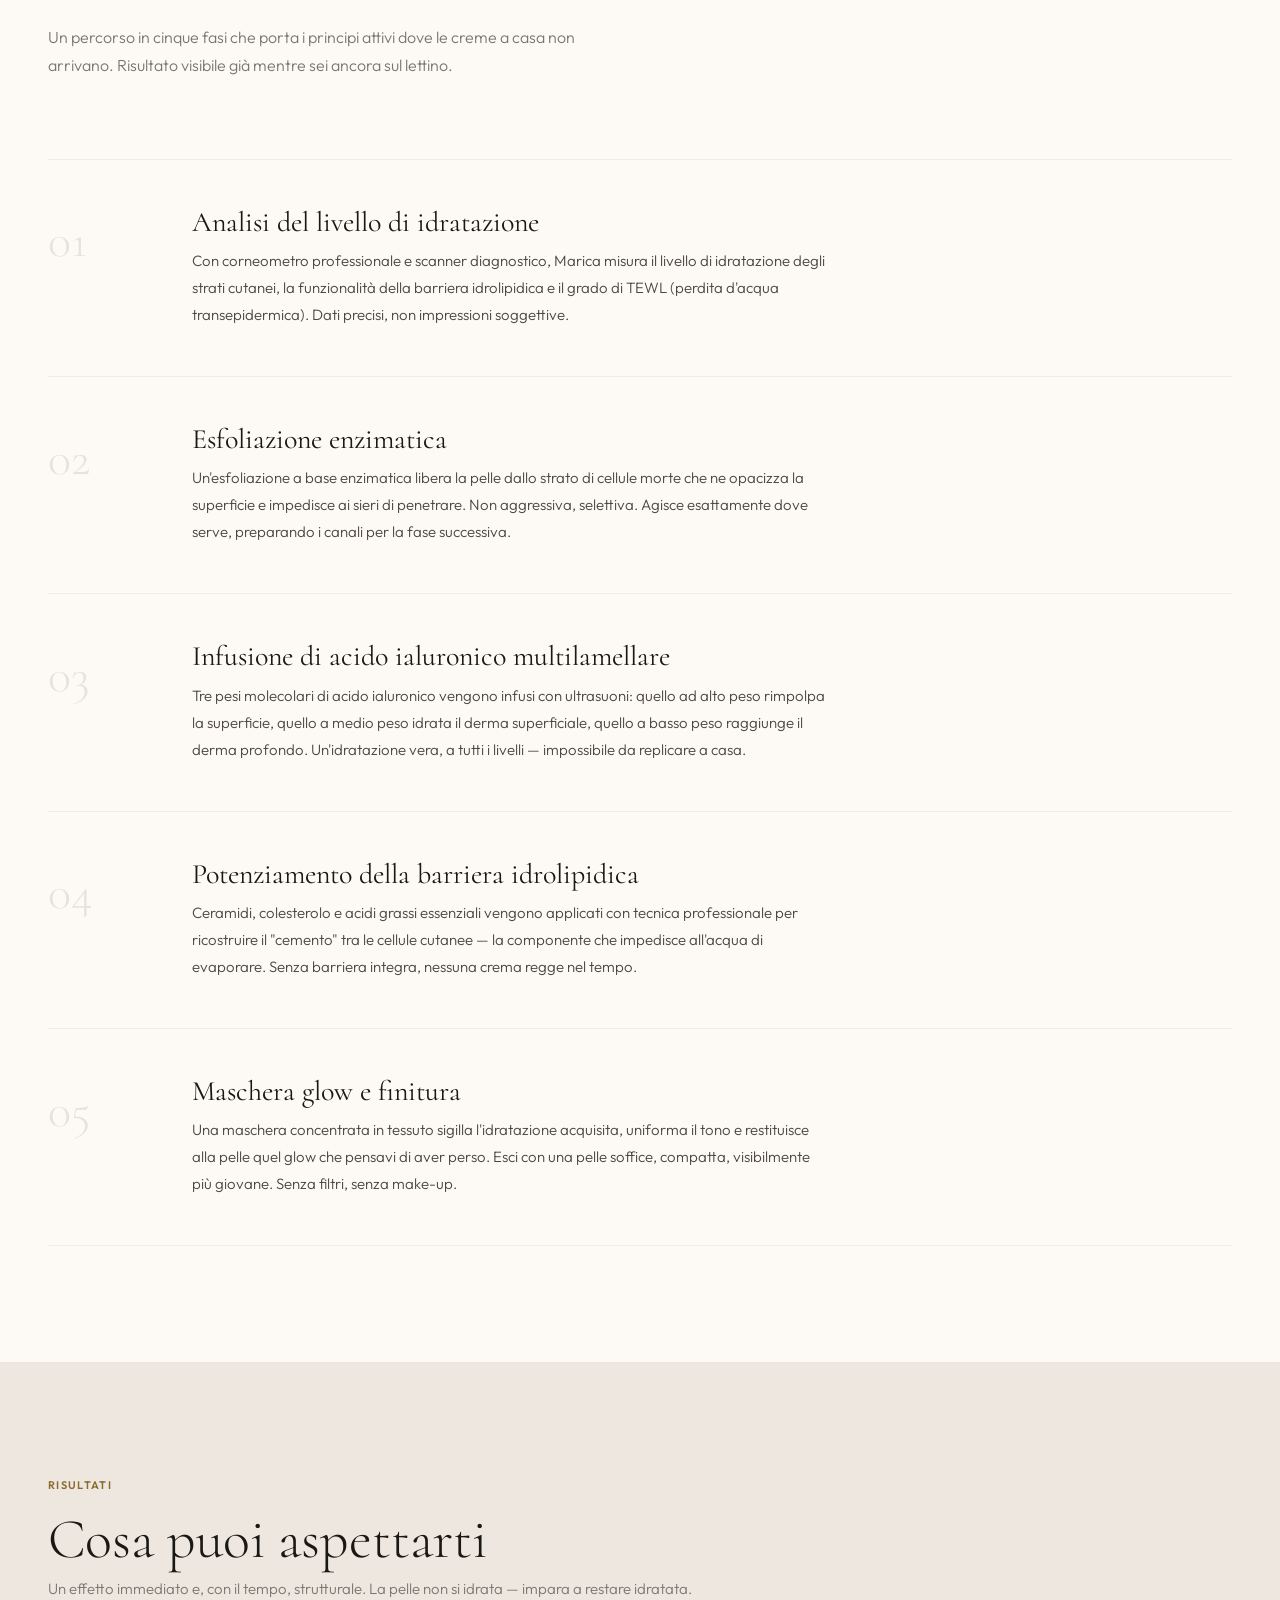
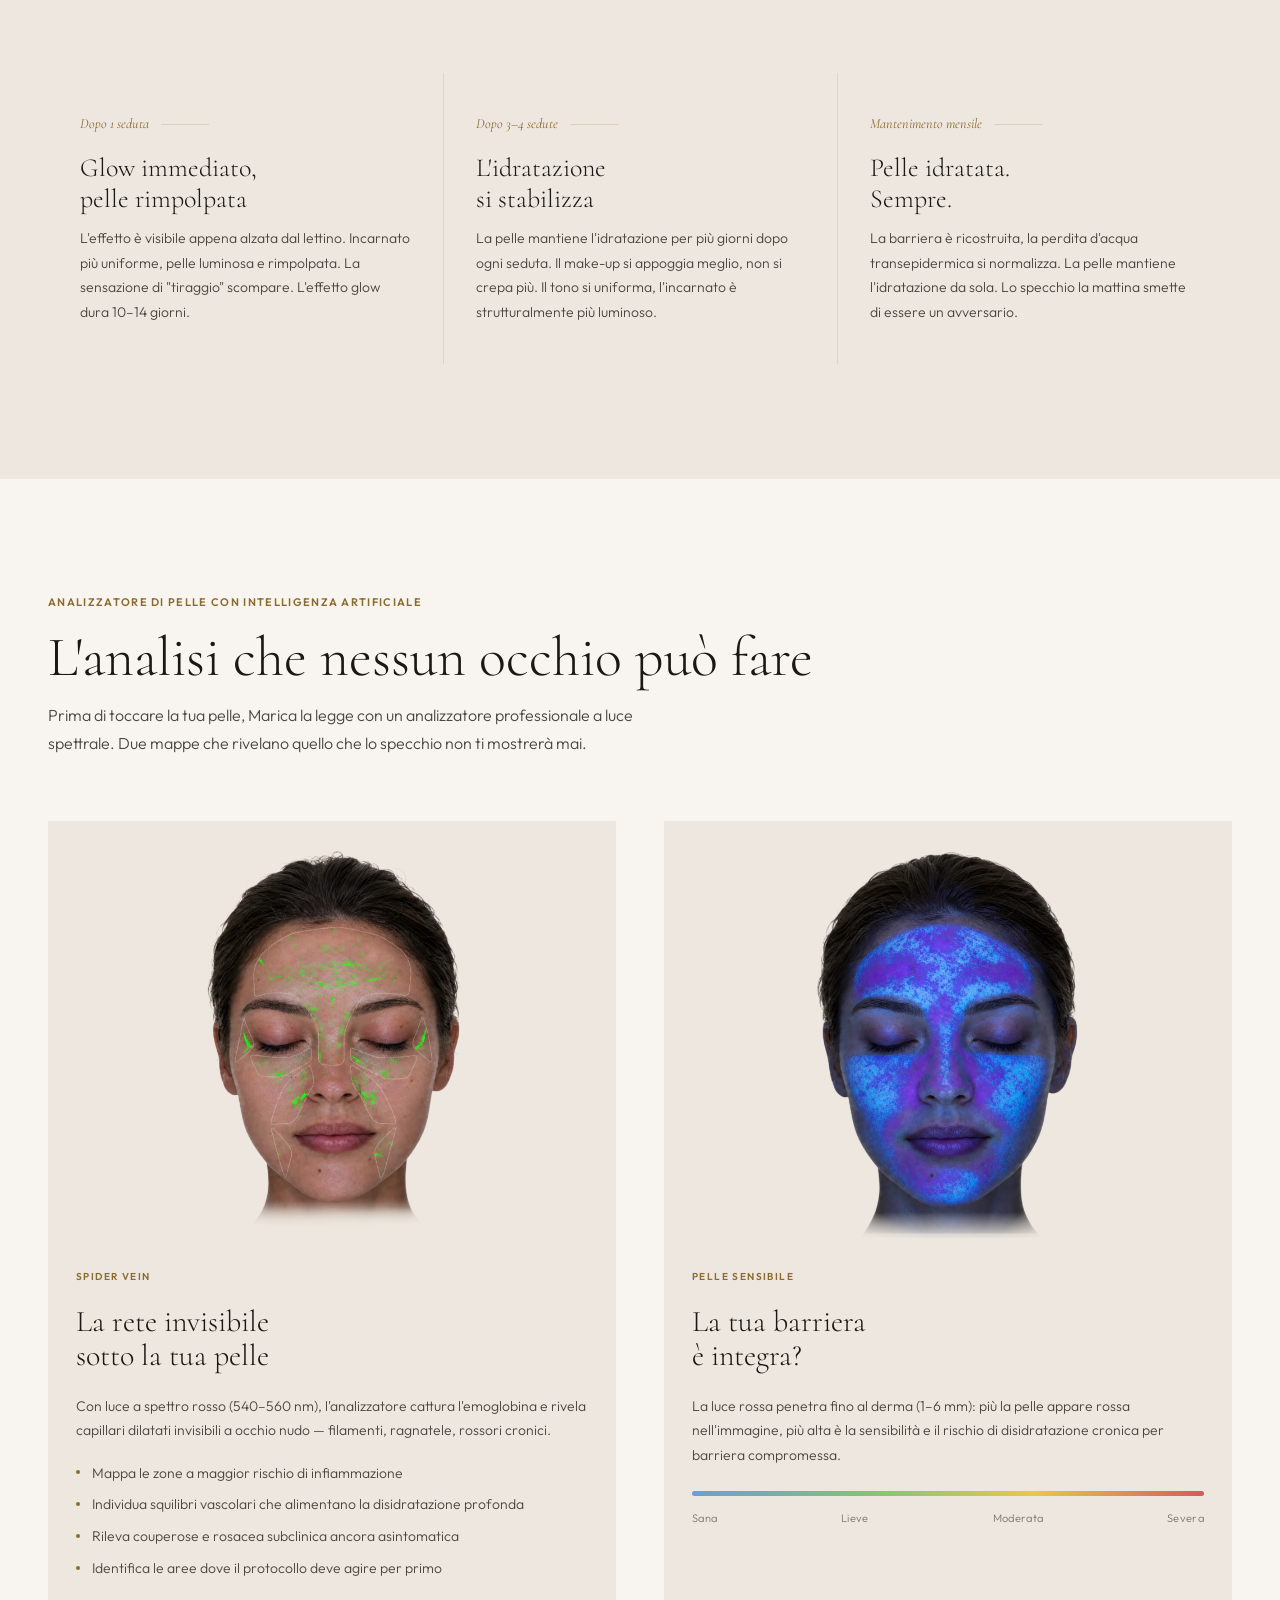
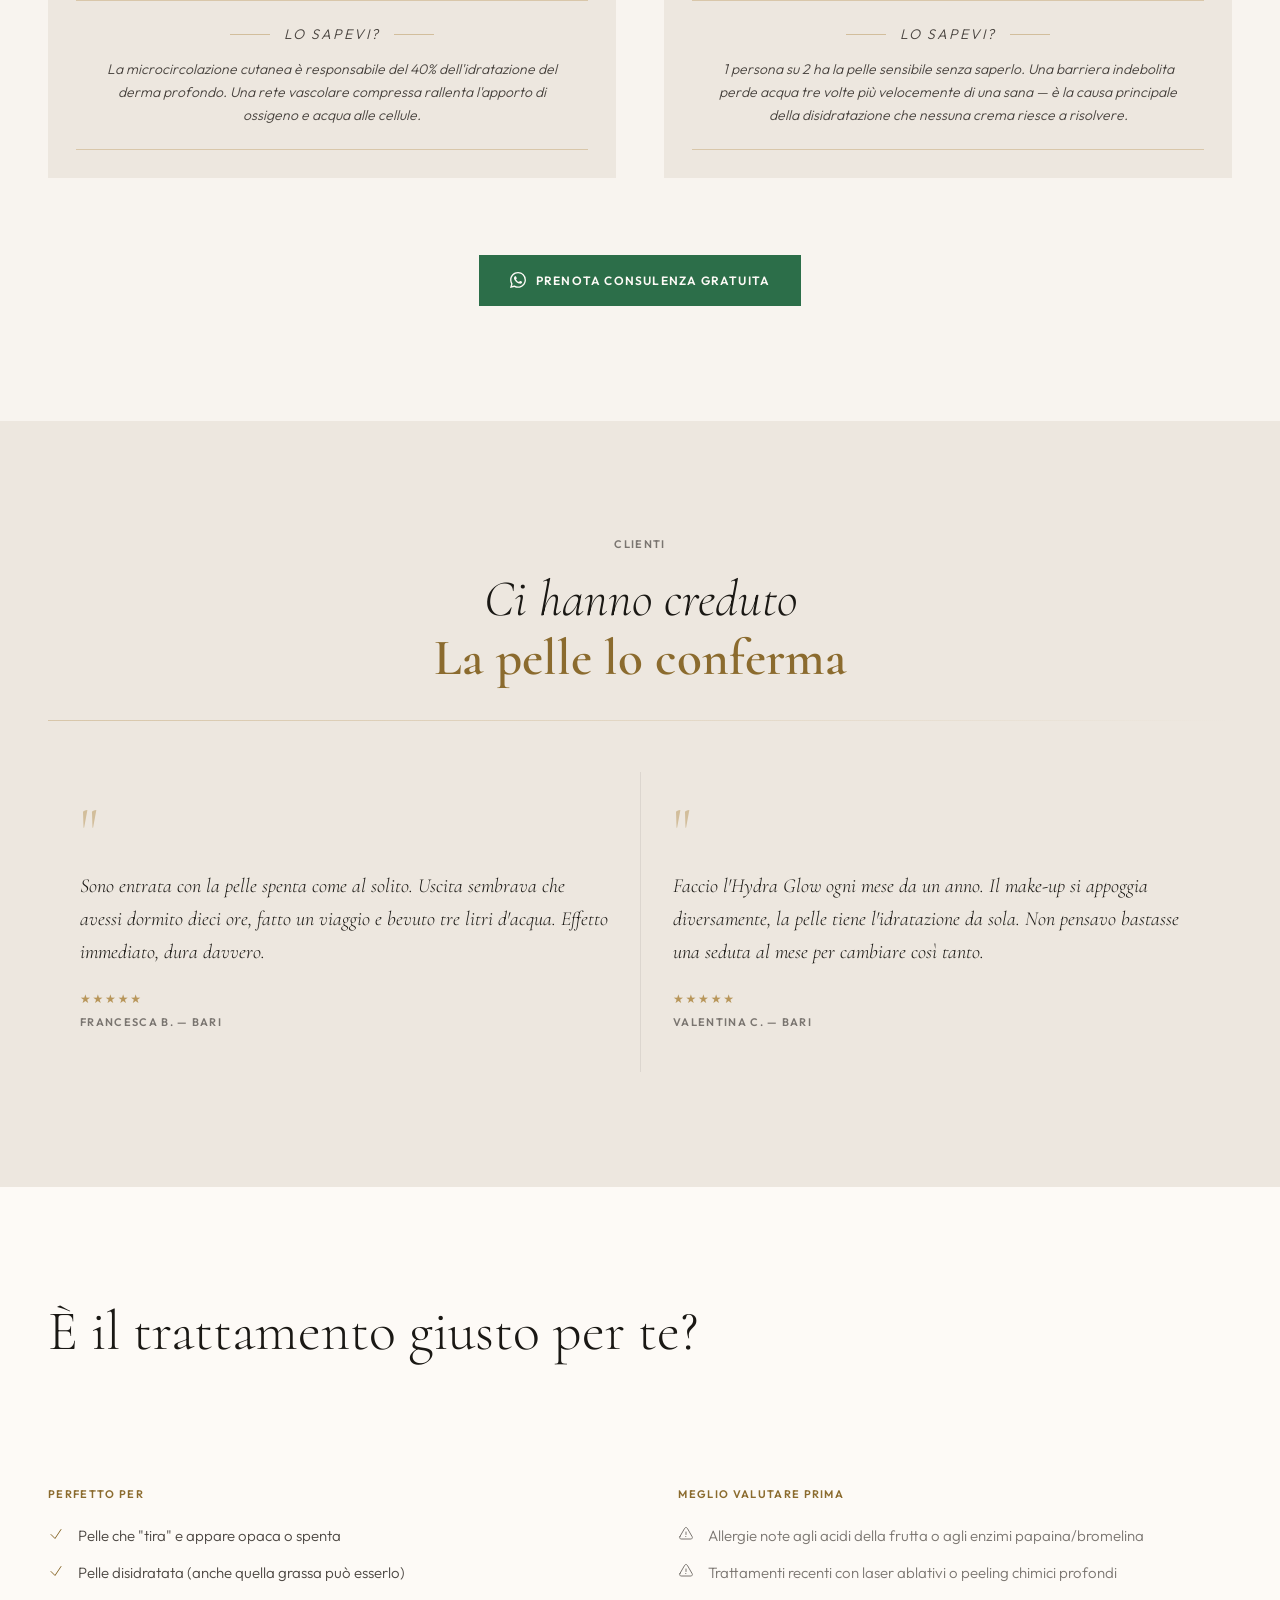
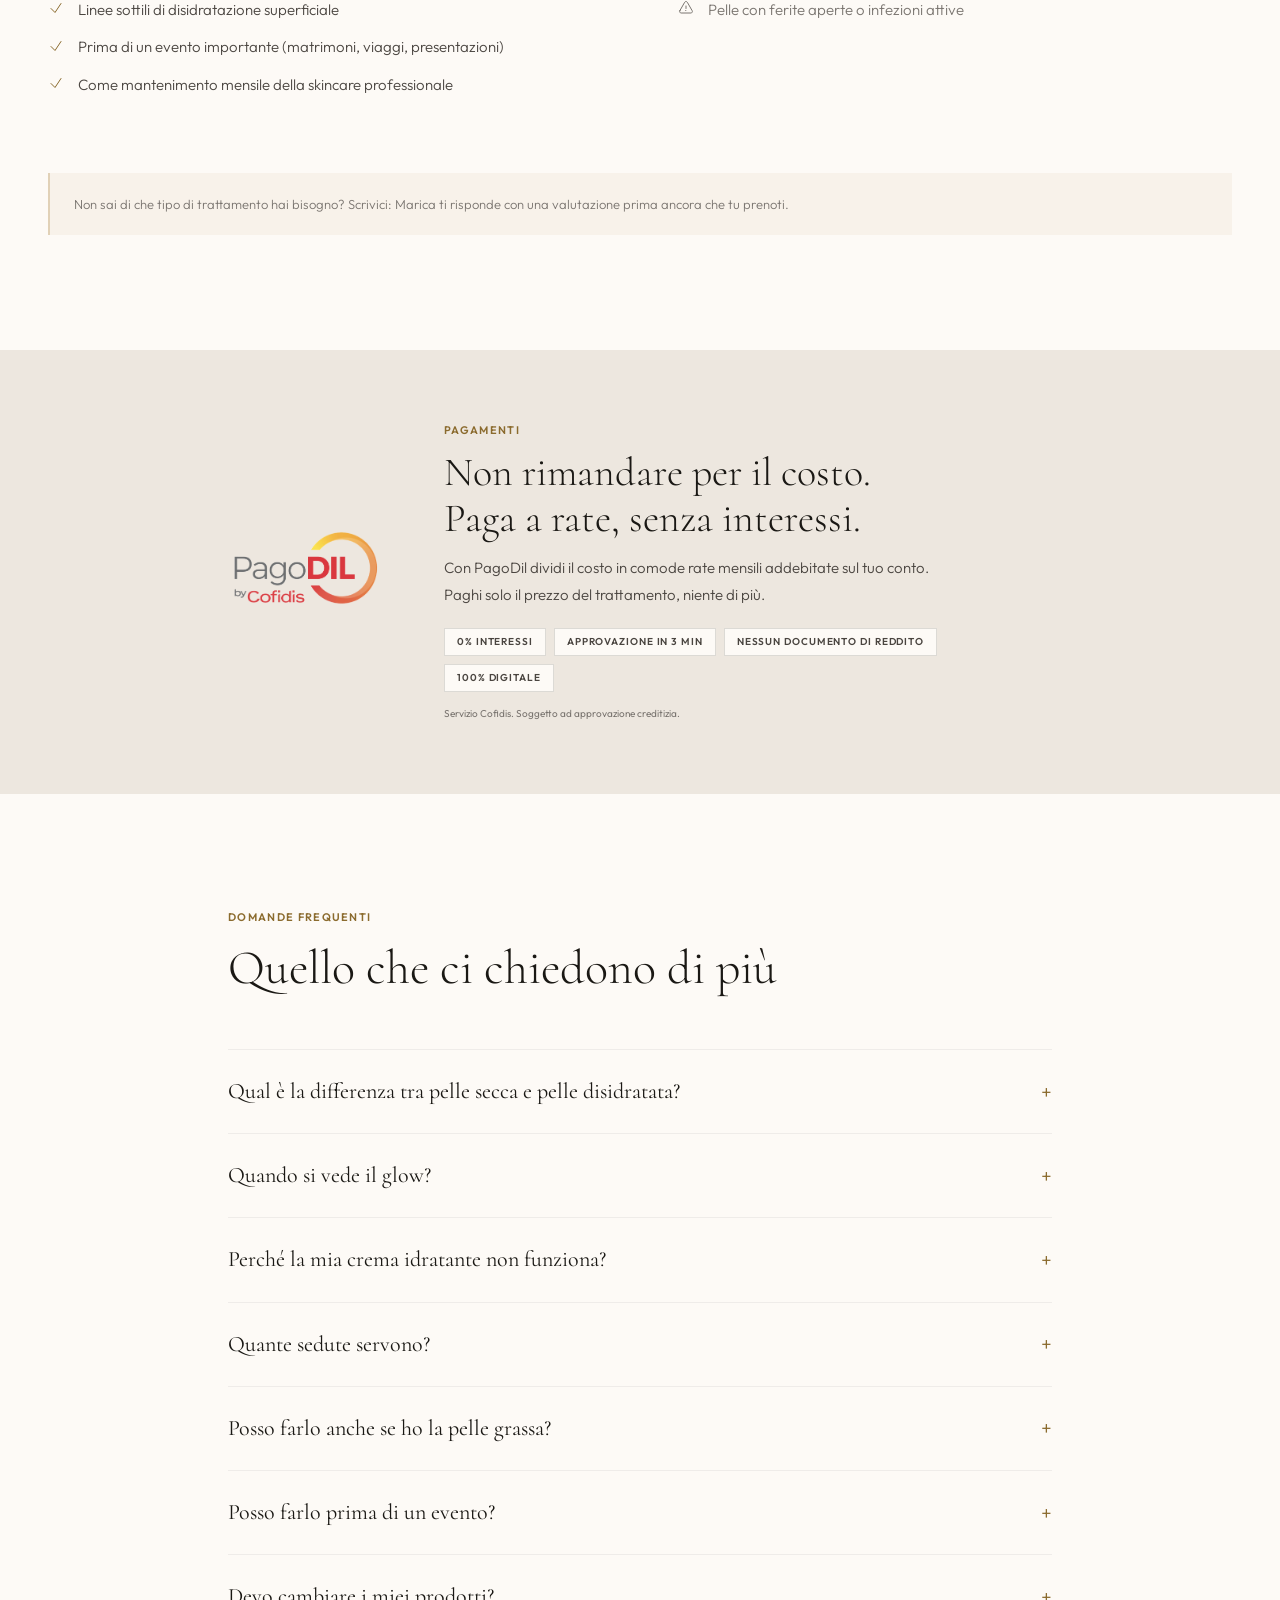
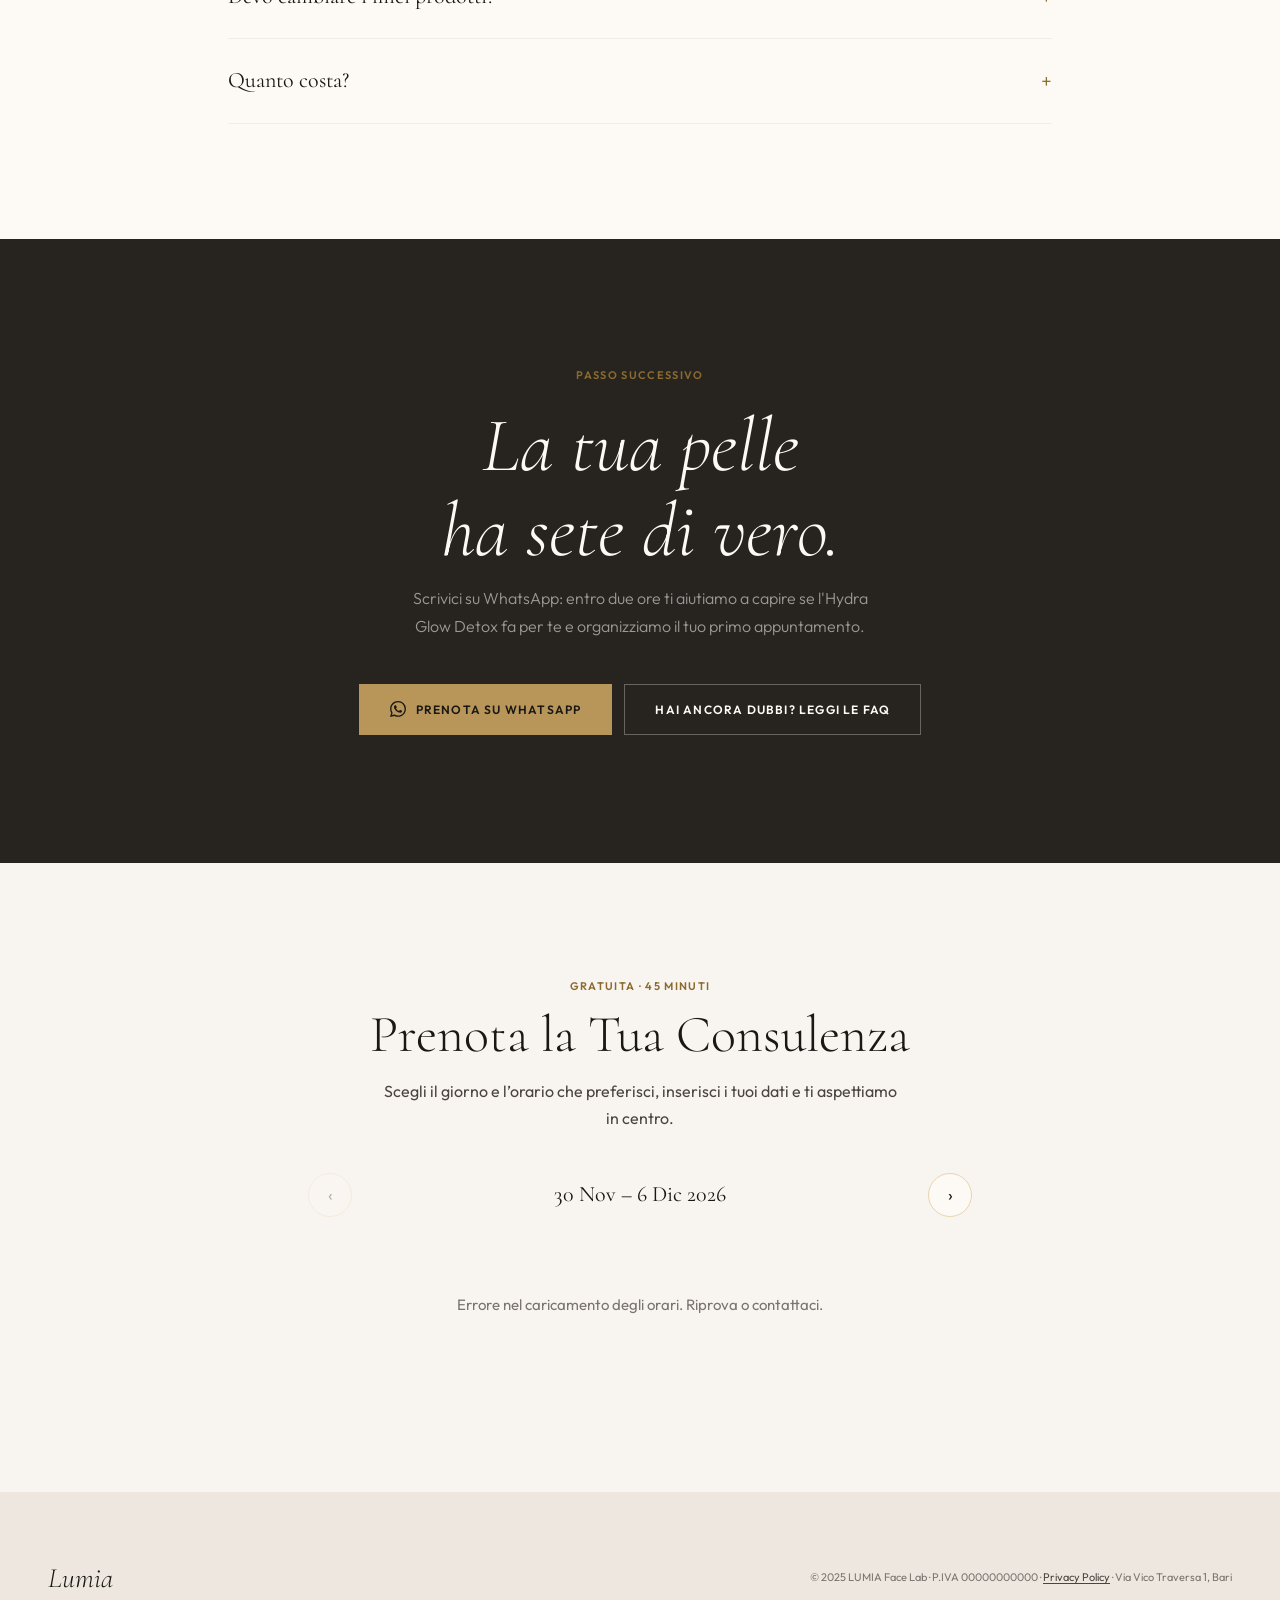
<file: hydra-glow-detox.html>
<!DOCTYPE html>
<html lang="it">
<head>
  <meta charset="UTF-8">
  <meta name="viewport" content="width=device-width, initial-scale=1.0">
  <title>Hydra Glow Detox — Pelle Disidratata · LUMIA Face Lab · Bari</title>
  <meta name="description" content="Il trattamento Hydra Glow Detox di LUMIA Face Lab a Bari: analisi del livello di idratazione, infusione di acido ialuronico multilamellare, potenziamento della barriera. Pelle rimpolpata e idratata in profondità.">

      
  <style>
  :root {
    --gold:       #B8965A;
    --gold-deep:  #8B6B2E;
    --gold-pale:  #E8D5B0;
    --gold-mist:  rgba(184,150,90,.08);
    --cream:      #F8F4EF;
    --cream-warm: #EDE7DF;
    --surface:    #FDFAF6;
    --ink:        #1A1814;
    --ink-soft:   #4A4540;
    --ink-muted:  #7A7570;
    --dark:       #272420;
    --dark-lift:  #302C28;
    --f-display: 'Cormorant', Georgia, 'Times New Roman', serif;
    --f-body:    'Outfit', system-ui, -apple-system, sans-serif;
    --ease:     cubic-bezier(.16,1,.3,1);
    --fast:     180ms;
    --base:     380ms;
    --slow:     680ms;
    --max-w:  1400px;
    --pad-x:  clamp(1.25rem, 5vw, 3rem);
    --pad-y:  clamp(4rem, 9vw, 8rem);
  }

  *, *::before, *::after { margin:0; padding:0; box-sizing:border-box; }
  html { scroll-behavior: smooth; font-optical-sizing: auto; }
  body {
    font-family: var(--f-body);
    font-weight: 400;
    color: var(--ink);
    background: var(--cream);
    line-height: 1.6;
    overflow-x: hidden;
    -webkit-font-smoothing: antialiased;
  }
  body.no-scroll { overflow: hidden; }
  img { max-width: 100%; display: block; }
  a   { color: inherit; text-decoration: none; }
  button { font-family: inherit; cursor: pointer; border: none; background: none; }
  h1,h2,h3,h4 { font-family: var(--f-display); font-weight: 300; line-height: 1.05; text-wrap: balance; }

  .label {
    font-family: var(--f-body);
    font-size: .6875rem; font-weight: 600;
    letter-spacing: .12em; text-transform: uppercase;
    color: var(--ink-muted);
  }
  .label--gold { color: var(--gold-deep); }

  .container { width: 100%; max-width: var(--max-w); margin: 0 auto; padding: 0 var(--pad-x); }
  .container--narrow { max-width: 920px; }
  .section { padding: var(--pad-y) 0; }

  /* BUTTONS */
  .btn {
    display: inline-flex; align-items: center; gap: .625rem;
    font-family: var(--f-body); font-size: .75rem; font-weight: 600;
    letter-spacing: .1em; text-transform: uppercase;
    padding: .9375rem 1.875rem;
    cursor: pointer; white-space: nowrap;
    transition: background var(--base) var(--ease), color var(--base) var(--ease),
      border-color var(--base) var(--ease), transform var(--fast);
  }
  .btn:active { transform: scale(.97); }
  .btn--primary { background: var(--gold); color: var(--ink); border: 1px solid var(--gold); }
  .btn--primary:hover { background: var(--gold-deep); border-color: var(--gold-deep); }
  .btn--forest { background: #2c6e49; color: var(--surface); border: 1px solid #2c6e49; }
  .btn--forest:hover { background: #243830; border-color: #243830; }
  .btn--outline { background: transparent; color: var(--ink); border: 1px solid var(--ink); }
  .btn--outline:hover { background: var(--ink); color: var(--surface); }
  .btn--ghost-dark { background: transparent; color: var(--surface); border: 1px solid rgba(253,250,246,.3); }
  .btn--ghost-dark:hover { border-color: var(--surface); background: rgba(253,250,246,.1); }
  .btn--text { background: none; border: 1px solid rgba(26,24,20,.18); color: var(--ink-muted); }
  .btn--text:hover { color: var(--ink); border-color: rgba(26,24,20,.35); }
  .btn--text svg { stroke: currentColor; fill: none; }
  .btn svg { width: 1rem; height: 1rem; flex-shrink: 0; fill: currentColor; }

  /* SKIP LINK */
  .skip-link {
    position: absolute; top: -100%; left: 1rem;
    background: var(--ink); color: var(--surface);
    padding: .5rem 1rem; font-size: .875rem;
    z-index: 9999; transition: top var(--fast);
  }
  .skip-link:focus { top: 1rem; }

  /* COOKIE */
  .cookie-overlay {
    position: fixed; inset: 0;
    background: rgba(26,24,20,.8);
    backdrop-filter: blur(8px); -webkit-backdrop-filter: blur(8px);
    z-index: 99999;
    display: flex; align-items: flex-end; justify-content: center;
    padding: 1.5rem;
    transition: opacity var(--slow) var(--ease), visibility var(--slow);
  }
  @media (min-width: 640px) { .cookie-overlay { align-items: center; } }
  .cookie-overlay.hidden { opacity: 0; visibility: hidden; pointer-events: none; }
  .cookie-modal {
    background: var(--surface); max-width: 460px; width: 100%;
    padding: 2.25rem 2rem 1.75rem;
    animation: slideUp .5s var(--ease) both;
  }
  @keyframes slideUp {
    from { opacity:0; transform:translateY(1.5rem); }
    to   { opacity:1; transform:translateY(0); }
  }
  .cookie-modal-brand {
    font-family: var(--f-body); font-size: .75rem; font-weight: 600;
    letter-spacing: .2em; text-transform: uppercase;
    display: inline-block; border-bottom: 1px solid var(--gold);
    padding-bottom: .25rem; margin-bottom: 1.25rem;
  }
  .cookie-modal p { font-size: .875rem; color: var(--ink-soft); line-height: 1.7; margin-bottom: .625rem; }
  .cookie-modal a { color: var(--gold-deep); text-decoration: underline; text-underline-offset: 2px; }
  .cookie-actions { display: flex; gap: .75rem; margin-top: 1.75rem; }
  .cookie-actions .btn { flex: 1; justify-content: center; padding: .8125rem 1rem; }

  /* NAV */
  .site-nav {
    position: fixed; top: 0; left: 0; right: 0; z-index: 900;
    padding: 1.75rem 0;
    transition: background var(--base) var(--ease), padding var(--base) var(--ease), box-shadow var(--base) var(--ease);
  }
  .site-nav.scrolled {
    background: rgba(248,244,239,.96);
    backdrop-filter: blur(14px); -webkit-backdrop-filter: blur(14px);
    padding: 1.125rem 0;
    box-shadow: 0 1px 0 rgba(26,24,20,.07);
  }
  .nav-inner { display: flex; align-items: center; justify-content: space-between; }
  .nav-logo {
    font-family: var(--f-body); font-size: 1rem; font-weight: 600;
    letter-spacing: .22em; text-transform: uppercase; color: var(--ink);
    transition: opacity var(--fast);
  }
  .nav-logo:hover { opacity: .65; }
  .nav-toggle {
    display: flex; flex-direction: column; justify-content: center;
    gap: 5px; width: 2.5rem; height: 2.5rem;
    padding: .5rem; margin-right: -.5rem;
    -webkit-tap-highlight-color: transparent;
  }
  .nav-toggle span {
    display: block; width: 1.5rem; height: 1.5px; background: var(--ink);
    transition: transform var(--base) var(--ease), opacity var(--fast);
    transform-origin: center;
  }
  .nav-toggle[aria-expanded="true"] span:nth-child(1) { transform: translateY(6.5px) rotate(45deg); }
  .nav-toggle[aria-expanded="true"] span:nth-child(2) { opacity:0; transform: scaleX(0); }
  .nav-toggle[aria-expanded="true"] span:nth-child(3) { transform: translateY(-6.5px) rotate(-45deg); }

  .nav-menu {
    position: fixed; inset: 0; background: var(--dark); z-index: 800;
    display: flex; flex-direction: column; justify-content: center;
    padding: var(--pad-x);
    opacity: 0; visibility: hidden; pointer-events: none;
    transition: opacity var(--base) var(--ease), visibility var(--base);
  }
  .nav-menu.open { opacity: 1; visibility: visible; pointer-events: auto; }
  .nav-menu-list {
    list-style: none; display: flex; flex-direction: column;
    gap: clamp(1rem, 3vh, 1.75rem); margin-bottom: clamp(2rem, 5vh, 3rem);
  }
  .nav-menu-list a {
    font-family: var(--f-display); font-size: clamp(2.25rem, 7vw, 4rem);
    font-weight: 300; font-style: italic; color: var(--surface);
    transition: color var(--fast); display: inline-block;
  }
  .nav-menu-list a:hover { color: var(--gold); }
  .nav-menu-footer { display: flex; flex-direction: column; gap: 1rem; }
  .nav-contact-info { font-size: .75rem; color: rgba(253,250,246,.45); letter-spacing: .05em; }

  /* ── HERO ── */
  .treatment-hero {
    display: grid; grid-template-columns: 1fr;
    min-height: 100svh;
  }
  @media (min-width: 900px) {
    .treatment-hero { grid-template-columns: 1fr 1.3fr; min-height: 85svh; }
  }

  .hero-text {
    display: flex; flex-direction: column; justify-content: flex-end;
    padding: calc(5rem + var(--pad-x)) var(--pad-x) clamp(3rem, 7vw, 5rem);
    background: var(--cream);
  }
  @media (min-width: 900px) {
    .hero-text {
      justify-content: center;
      padding: 7rem clamp(2rem, 6vw, 5rem) 5rem clamp(2rem, 7vw, 5rem);
    }
  }

  .hero-back {
    display: inline-flex; align-items: center; gap: .5rem;
    font-size: .6875rem; font-weight: 600; letter-spacing: .1em; text-transform: uppercase;
    color: var(--gold-deep); margin-bottom: clamp(2rem, 5vh, 3.5rem);
    transition: gap var(--base) var(--ease);
  }
  .hero-back:hover { gap: .875rem; }
  .hero-back svg { width: .875rem; height: .875rem; }

  .hero-num {
    font-family: var(--f-display); font-size: clamp(5rem, 12vw, 9rem);
    font-weight: 300; color: rgba(26,24,20,.04); line-height: 1;
    margin-bottom: -.5rem; margin-left: -.08em;
    user-select: none; pointer-events: none;
  }

  .hero-tag {
    font-size: .6875rem; font-weight: 600; letter-spacing: .12em; text-transform: uppercase;
    color: var(--gold-deep); margin-bottom: .875rem;
  }

  .hero-title {
    font-family: var(--f-display); font-size: clamp(3.5rem, 9vw, 7rem);
    font-weight: 300; color: var(--ink); line-height: 1; margin-bottom: 1.25rem;
  }

  .hero-tagline {
    font-family: var(--f-display); font-size: clamp(1.125rem, 2.5vw, 1.5rem);
    font-weight: 300; font-style: italic; color: var(--ink-soft);
    line-height: 1.5; max-width: 36ch; margin-bottom: 2.25rem;
  }

  .hero-actions { display: flex; gap: .75rem; flex-wrap: wrap; align-items: center; }
  @media (min-width: 480px) { .hero-actions { flex-wrap: nowrap; } }

  .hero-img { position: relative; overflow: hidden; min-height: 80vw; background: var(--cream); }
  @media (min-width: 900px) { .hero-img { min-height: unset; } }
  .hero-img img { width: 100%; height: 100%; object-fit: cover; object-position: center center; }

  /* ── BEFORE/AFTER SLIDER ── */
  .ba-slider { position: absolute; inset: 0; overflow: hidden; cursor: col-resize; user-select: none; -webkit-user-select: none; }
  .ba-img { position: absolute; inset: 0; width: 100%; height: 100%; object-fit: contain; object-position: center center; pointer-events: none; display: block; transform: scale(1.2) translateY(-3%); transform-origin: center center; }
  .ba-after-img { z-index: 2; clip-path: inset(0 0 0 50%); }
  .ba-handle { position: absolute; top: 0; bottom: 0; left: 50%; transform: translateX(-50%); width: 2px; background: white; z-index: 3; display: flex; align-items: center; justify-content: center; }
  .ba-handle-btn { width: 44px; height: 44px; background: white; border-radius: 50%; display: flex; align-items: center; justify-content: center; box-shadow: 0 2px 10px rgba(0,0,0,.25); gap: 1px; flex-shrink: 0; }
  .ba-handle-btn svg { width: 13px; height: 13px; color: var(--ink); stroke: currentColor; fill: none; }
  .ba-labels { position: absolute; bottom: 14px; left: 0; right: 0; display: flex; justify-content: space-between; padding: 0 14px; z-index: 4; pointer-events: none; }
  .ba-label { font-family: var(--f-body); font-size: .625rem; font-weight: 600; letter-spacing: .12em; text-transform: uppercase; color: white; background: rgba(26,24,20,.45); padding: 4px 9px; backdrop-filter: blur(4px); }

  /* ── EMPATIA ── */
  .empatia { background: var(--cream-warm); padding: var(--pad-y) 0; }
  .empatia-inner {
    display: grid; grid-template-columns: 1fr;
    gap: clamp(2.5rem, 6vw, 5rem); align-items: center;
  }
  @media (min-width: 900px) { .empatia-inner { grid-template-columns: 1fr 1fr; } }

  .empatia-quote {
    font-family: var(--f-display); font-size: clamp(2rem, 5vw, 3.75rem);
    font-weight: 300; font-style: italic; color: var(--ink); line-height: 1.2;
  }
  .empatia-quote em { font-style: normal; color: var(--gold-deep); }

  .empatia-right { display: flex; flex-direction: column; gap: 1.5rem; }

  .empatia-intro {
    font-size: 1.0625rem; font-weight: 300;
    color: var(--ink-soft); line-height: 1.75;
  }

  .empatia-list { list-style: none; display: flex; flex-direction: column; gap: .875rem; }
  .empatia-list li {
    display: flex; align-items: flex-start; gap: 1rem;
    font-size: .9375rem; font-weight: 300; color: var(--ink-soft); line-height: 1.6;
  }
  .empatia-list li::before {
    content: ''; flex-shrink: 0; width: 1px; height: 1.2em;
    background: var(--gold); margin-top: .2em;
  }

  .empatia-bridge {
    font-family: var(--f-display); font-size: 1.0625rem;
    font-weight: 300; font-style: italic; color: var(--ink-soft);
    padding-top: 1.25rem; border-top: 1px solid rgba(26,24,20,.1);
  }

  /* ── PROTOCOLLO ── */
  .protocollo { background: var(--surface); padding: var(--pad-y) 0; }

  .proto-header { margin-bottom: clamp(3rem, 7vw, 5rem); }
  .proto-title {
    font-family: var(--f-display); font-size: clamp(2rem, 5vw, 3.5rem);
    font-weight: 300; color: var(--ink); margin-bottom: .75rem;
  }
  .proto-sub { font-size: 1rem; font-weight: 300; color: var(--ink-muted); max-width: 52ch; line-height: 1.75; }

  .steps { display: flex; flex-direction: column; }

  .step {
    display: grid; grid-template-columns: 4rem 1fr; gap: 0 2rem;
    padding: clamp(2rem, 4vw, 3rem) 0;
    border-top: 1px solid rgba(26,24,20,.06);
  }
  @media (min-width: 768px) { .step { grid-template-columns: 6rem 1fr; gap: 0 3rem; } }
  .step:last-child { border-bottom: 1px solid rgba(26,24,20,.06); }

  .step-num {
    font-family: var(--f-display); font-size: clamp(2rem, 4vw, 3rem);
    font-weight: 300; color: rgba(26,24,20,.1); line-height: 1; padding-top: .2em;
  }

  .step-name {
    font-family: var(--f-display); font-size: clamp(1.25rem, 2.5vw, 1.75rem);
    font-weight: 400; color: var(--ink); margin-bottom: .625rem;
  }

  .step-desc {
    font-size: .9375rem; font-weight: 300; color: var(--ink-soft);
    line-height: 1.8; max-width: 64ch;
  }

  /* ── RISULTATI ── */
  .risultati { background: var(--cream-warm); padding: var(--pad-y) 0; }

  .risultati-header { margin-bottom: clamp(2.5rem, 6vw, 4.5rem); }
  .risultati-title {
    font-family: var(--f-display); font-size: clamp(2rem, 5vw, 3.5rem);
    font-weight: 300; color: var(--ink); margin-bottom: .5rem;
  }
  .risultati-sub { font-size: .9375rem; font-weight: 300; color: var(--ink-muted); }

  .timeline { display: grid; grid-template-columns: 1fr; }
  @media (min-width: 640px) { .timeline { grid-template-columns: repeat(3, 1fr); } }

  .timeline-item { padding: 2.5rem 2rem; }
  @media (min-width: 640px) {
    .timeline-item + .timeline-item { border-left: 1px solid rgba(26,24,20,.08); }
  }

  .timeline-marker {
    font-family: var(--f-display); font-size: .875rem; font-weight: 400; font-style: italic;
    color: var(--gold-deep); margin-bottom: 1rem;
    display: flex; align-items: center; gap: .75rem;
  }
  .timeline-marker::after {
    content: ''; flex: 1; height: 1px; background: var(--gold); opacity: .3; max-width: 3rem;
  }

  .timeline-heading {
    font-family: var(--f-display); font-size: clamp(1.25rem, 2.5vw, 1.625rem);
    font-weight: 300; color: var(--ink); margin-bottom: .75rem; line-height: 1.2;
  }

  .timeline-desc { font-size: .875rem; font-weight: 300; color: var(--ink-soft); line-height: 1.75; }

  /* ── PER CHI È ── */
  .per-chi { background: var(--surface); padding: var(--pad-y) 0; }

  .per-chi-inner { display: grid; grid-template-columns: 1fr; gap: clamp(2.5rem, 6vw, 5rem); }
  @media (min-width: 768px) { .per-chi-inner { grid-template-columns: 1fr 1fr; } }

  .per-chi-title {
    font-family: var(--f-display); font-size: clamp(2rem, 5vw, 3.5rem);
    font-weight: 300; color: var(--ink); margin-bottom: clamp(2rem, 4vw, 3rem);
    grid-column: 1 / -1;
  }

  .per-chi-col-label {
    font-size: .6875rem; font-weight: 600; letter-spacing: .12em; text-transform: uppercase;
    color: var(--gold-deep); margin-bottom: 1.25rem;
  }

  .per-chi-list { list-style: none; display: flex; flex-direction: column; gap: .875rem; }
  .per-chi-list li {
    display: flex; align-items: flex-start; gap: .875rem;
    font-size: .9375rem; font-weight: 300; color: var(--ink-soft); line-height: 1.55;
  }
  .per-chi-list li svg { width: 1rem; height: 1rem; flex-shrink: 0; margin-top: .15em; color: var(--gold-deep); }
  .per-chi-list li.caution svg { color: var(--ink-muted); }
  .per-chi-list li.caution { color: var(--ink-muted); }

  .per-chi-note {
    grid-column: 1 / -1;
    font-size: .8125rem; font-weight: 300; color: var(--ink-muted); line-height: 1.7;
    padding: 1.25rem 1.5rem;
    border-left: 2px solid rgba(184,150,90,.35);
    background: var(--gold-mist);
  }

  /* ── CTA FINALE ── */
  .cta-finale { background: var(--dark); padding: clamp(5rem, 10vw, 9rem) 0; text-align: center; }

  .cta-finale-label { color: var(--gold-deep); margin-bottom: 1.25rem; }

  .cta-finale-title {
    font-family: var(--f-display); font-size: clamp(2.25rem, 6vw, 5rem);
    font-weight: 300; font-style: italic; color: var(--surface);
    line-height: 1.1; margin-bottom: .75rem;
  }

  .cta-finale-sub {
    font-size: 1rem; font-weight: 300; color: rgba(253,250,246,.55);
    max-width: 44ch; margin: 0 auto 2.75rem; line-height: 1.7;
  }

  .cta-finale-actions { display: flex; gap: .75rem; justify-content: center; flex-wrap: wrap; }

  /* ── FOOTER ── */
  .site-footer { background: var(--cream-warm); padding: clamp(2.5rem, 5vw, 4rem) 0; }
  .footer-inner {
    display: flex; flex-direction: column; gap: 1.5rem; align-items: flex-start;
  }
  @media (min-width: 640px) {
    .footer-inner { flex-direction: row; justify-content: space-between; align-items: center; }
  }
  .footer-brand {
    font-family: var(--f-display); font-size: 1.75rem;
    font-weight: 300; font-style: italic; color: var(--ink);
  }
  .footer-legal { font-size: .6875rem; color: var(--ink-muted); }
  .footer-legal a { color: var(--ink-soft); text-decoration: underline; text-underline-offset: 2px; }
  .footer-legal a:hover { color: var(--ink); }

  /* ── WHATSAPP FAB ── */
  .whatsapp-fab {
    position: fixed; bottom: 1.5rem; right: 1.5rem; z-index: 800;
    width: 3.25rem; height: 3.25rem; background: #2c6e49; border-radius: 50%;
    display: flex; align-items: center; justify-content: center;
    box-shadow: 0 4px 16px rgba(37,211,102,.28);
    transition: transform var(--fast), box-shadow var(--fast);
    -webkit-tap-highlight-color: transparent;
  }
  .whatsapp-fab:hover { transform: scale(1.08); box-shadow: 0 6px 22px rgba(37,211,102,.38); }
  .whatsapp-fab:active { transform: scale(.94); }
  .whatsapp-fab svg { width: 1.5rem; height: 1.5rem; fill: #fff; }

  /* ── MARICA STRIP ── */
  .marica-strip { background: var(--cream); padding: var(--pad-y) 0; }

  .marica-inner {
    display: grid; grid-template-columns: 1fr;
    gap: clamp(2.5rem, 6vw, 5rem); align-items: center;
  }
  @media (min-width: 768px) { .marica-inner { grid-template-columns: 1fr 1fr; } }

  .marica-quote {
    font-family: var(--f-display);
    font-size: clamp(1.5rem, 3.5vw, 2.5rem);
    font-weight: 300; font-style: italic;
    color: var(--ink); line-height: 1.35;
    margin: 1.25rem 0 1rem;
  }

  .marica-sig {
    font-size: .8125rem; font-weight: 400;
    letter-spacing: .08em; color: var(--gold-deep);
  }

  .marica-creds {
    display: flex; flex-direction: column; gap: 2rem;
    border-left: 1px solid rgba(184,150,90,.35);
    padding-left: clamp(1.5rem, 4vw, 3rem);
  }

  .marica-cred-num {
    display: block;
    font-family: var(--f-display);
    font-size: clamp(2.5rem, 5vw, 4rem);
    font-weight: 300; color: var(--gold-deep);
    line-height: 1;
  }

  .marica-cred-label {
    display: block;
    font-size: .8125rem; font-weight: 400;
    color: var(--ink-muted);
    margin-top: .375rem; line-height: 1.5;
    max-width: 22ch;
  }

  /* ── ANALISI AI ── */
  .analisi-divider {
    height: 1px; background: rgba(26,24,20,.08);
    margin: clamp(3rem,6vw,5rem) 0;
  }

  .analisi-header { margin-bottom: clamp(2.5rem, 5vw, 4rem); }

  .analisi-intro {
    font-size: 1rem; font-weight: 300;
    color: var(--ink-soft);
    max-width: 54ch; line-height: 1.75; margin-top: .875rem;
  }

  .analisi-grid {
    display: grid; grid-template-columns: 1fr;
    gap: clamp(2rem, 5vw, 3rem);
  }
  @media (min-width: 768px) { .analisi-grid { grid-template-columns: 1fr 1fr; } }

  .analisi-card {
    background: var(--cream-warm);
    display: flex; flex-direction: column;
  }

  .analisi-img-wrap { overflow: hidden; padding: 1.5rem 1.5rem 0; }
  .analisi-img-wrap img {
    width: auto; max-width: 100%; max-height: 400px;
    height: auto; display: block; margin: 0 auto;
  }

  .analisi-card-body {
    padding: 1.5rem 1.75rem 1.75rem;
    display: flex; flex-direction: column; gap: 1.25rem;
    flex: 1;
  }

  .analisi-badge {
    font-size: .625rem; font-weight: 600;
    letter-spacing: .14em; text-transform: uppercase;
    color: var(--gold-deep);
  }

  .analisi-card-title {
    font-family: var(--f-display);
    font-size: clamp(1.375rem, 2.5vw, 1.875rem);
    font-weight: 300; color: var(--ink); line-height: 1.15;
  }

  .analisi-card-lead {
    font-size: .875rem; font-weight: 300;
    color: var(--ink-soft); line-height: 1.75;
  }

  .analisi-points {
    list-style: none; display: flex; flex-direction: column; gap: .625rem;
  }
  .analisi-points li {
    display: flex; align-items: flex-start; gap: .75rem;
    font-size: .875rem; font-weight: 300;
    color: var(--ink-soft); line-height: 1.55;
  }
  .analisi-points li::before {
    content: ''; flex-shrink: 0; width: 4px; height: 4px;
    background: var(--gold-deep); border-radius: 50%; margin-top: .55em;
  }

  .analisi-highlight {
    text-align: center;
    padding: 1.375rem 1.25rem;
    border-top: 1px solid rgba(184,150,90,.4);
    border-bottom: 1px solid rgba(184,150,90,.4);
    margin-top: auto;
  }
  .analisi-highlight-eyebrow {
    display: flex; align-items: center; justify-content: center; gap: .875rem;
    font-size: .625rem; font-weight: 600; letter-spacing: .14em;
    text-transform: uppercase; color: var(--gold-deep); margin-bottom: .75rem;
  }
  .analisi-highlight-eyebrow::before,
  .analisi-highlight-eyebrow::after {
    content: ''; flex: 1; max-width: 2.5rem;
    height: 1px; background: var(--gold); opacity: .5;
  }
  .analisi-highlight p {
    font-size: .875rem; font-weight: 300; font-style: italic;
    color: var(--ink-soft); line-height: 1.65;
  }

  .analisi-scale { margin: .25rem 0; }
  .analisi-scale-gradient {
    height: 5px;
    background: linear-gradient(to right, #6B9FD4, #7DC47A, #E8C84A, #D45C5C);
    border-radius: 2.5px; margin-bottom: .875rem;
  }
  .analisi-scale-labels {
    display: flex; justify-content: space-between;
    font-size: .6875rem; font-weight: 300;
    color: var(--ink-muted); letter-spacing: .03em;
  }

  .analisi-cta-wrap {
    display: flex; justify-content: center;
    margin-top: clamp(3rem, 6vw, 5rem);
  }

  /* ── TESTIMONIANZE ── */
  .testi-strip { background: var(--cream-warm); padding: var(--pad-y) 0; }

  .testi-header{margin-bottom:0;}.testi-manifesto{font-family:var(--f-display);font-size:clamp(1.75rem,4vw,3.5rem);font-weight:300;font-style:italic;color:var(--ink);line-height:1.15;margin-top:1rem;}.testi-manifesto em{font-style:normal;font-weight:600;color:var(--gold-deep);}.testi-divider{display:flex;align-items:center;margin:clamp(1.5rem,3vw,2rem) 0 clamp(2rem,4vw,3.5rem);}.testi-divider-line{flex:1;height:1px;background:linear-gradient(to right,var(--gold),transparent);opacity:.4;}

  .testi-grid {
    display: grid; grid-template-columns: 1fr; gap: 0;
  }
  @media (min-width: 640px) { .testi-grid { grid-template-columns: 1fr 1fr; } }

  .testi-item { padding: 2.5rem 2rem; }
  @media (min-width: 640px) {
    .testi-item + .testi-item { border-left: 1px solid rgba(26,24,20,.08); }
  }

  .testi-mark {
    font-family: var(--f-display);
    font-size: 4rem; font-weight: 300;
    color: var(--gold); line-height: .6;
    margin-bottom: 1.25rem; opacity: .5;
  }

  .testi-text {
    font-family: var(--f-display);
    font-size: clamp(1rem, 2vw, 1.25rem);
    font-weight: 300; font-style: italic;
    color: var(--ink); line-height: 1.65;
    margin-bottom: 1.25rem;
  }

  .testi-stars { color: var(--gold); font-size: .75rem; letter-spacing: .15em; margin-bottom: .375rem; }

  .testi-author {
    font-size: .6875rem; font-weight: 600;
    letter-spacing: .12em; text-transform: uppercase;
    color: var(--ink-muted);
  }

  /* ── PAGODIL ── */
  .pagodil-strip { background: var(--cream-warm); padding: clamp(3rem, 6vw, 4.5rem) 0; }
  .pagodil-inner {
    display: grid; grid-template-columns: 1fr;
    gap: 2rem; align-items: center;
  }
  @media (min-width: 640px) { .pagodil-inner { grid-template-columns: auto 1fr; gap: 3.5rem; } }
  .pagodil-logo { max-width: 160px; height: auto; }
  .pagodil-headline {
    font-family: var(--f-display); font-size: clamp(1.625rem, 3.25vw, 2.5rem);
    font-weight: 300; color: var(--ink); line-height: 1.15; margin: .625rem 0 .875rem;
  }
  .pagodil-sub {
    font-size: .9375rem; font-weight: 300;
    color: var(--ink-soft); line-height: 1.75; max-width: 50ch; margin-bottom: 1.25rem;
  }
  .pagodil-tags { display: flex; flex-wrap: wrap; gap: .5rem; margin-bottom: .875rem; }
  .pagodil-tag {
    font-size: .625rem; font-weight: 600; letter-spacing: .09em; text-transform: uppercase;
    padding: .3125rem .75rem;
    border: 1px solid rgba(26,24,20,.14); color: var(--ink-soft); background: var(--surface);
  }
  .pagodil-fine { font-size: .625rem; color: var(--ink-muted); line-height: 1.6; }

  /* ── FAQ ── */
  .faq { background: var(--surface); padding: var(--pad-y) 0; }

  .faq-title {
    font-family: var(--f-display);
    font-size: clamp(1.75rem, 4vw, 3rem);
    font-weight: 300; color: var(--ink);
    margin: 1rem 0 clamp(2rem, 5vw, 3.5rem);
  }

  .faq-list { display: flex; flex-direction: column; }

  details.faq-item {
    border-top: 1px solid rgba(26,24,20,.06);
    padding: 1.5rem 0;
  }
  details.faq-item:last-child { border-bottom: 1px solid rgba(26,24,20,.06); }

  details.faq-item summary {
    font-family: var(--f-display);
    font-size: clamp(1.0625rem, 2vw, 1.375rem);
    font-weight: 400; color: var(--ink);
    cursor: pointer; list-style: none;
    display: flex; justify-content: space-between; align-items: center;
    gap: 1rem;
    -webkit-tap-highlight-color: transparent;
  }
  details.faq-item summary::-webkit-details-marker { display: none; }

  details.faq-item summary::after {
    content: '+';
    font-family: var(--f-body); font-size: 1.25rem;
    font-weight: 300; color: var(--gold-deep);
    flex-shrink: 0; transition: transform var(--base) var(--ease);
  }
  details.faq-item[open] summary::after { transform: rotate(45deg); }

  .faq-answer {
    font-size: .9375rem; font-weight: 300;
    color: var(--ink-soft); line-height: 1.8;
    max-width: 62ch;
    padding-top: 1rem;
  }

  /* ── SCROLL REVEAL ── */
  [data-reveal] {
    opacity: 0; transform: translateY(1.5rem);
    transition: opacity .75s var(--ease), transform .75s var(--ease);
  }
  [data-reveal="left"]  { transform: translateX(-1.5rem); }
  [data-reveal="right"] { transform: translateX(1.5rem); }
  [data-reveal].revealed { opacity:1; transform: none; }
  [data-delay="1"] { transition-delay: 80ms; }
  [data-delay="2"] { transition-delay: 160ms; }
  [data-delay="3"] { transition-delay: 240ms; }
  [data-delay="4"] { transition-delay: 320ms; }

  @media (prefers-reduced-motion: reduce) {
    *, *::before, *::after { animation-duration:.01ms !important; transition-duration:.01ms !important; }
    [data-reveal] { opacity:1; transform:none; }
  }

  .sr-only {
    position:absolute; width:1px; height:1px; padding:0; margin:-1px;
    overflow:hidden; clip:rect(0,0,0,0); white-space:nowrap; border:0;
  }
  </style>
    <link rel="stylesheet" href="fonts/fonts.css">
</head>
<body class="no-scroll">

<a class="skip-link" href="#main">Vai al contenuto principale</a>

<!-- COOKIE -->
<div class="cookie-overlay" id="cookieOverlay" role="dialog" aria-modal="true" aria-labelledby="cookieTitle">
  <div class="cookie-modal">
    <span class="cookie-modal-brand">LUMIA</span>
    <p id="cookieTitle" style="font-size:.9375rem;color:var(--ink);font-weight:500;margin-bottom:.625rem;">La tua privacy conta</p>
    <p>Utilizziamo cookie tecnici per migliorare la tua esperienza e cookie analitici per capire come viene usato il sito.</p>
    <p><a href="privacy-policy.html">Leggi la Privacy Policy</a></p>
    <div class="cookie-actions">
      <button class="btn btn--primary" id="cookieAccept" type="button">Accetta tutti</button>
      <button class="btn btn--outline" id="cookieReject" type="button">Solo tecnici</button>
    </div>
  </div>
</div>

<!-- NAV -->
<header>
  <nav class="site-nav" id="siteNav" aria-label="Navigazione principale">
    <div class="container nav-inner">
      <a href="/" class="nav-logo" aria-label="LUMIA Face Lab — Homepage">LUMIA</a>
      <button class="nav-toggle" id="navToggle" aria-controls="navMenu" aria-expanded="false" aria-label="Apri menu">
        <span></span><span></span><span></span>
      </button>
    </div>
  </nav>
  <div class="nav-menu" id="navMenu" role="navigation" aria-label="Menu principale">
    <ul class="nav-menu-list">
      <li><a href="/#trattamenti" class="js-menu-link">Trattamenti</a></li>
      <li><a href="/#chi-siamo" class="js-menu-link">Chi Siamo</a></li>
      <li><a href="/#newsletter" class="js-menu-link">Newsletter</a></li>
      <li><a href="/#dove-siamo" class="js-menu-link">Dove Siamo</a></li>
    </ul>
    <div class="nav-menu-footer">
      <a href="https://wa.me/393401234567?text=Ciao,%20vorrei%20prenotare%20un%20trattamento" class="btn btn--primary" target="_blank" rel="noopener">
        <svg xmlns="http://www.w3.org/2000/svg" viewBox="0 0 24 24" aria-hidden="true"><path d="M17.472 14.382c-.297-.149-1.758-.867-2.03-.967-.273-.099-.471-.148-.67.15-.197.297-.767.966-.94 1.164-.173.199-.347.223-.644.075-.297-.15-1.255-.463-2.39-1.475-.883-.788-1.48-1.761-1.653-2.059-.173-.297-.018-.458.13-.606.134-.133.298-.347.446-.52.149-.174.198-.298.298-.497.099-.198.05-.371-.025-.52-.075-.149-.669-1.612-.916-2.207-.242-.579-.487-.5-.669-.51-.173-.008-.371-.01-.57-.01-.198 0-.52.074-.792.372-.272.297-1.04 1.016-1.04 2.479 0 1.462 1.065 2.875 1.213 3.074.149.198 2.096 3.2 5.077 4.487.709.306 1.262.489 1.694.625.712.227 1.36.195 1.871.118.571-.085 1.758-.719 2.006-1.413.248-.694.248-1.289.173-1.413-.074-.124-.272-.198-.57-.347m-5.421 7.403h-.004a9.87 9.87 0 01-5.031-1.378l-.361-.214-3.741.982.998-3.648-.235-.374a9.86 9.86 0 01-1.51-5.26c.001-5.45 4.436-9.884 9.888-9.884 2.64 0 5.122 1.03 6.988 2.898a9.825 9.825 0 012.893 6.994c-.003 5.45-4.437 9.884-9.885 9.884m8.413-18.297A11.815 11.815 0 0012.05 0C5.495 0 .16 5.335.157 11.892c0 2.096.547 4.142 1.588 5.945L.057 24l6.305-1.654a11.882 11.882 0 005.683 1.448h.005c6.554 0 11.89-5.335 11.893-11.893a11.821 11.821 0 00-3.48-8.413Z"/></svg>
        Prenota ora
      </a>
      <p class="nav-contact-info">Via Vico Traversa 1 · Bari</p>
    </div>
  </div>
</header>

<main id="main">

  <!-- HERO -->
  <section class="treatment-hero" aria-label="Hydra Glow Detox — LUMIA Face Lab">

    <div class="hero-text">
      <a href="/#trattamenti" class="hero-back" data-reveal>
        <svg xmlns="http://www.w3.org/2000/svg" viewBox="0 0 24 24" fill="none" stroke="currentColor" stroke-width="1.5" aria-hidden="true"><path stroke-linecap="round" stroke-linejoin="round" d="M10.5 19.5 3 12m0 0 7.5-7.5M3 12h18"/></svg>
        Tutti i trattamenti
      </a>

      <h1 class="hero-title" data-reveal data-delay="2">Hydra Glow</h1>
      <p class="hero-tagline" data-reveal data-delay="3">
        Idratazione profonda.<br>Non in superficie.
      </p>
      <div class="hero-actions" data-reveal data-delay="4">
        <a href="https://wa.me/393401234567?text=Ciao%20Marica,%20vorrei%20informazioni%20sull'Hydra%20Glow%20Detox" class="btn btn--forest" target="_blank" rel="noopener">
          <svg xmlns="http://www.w3.org/2000/svg" viewBox="0 0 24 24" aria-hidden="true"><path d="M17.472 14.382c-.297-.149-1.758-.867-2.03-.967-.273-.099-.471-.148-.67.15-.197.297-.767.966-.94 1.164-.173.199-.347.223-.644.075-.297-.15-1.255-.463-2.39-1.475-.883-.788-1.48-1.761-1.653-2.059-.173-.297-.018-.458.13-.606.134-.133.298-.347.446-.52.149-.174.198-.298.298-.497.099-.198.05-.371-.025-.52-.075-.149-.669-1.612-.916-2.207-.242-.579-.487-.5-.669-.51-.173-.008-.371-.01-.57-.01-.198 0-.52.074-.792.372-.272.297-1.04 1.016-1.04 2.479 0 1.462 1.065 2.875 1.213 3.074.149.198 2.096 3.2 5.077 4.487.709.306 1.262.489 1.694.625.712.227 1.36.195 1.871.118.571-.085 1.758-.719 2.006-1.413.248-.694.248-1.289.173-1.413-.074-.124-.272-.198-.57-.347m-5.421 7.403h-.004a9.87 9.87 0 01-5.031-1.378l-.361-.214-3.741.982.998-3.648-.235-.374a9.86 9.86 0 01-1.51-5.26c.001-5.45 4.436-9.884 9.888-9.884 2.64 0 5.122 1.03 6.988 2.898a9.825 9.825 0 012.893 6.994c-.003 5.45-4.437 9.884-9.885 9.884m8.413-18.297A11.815 11.815 0 0012.05 0C5.495 0 .16 5.335.157 11.892c0 2.096.547 4.142 1.588 5.945L.057 24l6.305-1.654a11.882 11.882 0 005.683 1.448h.005c6.554 0 11.89-5.335 11.893-11.893a11.821 11.821 0 00-3.48-8.413Z"/></svg>
          Scrivimi su WhatsApp
        </a>
        <a href="#protocollo" class="btn btn--text">
          Scopri il trattamento
          <svg xmlns="http://www.w3.org/2000/svg" viewBox="0 0 24 24" fill="none" stroke="currentColor" stroke-width="1.5" aria-hidden="true"><path stroke-linecap="round" stroke-linejoin="round" d="M19.5 13.5 12 21m0 0-7.5-7.5M12 21V3"/></svg>
        </a>
      </div>
    </div>

    <div class="hero-img">
      <div class="ba-slider" id="baSliderHydra" aria-label="Prima e dopo — Hydra Glow Detox">
        <img class="ba-img" src="images/trattamenti/hydra/before_hydra_page.webp" alt="Prima del trattamento Hydra Glow Detox" draggable="false">
        <img class="ba-img ba-after-img" id="baAfterHydra" src="images/trattamenti/hydra/after_hydra_page.webp" alt="Dopo il trattamento Hydra Glow Detox" draggable="false">
        <div class="ba-handle" id="baHandleHydra">
          <div class="ba-handle-btn">
            <svg viewBox="0 0 24 24" stroke-width="2.5" stroke-linecap="round" stroke-linejoin="round"><path d="M15 18l-6-6 6-6"/></svg>
            <svg viewBox="0 0 24 24" stroke-width="2.5" stroke-linecap="round" stroke-linejoin="round"><path d="M9 18l6-6-6-6"/></svg>
          </div>
        </div>
        <div class="ba-labels">
          <span class="ba-label">Prima</span>
          <span class="ba-label">Dopo</span>
        </div>
      </div>
    </div>

  </section>

  <!-- EMPATIA -->
  <section class="empatia" aria-label="Ti riconosci?">
    <div class="container">
      <div class="empatia-inner">

        <div data-reveal="left">
          <p class="empatia-quote">
            Bevi acqua,<br>
            usi la crema,<br>
            eppure la pelle<br>
            <em>ha ancora sete</em>
          </p>
        </div>

        <div class="empatia-right" data-reveal="right">
          <p class="empatia-intro">
            La pelle disidratata non è solo una sensazione. Si vede: linee sottili che compaiono quando sorridi, incarnato opaco, pelle che "tira" anche dopo aver messo la crema. L'idratazione superficiale non raggiunge il derma. Serve qualcosa di diverso.
          </p>
          <ul class="empatia-list">
            <li>La pelle tira e sembra spenta anche dopo aver applicato la crema</li>
            <li>Il make-up non si appoggia più come una volta — si crepa o si sposta</li>
            <li>Compaiono piccole linee sottili di disidratazione che non c'erano prima</li>
            <li>Bevi tanta acqua ma la pelle non migliora</li>
          </ul>
          <p class="empatia-bridge">
            L'Hydra Glow Detox non è una seduta idratante generica.<br>
            È un'analisi del livello di idratazione, una ricarica in profondità e un potenziamento della barriera dall'interno.
          </p>
        </div>

      </div>
    </div>
  </section>

  <!-- PROTOCOLLO -->
  <section class="protocollo section" id="protocollo" aria-label="Il trattamento Hydra Glow Detox">
    <div class="container">

      <div class="proto-header" data-reveal>
        <span class="label label--gold" style="display:block;margin-bottom:1rem;">Il trattamento</span>
        <h2 class="proto-title">Come funziona</h2>
        <p class="proto-sub">
          Un percorso in cinque fasi che porta i principi attivi dove le creme a casa non arrivano. Risultato visibile già mentre sei ancora sul lettino.
        </p>
      </div>

      <div class="steps">

        <div class="step" data-reveal>
          <span class="step-num" aria-hidden="true">01</span>
          <div>
            <h3 class="step-name">Analisi del livello di idratazione</h3>
            <p class="step-desc">Con corneometro professionale e scanner diagnostico, Marica misura il livello di idratazione degli strati cutanei, la funzionalità della barriera idrolipidica e il grado di TEWL (perdita d'acqua transepidermica). Dati precisi, non impressioni soggettive.</p>
          </div>
        </div>

        <div class="step" data-reveal>
          <span class="step-num" aria-hidden="true">02</span>
          <div>
            <h3 class="step-name">Esfoliazione enzimatica</h3>
            <p class="step-desc">Un'esfoliazione a base enzimatica libera la pelle dallo strato di cellule morte che ne opacizza la superficie e impedisce ai sieri di penetrare. Non aggressiva, selettiva. Agisce esattamente dove serve, preparando i canali per la fase successiva.</p>
          </div>
        </div>

        <div class="step" data-reveal>
          <span class="step-num" aria-hidden="true">03</span>
          <div>
            <h3 class="step-name">Infusione di acido ialuronico multilamellare</h3>
            <p class="step-desc">Tre pesi molecolari di acido ialuronico vengono infusi con ultrasuoni: quello ad alto peso rimpolpa la superficie, quello a medio peso idrata il derma superficiale, quello a basso peso raggiunge il derma profondo. Un'idratazione vera, a tutti i livelli — impossibile da replicare a casa.</p>
          </div>
        </div>

        <div class="step" data-reveal>
          <span class="step-num" aria-hidden="true">04</span>
          <div>
            <h3 class="step-name">Potenziamento della barriera idrolipidica</h3>
            <p class="step-desc">Ceramidi, colesterolo e acidi grassi essenziali vengono applicati con tecnica professionale per ricostruire il "cemento" tra le cellule cutanee — la componente che impedisce all'acqua di evaporare. Senza barriera integra, nessuna crema regge nel tempo.</p>
          </div>
        </div>

        <div class="step" data-reveal>
          <span class="step-num" aria-hidden="true">05</span>
          <div>
            <h3 class="step-name">Maschera glow e finitura</h3>
            <p class="step-desc">Una maschera concentrata in tessuto sigilla l'idratazione acquisita, uniforma il tono e restituisce alla pelle quel glow che pensavi di aver perso. Esci con una pelle soffice, compatta, visibilmente più giovane. Senza filtri, senza make-up.</p>
          </div>
        </div>

      </div>
    </div>
  </section>

  <!-- RISULTATI -->
  <section class="risultati" aria-label="I risultati dell'Hydra Glow Detox">
    <div class="container">

      <div class="risultati-header" data-reveal>
        <span class="label label--gold" style="display:block;margin-bottom:1rem;">Risultati</span>
        <h2 class="risultati-title">Cosa puoi aspettarti</h2>
        <p class="risultati-sub">Un effetto immediato e, con il tempo, strutturale. La pelle non si idrata — impara a restare idratata.</p>
      </div>

      <div class="timeline">

        <div class="timeline-item" data-reveal>
          <p class="timeline-marker">Dopo 1 seduta</p>
          <h3 class="timeline-heading">Glow immediato,<br>pelle rimpolpata</h3>
          <p class="timeline-desc">L'effetto è visibile appena alzata dal lettino. Incarnato più uniforme, pelle luminosa e rimpolpata. La sensazione di "tiraggio" scompare. L'effetto glow dura 10–14 giorni.</p>
        </div>

        <div class="timeline-item" data-reveal data-delay="1">
          <p class="timeline-marker">Dopo 3–4 sedute</p>
          <h3 class="timeline-heading">L'idratazione<br>si stabilizza</h3>
          <p class="timeline-desc">La pelle mantiene l'idratazione per più giorni dopo ogni seduta. Il make-up si appoggia meglio, non si crepa più. Il tono si uniforma, l'incarnato è strutturalmente più luminoso.</p>
        </div>

        <div class="timeline-item" data-reveal data-delay="2">
          <p class="timeline-marker">Mantenimento mensile</p>
          <h3 class="timeline-heading">Pelle idratata.<br>Sempre.</h3>
          <p class="timeline-desc">La barriera è ricostruita, la perdita d'acqua transepidermica si normalizza. La pelle mantiene l'idratazione da sola. Lo specchio la mattina smette di essere un avversario.</p>
        </div>

      </div>
    </div>
  </section>

  <!-- MARICA + ANALISI AI -->
  <section class="marica-strip" id="analisi" aria-label="Marica Cea — AI Skin Analyzer">
    <div class="container">

      <div class="analisi-header" data-reveal>
        <span class="label label--gold" style="display:block;margin-bottom:1rem;">Analizzatore di pelle con intelligenza artificiale</span>
        <h2 style="font-family:var(--f-display);font-size:clamp(2rem,5vw,3.5rem);font-weight:300;color:var(--ink);">L'analisi che nessun occhio può fare</h2>
        <p class="analisi-intro">Prima di toccare la tua pelle, Marica la legge con un analizzatore professionale a luce spettrale. Due mappe che rivelano quello che lo specchio non ti mostrerà mai.</p>
      </div>

      <div class="analisi-grid">

        <article class="analisi-card" data-reveal>
          <div class="analisi-img-wrap">
            <img src="images/trattamenti/hydra_green.webp" alt="Analisi Spider Vein — capillari visibili">
          </div>
          <div class="analisi-card-body">
            <span class="analisi-badge">Spider Vein</span>
            <h3 class="analisi-card-title">La rete invisibile<br>sotto la tua pelle</h3>
            <p class="analisi-card-lead">Con luce a spettro rosso (540–560 nm), l'analizzatore cattura l'emoglobina e rivela capillari dilatati invisibili a occhio nudo — filamenti, ragnatele, rossori cronici.</p>
            <ul class="analisi-points">
              <li>Mappa le zone a maggior rischio di infiammazione</li>
              <li>Individua squilibri vascolari che alimentano la disidratazione profonda</li>
              <li>Rileva couperose e rosacea subclinica ancora asintomatica</li>
              <li>Identifica le aree dove il protocollo deve agire per primo</li>
            </ul>
            <div class="analisi-highlight">
              <p class="analisi-highlight-eyebrow">Lo sapevi?</p>
              <p>La microcircolazione cutanea è responsabile del 40% dell'idratazione del derma profondo. Una rete vascolare compressa rallenta l'apporto di ossigeno e acqua alle cellule.</p>
            </div>
          </div>
        </article>

        <article class="analisi-card" data-reveal data-delay="1">
          <div class="analisi-img-wrap">
            <img src="images/trattamenti/hydra_blu.webp" alt="Analisi Pelle Sensibile — mappa della sensibilità cutanea">
          </div>
          <div class="analisi-card-body">
            <span class="analisi-badge">Pelle Sensibile</span>
            <h3 class="analisi-card-title">La tua barriera<br>è integra?</h3>
            <p class="analisi-card-lead">La luce rossa penetra fino al derma (1–6 mm): più la pelle appare rossa nell'immagine, più alta è la sensibilità e il rischio di disidratazione cronica per barriera compromessa.</p>
            <div class="analisi-scale">
              <div class="analisi-scale-gradient"></div>
              <div class="analisi-scale-labels">
                <span>Sana</span>
                <span>Lieve</span>
                <span>Moderata</span>
                <span>Severa</span>
              </div>
            </div>
            <div class="analisi-highlight">
              <p class="analisi-highlight-eyebrow">Lo sapevi?</p>
              <p>1 persona su 2 ha la pelle sensibile senza saperlo. Una barriera indebolita perde acqua tre volte più velocemente di una sana — è la causa principale della disidratazione che nessuna crema riesce a risolvere.</p>
            </div>
          </div>
        </article>

      </div>

      <div class="analisi-cta-wrap" data-reveal>
        <a href="https://wa.me/393401234567?text=Ciao%20Marica,%20vorrei%20prenotare%20l%27analisi%20gratuita%20della%20pelle" class="btn btn--forest" target="_blank" rel="noopener">
          <svg xmlns="http://www.w3.org/2000/svg" viewBox="0 0 24 24" aria-hidden="true"><path d="M17.472 14.382c-.297-.149-1.758-.867-2.03-.967-.273-.099-.471-.148-.67.15-.197.297-.767.966-.94 1.164-.173.199-.347.223-.644.075-.297-.15-1.255-.463-2.39-1.475-.883-.788-1.48-1.761-1.653-2.059-.173-.297-.018-.458.13-.606.134-.133.298-.347.446-.52.149-.174.198-.298.298-.497.099-.198.05-.371-.025-.52-.075-.149-.669-1.612-.916-2.207-.242-.579-.487-.5-.669-.51-.173-.008-.371-.01-.57-.01-.198 0-.52.074-.792.372-.272.297-1.04 1.016-1.04 2.479 0 1.462 1.065 2.875 1.213 3.074.149.198 2.096 3.2 5.077 4.487.709.306 1.262.489 1.694.625.712.227 1.36.195 1.871.118.571-.085 1.758-.719 2.006-1.413.248-.694.248-1.289.173-1.413-.074-.124-.272-.198-.57-.347m-5.421 7.403h-.004a9.87 9.87 0 01-5.031-1.378l-.361-.214-3.741.982.998-3.648-.235-.374a9.86 9.86 0 01-1.51-5.26c.001-5.45 4.436-9.884 9.888-9.884 2.64 0 5.122 1.03 6.988 2.898a9.825 9.825 0 012.893 6.994c-.003 5.45-4.437 9.884-9.885 9.884m8.413-18.297A11.815 11.815 0 0012.05 0C5.495 0 .16 5.335.157 11.892c0 2.096.547 4.142 1.588 5.945L.057 24l6.305-1.654a11.882 11.882 0 005.683 1.448h.005c6.554 0 11.89-5.335 11.893-11.893a11.821 11.821 0 00-3.48-8.413Z"/></svg>
          Prenota consulenza gratuita
        </a>
      </div>

    </div>
  </section>

  <!-- TESTIMONIANZE -->
  <section class="testi-strip" aria-label="Cosa dicono le nostre clienti">
    <div class="container">

      <div class="testi-header" data-reveal style="text-align:center;">
        <span class="label" style="display:block;margin-bottom:.75rem;">Clienti</span>
        <p class="testi-manifesto">Ci hanno creduto<br><em>La pelle lo conferma</em></p>
      </div>
      <div class="testi-divider" data-reveal>
        <div class="testi-divider-line"></div>
      </div>

      <div class="testi-grid">
        <div class="testi-item" data-reveal>
          <div class="testi-mark" aria-hidden="true">"</div>
          <p class="testi-text">
            Sono entrata con la pelle spenta come al solito. Uscita sembrava che avessi dormito dieci ore, fatto un viaggio e bevuto tre litri d'acqua. Effetto immediato, dura davvero.
          </p>
          <div class="testi-stars" aria-label="5 stelle su 5">★★★★★</div>
          <p class="testi-author">Francesca B. — Bari</p>
        </div>

        <div class="testi-item" data-reveal data-delay="1">
          <div class="testi-mark" aria-hidden="true">"</div>
          <p class="testi-text">
            Faccio l'Hydra Glow ogni mese da un anno. Il make-up si appoggia diversamente, la pelle tiene l'idratazione da sola. Non pensavo bastasse una seduta al mese per cambiare così tanto.
          </p>
          <div class="testi-stars" aria-label="5 stelle su 5">★★★★★</div>
          <p class="testi-author">Valentina C. — Bari</p>
        </div>
      </div>

    </div>
  </section>

  <!-- PER CHI È -->
  <section class="per-chi section" aria-label="Per chi è indicato l'Hydra Glow Detox">
    <div class="container">
      <div class="per-chi-inner">

        <h2 class="per-chi-title" data-reveal>È il trattamento giusto per te?</h2>

        <div data-reveal>
          <p class="per-chi-col-label">Perfetto per</p>
          <ul class="per-chi-list">
            <li>
              <svg xmlns="http://www.w3.org/2000/svg" viewBox="0 0 24 24" fill="none" stroke="currentColor" stroke-width="1.5" aria-hidden="true"><path stroke-linecap="round" stroke-linejoin="round" d="m4.5 12.75 6 6 9-13.5"/></svg>
              Pelle che "tira" e appare opaca o spenta
            </li>
            <li>
              <svg xmlns="http://www.w3.org/2000/svg" viewBox="0 0 24 24" fill="none" stroke="currentColor" stroke-width="1.5" aria-hidden="true"><path stroke-linecap="round" stroke-linejoin="round" d="m4.5 12.75 6 6 9-13.5"/></svg>
              Pelle disidratata (anche quella grassa può esserlo)
            </li>
            <li>
              <svg xmlns="http://www.w3.org/2000/svg" viewBox="0 0 24 24" fill="none" stroke="currentColor" stroke-width="1.5" aria-hidden="true"><path stroke-linecap="round" stroke-linejoin="round" d="m4.5 12.75 6 6 9-13.5"/></svg>
              Linee sottili di disidratazione superficiale
            </li>
            <li>
              <svg xmlns="http://www.w3.org/2000/svg" viewBox="0 0 24 24" fill="none" stroke="currentColor" stroke-width="1.5" aria-hidden="true"><path stroke-linecap="round" stroke-linejoin="round" d="m4.5 12.75 6 6 9-13.5"/></svg>
              Prima di un evento importante (matrimoni, viaggi, presentazioni)
            </li>
            <li>
              <svg xmlns="http://www.w3.org/2000/svg" viewBox="0 0 24 24" fill="none" stroke="currentColor" stroke-width="1.5" aria-hidden="true"><path stroke-linecap="round" stroke-linejoin="round" d="m4.5 12.75 6 6 9-13.5"/></svg>
              Come mantenimento mensile della skincare professionale
            </li>
          </ul>
        </div>

        <div data-reveal data-delay="1">
          <p class="per-chi-col-label">Meglio valutare prima</p>
          <ul class="per-chi-list">
            <li class="caution">
              <svg xmlns="http://www.w3.org/2000/svg" viewBox="0 0 24 24" fill="none" stroke="currentColor" stroke-width="1.5" aria-hidden="true"><path stroke-linecap="round" stroke-linejoin="round" d="M12 9v3.75m-9.303 3.376c-.866 1.5.217 3.374 1.948 3.374h14.71c1.73 0 2.813-1.874 1.948-3.374L13.949 3.378c-.866-1.5-3.032-1.5-3.898 0L2.697 16.126ZM12 15.75h.007v.008H12v-.008Z"/></svg>
              Allergie note agli acidi della frutta o agli enzimi papaina/bromelina
            </li>
            <li class="caution">
              <svg xmlns="http://www.w3.org/2000/svg" viewBox="0 0 24 24" fill="none" stroke="currentColor" stroke-width="1.5" aria-hidden="true"><path stroke-linecap="round" stroke-linejoin="round" d="M12 9v3.75m-9.303 3.376c-.866 1.5.217 3.374 1.948 3.374h14.71c1.73 0 2.813-1.874 1.948-3.374L13.949 3.378c-.866-1.5-3.032-1.5-3.898 0L2.697 16.126ZM12 15.75h.007v.008H12v-.008Z"/></svg>
              Trattamenti recenti con laser ablativi o peeling chimici profondi
            </li>
            <li class="caution">
              <svg xmlns="http://www.w3.org/2000/svg" viewBox="0 0 24 24" fill="none" stroke="currentColor" stroke-width="1.5" aria-hidden="true"><path stroke-linecap="round" stroke-linejoin="round" d="M12 9v3.75m-9.303 3.376c-.866 1.5.217 3.374 1.948 3.374h14.71c1.73 0 2.813-1.874 1.948-3.374L13.949 3.378c-.866-1.5-3.032-1.5-3.898 0L2.697 16.126ZM12 15.75h.007v.008H12v-.008Z"/></svg>
              Pelle con ferite aperte o infezioni attive
            </li>
          </ul>
        </div>

        <p class="per-chi-note" data-reveal>Non sai di che tipo di trattamento hai bisogno? Scrivici: Marica ti risponde con una valutazione prima ancora che tu prenoti.</p>

      </div>
    </div>
  </section>

  <!-- PAGODIL -->
  <section class="pagodil-strip" aria-label="Pagamento rateale con PagoDil">
    <div class="container container--narrow">
      <div class="pagodil-inner" data-reveal>

        <div>
          <img src="images/PagoDill.webp" alt="PagoDil — Cofidis" class="pagodil-logo">
        </div>

        <div>
          <span class="label label--gold" style="display:block;margin-bottom:.625rem;">Pagamenti</span>
          <p class="pagodil-headline">Non rimandare per il costo.<br>Paga a rate, senza interessi.</p>
          <p class="pagodil-sub">Con PagoDil dividi il costo in comode rate mensili addebitate sul tuo conto. Paghi solo il prezzo del trattamento, niente di più.</p>
          <div class="pagodil-tags">
            <span class="pagodil-tag">0% interessi</span>
            <span class="pagodil-tag">Approvazione in 3 min</span>
            <span class="pagodil-tag">Nessun documento di reddito</span>
            <span class="pagodil-tag">100% digitale</span>
          </div>
          <p class="pagodil-fine">Servizio Cofidis. Soggetto ad approvazione creditizia.</p>
        </div>

      </div>
    </div>
  </section>

  <!-- FAQ -->
  <section class="faq section" id="faq" aria-label="Domande frequenti sull'Hydra Glow Detox">
    <div class="container container--narrow">

      <div data-reveal>
        <span class="label label--gold" style="display:block;margin-bottom:.75rem;">Domande frequenti</span>
        <h2 class="faq-title">Quello che ci chiedono di più</h2>
      </div>

      <div class="faq-list">

        <details class="faq-item" data-reveal>
          <summary>Qual è la differenza tra pelle secca e pelle disidratata?</summary>
          <p class="faq-answer">La pelle secca è una condizione genetica: produce poco sebo e manca di lipidi. La pelle disidratata è una condizione temporanea: non ha abbastanza acqua. Puoi avere la pelle grassa e disidratata allo stesso tempo. Marica distingue le due situazioni durante l'analisi iniziale e costruisce il trattamento di conseguenza.</p>
        </details>

        <details class="faq-item" data-reveal>
          <summary>Quando si vede il glow?</summary>
          <p class="faq-answer">Appena alzata dal lettino. La pelle brilla già in studio, rimpolpata e luminosa. L'effetto glow dura 10–14 giorni e si accumula con le sedute successive fino a diventare un risultato strutturale.</p>
        </details>

        <details class="faq-item" data-reveal>
          <summary>Perché la mia crema idratante non funziona?</summary>
          <p class="faq-answer">Perché molte creme lavorano solo sulla superficie. Se la barriera cutanea è compromessa, l'acqua continua a evaporare indipendentemente da quanto prodotto applichi. L'Hydra Glow Detox agisce sulla causa — ricostruire la barriera e infondere l'idratazione in profondità — non solo sull'effetto superficiale.</p>
        </details>

        <details class="faq-item" data-reveal>
          <summary>Quante sedute servono?</summary>
          <p class="faq-answer">Per la disidratazione acuta, già 2–3 sedute portano un miglioramento significativo. Per una risoluzione duratura con ricostruzione della barriera, il ciclo completo prevede 5–6 sedute. Poi una al mese di mantenimento per tenerla al top.</p>
        </details>

        <details class="faq-item" data-reveal>
          <summary>Posso farlo anche se ho la pelle grassa?</summary>
          <p class="faq-answer">Assolutamente sì. La pelle grassa può essere disidratata — e spesso lo è. La sovrapproduzione di sebo è spesso la risposta della pelle alla disidratazione: produce più grasso per compensare la mancanza d'acqua. Trattiamo la causa, non il sintomo.</p>
        </details>

        <details class="faq-item" data-reveal>
          <summary>Posso farlo prima di un evento?</summary>
          <p class="faq-answer">Sì, è ideale 3–5 giorni prima: la pelle ha il tempo di assestarsi e il glow raggiunge il suo picco. Evita la seduta il giorno stesso dell'evento per non rischiare un rossore residuo temporaneo.</p>
        </details>

        <details class="faq-item" data-reveal>
          <summary>Devo cambiare i miei prodotti?</summary>
          <p class="faq-answer">Probabilmente qualcosa sì. Analizzeremo insieme la tua routine: spesso bastano piccoli aggiustamenti per moltiplicare i risultati. Ti aiuteremo a scegliere senza dover spendere una fortuna, eliminando quello che sta sabotando l'idratazione della tua pelle.</p>
        </details>

        <details class="faq-item" data-reveal>
          <summary>Quanto costa?</summary>
          <p class="faq-answer">Ogni pelle ha esigenze diverse. Durante la prima consulenza valutiamo la situazione e il numero di sedute necessarie. Poi ricevi un preventivo personalizzato, senza costi nascosti. Con PagoDil puoi anche rateizzare senza interessi.</p>
        </details>

      </div>
    </div>
  </section>

  <!-- CTA FINALE -->
  <section class="cta-finale" id="prenota" aria-label="Prenota Hydra Glow Detox">
    <div class="container container--narrow">
      <p class="label cta-finale-label" data-reveal>Passo successivo</p>
      <h2 class="cta-finale-title" data-reveal data-delay="1">
        La tua pelle<br>ha sete di vero.
      </h2>
      <p class="cta-finale-sub" data-reveal data-delay="2">
        Scrivici su WhatsApp: entro due ore ti aiutiamo a capire se l'Hydra Glow Detox fa per te e organizziamo il tuo primo appuntamento.
      </p>
      <div class="cta-finale-actions" data-reveal data-delay="3">
        <a href="https://wa.me/393401234567?text=Ciao,%20vorrei%20prenotare%20il%20trattamento%20Hydra%20Glow%20Detox" class="btn btn--primary" target="_blank" rel="noopener">
          <svg xmlns="http://www.w3.org/2000/svg" viewBox="0 0 24 24" aria-hidden="true"><path d="M17.472 14.382c-.297-.149-1.758-.867-2.03-.967-.273-.099-.471-.148-.67.15-.197.297-.767.966-.94 1.164-.173.199-.347.223-.644.075-.297-.15-1.255-.463-2.39-1.475-.883-.788-1.48-1.761-1.653-2.059-.173-.297-.018-.458.13-.606.134-.133.298-.347.446-.52.149-.174.198-.298.298-.497.099-.198.05-.371-.025-.52-.075-.149-.669-1.612-.916-2.207-.242-.579-.487-.5-.669-.51-.173-.008-.371-.01-.57-.01-.198 0-.52.074-.792.372-.272.297-1.04 1.016-1.04 2.479 0 1.462 1.065 2.875 1.213 3.074.149.198 2.096 3.2 5.077 4.487.709.306 1.262.489 1.694.625.712.227 1.36.195 1.871.118.571-.085 1.758-.719 2.006-1.413.248-.694.248-1.289.173-1.413-.074-.124-.272-.198-.57-.347m-5.421 7.403h-.004a9.87 9.87 0 01-5.031-1.378l-.361-.214-3.741.982.998-3.648-.235-.374a9.86 9.86 0 01-1.51-5.26c.001-5.45 4.436-9.884 9.888-9.884 2.64 0 5.122 1.03 6.988 2.898a9.825 9.825 0 012.893 6.994c-.003 5.45-4.437 9.884-9.885 9.884m8.413-18.297A11.815 11.815 0 0012.05 0C5.495 0 .16 5.335.157 11.892c0 2.096.547 4.142 1.588 5.945L.057 24l6.305-1.654a11.882 11.882 0 005.683 1.448h.005c6.554 0 11.89-5.335 11.893-11.893a11.821 11.821 0 00-3.48-8.413Z"/></svg>
          Prenota su WhatsApp
        </a>
        <a href="#faq" class="btn btn--ghost-dark">
          Hai ancora dubbi? Leggi le FAQ
        </a>
      </div>
    </div>
  </section>

</main>

<!-- FOOTER -->
<footer class="site-footer" aria-label="Piè di pagina">
  <div class="container">
    <div class="footer-inner">
      <a href="/" class="footer-brand">Lumia</a>
      <p class="footer-legal">
        &copy; 2025 LUMIA Face Lab · P.IVA 00000000000 ·
        <a href="privacy-policy.html">Privacy Policy</a> · Via Vico Traversa 1, Bari
      </p>
    </div>
  </div>
</footer>

<a href="https://wa.me/393401234567?text=Ciao,%20vorrei%20informazioni%20sul%20trattamento%20Hydra%20Glow%20Detox" class="whatsapp-fab" target="_blank" rel="noopener" aria-label="Prenota su WhatsApp">
  <svg xmlns="http://www.w3.org/2000/svg" viewBox="0 0 24 24"><path d="M17.472 14.382c-.297-.149-1.758-.867-2.03-.967-.273-.099-.471-.148-.67.15-.197.297-.767.966-.94 1.164-.173.199-.347.223-.644.075-.297-.15-1.255-.463-2.39-1.475-.883-.788-1.48-1.761-1.653-2.059-.173-.297-.018-.458.13-.606.134-.133.298-.347.446-.52.149-.174.198-.298.298-.497.099-.198.05-.371-.025-.52-.075-.149-.669-1.612-.916-2.207-.242-.579-.487-.5-.669-.51-.173-.008-.371-.01-.57-.01-.198 0-.52.074-.792.372-.272.297-1.04 1.016-1.04 2.479 0 1.462 1.065 2.875 1.213 3.074.149.198 2.096 3.2 5.077 4.487.709.306 1.262.489 1.694.625.712.227 1.36.195 1.871.118.571-.085 1.758-.719 2.006-1.413.248-.694.248-1.289.173-1.413-.074-.124-.272-.198-.57-.347m-5.421 7.403h-.004a9.87 9.87 0 01-5.031-1.378l-.361-.214-3.741.982.998-3.648-.235-.374a9.86 9.86 0 01-1.51-5.26c.001-5.45 4.436-9.884 9.888-9.884 2.64 0 5.122 1.03 6.988 2.898a9.825 9.825 0 012.893 6.994c-.003 5.45-4.437 9.884-9.885 9.884m8.413-18.297A11.815 11.815 0 0012.05 0C5.495 0 .16 5.335.157 11.892c0 2.096.547 4.142 1.588 5.945L.057 24l6.305-1.654a11.882 11.882 0 005.683 1.448h.005c6.554 0 11.89-5.335 11.893-11.893a11.821 11.821 0 00-3.48-8.413Z"/></svg>
</a>

<script>
(function () {
  'use strict';

  const cookieOverlay = document.getElementById('cookieOverlay');
  const CONSENT_KEY   = 'lumia_cookie_consent';

  function dismissCookie(accepted) {
    localStorage.setItem(CONSENT_KEY, JSON.stringify({ ts: new Date().toISOString(), accepted }));
    cookieOverlay.classList.add('hidden');
    document.body.classList.remove('no-scroll');
  }

  if (localStorage.getItem(CONSENT_KEY)) {
    cookieOverlay.classList.add('hidden');
    document.body.classList.remove('no-scroll');
  }

  document.getElementById('cookieAccept').addEventListener('click', () => dismissCookie(true));
  document.getElementById('cookieReject').addEventListener('click', () => dismissCookie(false));

  const siteNav   = document.getElementById('siteNav');
  const navToggle = document.getElementById('navToggle');
  const navMenu   = document.getElementById('navMenu');
  let menuOpen = false;

  function openMenu() {
    menuOpen = true;
    navToggle.setAttribute('aria-expanded', 'true');
    navToggle.setAttribute('aria-label', 'Chiudi menu');
    navMenu.classList.add('open');
    document.body.classList.add('no-scroll');
  }

  function closeMenu() {
    menuOpen = false;
    navToggle.setAttribute('aria-expanded', 'false');
    navToggle.setAttribute('aria-label', 'Apri menu');
    navMenu.classList.remove('open');
    document.body.classList.remove('no-scroll');
  }

  navToggle.addEventListener('click', () => menuOpen ? closeMenu() : openMenu());
  document.querySelectorAll('.js-menu-link').forEach(l => l.addEventListener('click', closeMenu));
  document.addEventListener('keydown', e => { if (e.key === 'Escape' && menuOpen) closeMenu(); });

  window.addEventListener('scroll', () => {
    siteNav.classList.toggle('scrolled', window.scrollY > 60);
  }, { passive: true });

  const revealEls = document.querySelectorAll('[data-reveal]');
  if ('IntersectionObserver' in window) {
    const obs = new IntersectionObserver((entries) => {
      entries.forEach(entry => {
        if (entry.isIntersecting) { entry.target.classList.add('revealed'); obs.unobserve(entry.target); }
      });
    }, { threshold: 0.12, rootMargin: '0px 0px -48px 0px' });
    revealEls.forEach(el => obs.observe(el));
  } else {
    revealEls.forEach(el => el.classList.add('revealed'));
  }

  document.querySelectorAll('a[href^="#"]').forEach(link => {
    link.addEventListener('click', function (e) {
      const target = document.getElementById(this.getAttribute('href').slice(1));
      if (!target) return;
      e.preventDefault();
      window.scrollTo({ top: target.getBoundingClientRect().top + window.scrollY - siteNav.offsetHeight - 8, behavior: 'smooth' });
    });
  });

  /* ── BEFORE/AFTER SLIDER ── */
  (function () {
    const slider   = document.getElementById('baSliderHydra');
    if (!slider) return;
    const afterImg = document.getElementById('baAfterHydra');
    const handle   = document.getElementById('baHandleHydra');
    let pct = 0.10;
    let dragging = false;

    function render() {
      afterImg.style.clipPath = `inset(0 ${((1 - pct) * 100).toFixed(2)}% 0 0)`;
      handle.style.left = (pct * 100) + '%';
    }

    function onMove(clientX) {
      const rect = slider.getBoundingClientRect();
      pct = Math.max(0, Math.min(1, (clientX - rect.left) / rect.width));
      render();
    }

    render();

    slider.addEventListener('mousedown',  e => { dragging = true;  onMove(e.clientX); e.preventDefault(); });
    window.addEventListener('mousemove',  e => { if (dragging) onMove(e.clientX); });
    window.addEventListener('mouseup',    () => { dragging = false; });
    slider.addEventListener('touchstart', e => { dragging = true;  onMove(e.touches[0].clientX); }, { passive: true });
    window.addEventListener('touchmove',  e => { if (dragging) onMove(e.touches[0].clientX); }, { passive: true });
    window.addEventListener('touchend',   () => { dragging = false; });
  })();

})();
</script>


  <script src="consulenza.js"></script>
</body>
</html>
</file>
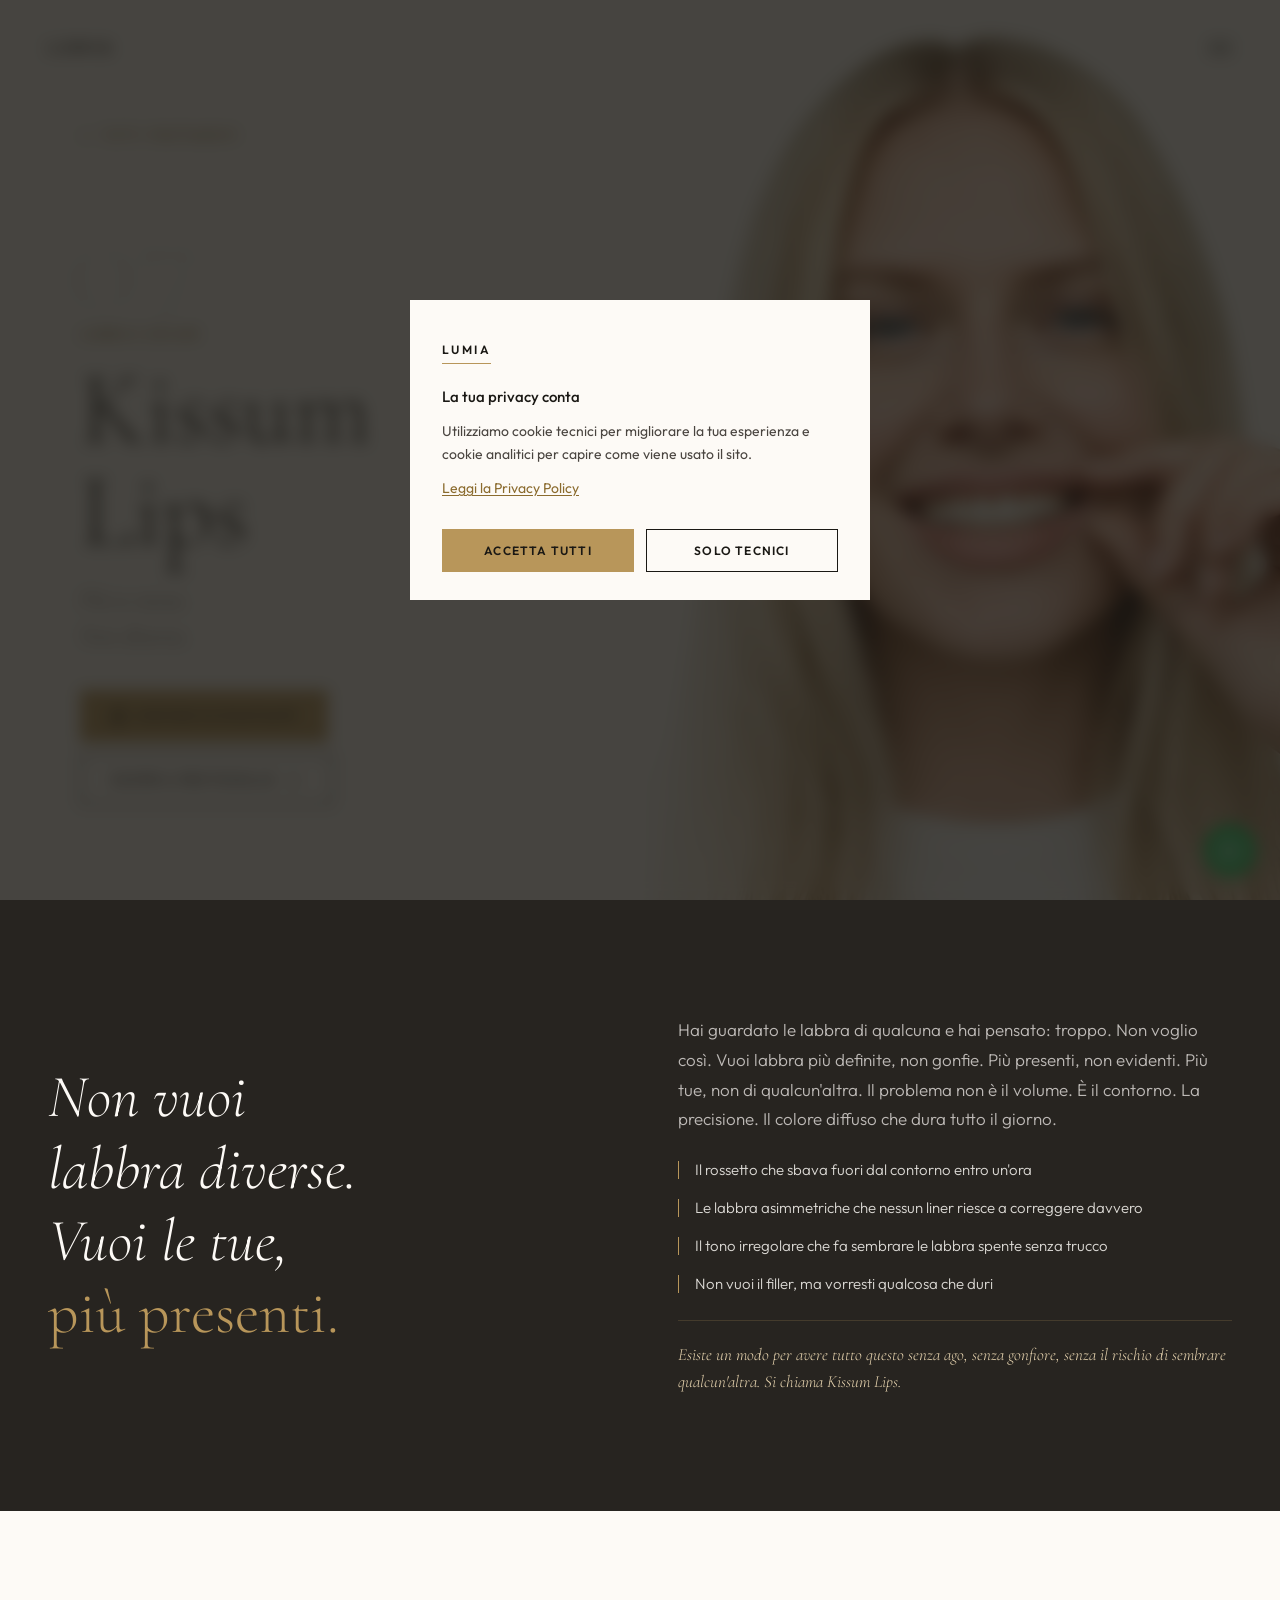
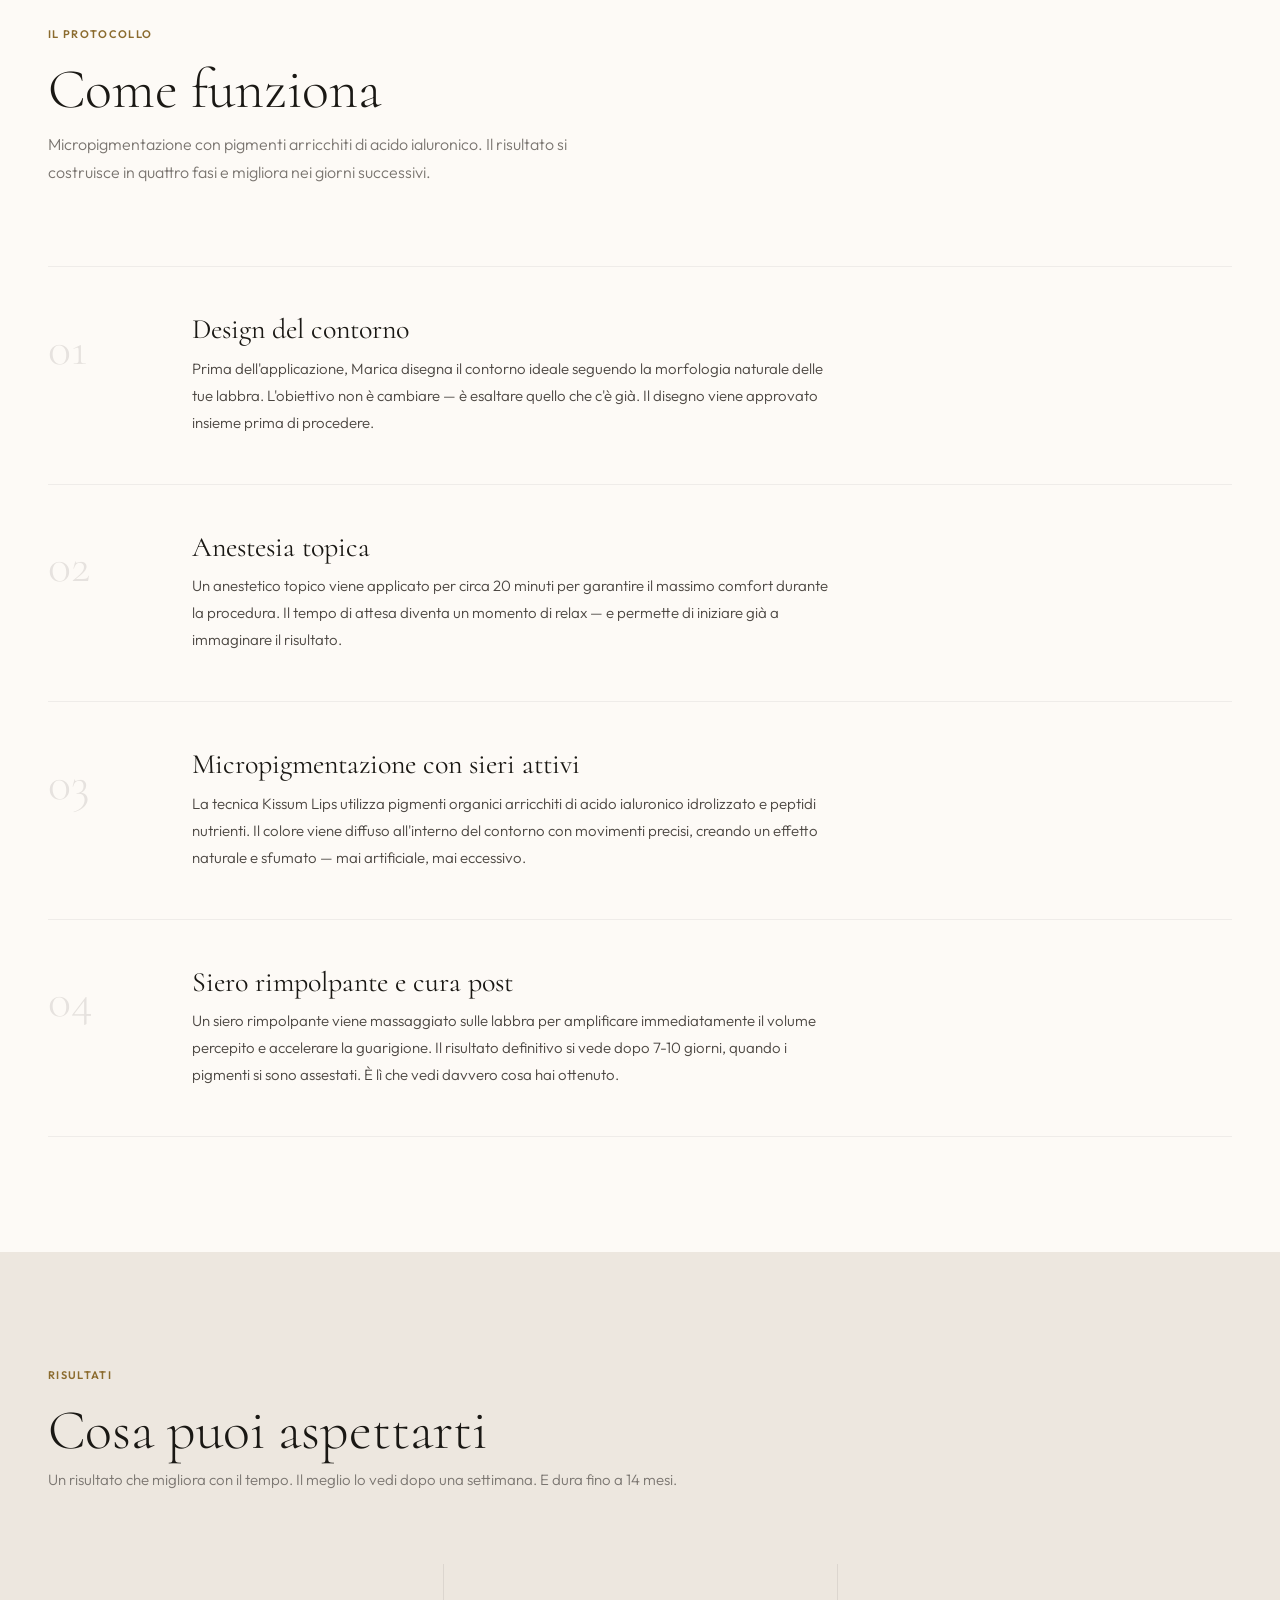
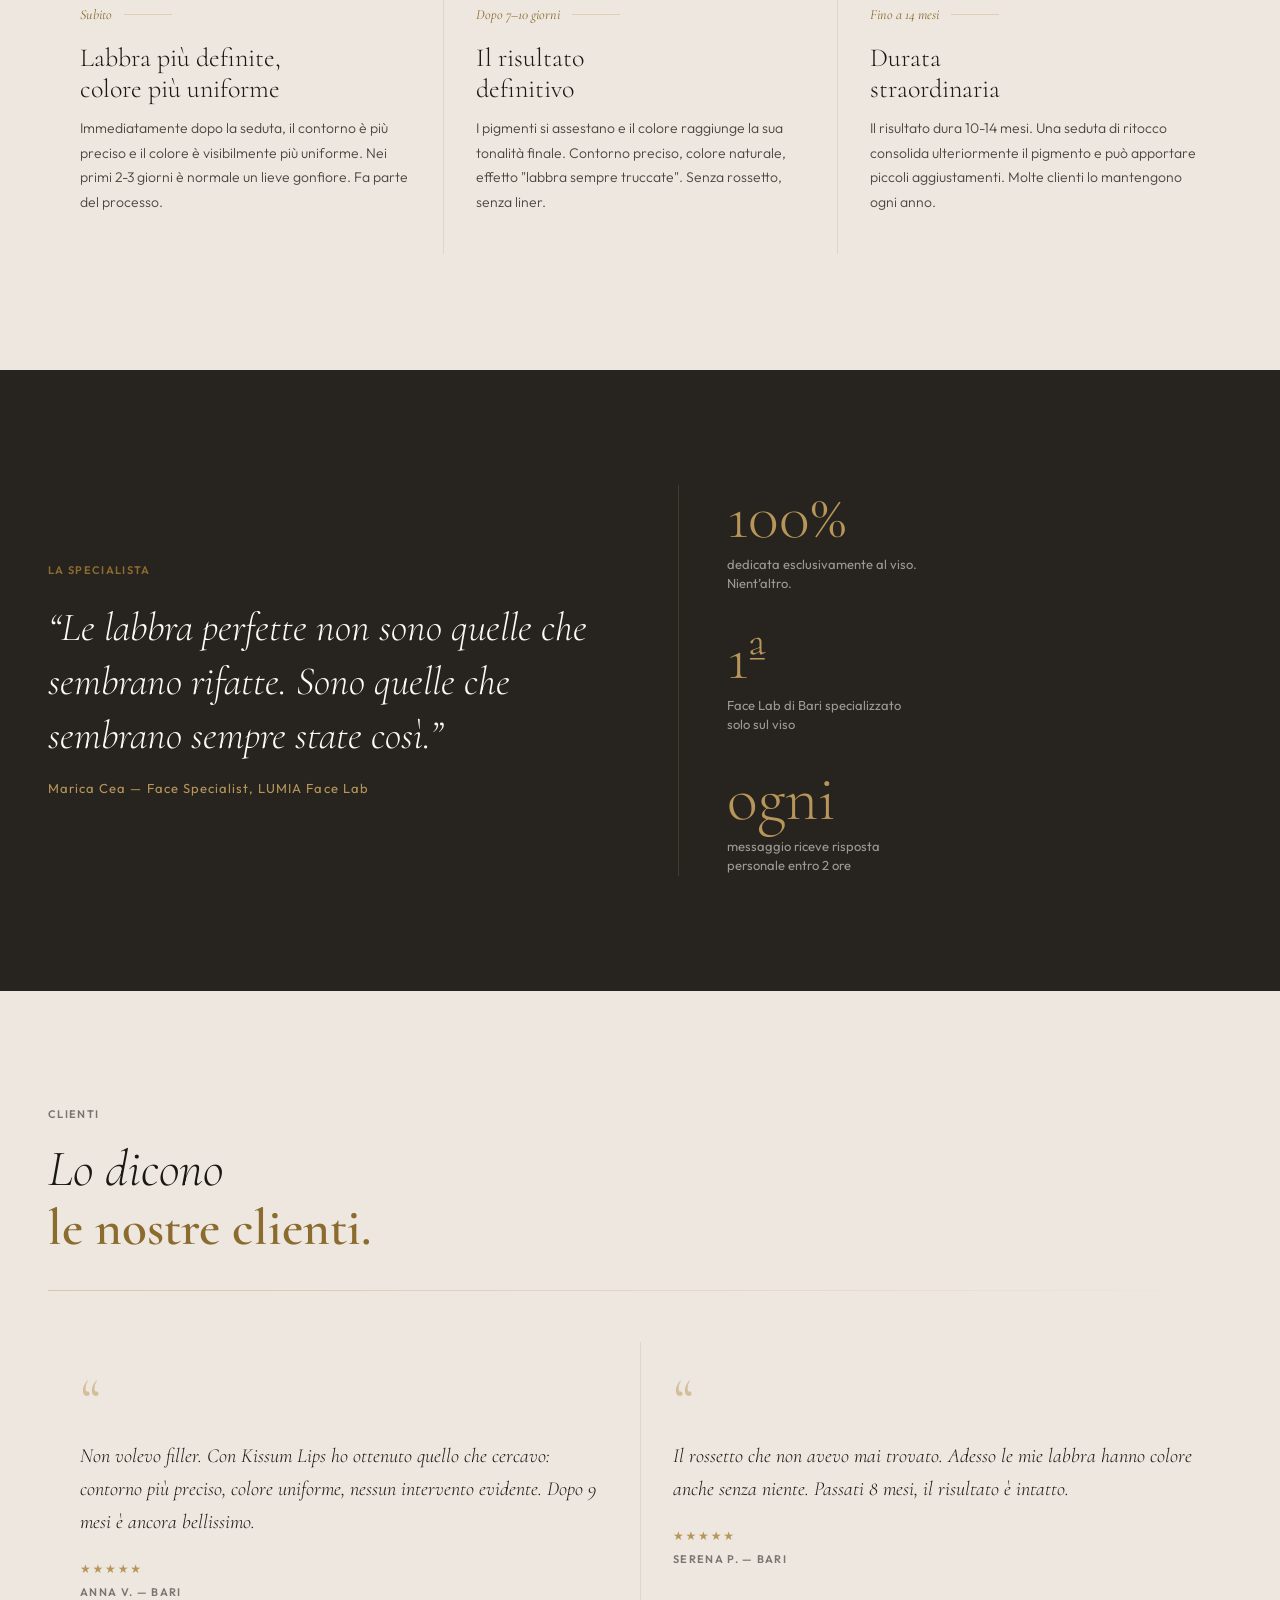
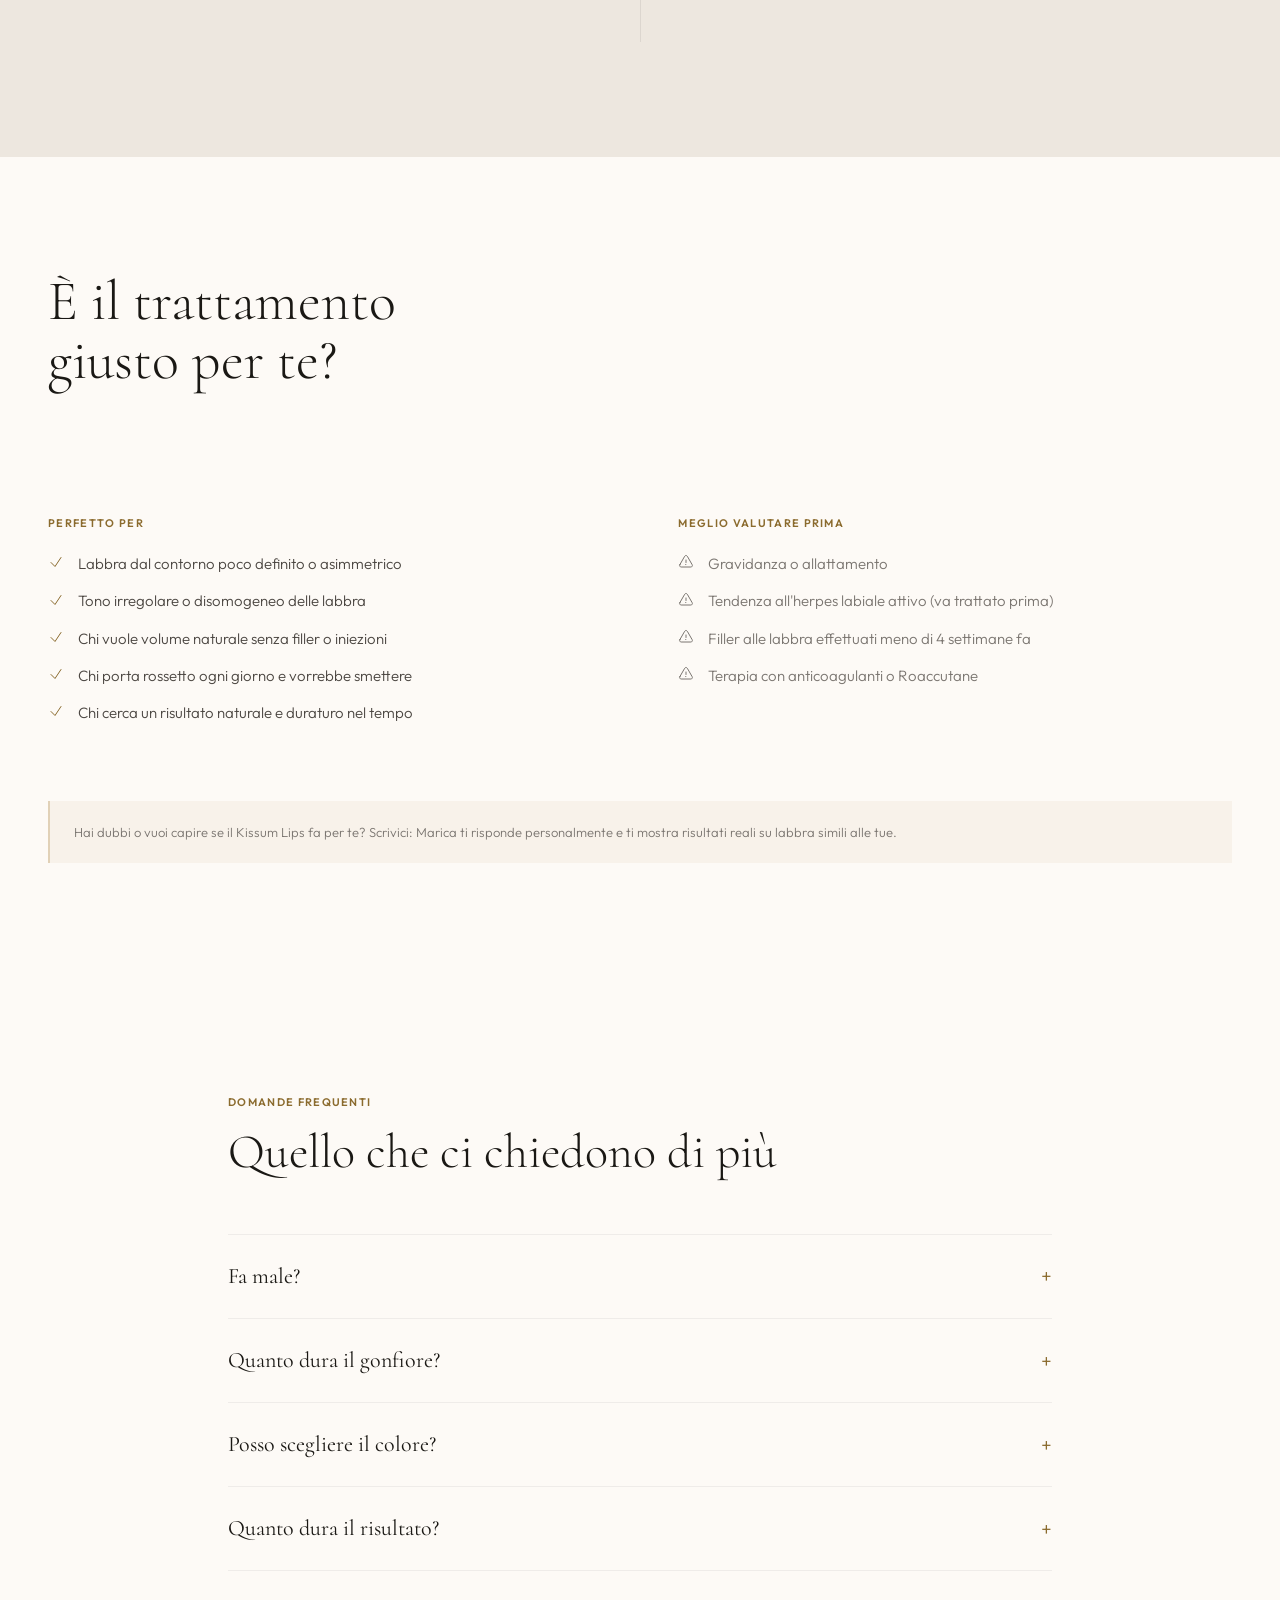
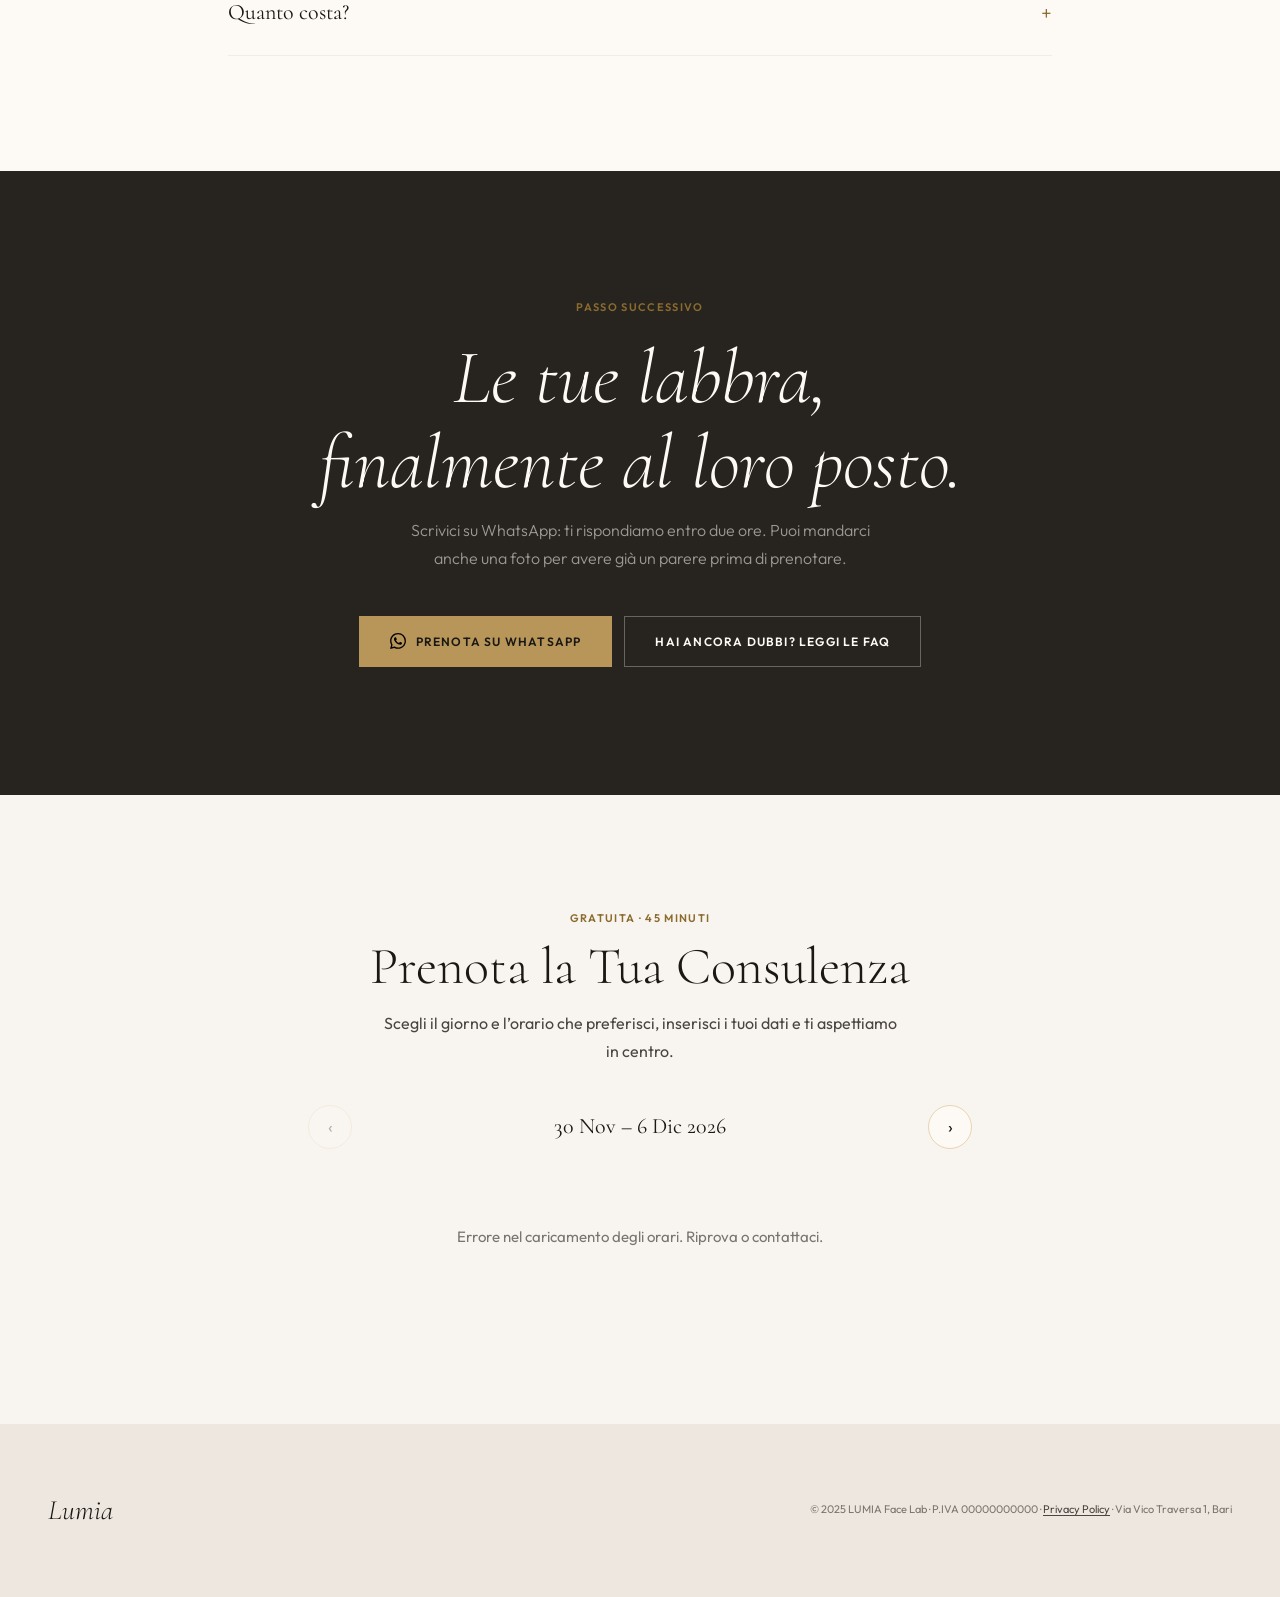
<file: kissum-lips.html>
<!DOCTYPE html>
<html lang="it">
<head>
  <meta charset="UTF-8">
  <meta name="viewport" content="width=device-width, initial-scale=1.0">
  <title>Kissum Lips — LUMIA Face Lab · Bari</title>
  <meta name="description" content="Kissum Lips a Bari: micropigmentazione con pigmenti arricchiti di acido ialuronico per labbra più definite e voluminose senza filler. Effetto naturale fino a 12 mesi. LUMIA Face Lab.">
        <style>
  :root{--gold:#B8965A;--gold-deep:#8B6B2E;--gold-pale:#E8D5B0;--gold-mist:rgba(184,150,90,.08);--cream:#F8F4EF;--cream-warm:#EDE7DF;--surface:#FDFAF6;--ink:#1A1814;--ink-soft:#4A4540;--ink-muted:#7A7570;--dark:#272420;--f-display:'Cormorant',Georgia,'Times New Roman',serif;--f-body:'Outfit',system-ui,-apple-system,sans-serif;--ease:cubic-bezier(.16,1,.3,1);--fast:180ms;--base:380ms;--slow:680ms;--max-w:1400px;--pad-x:clamp(1.25rem,5vw,3rem);--pad-y:clamp(4rem,9vw,8rem);}
  *,*::before,*::after{margin:0;padding:0;box-sizing:border-box;}html{scroll-behavior:smooth;font-optical-sizing:auto;}body{font-family:var(--f-body);font-weight:400;color:var(--ink);background:var(--cream);line-height:1.6;overflow-x:hidden;-webkit-font-smoothing:antialiased;}body.no-scroll{overflow:hidden;}img{max-width:100%;display:block;}a{color:inherit;text-decoration:none;}button{font-family:inherit;cursor:pointer;border:none;background:none;}h1,h2,h3,h4{font-family:var(--f-display);font-weight:300;line-height:1.05;text-wrap:balance;}
  .label{font-family:var(--f-body);font-size:.6875rem;font-weight:600;letter-spacing:.12em;text-transform:uppercase;color:var(--ink-muted);}.label--gold{color:var(--gold-deep);}
  .container{width:100%;max-width:var(--max-w);margin:0 auto;padding:0 var(--pad-x);}.container--narrow{max-width:920px;}.section{padding:var(--pad-y) 0;}
  .btn{display:inline-flex;align-items:center;gap:.625rem;font-family:var(--f-body);font-size:.75rem;font-weight:600;letter-spacing:.1em;text-transform:uppercase;padding:.9375rem 1.875rem;cursor:pointer;white-space:nowrap;transition:background var(--base) var(--ease),color var(--base) var(--ease),border-color var(--base) var(--ease),transform var(--fast);}.btn:active{transform:scale(.97);}
  .btn--primary{background:var(--gold);color:var(--ink);border:1px solid var(--gold);}.btn--primary:hover{background:var(--gold-deep);border-color:var(--gold-deep);}
  .btn--outline{background:transparent;color:var(--ink);border:1px solid var(--ink);}.btn--outline:hover{background:var(--ink);color:var(--surface);}
  .btn--ghost-dark{background:transparent;color:var(--surface);border:1px solid rgba(253,250,246,.3);}.btn--ghost-dark:hover{border-color:var(--surface);background:rgba(253,250,246,.1);}
  .btn svg{width:1rem;height:1rem;flex-shrink:0;}
  .skip-link{position:absolute;top:-100%;left:1rem;background:var(--ink);color:var(--surface);padding:.5rem 1rem;font-size:.875rem;z-index:9999;transition:top var(--fast);}.skip-link:focus{top:1rem;}
  .cookie-overlay{position:fixed;inset:0;background:rgba(26,24,20,.8);backdrop-filter:blur(8px);-webkit-backdrop-filter:blur(8px);z-index:99999;display:flex;align-items:flex-end;justify-content:center;padding:1.5rem;transition:opacity var(--slow) var(--ease),visibility var(--slow);}@media(min-width:640px){.cookie-overlay{align-items:center;}}.cookie-overlay.hidden{opacity:0;visibility:hidden;pointer-events:none;}
  .cookie-modal{background:var(--surface);max-width:460px;width:100%;padding:2.25rem 2rem 1.75rem;animation:slideUp .5s var(--ease) both;}@keyframes slideUp{from{opacity:0;transform:translateY(1.5rem);}to{opacity:1;transform:translateY(0);}}
  .cookie-modal-brand{font-family:var(--f-body);font-size:.75rem;font-weight:600;letter-spacing:.2em;text-transform:uppercase;display:inline-block;border-bottom:1px solid var(--gold);padding-bottom:.25rem;margin-bottom:1.25rem;}.cookie-modal p{font-size:.875rem;color:var(--ink-soft);line-height:1.7;margin-bottom:.625rem;}.cookie-modal a{color:var(--gold-deep);text-decoration:underline;text-underline-offset:2px;}.cookie-actions{display:flex;gap:.75rem;margin-top:1.75rem;}.cookie-actions .btn{flex:1;justify-content:center;padding:.8125rem 1rem;}
  .site-nav{position:fixed;top:0;left:0;right:0;z-index:900;padding:1.75rem 0;transition:background var(--base) var(--ease),padding var(--base) var(--ease),box-shadow var(--base) var(--ease);}.site-nav.scrolled{background:rgba(248,244,239,.96);backdrop-filter:blur(14px);-webkit-backdrop-filter:blur(14px);padding:1.125rem 0;box-shadow:0 1px 0 rgba(26,24,20,.07);}
  .nav-inner{display:flex;align-items:center;justify-content:space-between;}.nav-logo{font-family:var(--f-body);font-size:1rem;font-weight:600;letter-spacing:.22em;text-transform:uppercase;color:var(--ink);transition:opacity var(--fast);}.nav-logo:hover{opacity:.65;}
  .nav-toggle{display:flex;flex-direction:column;justify-content:center;gap:5px;width:2.5rem;height:2.5rem;padding:.5rem;margin-right:-.5rem;-webkit-tap-highlight-color:transparent;}.nav-toggle span{display:block;width:1.5rem;height:1.5px;background:var(--ink);transition:transform var(--base) var(--ease),opacity var(--fast);transform-origin:center;}.nav-toggle[aria-expanded="true"] span:nth-child(1){transform:translateY(6.5px) rotate(45deg);}.nav-toggle[aria-expanded="true"] span:nth-child(2){opacity:0;transform:scaleX(0);}.nav-toggle[aria-expanded="true"] span:nth-child(3){transform:translateY(-6.5px) rotate(-45deg);}
  .nav-menu{position:fixed;inset:0;background:var(--dark);z-index:800;display:flex;flex-direction:column;justify-content:center;padding:var(--pad-x);opacity:0;visibility:hidden;pointer-events:none;transition:opacity var(--base) var(--ease),visibility var(--base);}.nav-menu.open{opacity:1;visibility:visible;pointer-events:auto;}.nav-menu-list{list-style:none;display:flex;flex-direction:column;gap:clamp(1rem,3vh,1.75rem);margin-bottom:clamp(2rem,5vh,3rem);}.nav-menu-list a{font-family:var(--f-display);font-size:clamp(2.25rem,7vw,4rem);font-weight:300;font-style:italic;color:var(--surface);transition:color var(--fast);display:inline-block;}.nav-menu-list a:hover{color:var(--gold);}.nav-menu-footer{display:flex;flex-direction:column;gap:1rem;}.nav-contact-info{font-size:.75rem;color:rgba(253,250,246,.45);letter-spacing:.05em;}
  .treatment-hero{display:grid;grid-template-columns:1fr;min-height:100svh;}@media(min-width:900px){.treatment-hero{grid-template-columns:1fr 1fr;}}
  .hero-text{display:flex;flex-direction:column;justify-content:flex-end;padding:calc(5rem + var(--pad-x)) var(--pad-x) clamp(3rem,7vw,5rem);background:var(--cream);}@media(min-width:900px){.hero-text{justify-content:center;padding:7rem clamp(2rem,6vw,5rem) 5rem clamp(2rem,7vw,5rem);}}
  .hero-back{display:inline-flex;align-items:center;gap:.5rem;font-size:.6875rem;font-weight:600;letter-spacing:.1em;text-transform:uppercase;color:var(--gold-deep);margin-bottom:clamp(2rem,5vh,3.5rem);transition:gap var(--base) var(--ease);}.hero-back:hover{gap:.875rem;}.hero-back svg{width:.875rem;height:.875rem;}
  .hero-num{font-family:var(--f-display);font-size:clamp(5rem,12vw,9rem);font-weight:300;color:rgba(26,24,20,.04);line-height:1;margin-bottom:-.5rem;margin-left:-.08em;user-select:none;pointer-events:none;}
  .hero-tag{font-size:.6875rem;font-weight:600;letter-spacing:.12em;text-transform:uppercase;color:var(--gold-deep);margin-bottom:.875rem;}
  .hero-title{font-family:var(--f-display);font-size:clamp(3rem,8vw,6.5rem);font-weight:300;color:var(--ink);line-height:1;margin-bottom:1.25rem;}
  .hero-tagline{font-family:var(--f-display);font-size:clamp(1.125rem,2.5vw,1.5rem);font-weight:300;font-style:italic;color:var(--ink-soft);line-height:1.5;max-width:36ch;margin-bottom:2.25rem;}
  .hero-actions{display:flex;gap:.75rem;flex-wrap:wrap;}
  .hero-img{position:relative;overflow:hidden;min-height:55vw;}@media(min-width:900px){.hero-img{min-height:unset;}}.hero-img img{width:100%;height:100%;object-fit:cover;object-position:center top;}@media(min-width:900px){.hero-img::before{content:'';position:absolute;inset:0 auto 0 0;width:clamp(80px,12vw,200px);background:linear-gradient(to right,var(--cream),transparent);z-index:1;pointer-events:none;}}
  .empatia{background:var(--dark);padding:var(--pad-y) 0;}.empatia-inner{display:grid;grid-template-columns:1fr;gap:clamp(2.5rem,6vw,5rem);align-items:center;}@media(min-width:900px){.empatia-inner{grid-template-columns:1fr 1fr;}}
  .empatia-quote{font-family:var(--f-display);font-size:clamp(2rem,5vw,3.75rem);font-weight:300;font-style:italic;color:var(--surface);line-height:1.2;}.empatia-quote em{font-style:normal;color:var(--gold);}
  .empatia-right{display:flex;flex-direction:column;gap:1.5rem;}.empatia-intro{font-size:1.0625rem;font-weight:300;color:rgba(253,250,246,.7);line-height:1.75;}
  .empatia-list{list-style:none;display:flex;flex-direction:column;gap:.875rem;}.empatia-list li{display:flex;align-items:flex-start;gap:1rem;font-size:.9375rem;font-weight:300;color:rgba(253,250,246,.85);line-height:1.6;}.empatia-list li::before{content:'';flex-shrink:0;width:1px;height:1.2em;background:var(--gold);margin-top:.2em;}
  .empatia-bridge{font-family:var(--f-display);font-size:1.0625rem;font-weight:300;font-style:italic;color:var(--gold-pale);padding-top:1.25rem;border-top:1px solid rgba(184,150,90,.2);}
  .protocollo{background:var(--surface);padding:var(--pad-y) 0;}.proto-header{margin-bottom:clamp(3rem,7vw,5rem);}.proto-title{font-family:var(--f-display);font-size:clamp(2rem,5vw,3.5rem);font-weight:300;color:var(--ink);margin-bottom:.75rem;}.proto-sub{font-size:1rem;font-weight:300;color:var(--ink-muted);max-width:52ch;line-height:1.75;}
  .steps{display:flex;flex-direction:column;}.step{display:grid;grid-template-columns:4rem 1fr;gap:0 2rem;padding:clamp(2rem,4vw,3rem) 0;border-top:1px solid rgba(26,24,20,.06);}@media(min-width:768px){.step{grid-template-columns:6rem 1fr;gap:0 3rem;}}.step:last-child{border-bottom:1px solid rgba(26,24,20,.06);}
  .step-num{font-family:var(--f-display);font-size:clamp(2rem,4vw,3rem);font-weight:300;color:rgba(26,24,20,.1);line-height:1;padding-top:.2em;}.step-name{font-family:var(--f-display);font-size:clamp(1.25rem,2.5vw,1.75rem);font-weight:400;color:var(--ink);margin-bottom:.625rem;}.step-desc{font-size:.9375rem;font-weight:300;color:var(--ink-soft);line-height:1.8;max-width:64ch;}
  .risultati{background:var(--cream-warm);padding:var(--pad-y) 0;}.risultati-header{margin-bottom:clamp(2.5rem,6vw,4.5rem);}.risultati-title{font-family:var(--f-display);font-size:clamp(2rem,5vw,3.5rem);font-weight:300;color:var(--ink);margin-bottom:.5rem;}.risultati-sub{font-size:.9375rem;font-weight:300;color:var(--ink-muted);}
  .timeline{display:grid;grid-template-columns:1fr;}@media(min-width:640px){.timeline{grid-template-columns:repeat(3,1fr);}}.timeline-item{padding:2.5rem 2rem;}@media(min-width:640px){.timeline-item+.timeline-item{border-left:1px solid rgba(26,24,20,.08);}}
  .timeline-marker{font-family:var(--f-display);font-size:.875rem;font-weight:400;font-style:italic;color:var(--gold-deep);margin-bottom:1rem;display:flex;align-items:center;gap:.75rem;}.timeline-marker::after{content:'';flex:1;height:1px;background:var(--gold);opacity:.3;max-width:3rem;}
  .timeline-heading{font-family:var(--f-display);font-size:clamp(1.25rem,2.5vw,1.625rem);font-weight:300;color:var(--ink);margin-bottom:.75rem;line-height:1.2;}.timeline-desc{font-size:.875rem;font-weight:300;color:var(--ink-soft);line-height:1.75;}
  .per-chi{background:var(--surface);padding:var(--pad-y) 0;}.per-chi-inner{display:grid;grid-template-columns:1fr;gap:clamp(2.5rem,6vw,5rem);}@media(min-width:768px){.per-chi-inner{grid-template-columns:1fr 1fr;}}
  .per-chi-title{font-family:var(--f-display);font-size:clamp(2rem,5vw,3.5rem);font-weight:300;color:var(--ink);margin-bottom:clamp(2rem,4vw,3rem);grid-column:1/-1;}.per-chi-col-label{font-size:.6875rem;font-weight:600;letter-spacing:.12em;text-transform:uppercase;color:var(--gold-deep);margin-bottom:1.25rem;}
  .per-chi-list{list-style:none;display:flex;flex-direction:column;gap:.875rem;}.per-chi-list li{display:flex;align-items:flex-start;gap:.875rem;font-size:.9375rem;font-weight:300;color:var(--ink-soft);line-height:1.55;}.per-chi-list li svg{width:1rem;height:1rem;flex-shrink:0;margin-top:.15em;color:var(--gold-deep);}.per-chi-list li.caution svg{color:var(--ink-muted);}.per-chi-list li.caution{color:var(--ink-muted);}
  .per-chi-note{grid-column:1/-1;font-size:.8125rem;font-weight:300;color:var(--ink-muted);line-height:1.7;padding:1.25rem 1.5rem;border-left:2px solid rgba(184,150,90,.35);background:var(--gold-mist);}
  .cta-finale{background:var(--dark);padding:clamp(5rem,10vw,9rem) 0;text-align:center;}.cta-finale-label{color:var(--gold-deep);margin-bottom:1.25rem;}.cta-finale-title{font-family:var(--f-display);font-size:clamp(2.25rem,6vw,5rem);font-weight:300;font-style:italic;color:var(--surface);line-height:1.1;margin-bottom:.75rem;}.cta-finale-sub{font-size:1rem;font-weight:300;color:rgba(253,250,246,.55);max-width:44ch;margin:0 auto 2.75rem;line-height:1.7;}.cta-finale-actions{display:flex;gap:.75rem;justify-content:center;flex-wrap:wrap;}
  .site-footer{background:var(--cream-warm);padding:clamp(2.5rem,5vw,4rem) 0;}.footer-inner{display:flex;flex-direction:column;gap:1.5rem;align-items:flex-start;}@media(min-width:640px){.footer-inner{flex-direction:row;justify-content:space-between;align-items:center;}}.footer-brand{font-family:var(--f-display);font-size:1.75rem;font-weight:300;font-style:italic;color:var(--ink);}.footer-legal{font-size:.6875rem;color:var(--ink-muted);}.footer-legal a{color:var(--ink-soft);text-decoration:underline;text-underline-offset:2px;}.footer-legal a:hover{color:var(--ink);}
  .whatsapp-fab{position:fixed;bottom:1.5rem;right:1.5rem;z-index:800;width:3.25rem;height:3.25rem;background:#25D366;border-radius:50%;display:flex;align-items:center;justify-content:center;box-shadow:0 4px 16px rgba(37,211,102,.28);transition:transform var(--fast),box-shadow var(--fast);-webkit-tap-highlight-color:transparent;}.whatsapp-fab:hover{transform:scale(1.08);box-shadow:0 6px 22px rgba(37,211,102,.38);}.whatsapp-fab:active{transform:scale(.94);}.whatsapp-fab svg{width:1.5rem;height:1.5rem;fill:#fff;}
  [data-reveal]{opacity:0;transform:translateY(1.5rem);transition:opacity .75s var(--ease),transform .75s var(--ease);}[data-reveal="left"]{transform:translateX(-1.5rem);}[data-reveal="right"]{transform:translateX(1.5rem);}[data-reveal].revealed{opacity:1;transform:none;}[data-delay="1"]{transition-delay:80ms;}[data-delay="2"]{transition-delay:160ms;}[data-delay="3"]{transition-delay:240ms;}[data-delay="4"]{transition-delay:320ms;}
  @media(prefers-reduced-motion:reduce){*,*::before,*::after{animation-duration:.01ms!important;transition-duration:.01ms!important;}[data-reveal]{opacity:1;transform:none;}}
  
  .marica-strip{background:var(--dark);padding:var(--pad-y) 0;}.marica-inner{display:grid;grid-template-columns:1fr;gap:clamp(2.5rem,6vw,5rem);align-items:center;}@media(min-width:768px){.marica-inner{grid-template-columns:1fr 1fr;}}.marica-quote{font-family:var(--f-display);font-size:clamp(1.5rem,3.5vw,2.5rem);font-weight:300;font-style:italic;color:var(--surface);line-height:1.35;margin:1.25rem 0 1rem;}.marica-sig{font-size:.8125rem;font-weight:400;letter-spacing:.08em;color:var(--gold);}.marica-creds{display:flex;flex-direction:column;gap:2rem;border-left:1px solid rgba(184,150,90,.2);padding-left:clamp(1.5rem,4vw,3rem);}.marica-cred-num{display:block;font-family:var(--f-display);font-size:clamp(2.5rem,5vw,4rem);font-weight:300;color:var(--gold);line-height:1;}.marica-cred-label{display:block;font-size:.8125rem;font-weight:400;color:rgba(253,250,246,.55);margin-top:.375rem;line-height:1.5;max-width:22ch;}.testi-strip{background:var(--cream-warm);padding:var(--pad-y) 0;}.testi-header{margin-bottom:0;}.testi-manifesto{font-family:var(--f-display);font-size:clamp(1.75rem,4vw,3.5rem);font-weight:300;font-style:italic;color:var(--ink);line-height:1.15;margin-top:1rem;}.testi-manifesto em{font-style:normal;font-weight:600;color:var(--gold-deep);}.testi-divider{display:flex;align-items:center;margin:clamp(1.5rem,3vw,2rem) 0 clamp(2rem,4vw,3.5rem);}.testi-divider-line{flex:1;height:1px;background:linear-gradient(to right,var(--gold),transparent);opacity:.4;}.testi-grid{display:grid;grid-template-columns:1fr;}@media(min-width:640px){.testi-grid{grid-template-columns:1fr 1fr;}}.testi-item{padding:2.5rem 2rem;}@media(min-width:640px){.testi-item+.testi-item{border-left:1px solid rgba(26,24,20,.08);}}.testi-mark{font-family:var(--f-display);font-size:4rem;font-weight:300;color:var(--gold);line-height:.6;margin-bottom:1.25rem;opacity:.5;}.testi-text{font-family:var(--f-display);font-size:clamp(1rem,2vw,1.25rem);font-weight:300;font-style:italic;color:var(--ink);line-height:1.65;margin-bottom:1.25rem;}.testi-stars{color:var(--gold);font-size:.75rem;letter-spacing:.15em;margin-bottom:.375rem;}.testi-author{font-size:.6875rem;font-weight:600;letter-spacing:.12em;text-transform:uppercase;color:var(--ink-muted);}.faq{background:var(--surface);padding:var(--pad-y) 0;}.faq-title{font-family:var(--f-display);font-size:clamp(1.75rem,4vw,3rem);font-weight:300;color:var(--ink);margin:1rem 0 clamp(2rem,5vw,3.5rem);}.faq-list{display:flex;flex-direction:column;}details.faq-item{border-top:1px solid rgba(26,24,20,.06);padding:1.5rem 0;}details.faq-item:last-child{border-bottom:1px solid rgba(26,24,20,.06);}details.faq-item summary{font-family:var(--f-display);font-size:clamp(1.0625rem,2vw,1.375rem);font-weight:400;color:var(--ink);cursor:pointer;list-style:none;display:flex;justify-content:space-between;align-items:center;gap:1rem;-webkit-tap-highlight-color:transparent;}details.faq-item summary::-webkit-details-marker{display:none;}details.faq-item summary::after{content:'+';font-family:var(--f-body);font-size:1.25rem;font-weight:300;color:var(--gold-deep);flex-shrink:0;transition:transform var(--base) var(--ease);}details.faq-item[open] summary::after{transform:rotate(45deg);}.faq-answer{font-size:.9375rem;font-weight:300;color:var(--ink-soft);line-height:1.8;max-width:62ch;padding-top:1rem;}
  .sr-only{position:absolute;width:1px;height:1px;padding:0;margin:-1px;overflow:hidden;clip:rect(0,0,0,0);white-space:nowrap;border:0;}
  </style>
    <link rel="stylesheet" href="fonts/fonts.css">
</head>
<body class="no-scroll">
<a class="skip-link" href="#main">Vai al contenuto principale</a>
<div class="cookie-overlay" id="cookieOverlay" role="dialog" aria-modal="true" aria-labelledby="cookieTitle"><div class="cookie-modal"><span class="cookie-modal-brand">LUMIA</span><p id="cookieTitle" style="font-size:.9375rem;color:var(--ink);font-weight:500;margin-bottom:.625rem;">La tua privacy conta</p><p>Utilizziamo cookie tecnici per migliorare la tua esperienza e cookie analitici per capire come viene usato il sito.</p><p><a href="privacy-policy.html">Leggi la Privacy Policy</a></p><div class="cookie-actions"><button class="btn btn--primary" id="cookieAccept" type="button">Accetta tutti</button><button class="btn btn--outline" id="cookieReject" type="button">Solo tecnici</button></div></div></div>
<header>
  <nav class="site-nav" id="siteNav" aria-label="Navigazione principale"><div class="container nav-inner"><a href="/" class="nav-logo" aria-label="LUMIA Face Lab — Homepage">LUMIA</a><button class="nav-toggle" id="navToggle" aria-controls="navMenu" aria-expanded="false" aria-label="Apri menu"><span></span><span></span><span></span></button></div></nav>
  <div class="nav-menu" id="navMenu" role="navigation" aria-label="Menu principale"><ul class="nav-menu-list"><li><a href="/#trattamenti" class="js-menu-link">Trattamenti</a></li><li><a href="/#chi-siamo" class="js-menu-link">Chi Siamo</a></li><li><a href="/#newsletter" class="js-menu-link">Newsletter</a></li><li><a href="/#dove-siamo" class="js-menu-link">Dove Siamo</a></li></ul><div class="nav-menu-footer"><a href="https://wa.me/393401234567?text=Ciao,%20vorrei%20prenotare%20un%20trattamento" class="btn btn--primary" target="_blank" rel="noopener"><svg xmlns="http://www.w3.org/2000/svg" viewBox="0 0 24 24" aria-hidden="true"><path d="M17.472 14.382c-.297-.149-1.758-.867-2.03-.967-.273-.099-.471-.148-.67.15-.197.297-.767.966-.94 1.164-.173.199-.347.223-.644.075-.297-.15-1.255-.463-2.39-1.475-.883-.788-1.48-1.761-1.653-2.059-.173-.297-.018-.458.13-.606.134-.133.298-.347.446-.52.149-.174.198-.298.298-.497.099-.198.05-.371-.025-.52-.075-.149-.669-1.612-.916-2.207-.242-.579-.487-.5-.669-.51-.173-.008-.371-.01-.57-.01-.198 0-.52.074-.792.372-.272.297-1.04 1.016-1.04 2.479 0 1.462 1.065 2.875 1.213 3.074.149.198 2.096 3.2 5.077 4.487.709.306 1.262.489 1.694.625.712.227 1.36.195 1.871.118.571-.085 1.758-.719 2.006-1.413.248-.694.248-1.289.173-1.413-.074-.124-.272-.198-.57-.347m-5.421 7.403h-.004a9.87 9.87 0 01-5.031-1.378l-.361-.214-3.741.982.998-3.648-.235-.374a9.86 9.86 0 01-1.51-5.26c.001-5.45 4.436-9.884 9.888-9.884 2.64 0 5.122 1.03 6.988 2.898a9.825 9.825 0 012.893 6.994c-.003 5.45-4.437 9.884-9.885 9.884m8.413-18.297A11.815 11.815 0 0012.05 0C5.495 0 .16 5.335.157 11.892c0 2.096.547 4.142 1.588 5.945L.057 24l6.305-1.654a11.882 11.882 0 005.683 1.448h.005c6.554 0 11.89-5.335 11.893-11.893a11.821 11.821 0 00-3.48-8.413Z"/></svg>Prenota ora</a><p class="nav-contact-info">Via Vico Traversa 1 · Bari</p></div></div>
</header>

<main id="main">
  <section class="treatment-hero" aria-label="Kissum Lips — LUMIA Face Lab">
    <div class="hero-text">
      <a href="/#trattamenti" class="hero-back" data-reveal><svg xmlns="http://www.w3.org/2000/svg" viewBox="0 0 24 24" fill="none" stroke="currentColor" stroke-width="1.5" aria-hidden="true"><path stroke-linecap="round" stroke-linejoin="round" d="M10.5 19.5 3 12m0 0 7.5-7.5M3 12h18"/></svg>Tutti i trattamenti</a>
      <p class="hero-num" aria-hidden="true">07</p>
      <p class="hero-tag" data-reveal data-delay="1">Labbra &amp; volume</p>
      <h1 class="hero-title" data-reveal data-delay="2">Kissum<br>Lips</h1>
      <p class="hero-tagline" data-reveal data-delay="3">Più te stessa.<br>Non diversa.</p>
      <div class="hero-actions" data-reveal data-delay="4">
        <a href="https://wa.me/393401234567?text=Ciao%20Marica,%20vorrei%20informazioni%20sul%20Kissum%20Lips" class="btn btn--primary" target="_blank" rel="noopener"><svg xmlns="http://www.w3.org/2000/svg" viewBox="0 0 24 24" aria-hidden="true"><path d="M17.472 14.382c-.297-.149-1.758-.867-2.03-.967-.273-.099-.471-.148-.67.15-.197.297-.767.966-.94 1.164-.173.199-.347.223-.644.075-.297-.15-1.255-.463-2.39-1.475-.883-.788-1.48-1.761-1.653-2.059-.173-.297-.018-.458.13-.606.134-.133.298-.347.446-.52.149-.174.198-.298.298-.497.099-.198.05-.371-.025-.52-.075-.149-.669-1.612-.916-2.207-.242-.579-.487-.5-.669-.51-.173-.008-.371-.01-.57-.01-.198 0-.52.074-.792.372-.272.297-1.04 1.016-1.04 2.479 0 1.462 1.065 2.875 1.213 3.074.149.198 2.096 3.2 5.077 4.487.709.306 1.262.489 1.694.625.712.227 1.36.195 1.871.118.571-.085 1.758-.719 2.006-1.413.248-.694.248-1.289.173-1.413-.074-.124-.272-.198-.57-.347m-5.421 7.403h-.004a9.87 9.87 0 01-5.031-1.378l-.361-.214-3.741.982.998-3.648-.235-.374a9.86 9.86 0 01-1.51-5.26c.001-5.45 4.436-9.884 9.888-9.884 2.64 0 5.122 1.03 6.988 2.898a9.825 9.825 0 012.893 6.994c-.003 5.45-4.437 9.884-9.885 9.884m8.413-18.297A11.815 11.815 0 0012.05 0C5.495 0 .16 5.335.157 11.892c0 2.096.547 4.142 1.588 5.945L.057 24l6.305-1.654a11.882 11.882 0 005.683 1.448h.005c6.554 0 11.89-5.335 11.893-11.893a11.821 11.821 0 00-3.48-8.413Z"/></svg>Scrivimi su WhatsApp</a>
        <a href="#protocollo" class="btn btn--outline">Scopri il protocollo <svg xmlns="http://www.w3.org/2000/svg" viewBox="0 0 24 24" fill="none" stroke="currentColor" stroke-width="1.5" aria-hidden="true"><path stroke-linecap="round" stroke-linejoin="round" d="M19.5 13.5 12 21m0 0-7.5-7.5M12 21V3"/></svg></a>
      </div>
    </div>
    <div class="hero-img" aria-hidden="true"><img src="images/trattamenti/kissum-lips.webp" alt="Kissum Lips — labbra voluminose e definite senza filler"></div>
  </section>

  <section class="empatia" aria-label="Ti riconosci?">
    <div class="container"><div class="empatia-inner">
      <div data-reveal="left"><p class="empatia-quote">Non vuoi<br>labbra diverse.<br>Vuoi le tue,<br><em>più presenti.</em></p></div>
      <div class="empatia-right" data-reveal="right">
        <p class="empatia-intro">Hai guardato le labbra di qualcuna e hai pensato: troppo. Non voglio così. Vuoi labbra più definite, non gonfie. Più presenti, non evidenti. Più tue, non di qualcun'altra. Il problema non è il volume. È il contorno. La precisione. Il colore diffuso che dura tutto il giorno.</p>
        <ul class="empatia-list">
          <li>Il rossetto che sbava fuori dal contorno entro un'ora</li>
          <li>Le labbra asimmetriche che nessun liner riesce a correggere davvero</li>
          <li>Il tono irregolare che fa sembrare le labbra spente senza trucco</li>
          <li>Non vuoi il filler, ma vorresti qualcosa che duri</li>
        </ul>
        <p class="empatia-bridge">Esiste un modo per avere tutto questo senza ago, senza gonfiore, senza il rischio di sembrare qualcun'altra. Si chiama Kissum Lips.</p>
      </div>
    </div></div>
  </section>

  <section class="protocollo section" id="protocollo" aria-label="Il protocollo Kissum Lips">
    <div class="container">
      <div class="proto-header" data-reveal>
        <span class="label label--gold" style="display:block;margin-bottom:1rem;">Il protocollo</span>
        <h2 class="proto-title">Come funziona</h2>
        <p class="proto-sub">Micropigmentazione con pigmenti arricchiti di acido ialuronico. Il risultato si costruisce in quattro fasi e migliora nei giorni successivi.</p>
      </div>
      <div class="steps">
        <div class="step" data-reveal><span class="step-num" aria-hidden="true">01</span><div><h3 class="step-name">Design del contorno</h3><p class="step-desc">Prima dell'applicazione, Marica disegna il contorno ideale seguendo la morfologia naturale delle tue labbra. L'obiettivo non è cambiare — è esaltare quello che c'è già. Il disegno viene approvato insieme prima di procedere.</p></div></div>
        <div class="step" data-reveal><span class="step-num" aria-hidden="true">02</span><div><h3 class="step-name">Anestesia topica</h3><p class="step-desc">Un anestetico topico viene applicato per circa 20 minuti per garantire il massimo comfort durante la procedura. Il tempo di attesa diventa un momento di relax — e permette di iniziare già a immaginare il risultato.</p></div></div>
        <div class="step" data-reveal><span class="step-num" aria-hidden="true">03</span><div><h3 class="step-name">Micropigmentazione con sieri attivi</h3><p class="step-desc">La tecnica Kissum Lips utilizza pigmenti organici arricchiti di acido ialuronico idrolizzato e peptidi nutrienti. Il colore viene diffuso all'interno del contorno con movimenti precisi, creando un effetto naturale e sfumato — mai artificiale, mai eccessivo.</p></div></div>
        <div class="step" data-reveal><span class="step-num" aria-hidden="true">04</span><div><h3 class="step-name">Siero rimpolpante e cura post</h3><p class="step-desc">Un siero rimpolpante viene massaggiato sulle labbra per amplificare immediatamente il volume percepito e accelerare la guarigione. Il risultato definitivo si vede dopo 7-10 giorni, quando i pigmenti si sono assestati. È lì che vedi davvero cosa hai ottenuto.</p></div></div>
      </div>
    </div>
  </section>

  <section class="risultati" aria-label="I risultati del Kissum Lips">
    <div class="container">
      <div class="risultati-header" data-reveal>
        <span class="label label--gold" style="display:block;margin-bottom:1rem;">Risultati</span>
        <h2 class="risultati-title">Cosa puoi aspettarti</h2>
        <p class="risultati-sub">Un risultato che migliora con il tempo. Il meglio lo vedi dopo una settimana. E dura fino a 14 mesi.</p>
      </div>
      <div class="timeline">
        <div class="timeline-item" data-reveal><p class="timeline-marker">Subito</p><h3 class="timeline-heading">Labbra più definite,<br>colore più uniforme</h3><p class="timeline-desc">Immediatamente dopo la seduta, il contorno è più preciso e il colore è visibilmente più uniforme. Nei primi 2-3 giorni è normale un lieve gonfiore. Fa parte del processo.</p></div>
        <div class="timeline-item" data-reveal data-delay="1"><p class="timeline-marker">Dopo 7–10 giorni</p><h3 class="timeline-heading">Il risultato<br>definitivo</h3><p class="timeline-desc">I pigmenti si assestano e il colore raggiunge la sua tonalità finale. Contorno preciso, colore naturale, effetto "labbra sempre truccate". Senza rossetto, senza liner.</p></div>
        <div class="timeline-item" data-reveal data-delay="2"><p class="timeline-marker">Fino a 14 mesi</p><h3 class="timeline-heading">Durata<br>straordinaria</h3><p class="timeline-desc">Il risultato dura 10-14 mesi. Una seduta di ritocco consolida ulteriormente il pigmento e può apportare piccoli aggiustamenti. Molte clienti lo mantengono ogni anno.</p></div>
      </div>
    </div>
  </section>

  
  <!-- MARICA -->
  <section class="marica-strip" aria-label="Marica Cea — Face Specialist">
    <div class="container">
      <div class="marica-inner">
        <div data-reveal="left">
          <span class="label label--gold" style="display:block;margin-bottom:1.25rem;">La specialista</span>
          <p class="marica-quote">&ldquo;Le labbra perfette non sono quelle che sembrano rifatte. Sono quelle che sembrano sempre state così.&rdquo;</p>
          <p class="marica-sig">Marica Cea &mdash; Face Specialist, LUMIA Face Lab</p>
        </div>
        <div class="marica-creds" data-reveal="right">
          <div><span class="marica-cred-num">100%</span><span class="marica-cred-label">dedicata esclusivamente al viso. Nient’altro.</span></div>
          <div><span class="marica-cred-num">1ª</span><span class="marica-cred-label">Face Lab di Bari specializzato solo sul viso</span></div>
          <div><span class="marica-cred-num">ogni</span><span class="marica-cred-label">messaggio riceve risposta personale entro 2 ore</span></div>
        </div>
      </div>
    </div>
  </section>

  <!-- TESTIMONIANZE -->
  <section class="testi-strip" aria-label="Cosa dicono le nostre clienti">
    <div class="container">
      <div class="testi-header" data-reveal>
        <span class="label" style="display:block;margin-bottom:.75rem;">Clienti</span>
        <p class="testi-manifesto">Lo dicono<br><em>le nostre clienti.</em></p>
      </div>
      <div class="testi-divider" data-reveal>
        <div class="testi-divider-line"></div>
      </div>
      <div class="testi-grid">
        <div class="testi-item" data-reveal>
          <div class="testi-mark" aria-hidden="true">&ldquo;</div>
          <p class="testi-text">Non volevo filler. Con Kissum Lips ho ottenuto quello che cercavo: contorno più preciso, colore uniforme, nessun intervento evidente. Dopo 9 mesi è ancora bellissimo.</p>
          <div class="testi-stars" aria-label="5 stelle su 5">&#9733;&#9733;&#9733;&#9733;&#9733;</div>
          <p class="testi-author">Anna V. — Bari</p>
        </div>
        <div class="testi-item" data-reveal data-delay="1">
          <div class="testi-mark" aria-hidden="true">&ldquo;</div>
          <p class="testi-text">Il rossetto che non avevo mai trovato. Adesso le mie labbra hanno colore anche senza niente. Passati 8 mesi, il risultato è intatto.</p>
          <div class="testi-stars" aria-label="5 stelle su 5">&#9733;&#9733;&#9733;&#9733;&#9733;</div>
          <p class="testi-author">Serena P. — Bari</p>
        </div>
      </div>
    </div>
  </section>

  <section class="per-chi section" aria-label="Per chi è indicato il Kissum Lips">
    <div class="container"><div class="per-chi-inner">
      <h2 class="per-chi-title" data-reveal>È il trattamento<br>giusto per te?</h2>
      <div data-reveal>
        <p class="per-chi-col-label">Perfetto per</p>
        <ul class="per-chi-list">
          <li><svg xmlns="http://www.w3.org/2000/svg" viewBox="0 0 24 24" fill="none" stroke="currentColor" stroke-width="1.5" aria-hidden="true"><path stroke-linecap="round" stroke-linejoin="round" d="m4.5 12.75 6 6 9-13.5"/></svg>Labbra dal contorno poco definito o asimmetrico</li>
          <li><svg xmlns="http://www.w3.org/2000/svg" viewBox="0 0 24 24" fill="none" stroke="currentColor" stroke-width="1.5" aria-hidden="true"><path stroke-linecap="round" stroke-linejoin="round" d="m4.5 12.75 6 6 9-13.5"/></svg>Tono irregolare o disomogeneo delle labbra</li>
          <li><svg xmlns="http://www.w3.org/2000/svg" viewBox="0 0 24 24" fill="none" stroke="currentColor" stroke-width="1.5" aria-hidden="true"><path stroke-linecap="round" stroke-linejoin="round" d="m4.5 12.75 6 6 9-13.5"/></svg>Chi vuole volume naturale senza filler o iniezioni</li>
          <li><svg xmlns="http://www.w3.org/2000/svg" viewBox="0 0 24 24" fill="none" stroke="currentColor" stroke-width="1.5" aria-hidden="true"><path stroke-linecap="round" stroke-linejoin="round" d="m4.5 12.75 6 6 9-13.5"/></svg>Chi porta rossetto ogni giorno e vorrebbe smettere</li>
          <li><svg xmlns="http://www.w3.org/2000/svg" viewBox="0 0 24 24" fill="none" stroke="currentColor" stroke-width="1.5" aria-hidden="true"><path stroke-linecap="round" stroke-linejoin="round" d="m4.5 12.75 6 6 9-13.5"/></svg>Chi cerca un risultato naturale e duraturo nel tempo</li>
        </ul>
      </div>
      <div data-reveal data-delay="1">
        <p class="per-chi-col-label">Meglio valutare prima</p>
        <ul class="per-chi-list">
          <li class="caution"><svg xmlns="http://www.w3.org/2000/svg" viewBox="0 0 24 24" fill="none" stroke="currentColor" stroke-width="1.5" aria-hidden="true"><path stroke-linecap="round" stroke-linejoin="round" d="M12 9v3.75m-9.303 3.376c-.866 1.5.217 3.374 1.948 3.374h14.71c1.73 0 2.813-1.874 1.948-3.374L13.949 3.378c-.866-1.5-3.032-1.5-3.898 0L2.697 16.126ZM12 15.75h.007v.008H12v-.008Z"/></svg>Gravidanza o allattamento</li>
          <li class="caution"><svg xmlns="http://www.w3.org/2000/svg" viewBox="0 0 24 24" fill="none" stroke="currentColor" stroke-width="1.5" aria-hidden="true"><path stroke-linecap="round" stroke-linejoin="round" d="M12 9v3.75m-9.303 3.376c-.866 1.5.217 3.374 1.948 3.374h14.71c1.73 0 2.813-1.874 1.948-3.374L13.949 3.378c-.866-1.5-3.032-1.5-3.898 0L2.697 16.126ZM12 15.75h.007v.008H12v-.008Z"/></svg>Tendenza all'herpes labiale attivo (va trattato prima)</li>
          <li class="caution"><svg xmlns="http://www.w3.org/2000/svg" viewBox="0 0 24 24" fill="none" stroke="currentColor" stroke-width="1.5" aria-hidden="true"><path stroke-linecap="round" stroke-linejoin="round" d="M12 9v3.75m-9.303 3.376c-.866 1.5.217 3.374 1.948 3.374h14.71c1.73 0 2.813-1.874 1.948-3.374L13.949 3.378c-.866-1.5-3.032-1.5-3.898 0L2.697 16.126ZM12 15.75h.007v.008H12v-.008Z"/></svg>Filler alle labbra effettuati meno di 4 settimane fa</li>
          <li class="caution"><svg xmlns="http://www.w3.org/2000/svg" viewBox="0 0 24 24" fill="none" stroke="currentColor" stroke-width="1.5" aria-hidden="true"><path stroke-linecap="round" stroke-linejoin="round" d="M12 9v3.75m-9.303 3.376c-.866 1.5.217 3.374 1.948 3.374h14.71c1.73 0 2.813-1.874 1.948-3.374L13.949 3.378c-.866-1.5-3.032-1.5-3.898 0L2.697 16.126ZM12 15.75h.007v.008H12v-.008Z"/></svg>Terapia con anticoagulanti o Roaccutane</li>
        </ul>
      </div>
      <p class="per-chi-note" data-reveal>Hai dubbi o vuoi capire se il Kissum Lips fa per te? Scrivici: Marica ti risponde personalmente e ti mostra risultati reali su labbra simili alle tue.</p>
    </div></div>
  </section>

    <!-- FAQ -->
  <section class="faq section" id="faq" aria-label="Domande frequenti">
    <div class="container container--narrow">
      <div data-reveal>
        <span class="label label--gold" style="display:block;margin-bottom:.75rem;">Domande frequenti</span>
        <h2 class="faq-title">Quello che ci chiedono di più</h2>
      </div>
      <div class="faq-list">
        <details class="faq-item" data-reveal>
          <summary>Fa male?</summary>
          <p class="faq-answer">L’anestesia topica rende la procedura confortevole. Si sente una leggera pressione ma niente di doloroso.</p>
        </details>
        <details class="faq-item" data-reveal>
          <summary>Quanto dura il gonfiore?</summary>
          <p class="faq-answer">2–3 giorni di lieve gonfiore sono normali. Il risultato definitivo si vede dopo 7–10 giorni.</p>
        </details>
        <details class="faq-item" data-reveal>
          <summary>Posso scegliere il colore?</summary>
          <p class="faq-answer">Sì. Marica lavora con pigmenti che si adattano al tuo colore naturale. Il risultato è sempre labbra tue, non labbra artificiali.</p>
        </details>
        <details class="faq-item" data-reveal>
          <summary>Quanto dura il risultato?</summary>
          <p class="faq-answer">10–14 mesi. Dopo una seduta di ritocco il pigmento si consolida ulteriormente.</p>
        </details>
        <details class="faq-item" data-reveal>
          <summary>Quanto costa?</summary>
          <p class="faq-answer">Scrivici: preventivo preciso in base all’estensione del trattamento.</p>
        </details>
      </div>
    </div>
  </section>

  <section class="cta-finale" id="prenota" aria-label="Prenota Kissum Lips">
    <div class="container container--narrow">
      <p class="label cta-finale-label" data-reveal>Passo successivo</p>
      <h2 class="cta-finale-title" data-reveal data-delay="1">Le tue labbra,<br>finalmente al loro posto.</h2>
      <p class="cta-finale-sub" data-reveal data-delay="2">Scrivici su WhatsApp: ti rispondiamo entro due ore. Puoi mandarci anche una foto per avere già un parere prima di prenotare.</p>
      <div class="cta-finale-actions" data-reveal data-delay="3">
        <a href="https://wa.me/393401234567?text=Ciao,%20vorrei%20prenotare%20il%20trattamento%20Kissum%20Lips" class="btn btn--primary" target="_blank" rel="noopener"><svg xmlns="http://www.w3.org/2000/svg" viewBox="0 0 24 24" aria-hidden="true"><path d="M17.472 14.382c-.297-.149-1.758-.867-2.03-.967-.273-.099-.471-.148-.67.15-.197.297-.767.966-.94 1.164-.173.199-.347.223-.644.075-.297-.15-1.255-.463-2.39-1.475-.883-.788-1.48-1.761-1.653-2.059-.173-.297-.018-.458.13-.606.134-.133.298-.347.446-.52.149-.174.198-.298.298-.497.099-.198.05-.371-.025-.52-.075-.149-.669-1.612-.916-2.207-.242-.579-.487-.5-.669-.51-.173-.008-.371-.01-.57-.01-.198 0-.52.074-.792.372-.272.297-1.04 1.016-1.04 2.479 0 1.462 1.065 2.875 1.213 3.074.149.198 2.096 3.2 5.077 4.487.709.306 1.262.489 1.694.625.712.227 1.36.195 1.871.118.571-.085 1.758-.719 2.006-1.413.248-.694.248-1.289.173-1.413-.074-.124-.272-.198-.57-.347m-5.421 7.403h-.004a9.87 9.87 0 01-5.031-1.378l-.361-.214-3.741.982.998-3.648-.235-.374a9.86 9.86 0 01-1.51-5.26c.001-5.45 4.436-9.884 9.888-9.884 2.64 0 5.122 1.03 6.988 2.898a9.825 9.825 0 012.893 6.994c-.003 5.45-4.437 9.884-9.885 9.884m8.413-18.297A11.815 11.815 0 0012.05 0C5.495 0 .16 5.335.157 11.892c0 2.096.547 4.142 1.588 5.945L.057 24l6.305-1.654a11.882 11.882 0 005.683 1.448h.005c6.554 0 11.89-5.335 11.893-11.893a11.821 11.821 0 00-3.48-8.413Z"/></svg>Prenota su WhatsApp</a>
        <a href="#faq" class="btn btn--ghost-dark">Hai ancora dubbi? Leggi le FAQ</a>
      </div>
    </div>
  </section>
</main>

<footer class="site-footer" aria-label="Piè di pagina"><div class="container"><div class="footer-inner"><a href="/" class="footer-brand">Lumia</a><p class="footer-legal">&copy; 2025 LUMIA Face Lab · P.IVA 00000000000 · <a href="privacy-policy.html">Privacy Policy</a> · Via Vico Traversa 1, Bari</p></div></div></footer>
<a href="https://wa.me/393401234567?text=Ciao,%20vorrei%20informazioni%20sul%20trattamento%20Kissum%20Lips" class="whatsapp-fab" target="_blank" rel="noopener" aria-label="Prenota su WhatsApp"><svg xmlns="http://www.w3.org/2000/svg" viewBox="0 0 24 24"><path d="M17.472 14.382c-.297-.149-1.758-.867-2.03-.967-.273-.099-.471-.148-.67.15-.197.297-.767.966-.94 1.164-.173.199-.347.223-.644.075-.297-.15-1.255-.463-2.39-1.475-.883-.788-1.48-1.761-1.653-2.059-.173-.297-.018-.458.13-.606.134-.133.298-.347.446-.52.149-.174.198-.298.298-.497.099-.198.05-.371-.025-.52-.075-.149-.669-1.612-.916-2.207-.242-.579-.487-.5-.669-.51-.173-.008-.371-.01-.57-.01-.198 0-.52.074-.792.372-.272.297-1.04 1.016-1.04 2.479 0 1.462 1.065 2.875 1.213 3.074.149.198 2.096 3.2 5.077 4.487.709.306 1.262.489 1.694.625.712.227 1.36.195 1.871.118.571-.085 1.758-.719 2.006-1.413.248-.694.248-1.289.173-1.413-.074-.124-.272-.198-.57-.347m-5.421 7.403h-.004a9.87 9.87 0 01-5.031-1.378l-.361-.214-3.741.982.998-3.648-.235-.374a9.86 9.86 0 01-1.51-5.26c.001-5.45 4.436-9.884 9.888-9.884 2.64 0 5.122 1.03 6.988 2.898a9.825 9.825 0 012.893 6.994c-.003 5.45-4.437 9.884-9.885 9.884m8.413-18.297A11.815 11.815 0 0012.05 0C5.495 0 .16 5.335.157 11.892c0 2.096.547 4.142 1.588 5.945L.057 24l6.305-1.654a11.882 11.882 0 005.683 1.448h.005c6.554 0 11.89-5.335 11.893-11.893a11.821 11.821 0 00-3.48-8.413Z"/></svg></a>
<script>(function(){'use strict';const K='lumia_cookie_consent',o=document.getElementById('cookieOverlay');function d(ok){localStorage.setItem(K,JSON.stringify({ts:new Date().toISOString(),accepted:ok}));o.classList.add('hidden');document.body.classList.remove('no-scroll');}if(localStorage.getItem(K)){o.classList.add('hidden');document.body.classList.remove('no-scroll');}document.getElementById('cookieAccept').addEventListener('click',()=>d(true));document.getElementById('cookieReject').addEventListener('click',()=>d(false));const nav=document.getElementById('siteNav'),toggle=document.getElementById('navToggle'),menu=document.getElementById('navMenu');let open=false;function openMenu(){open=true;toggle.setAttribute('aria-expanded','true');toggle.setAttribute('aria-label','Chiudi menu');menu.classList.add('open');document.body.classList.add('no-scroll');}function closeMenu(){open=false;toggle.setAttribute('aria-expanded','false');toggle.setAttribute('aria-label','Apri menu');menu.classList.remove('open');document.body.classList.remove('no-scroll');}toggle.addEventListener('click',()=>open?closeMenu():openMenu());document.querySelectorAll('.js-menu-link').forEach(l=>l.addEventListener('click',closeMenu));document.addEventListener('keydown',e=>{if(e.key==='Escape'&&open)closeMenu();});window.addEventListener('scroll',()=>nav.classList.toggle('scrolled',window.scrollY>60),{passive:true});const els=document.querySelectorAll('[data-reveal]');if('IntersectionObserver' in window){const obs=new IntersectionObserver(entries=>{entries.forEach(e=>{if(e.isIntersecting){e.target.classList.add('revealed');obs.unobserve(e.target);}});},{threshold:0.12,rootMargin:'0px 0px -48px 0px'});els.forEach(el=>obs.observe(el));}else{els.forEach(el=>el.classList.add('revealed'));}document.querySelectorAll('a[href^="#"]').forEach(l=>l.addEventListener('click',function(e){const t=document.getElementById(this.getAttribute('href').slice(1));if(!t)return;e.preventDefault();window.scrollTo({top:t.getBoundingClientRect().top+window.scrollY-nav.offsetHeight-8,behavior:'smooth'});}));})();</script>

  <script src="consulenza.js"></script>
</body>
</html>
</file>
<file: fonts/fonts.css>
/* cyrillic-ext */
@font-face {
  font-family: 'Cormorant';
  font-style: italic;
  font-weight: 300;
  font-display: swap;
  src: url(../fonts/H4cjBXOCl9bbnla_nHIq6quyoqOOag.woff2) format('woff2');
  unicode-range: U+0460-052F, U+1C80-1C8A, U+20B4, U+2DE0-2DFF, U+A640-A69F, U+FE2E-FE2F;
}
/* cyrillic */
@font-face {
  font-family: 'Cormorant';
  font-style: italic;
  font-weight: 300;
  font-display: swap;
  src: url(../fonts/H4cjBXOCl9bbnla_nHIq6qu7oqOOag.woff2) format('woff2');
  unicode-range: U+0301, U+0400-045F, U+0490-0491, U+04B0-04B1, U+2116;
}
/* vietnamese */
@font-face {
  font-family: 'Cormorant';
  font-style: italic;
  font-weight: 300;
  font-display: swap;
  src: url(../fonts/H4cjBXOCl9bbnla_nHIq6quwoqOOag.woff2) format('woff2');
  unicode-range: U+0102-0103, U+0110-0111, U+0128-0129, U+0168-0169, U+01A0-01A1, U+01AF-01B0, U+0300-0301, U+0303-0304, U+0308-0309, U+0323, U+0329, U+1EA0-1EF9, U+20AB;
}
/* latin-ext */
@font-face {
  font-family: 'Cormorant';
  font-style: italic;
  font-weight: 300;
  font-display: swap;
  src: url(../fonts/H4cjBXOCl9bbnla_nHIq6quxoqOOag.woff2) format('woff2');
  unicode-range: U+0100-02BA, U+02BD-02C5, U+02C7-02CC, U+02CE-02D7, U+02DD-02FF, U+0304, U+0308, U+0329, U+1D00-1DBF, U+1E00-1E9F, U+1EF2-1EFF, U+2020, U+20A0-20AB, U+20AD-20C0, U+2113, U+2C60-2C7F, U+A720-A7FF;
}
/* latin */
@font-face {
  font-family: 'Cormorant';
  font-style: italic;
  font-weight: 300;
  font-display: swap;
  src: url(../fonts/H4cjBXOCl9bbnla_nHIq6qu_oqM.woff2) format('woff2');
  unicode-range: U+0000-00FF, U+0131, U+0152-0153, U+02BB-02BC, U+02C6, U+02DA, U+02DC, U+0304, U+0308, U+0329, U+2000-206F, U+20AC, U+2122, U+2191, U+2193, U+2212, U+2215, U+FEFF, U+FFFD;
}
/* cyrillic-ext */
@font-face {
  font-family: 'Cormorant';
  font-style: italic;
  font-weight: 400;
  font-display: swap;
  src: url(../fonts/H4cjBXOCl9bbnla_nHIq6quyoqOOag.woff2) format('woff2');
  unicode-range: U+0460-052F, U+1C80-1C8A, U+20B4, U+2DE0-2DFF, U+A640-A69F, U+FE2E-FE2F;
}
/* cyrillic */
@font-face {
  font-family: 'Cormorant';
  font-style: italic;
  font-weight: 400;
  font-display: swap;
  src: url(../fonts/H4cjBXOCl9bbnla_nHIq6qu7oqOOag.woff2) format('woff2');
  unicode-range: U+0301, U+0400-045F, U+0490-0491, U+04B0-04B1, U+2116;
}
/* vietnamese */
@font-face {
  font-family: 'Cormorant';
  font-style: italic;
  font-weight: 400;
  font-display: swap;
  src: url(../fonts/H4cjBXOCl9bbnla_nHIq6quwoqOOag.woff2) format('woff2');
  unicode-range: U+0102-0103, U+0110-0111, U+0128-0129, U+0168-0169, U+01A0-01A1, U+01AF-01B0, U+0300-0301, U+0303-0304, U+0308-0309, U+0323, U+0329, U+1EA0-1EF9, U+20AB;
}
/* latin-ext */
@font-face {
  font-family: 'Cormorant';
  font-style: italic;
  font-weight: 400;
  font-display: swap;
  src: url(../fonts/H4cjBXOCl9bbnla_nHIq6quxoqOOag.woff2) format('woff2');
  unicode-range: U+0100-02BA, U+02BD-02C5, U+02C7-02CC, U+02CE-02D7, U+02DD-02FF, U+0304, U+0308, U+0329, U+1D00-1DBF, U+1E00-1E9F, U+1EF2-1EFF, U+2020, U+20A0-20AB, U+20AD-20C0, U+2113, U+2C60-2C7F, U+A720-A7FF;
}
/* latin */
@font-face {
  font-family: 'Cormorant';
  font-style: italic;
  font-weight: 400;
  font-display: swap;
  src: url(../fonts/H4cjBXOCl9bbnla_nHIq6qu_oqM.woff2) format('woff2');
  unicode-range: U+0000-00FF, U+0131, U+0152-0153, U+02BB-02BC, U+02C6, U+02DA, U+02DC, U+0304, U+0308, U+0329, U+2000-206F, U+20AC, U+2122, U+2191, U+2193, U+2212, U+2215, U+FEFF, U+FFFD;
}
/* cyrillic-ext */
@font-face {
  font-family: 'Cormorant';
  font-style: italic;
  font-weight: 600;
  font-display: swap;
  src: url(../fonts/H4cjBXOCl9bbnla_nHIq6quyoqOOag.woff2) format('woff2');
  unicode-range: U+0460-052F, U+1C80-1C8A, U+20B4, U+2DE0-2DFF, U+A640-A69F, U+FE2E-FE2F;
}
/* cyrillic */
@font-face {
  font-family: 'Cormorant';
  font-style: italic;
  font-weight: 600;
  font-display: swap;
  src: url(../fonts/H4cjBXOCl9bbnla_nHIq6qu7oqOOag.woff2) format('woff2');
  unicode-range: U+0301, U+0400-045F, U+0490-0491, U+04B0-04B1, U+2116;
}
/* vietnamese */
@font-face {
  font-family: 'Cormorant';
  font-style: italic;
  font-weight: 600;
  font-display: swap;
  src: url(../fonts/H4cjBXOCl9bbnla_nHIq6quwoqOOag.woff2) format('woff2');
  unicode-range: U+0102-0103, U+0110-0111, U+0128-0129, U+0168-0169, U+01A0-01A1, U+01AF-01B0, U+0300-0301, U+0303-0304, U+0308-0309, U+0323, U+0329, U+1EA0-1EF9, U+20AB;
}
/* latin-ext */
@font-face {
  font-family: 'Cormorant';
  font-style: italic;
  font-weight: 600;
  font-display: swap;
  src: url(../fonts/H4cjBXOCl9bbnla_nHIq6quxoqOOag.woff2) format('woff2');
  unicode-range: U+0100-02BA, U+02BD-02C5, U+02C7-02CC, U+02CE-02D7, U+02DD-02FF, U+0304, U+0308, U+0329, U+1D00-1DBF, U+1E00-1E9F, U+1EF2-1EFF, U+2020, U+20A0-20AB, U+20AD-20C0, U+2113, U+2C60-2C7F, U+A720-A7FF;
}
/* latin */
@font-face {
  font-family: 'Cormorant';
  font-style: italic;
  font-weight: 600;
  font-display: swap;
  src: url(../fonts/H4cjBXOCl9bbnla_nHIq6qu_oqM.woff2) format('woff2');
  unicode-range: U+0000-00FF, U+0131, U+0152-0153, U+02BB-02BC, U+02C6, U+02DA, U+02DC, U+0304, U+0308, U+0329, U+2000-206F, U+20AC, U+2122, U+2191, U+2193, U+2212, U+2215, U+FEFF, U+FFFD;
}
/* cyrillic-ext */
@font-face {
  font-family: 'Cormorant';
  font-style: normal;
  font-weight: 300;
  font-display: swap;
  src: url(../fonts/H4clBXOCl9bbnla_nHIq4pu9uqc.woff2) format('woff2');
  unicode-range: U+0460-052F, U+1C80-1C8A, U+20B4, U+2DE0-2DFF, U+A640-A69F, U+FE2E-FE2F;
}
/* cyrillic */
@font-face {
  font-family: 'Cormorant';
  font-style: normal;
  font-weight: 300;
  font-display: swap;
  src: url(../fonts/H4clBXOCl9bbnla_nHIq65u9uqc.woff2) format('woff2');
  unicode-range: U+0301, U+0400-045F, U+0490-0491, U+04B0-04B1, U+2116;
}
/* vietnamese */
@font-face {
  font-family: 'Cormorant';
  font-style: normal;
  font-weight: 300;
  font-display: swap;
  src: url(../fonts/H4clBXOCl9bbnla_nHIq4Ju9uqc.woff2) format('woff2');
  unicode-range: U+0102-0103, U+0110-0111, U+0128-0129, U+0168-0169, U+01A0-01A1, U+01AF-01B0, U+0300-0301, U+0303-0304, U+0308-0309, U+0323, U+0329, U+1EA0-1EF9, U+20AB;
}
/* latin-ext */
@font-face {
  font-family: 'Cormorant';
  font-style: normal;
  font-weight: 300;
  font-display: swap;
  src: url(../fonts/H4clBXOCl9bbnla_nHIq4Zu9uqc.woff2) format('woff2');
  unicode-range: U+0100-02BA, U+02BD-02C5, U+02C7-02CC, U+02CE-02D7, U+02DD-02FF, U+0304, U+0308, U+0329, U+1D00-1DBF, U+1E00-1E9F, U+1EF2-1EFF, U+2020, U+20A0-20AB, U+20AD-20C0, U+2113, U+2C60-2C7F, U+A720-A7FF;
}
/* latin */
@font-face {
  font-family: 'Cormorant';
  font-style: normal;
  font-weight: 300;
  font-display: swap;
  src: url(../fonts/H4clBXOCl9bbnla_nHIq75u9.woff2) format('woff2');
  unicode-range: U+0000-00FF, U+0131, U+0152-0153, U+02BB-02BC, U+02C6, U+02DA, U+02DC, U+0304, U+0308, U+0329, U+2000-206F, U+20AC, U+2122, U+2191, U+2193, U+2212, U+2215, U+FEFF, U+FFFD;
}
/* cyrillic-ext */
@font-face {
  font-family: 'Cormorant';
  font-style: normal;
  font-weight: 400;
  font-display: swap;
  src: url(../fonts/H4clBXOCl9bbnla_nHIq4pu9uqc.woff2) format('woff2');
  unicode-range: U+0460-052F, U+1C80-1C8A, U+20B4, U+2DE0-2DFF, U+A640-A69F, U+FE2E-FE2F;
}
/* cyrillic */
@font-face {
  font-family: 'Cormorant';
  font-style: normal;
  font-weight: 400;
  font-display: swap;
  src: url(../fonts/H4clBXOCl9bbnla_nHIq65u9uqc.woff2) format('woff2');
  unicode-range: U+0301, U+0400-045F, U+0490-0491, U+04B0-04B1, U+2116;
}
/* vietnamese */
@font-face {
  font-family: 'Cormorant';
  font-style: normal;
  font-weight: 400;
  font-display: swap;
  src: url(../fonts/H4clBXOCl9bbnla_nHIq4Ju9uqc.woff2) format('woff2');
  unicode-range: U+0102-0103, U+0110-0111, U+0128-0129, U+0168-0169, U+01A0-01A1, U+01AF-01B0, U+0300-0301, U+0303-0304, U+0308-0309, U+0323, U+0329, U+1EA0-1EF9, U+20AB;
}
/* latin-ext */
@font-face {
  font-family: 'Cormorant';
  font-style: normal;
  font-weight: 400;
  font-display: swap;
  src: url(../fonts/H4clBXOCl9bbnla_nHIq4Zu9uqc.woff2) format('woff2');
  unicode-range: U+0100-02BA, U+02BD-02C5, U+02C7-02CC, U+02CE-02D7, U+02DD-02FF, U+0304, U+0308, U+0329, U+1D00-1DBF, U+1E00-1E9F, U+1EF2-1EFF, U+2020, U+20A0-20AB, U+20AD-20C0, U+2113, U+2C60-2C7F, U+A720-A7FF;
}
/* latin */
@font-face {
  font-family: 'Cormorant';
  font-style: normal;
  font-weight: 400;
  font-display: swap;
  src: url(../fonts/H4clBXOCl9bbnla_nHIq75u9.woff2) format('woff2');
  unicode-range: U+0000-00FF, U+0131, U+0152-0153, U+02BB-02BC, U+02C6, U+02DA, U+02DC, U+0304, U+0308, U+0329, U+2000-206F, U+20AC, U+2122, U+2191, U+2193, U+2212, U+2215, U+FEFF, U+FFFD;
}
/* cyrillic-ext */
@font-face {
  font-family: 'Cormorant';
  font-style: normal;
  font-weight: 600;
  font-display: swap;
  src: url(../fonts/H4clBXOCl9bbnla_nHIq4pu9uqc.woff2) format('woff2');
  unicode-range: U+0460-052F, U+1C80-1C8A, U+20B4, U+2DE0-2DFF, U+A640-A69F, U+FE2E-FE2F;
}
/* cyrillic */
@font-face {
  font-family: 'Cormorant';
  font-style: normal;
  font-weight: 600;
  font-display: swap;
  src: url(../fonts/H4clBXOCl9bbnla_nHIq65u9uqc.woff2) format('woff2');
  unicode-range: U+0301, U+0400-045F, U+0490-0491, U+04B0-04B1, U+2116;
}
/* vietnamese */
@font-face {
  font-family: 'Cormorant';
  font-style: normal;
  font-weight: 600;
  font-display: swap;
  src: url(../fonts/H4clBXOCl9bbnla_nHIq4Ju9uqc.woff2) format('woff2');
  unicode-range: U+0102-0103, U+0110-0111, U+0128-0129, U+0168-0169, U+01A0-01A1, U+01AF-01B0, U+0300-0301, U+0303-0304, U+0308-0309, U+0323, U+0329, U+1EA0-1EF9, U+20AB;
}
/* latin-ext */
@font-face {
  font-family: 'Cormorant';
  font-style: normal;
  font-weight: 600;
  font-display: swap;
  src: url(../fonts/H4clBXOCl9bbnla_nHIq4Zu9uqc.woff2) format('woff2');
  unicode-range: U+0100-02BA, U+02BD-02C5, U+02C7-02CC, U+02CE-02D7, U+02DD-02FF, U+0304, U+0308, U+0329, U+1D00-1DBF, U+1E00-1E9F, U+1EF2-1EFF, U+2020, U+20A0-20AB, U+20AD-20C0, U+2113, U+2C60-2C7F, U+A720-A7FF;
}
/* latin */
@font-face {
  font-family: 'Cormorant';
  font-style: normal;
  font-weight: 600;
  font-display: swap;
  src: url(../fonts/H4clBXOCl9bbnla_nHIq75u9.woff2) format('woff2');
  unicode-range: U+0000-00FF, U+0131, U+0152-0153, U+02BB-02BC, U+02C6, U+02DA, U+02DC, U+0304, U+0308, U+0329, U+2000-206F, U+20AC, U+2122, U+2191, U+2193, U+2212, U+2215, U+FEFF, U+FFFD;
}
/* latin-ext */
@font-face {
  font-family: 'Outfit';
  font-style: normal;
  font-weight: 300;
  font-display: swap;
  src: url(../fonts/QGYvz_MVcBeNP4NJuktqQ4E.woff2) format('woff2');
  unicode-range: U+0100-02BA, U+02BD-02C5, U+02C7-02CC, U+02CE-02D7, U+02DD-02FF, U+0304, U+0308, U+0329, U+1D00-1DBF, U+1E00-1E9F, U+1EF2-1EFF, U+2020, U+20A0-20AB, U+20AD-20C0, U+2113, U+2C60-2C7F, U+A720-A7FF;
}
/* latin */
@font-face {
  font-family: 'Outfit';
  font-style: normal;
  font-weight: 300;
  font-display: swap;
  src: url(../fonts/QGYvz_MVcBeNP4NJtEtq.woff2) format('woff2');
  unicode-range: U+0000-00FF, U+0131, U+0152-0153, U+02BB-02BC, U+02C6, U+02DA, U+02DC, U+0304, U+0308, U+0329, U+2000-206F, U+20AC, U+2122, U+2191, U+2193, U+2212, U+2215, U+FEFF, U+FFFD;
}
/* latin-ext */
@font-face {
  font-family: 'Outfit';
  font-style: normal;
  font-weight: 400;
  font-display: swap;
  src: url(../fonts/QGYvz_MVcBeNP4NJuktqQ4E.woff2) format('woff2');
  unicode-range: U+0100-02BA, U+02BD-02C5, U+02C7-02CC, U+02CE-02D7, U+02DD-02FF, U+0304, U+0308, U+0329, U+1D00-1DBF, U+1E00-1E9F, U+1EF2-1EFF, U+2020, U+20A0-20AB, U+20AD-20C0, U+2113, U+2C60-2C7F, U+A720-A7FF;
}
/* latin */
@font-face {
  font-family: 'Outfit';
  font-style: normal;
  font-weight: 400;
  font-display: swap;
  src: url(../fonts/QGYvz_MVcBeNP4NJtEtq.woff2) format('woff2');
  unicode-range: U+0000-00FF, U+0131, U+0152-0153, U+02BB-02BC, U+02C6, U+02DA, U+02DC, U+0304, U+0308, U+0329, U+2000-206F, U+20AC, U+2122, U+2191, U+2193, U+2212, U+2215, U+FEFF, U+FFFD;
}
/* latin-ext */
@font-face {
  font-family: 'Outfit';
  font-style: normal;
  font-weight: 500;
  font-display: swap;
  src: url(../fonts/QGYvz_MVcBeNP4NJuktqQ4E.woff2) format('woff2');
  unicode-range: U+0100-02BA, U+02BD-02C5, U+02C7-02CC, U+02CE-02D7, U+02DD-02FF, U+0304, U+0308, U+0329, U+1D00-1DBF, U+1E00-1E9F, U+1EF2-1EFF, U+2020, U+20A0-20AB, U+20AD-20C0, U+2113, U+2C60-2C7F, U+A720-A7FF;
}
/* latin */
@font-face {
  font-family: 'Outfit';
  font-style: normal;
  font-weight: 500;
  font-display: swap;
  src: url(../fonts/QGYvz_MVcBeNP4NJtEtq.woff2) format('woff2');
  unicode-range: U+0000-00FF, U+0131, U+0152-0153, U+02BB-02BC, U+02C6, U+02DA, U+02DC, U+0304, U+0308, U+0329, U+2000-206F, U+20AC, U+2122, U+2191, U+2193, U+2212, U+2215, U+FEFF, U+FFFD;
}
/* latin-ext */
@font-face {
  font-family: 'Outfit';
  font-style: normal;
  font-weight: 600;
  font-display: swap;
  src: url(../fonts/QGYvz_MVcBeNP4NJuktqQ4E.woff2) format('woff2');
  unicode-range: U+0100-02BA, U+02BD-02C5, U+02C7-02CC, U+02CE-02D7, U+02DD-02FF, U+0304, U+0308, U+0329, U+1D00-1DBF, U+1E00-1E9F, U+1EF2-1EFF, U+2020, U+20A0-20AB, U+20AD-20C0, U+2113, U+2C60-2C7F, U+A720-A7FF;
}
/* latin */
@font-face {
  font-family: 'Outfit';
  font-style: normal;
  font-weight: 600;
  font-display: swap;
  src: url(../fonts/QGYvz_MVcBeNP4NJtEtq.woff2) format('woff2');
  unicode-range: U+0000-00FF, U+0131, U+0152-0153, U+02BB-02BC, U+02C6, U+02DA, U+02DC, U+0304, U+0308, U+0329, U+2000-206F, U+20AC, U+2122, U+2191, U+2193, U+2212, U+2215, U+FEFF, U+FFFD;
}
</file>
